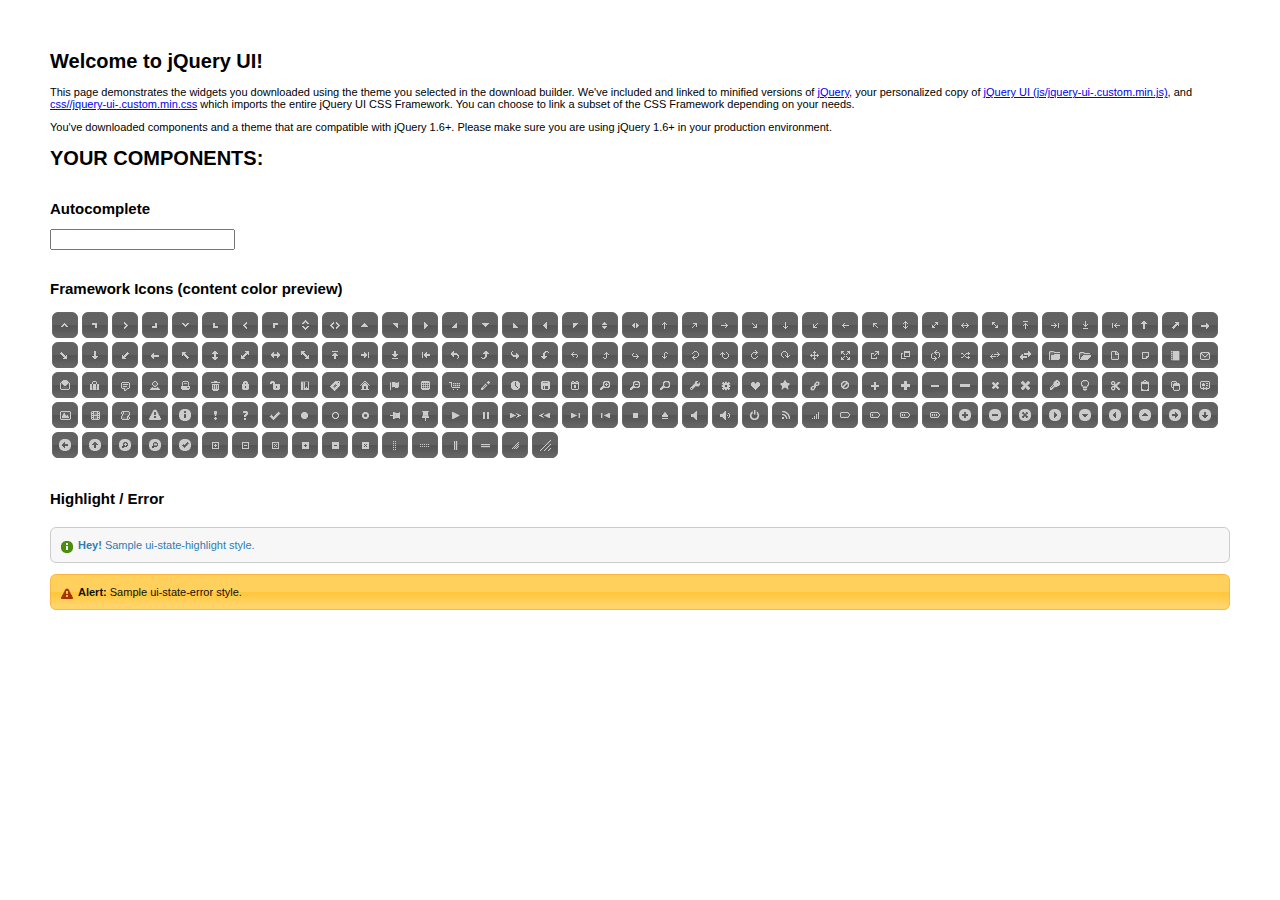
<file: jquery-ui/index.html>
<!doctype html>
<html lang="us">
<head>
	<meta charset="utf-8">
	<title>jQuery UI Example Page</title>
	<link href="css/ui-darkness/jquery-ui-1.10.4.custom.css" rel="stylesheet">
	<script src="js/jquery-1.10.2.js"></script>
	<script src="js/jquery-ui-1.10.4.custom.js"></script>
	<script>
	$(function() {
		

		
		var availableTags = [
			"ActionScript",
			"AppleScript",
			"Asp",
			"BASIC",
			"C",
			"C++",
			"Clojure",
			"COBOL",
			"ColdFusion",
			"Erlang",
			"Fortran",
			"Groovy",
			"Haskell",
			"Java",
			"JavaScript",
			"Lisp",
			"Perl",
			"PHP",
			"Python",
			"Ruby",
			"Scala",
			"Scheme"
		];
		$( "#autocomplete" ).autocomplete({
			source: availableTags
		});
		

		

		

		

		

		

		

		// Hover states on the static widgets
		$( "#dialog-link, #icons li" ).hover(
			function() {
				$( this ).addClass( "ui-state-hover" );
			},
			function() {
				$( this ).removeClass( "ui-state-hover" );
			}
		);
	});
	</script>
	<style>
	body{
		font: 62.5% "Trebuchet MS", sans-serif;
		margin: 50px;
	}
	.demoHeaders {
		margin-top: 2em;
	}
	#dialog-link {
		padding: .4em 1em .4em 20px;
		text-decoration: none;
		position: relative;
	}
	#dialog-link span.ui-icon {
		margin: 0 5px 0 0;
		position: absolute;
		left: .2em;
		top: 50%;
		margin-top: -8px;
	}
	#icons {
		margin: 0;
		padding: 0;
	}
	#icons li {
		margin: 2px;
		position: relative;
		padding: 4px 0;
		cursor: pointer;
		float: left;
		list-style: none;
	}
	#icons span.ui-icon {
		float: left;
		margin: 0 4px;
	}
	.fakewindowcontain .ui-widget-overlay {
		position: absolute;
	}
	</style>
</head>
<body>

<h1>Welcome to jQuery UI!</h1>

<div class="ui-widget">
	<p>This page demonstrates the widgets you downloaded using the theme you selected in the download builder. We've included and linked to minified versions of <a href="js/jquery-1.10.2.js">jQuery</a>, your personalized copy of <a href="js/jquery-ui-.custom.min.js">jQuery UI (js/jquery-ui-.custom.min.js)</a>, and <a href="css//jquery-ui-.custom.min.css">css//jquery-ui-.custom.min.css</a> which imports the entire jQuery UI CSS Framework. You can choose to link a subset of the CSS Framework depending on your needs. </p>
	<p>You've downloaded components and a theme that are compatible with jQuery 1.6+. Please make sure you are using jQuery 1.6+ in your production environment.</p>
</div>

<h1>YOUR COMPONENTS:</h1>




<!-- Autocomplete -->
<h2 class="demoHeaders">Autocomplete</h2>
<div>
	<input id="autocomplete" title="type &quot;a&quot;">
</div>









<h2 class="demoHeaders">Framework Icons (content color preview)</h2>
<ul id="icons" class="ui-widget ui-helper-clearfix">
	<li class="ui-state-default ui-corner-all" title=".ui-icon-carat-1-n"><span class="ui-icon ui-icon-carat-1-n"></span></li>
	<li class="ui-state-default ui-corner-all" title=".ui-icon-carat-1-ne"><span class="ui-icon ui-icon-carat-1-ne"></span></li>
	<li class="ui-state-default ui-corner-all" title=".ui-icon-carat-1-e"><span class="ui-icon ui-icon-carat-1-e"></span></li>
	<li class="ui-state-default ui-corner-all" title=".ui-icon-carat-1-se"><span class="ui-icon ui-icon-carat-1-se"></span></li>
	<li class="ui-state-default ui-corner-all" title=".ui-icon-carat-1-s"><span class="ui-icon ui-icon-carat-1-s"></span></li>
	<li class="ui-state-default ui-corner-all" title=".ui-icon-carat-1-sw"><span class="ui-icon ui-icon-carat-1-sw"></span></li>
	<li class="ui-state-default ui-corner-all" title=".ui-icon-carat-1-w"><span class="ui-icon ui-icon-carat-1-w"></span></li>
	<li class="ui-state-default ui-corner-all" title=".ui-icon-carat-1-nw"><span class="ui-icon ui-icon-carat-1-nw"></span></li>
	<li class="ui-state-default ui-corner-all" title=".ui-icon-carat-2-n-s"><span class="ui-icon ui-icon-carat-2-n-s"></span></li>
	<li class="ui-state-default ui-corner-all" title=".ui-icon-carat-2-e-w"><span class="ui-icon ui-icon-carat-2-e-w"></span></li>
	<li class="ui-state-default ui-corner-all" title=".ui-icon-triangle-1-n"><span class="ui-icon ui-icon-triangle-1-n"></span></li>
	<li class="ui-state-default ui-corner-all" title=".ui-icon-triangle-1-ne"><span class="ui-icon ui-icon-triangle-1-ne"></span></li>
	<li class="ui-state-default ui-corner-all" title=".ui-icon-triangle-1-e"><span class="ui-icon ui-icon-triangle-1-e"></span></li>
	<li class="ui-state-default ui-corner-all" title=".ui-icon-triangle-1-se"><span class="ui-icon ui-icon-triangle-1-se"></span></li>
	<li class="ui-state-default ui-corner-all" title=".ui-icon-triangle-1-s"><span class="ui-icon ui-icon-triangle-1-s"></span></li>
	<li class="ui-state-default ui-corner-all" title=".ui-icon-triangle-1-sw"><span class="ui-icon ui-icon-triangle-1-sw"></span></li>
	<li class="ui-state-default ui-corner-all" title=".ui-icon-triangle-1-w"><span class="ui-icon ui-icon-triangle-1-w"></span></li>
	<li class="ui-state-default ui-corner-all" title=".ui-icon-triangle-1-nw"><span class="ui-icon ui-icon-triangle-1-nw"></span></li>
	<li class="ui-state-default ui-corner-all" title=".ui-icon-triangle-2-n-s"><span class="ui-icon ui-icon-triangle-2-n-s"></span></li>
	<li class="ui-state-default ui-corner-all" title=".ui-icon-triangle-2-e-w"><span class="ui-icon ui-icon-triangle-2-e-w"></span></li>
	<li class="ui-state-default ui-corner-all" title=".ui-icon-arrow-1-n"><span class="ui-icon ui-icon-arrow-1-n"></span></li>
	<li class="ui-state-default ui-corner-all" title=".ui-icon-arrow-1-ne"><span class="ui-icon ui-icon-arrow-1-ne"></span></li>
	<li class="ui-state-default ui-corner-all" title=".ui-icon-arrow-1-e"><span class="ui-icon ui-icon-arrow-1-e"></span></li>
	<li class="ui-state-default ui-corner-all" title=".ui-icon-arrow-1-se"><span class="ui-icon ui-icon-arrow-1-se"></span></li>
	<li class="ui-state-default ui-corner-all" title=".ui-icon-arrow-1-s"><span class="ui-icon ui-icon-arrow-1-s"></span></li>
	<li class="ui-state-default ui-corner-all" title=".ui-icon-arrow-1-sw"><span class="ui-icon ui-icon-arrow-1-sw"></span></li>
	<li class="ui-state-default ui-corner-all" title=".ui-icon-arrow-1-w"><span class="ui-icon ui-icon-arrow-1-w"></span></li>
	<li class="ui-state-default ui-corner-all" title=".ui-icon-arrow-1-nw"><span class="ui-icon ui-icon-arrow-1-nw"></span></li>
	<li class="ui-state-default ui-corner-all" title=".ui-icon-arrow-2-n-s"><span class="ui-icon ui-icon-arrow-2-n-s"></span></li>
	<li class="ui-state-default ui-corner-all" title=".ui-icon-arrow-2-ne-sw"><span class="ui-icon ui-icon-arrow-2-ne-sw"></span></li>
	<li class="ui-state-default ui-corner-all" title=".ui-icon-arrow-2-e-w"><span class="ui-icon ui-icon-arrow-2-e-w"></span></li>
	<li class="ui-state-default ui-corner-all" title=".ui-icon-arrow-2-se-nw"><span class="ui-icon ui-icon-arrow-2-se-nw"></span></li>
	<li class="ui-state-default ui-corner-all" title=".ui-icon-arrowstop-1-n"><span class="ui-icon ui-icon-arrowstop-1-n"></span></li>
	<li class="ui-state-default ui-corner-all" title=".ui-icon-arrowstop-1-e"><span class="ui-icon ui-icon-arrowstop-1-e"></span></li>
	<li class="ui-state-default ui-corner-all" title=".ui-icon-arrowstop-1-s"><span class="ui-icon ui-icon-arrowstop-1-s"></span></li>
	<li class="ui-state-default ui-corner-all" title=".ui-icon-arrowstop-1-w"><span class="ui-icon ui-icon-arrowstop-1-w"></span></li>
	<li class="ui-state-default ui-corner-all" title=".ui-icon-arrowthick-1-n"><span class="ui-icon ui-icon-arrowthick-1-n"></span></li>
	<li class="ui-state-default ui-corner-all" title=".ui-icon-arrowthick-1-ne"><span class="ui-icon ui-icon-arrowthick-1-ne"></span></li>
	<li class="ui-state-default ui-corner-all" title=".ui-icon-arrowthick-1-e"><span class="ui-icon ui-icon-arrowthick-1-e"></span></li>
	<li class="ui-state-default ui-corner-all" title=".ui-icon-arrowthick-1-se"><span class="ui-icon ui-icon-arrowthick-1-se"></span></li>
	<li class="ui-state-default ui-corner-all" title=".ui-icon-arrowthick-1-s"><span class="ui-icon ui-icon-arrowthick-1-s"></span></li>
	<li class="ui-state-default ui-corner-all" title=".ui-icon-arrowthick-1-sw"><span class="ui-icon ui-icon-arrowthick-1-sw"></span></li>
	<li class="ui-state-default ui-corner-all" title=".ui-icon-arrowthick-1-w"><span class="ui-icon ui-icon-arrowthick-1-w"></span></li>
	<li class="ui-state-default ui-corner-all" title=".ui-icon-arrowthick-1-nw"><span class="ui-icon ui-icon-arrowthick-1-nw"></span></li>
	<li class="ui-state-default ui-corner-all" title=".ui-icon-arrowthick-2-n-s"><span class="ui-icon ui-icon-arrowthick-2-n-s"></span></li>
	<li class="ui-state-default ui-corner-all" title=".ui-icon-arrowthick-2-ne-sw"><span class="ui-icon ui-icon-arrowthick-2-ne-sw"></span></li>
	<li class="ui-state-default ui-corner-all" title=".ui-icon-arrowthick-2-e-w"><span class="ui-icon ui-icon-arrowthick-2-e-w"></span></li>
	<li class="ui-state-default ui-corner-all" title=".ui-icon-arrowthick-2-se-nw"><span class="ui-icon ui-icon-arrowthick-2-se-nw"></span></li>
	<li class="ui-state-default ui-corner-all" title=".ui-icon-arrowthickstop-1-n"><span class="ui-icon ui-icon-arrowthickstop-1-n"></span></li>
	<li class="ui-state-default ui-corner-all" title=".ui-icon-arrowthickstop-1-e"><span class="ui-icon ui-icon-arrowthickstop-1-e"></span></li>
	<li class="ui-state-default ui-corner-all" title=".ui-icon-arrowthickstop-1-s"><span class="ui-icon ui-icon-arrowthickstop-1-s"></span></li>
	<li class="ui-state-default ui-corner-all" title=".ui-icon-arrowthickstop-1-w"><span class="ui-icon ui-icon-arrowthickstop-1-w"></span></li>
	<li class="ui-state-default ui-corner-all" title=".ui-icon-arrowreturnthick-1-w"><span class="ui-icon ui-icon-arrowreturnthick-1-w"></span></li>
	<li class="ui-state-default ui-corner-all" title=".ui-icon-arrowreturnthick-1-n"><span class="ui-icon ui-icon-arrowreturnthick-1-n"></span></li>
	<li class="ui-state-default ui-corner-all" title=".ui-icon-arrowreturnthick-1-e"><span class="ui-icon ui-icon-arrowreturnthick-1-e"></span></li>
	<li class="ui-state-default ui-corner-all" title=".ui-icon-arrowreturnthick-1-s"><span class="ui-icon ui-icon-arrowreturnthick-1-s"></span></li>
	<li class="ui-state-default ui-corner-all" title=".ui-icon-arrowreturn-1-w"><span class="ui-icon ui-icon-arrowreturn-1-w"></span></li>
	<li class="ui-state-default ui-corner-all" title=".ui-icon-arrowreturn-1-n"><span class="ui-icon ui-icon-arrowreturn-1-n"></span></li>
	<li class="ui-state-default ui-corner-all" title=".ui-icon-arrowreturn-1-e"><span class="ui-icon ui-icon-arrowreturn-1-e"></span></li>
	<li class="ui-state-default ui-corner-all" title=".ui-icon-arrowreturn-1-s"><span class="ui-icon ui-icon-arrowreturn-1-s"></span></li>
	<li class="ui-state-default ui-corner-all" title=".ui-icon-arrowrefresh-1-w"><span class="ui-icon ui-icon-arrowrefresh-1-w"></span></li>
	<li class="ui-state-default ui-corner-all" title=".ui-icon-arrowrefresh-1-n"><span class="ui-icon ui-icon-arrowrefresh-1-n"></span></li>
	<li class="ui-state-default ui-corner-all" title=".ui-icon-arrowrefresh-1-e"><span class="ui-icon ui-icon-arrowrefresh-1-e"></span></li>
	<li class="ui-state-default ui-corner-all" title=".ui-icon-arrowrefresh-1-s"><span class="ui-icon ui-icon-arrowrefresh-1-s"></span></li>
	<li class="ui-state-default ui-corner-all" title=".ui-icon-arrow-4"><span class="ui-icon ui-icon-arrow-4"></span></li>
	<li class="ui-state-default ui-corner-all" title=".ui-icon-arrow-4-diag"><span class="ui-icon ui-icon-arrow-4-diag"></span></li>
	<li class="ui-state-default ui-corner-all" title=".ui-icon-extlink"><span class="ui-icon ui-icon-extlink"></span></li>
	<li class="ui-state-default ui-corner-all" title=".ui-icon-newwin"><span class="ui-icon ui-icon-newwin"></span></li>
	<li class="ui-state-default ui-corner-all" title=".ui-icon-refresh"><span class="ui-icon ui-icon-refresh"></span></li>
	<li class="ui-state-default ui-corner-all" title=".ui-icon-shuffle"><span class="ui-icon ui-icon-shuffle"></span></li>
	<li class="ui-state-default ui-corner-all" title=".ui-icon-transfer-e-w"><span class="ui-icon ui-icon-transfer-e-w"></span></li>
	<li class="ui-state-default ui-corner-all" title=".ui-icon-transferthick-e-w"><span class="ui-icon ui-icon-transferthick-e-w"></span></li>
	<li class="ui-state-default ui-corner-all" title=".ui-icon-folder-collapsed"><span class="ui-icon ui-icon-folder-collapsed"></span></li>
	<li class="ui-state-default ui-corner-all" title=".ui-icon-folder-open"><span class="ui-icon ui-icon-folder-open"></span></li>
	<li class="ui-state-default ui-corner-all" title=".ui-icon-document"><span class="ui-icon ui-icon-document"></span></li>
	<li class="ui-state-default ui-corner-all" title=".ui-icon-document-b"><span class="ui-icon ui-icon-document-b"></span></li>
	<li class="ui-state-default ui-corner-all" title=".ui-icon-note"><span class="ui-icon ui-icon-note"></span></li>
	<li class="ui-state-default ui-corner-all" title=".ui-icon-mail-closed"><span class="ui-icon ui-icon-mail-closed"></span></li>
	<li class="ui-state-default ui-corner-all" title=".ui-icon-mail-open"><span class="ui-icon ui-icon-mail-open"></span></li>
	<li class="ui-state-default ui-corner-all" title=".ui-icon-suitcase"><span class="ui-icon ui-icon-suitcase"></span></li>
	<li class="ui-state-default ui-corner-all" title=".ui-icon-comment"><span class="ui-icon ui-icon-comment"></span></li>
	<li class="ui-state-default ui-corner-all" title=".ui-icon-person"><span class="ui-icon ui-icon-person"></span></li>
	<li class="ui-state-default ui-corner-all" title=".ui-icon-print"><span class="ui-icon ui-icon-print"></span></li>
	<li class="ui-state-default ui-corner-all" title=".ui-icon-trash"><span class="ui-icon ui-icon-trash"></span></li>
	<li class="ui-state-default ui-corner-all" title=".ui-icon-locked"><span class="ui-icon ui-icon-locked"></span></li>
	<li class="ui-state-default ui-corner-all" title=".ui-icon-unlocked"><span class="ui-icon ui-icon-unlocked"></span></li>
	<li class="ui-state-default ui-corner-all" title=".ui-icon-bookmark"><span class="ui-icon ui-icon-bookmark"></span></li>
	<li class="ui-state-default ui-corner-all" title=".ui-icon-tag"><span class="ui-icon ui-icon-tag"></span></li>
	<li class="ui-state-default ui-corner-all" title=".ui-icon-home"><span class="ui-icon ui-icon-home"></span></li>
	<li class="ui-state-default ui-corner-all" title=".ui-icon-flag"><span class="ui-icon ui-icon-flag"></span></li>
	<li class="ui-state-default ui-corner-all" title=".ui-icon-calculator"><span class="ui-icon ui-icon-calculator"></span></li>
	<li class="ui-state-default ui-corner-all" title=".ui-icon-cart"><span class="ui-icon ui-icon-cart"></span></li>
	<li class="ui-state-default ui-corner-all" title=".ui-icon-pencil"><span class="ui-icon ui-icon-pencil"></span></li>
	<li class="ui-state-default ui-corner-all" title=".ui-icon-clock"><span class="ui-icon ui-icon-clock"></span></li>
	<li class="ui-state-default ui-corner-all" title=".ui-icon-disk"><span class="ui-icon ui-icon-disk"></span></li>
	<li class="ui-state-default ui-corner-all" title=".ui-icon-calendar"><span class="ui-icon ui-icon-calendar"></span></li>
	<li class="ui-state-default ui-corner-all" title=".ui-icon-zoomin"><span class="ui-icon ui-icon-zoomin"></span></li>
	<li class="ui-state-default ui-corner-all" title=".ui-icon-zoomout"><span class="ui-icon ui-icon-zoomout"></span></li>
	<li class="ui-state-default ui-corner-all" title=".ui-icon-search"><span class="ui-icon ui-icon-search"></span></li>
	<li class="ui-state-default ui-corner-all" title=".ui-icon-wrench"><span class="ui-icon ui-icon-wrench"></span></li>
	<li class="ui-state-default ui-corner-all" title=".ui-icon-gear"><span class="ui-icon ui-icon-gear"></span></li>
	<li class="ui-state-default ui-corner-all" title=".ui-icon-heart"><span class="ui-icon ui-icon-heart"></span></li>
	<li class="ui-state-default ui-corner-all" title=".ui-icon-star"><span class="ui-icon ui-icon-star"></span></li>
	<li class="ui-state-default ui-corner-all" title=".ui-icon-link"><span class="ui-icon ui-icon-link"></span></li>
	<li class="ui-state-default ui-corner-all" title=".ui-icon-cancel"><span class="ui-icon ui-icon-cancel"></span></li>
	<li class="ui-state-default ui-corner-all" title=".ui-icon-plus"><span class="ui-icon ui-icon-plus"></span></li>
	<li class="ui-state-default ui-corner-all" title=".ui-icon-plusthick"><span class="ui-icon ui-icon-plusthick"></span></li>
	<li class="ui-state-default ui-corner-all" title=".ui-icon-minus"><span class="ui-icon ui-icon-minus"></span></li>
	<li class="ui-state-default ui-corner-all" title=".ui-icon-minusthick"><span class="ui-icon ui-icon-minusthick"></span></li>
	<li class="ui-state-default ui-corner-all" title=".ui-icon-close"><span class="ui-icon ui-icon-close"></span></li>
	<li class="ui-state-default ui-corner-all" title=".ui-icon-closethick"><span class="ui-icon ui-icon-closethick"></span></li>
	<li class="ui-state-default ui-corner-all" title=".ui-icon-key"><span class="ui-icon ui-icon-key"></span></li>
	<li class="ui-state-default ui-corner-all" title=".ui-icon-lightbulb"><span class="ui-icon ui-icon-lightbulb"></span></li>
	<li class="ui-state-default ui-corner-all" title=".ui-icon-scissors"><span class="ui-icon ui-icon-scissors"></span></li>
	<li class="ui-state-default ui-corner-all" title=".ui-icon-clipboard"><span class="ui-icon ui-icon-clipboard"></span></li>
	<li class="ui-state-default ui-corner-all" title=".ui-icon-copy"><span class="ui-icon ui-icon-copy"></span></li>
	<li class="ui-state-default ui-corner-all" title=".ui-icon-contact"><span class="ui-icon ui-icon-contact"></span></li>
	<li class="ui-state-default ui-corner-all" title=".ui-icon-image"><span class="ui-icon ui-icon-image"></span></li>
	<li class="ui-state-default ui-corner-all" title=".ui-icon-video"><span class="ui-icon ui-icon-video"></span></li>
	<li class="ui-state-default ui-corner-all" title=".ui-icon-script"><span class="ui-icon ui-icon-script"></span></li>
	<li class="ui-state-default ui-corner-all" title=".ui-icon-alert"><span class="ui-icon ui-icon-alert"></span></li>
	<li class="ui-state-default ui-corner-all" title=".ui-icon-info"><span class="ui-icon ui-icon-info"></span></li>
	<li class="ui-state-default ui-corner-all" title=".ui-icon-notice"><span class="ui-icon ui-icon-notice"></span></li>
	<li class="ui-state-default ui-corner-all" title=".ui-icon-help"><span class="ui-icon ui-icon-help"></span></li>
	<li class="ui-state-default ui-corner-all" title=".ui-icon-check"><span class="ui-icon ui-icon-check"></span></li>
	<li class="ui-state-default ui-corner-all" title=".ui-icon-bullet"><span class="ui-icon ui-icon-bullet"></span></li>
	<li class="ui-state-default ui-corner-all" title=".ui-icon-radio-off"><span class="ui-icon ui-icon-radio-off"></span></li>
	<li class="ui-state-default ui-corner-all" title=".ui-icon-radio-on"><span class="ui-icon ui-icon-radio-on"></span></li>
	<li class="ui-state-default ui-corner-all" title=".ui-icon-pin-w"><span class="ui-icon ui-icon-pin-w"></span></li>
	<li class="ui-state-default ui-corner-all" title=".ui-icon-pin-s"><span class="ui-icon ui-icon-pin-s"></span></li>
	<li class="ui-state-default ui-corner-all" title=".ui-icon-play"><span class="ui-icon ui-icon-play"></span></li>
	<li class="ui-state-default ui-corner-all" title=".ui-icon-pause"><span class="ui-icon ui-icon-pause"></span></li>
	<li class="ui-state-default ui-corner-all" title=".ui-icon-seek-next"><span class="ui-icon ui-icon-seek-next"></span></li>
	<li class="ui-state-default ui-corner-all" title=".ui-icon-seek-prev"><span class="ui-icon ui-icon-seek-prev"></span></li>
	<li class="ui-state-default ui-corner-all" title=".ui-icon-seek-end"><span class="ui-icon ui-icon-seek-end"></span></li>
	<li class="ui-state-default ui-corner-all" title=".ui-icon-seek-first"><span class="ui-icon ui-icon-seek-first"></span></li>
	<li class="ui-state-default ui-corner-all" title=".ui-icon-stop"><span class="ui-icon ui-icon-stop"></span></li>
	<li class="ui-state-default ui-corner-all" title=".ui-icon-eject"><span class="ui-icon ui-icon-eject"></span></li>
	<li class="ui-state-default ui-corner-all" title=".ui-icon-volume-off"><span class="ui-icon ui-icon-volume-off"></span></li>
	<li class="ui-state-default ui-corner-all" title=".ui-icon-volume-on"><span class="ui-icon ui-icon-volume-on"></span></li>
	<li class="ui-state-default ui-corner-all" title=".ui-icon-power"><span class="ui-icon ui-icon-power"></span></li>
	<li class="ui-state-default ui-corner-all" title=".ui-icon-signal-diag"><span class="ui-icon ui-icon-signal-diag"></span></li>
	<li class="ui-state-default ui-corner-all" title=".ui-icon-signal"><span class="ui-icon ui-icon-signal"></span></li>
	<li class="ui-state-default ui-corner-all" title=".ui-icon-battery-0"><span class="ui-icon ui-icon-battery-0"></span></li>
	<li class="ui-state-default ui-corner-all" title=".ui-icon-battery-1"><span class="ui-icon ui-icon-battery-1"></span></li>
	<li class="ui-state-default ui-corner-all" title=".ui-icon-battery-2"><span class="ui-icon ui-icon-battery-2"></span></li>
	<li class="ui-state-default ui-corner-all" title=".ui-icon-battery-3"><span class="ui-icon ui-icon-battery-3"></span></li>
	<li class="ui-state-default ui-corner-all" title=".ui-icon-circle-plus"><span class="ui-icon ui-icon-circle-plus"></span></li>
	<li class="ui-state-default ui-corner-all" title=".ui-icon-circle-minus"><span class="ui-icon ui-icon-circle-minus"></span></li>
	<li class="ui-state-default ui-corner-all" title=".ui-icon-circle-close"><span class="ui-icon ui-icon-circle-close"></span></li>
	<li class="ui-state-default ui-corner-all" title=".ui-icon-circle-triangle-e"><span class="ui-icon ui-icon-circle-triangle-e"></span></li>
	<li class="ui-state-default ui-corner-all" title=".ui-icon-circle-triangle-s"><span class="ui-icon ui-icon-circle-triangle-s"></span></li>
	<li class="ui-state-default ui-corner-all" title=".ui-icon-circle-triangle-w"><span class="ui-icon ui-icon-circle-triangle-w"></span></li>
	<li class="ui-state-default ui-corner-all" title=".ui-icon-circle-triangle-n"><span class="ui-icon ui-icon-circle-triangle-n"></span></li>
	<li class="ui-state-default ui-corner-all" title=".ui-icon-circle-arrow-e"><span class="ui-icon ui-icon-circle-arrow-e"></span></li>
	<li class="ui-state-default ui-corner-all" title=".ui-icon-circle-arrow-s"><span class="ui-icon ui-icon-circle-arrow-s"></span></li>
	<li class="ui-state-default ui-corner-all" title=".ui-icon-circle-arrow-w"><span class="ui-icon ui-icon-circle-arrow-w"></span></li>
	<li class="ui-state-default ui-corner-all" title=".ui-icon-circle-arrow-n"><span class="ui-icon ui-icon-circle-arrow-n"></span></li>
	<li class="ui-state-default ui-corner-all" title=".ui-icon-circle-zoomin"><span class="ui-icon ui-icon-circle-zoomin"></span></li>
	<li class="ui-state-default ui-corner-all" title=".ui-icon-circle-zoomout"><span class="ui-icon ui-icon-circle-zoomout"></span></li>
	<li class="ui-state-default ui-corner-all" title=".ui-icon-circle-check"><span class="ui-icon ui-icon-circle-check"></span></li>
	<li class="ui-state-default ui-corner-all" title=".ui-icon-circlesmall-plus"><span class="ui-icon ui-icon-circlesmall-plus"></span></li>
	<li class="ui-state-default ui-corner-all" title=".ui-icon-circlesmall-minus"><span class="ui-icon ui-icon-circlesmall-minus"></span></li>
	<li class="ui-state-default ui-corner-all" title=".ui-icon-circlesmall-close"><span class="ui-icon ui-icon-circlesmall-close"></span></li>
	<li class="ui-state-default ui-corner-all" title=".ui-icon-squaresmall-plus"><span class="ui-icon ui-icon-squaresmall-plus"></span></li>
	<li class="ui-state-default ui-corner-all" title=".ui-icon-squaresmall-minus"><span class="ui-icon ui-icon-squaresmall-minus"></span></li>
	<li class="ui-state-default ui-corner-all" title=".ui-icon-squaresmall-close"><span class="ui-icon ui-icon-squaresmall-close"></span></li>
	<li class="ui-state-default ui-corner-all" title=".ui-icon-grip-dotted-vertical"><span class="ui-icon ui-icon-grip-dotted-vertical"></span></li>
	<li class="ui-state-default ui-corner-all" title=".ui-icon-grip-dotted-horizontal"><span class="ui-icon ui-icon-grip-dotted-horizontal"></span></li>
	<li class="ui-state-default ui-corner-all" title=".ui-icon-grip-solid-vertical"><span class="ui-icon ui-icon-grip-solid-vertical"></span></li>
	<li class="ui-state-default ui-corner-all" title=".ui-icon-grip-solid-horizontal"><span class="ui-icon ui-icon-grip-solid-horizontal"></span></li>
	<li class="ui-state-default ui-corner-all" title=".ui-icon-gripsmall-diagonal-se"><span class="ui-icon ui-icon-gripsmall-diagonal-se"></span></li>
	<li class="ui-state-default ui-corner-all" title=".ui-icon-grip-diagonal-se"><span class="ui-icon ui-icon-grip-diagonal-se"></span></li>
</ul>







<!-- Highlight / Error -->
<h2 class="demoHeaders">Highlight / Error</h2>
<div class="ui-widget">
	<div class="ui-state-highlight ui-corner-all" style="margin-top: 20px; padding: 0 .7em;">
		<p><span class="ui-icon ui-icon-info" style="float: left; margin-right: .3em;"></span>
		<strong>Hey!</strong> Sample ui-state-highlight style.</p>
	</div>
</div>
<br>
<div class="ui-widget">
	<div class="ui-state-error ui-corner-all" style="padding: 0 .7em;">
		<p><span class="ui-icon ui-icon-alert" style="float: left; margin-right: .3em;"></span>
		<strong>Alert:</strong> Sample ui-state-error style.</p>
	</div>
</div>

</body>
</html>
</file>
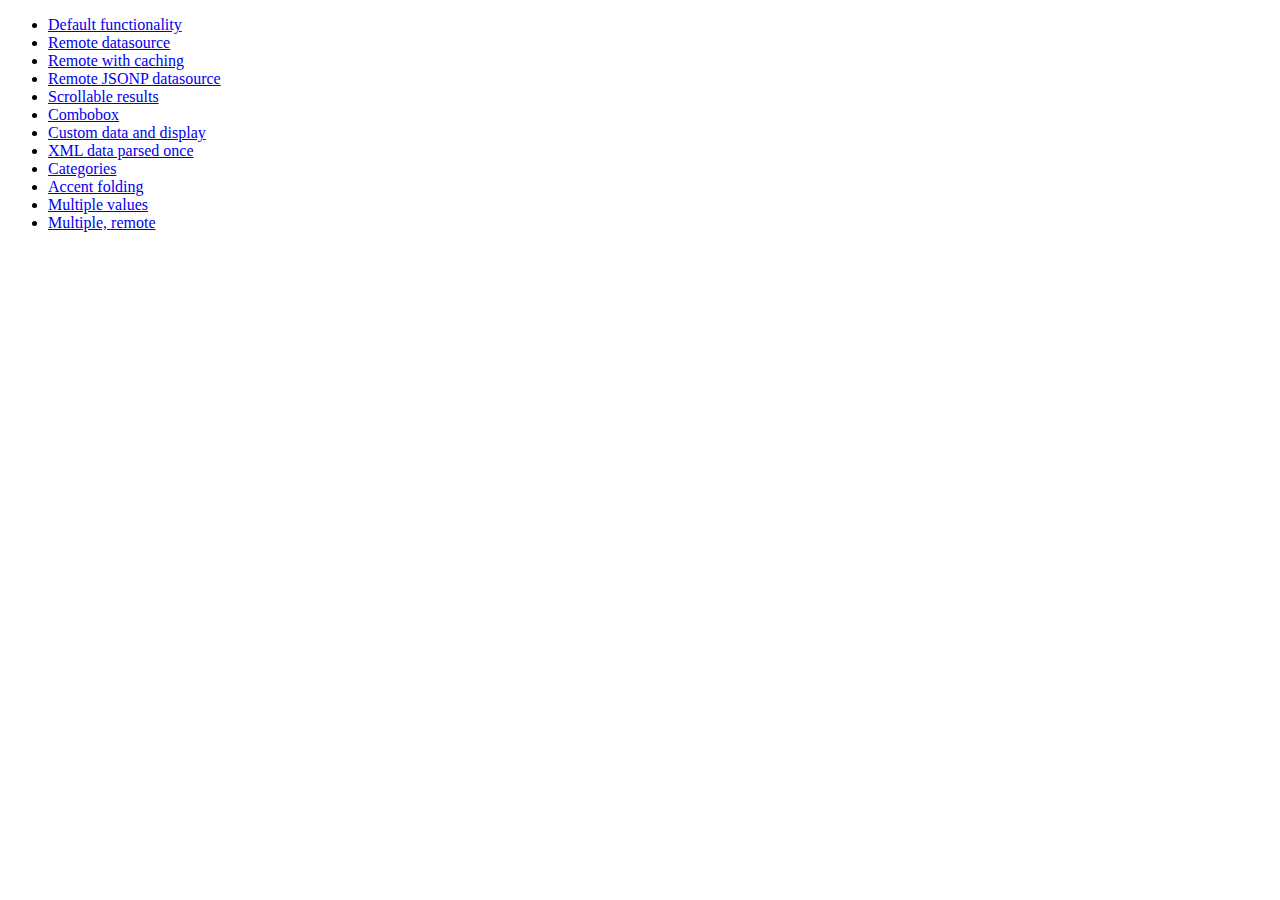
<file: jquery-ui/development-bundle/demos/autocomplete/index.html>
<!doctype html>
<html lang="en">
<head>
	<meta charset="utf-8">
	<title>jQuery UI Autocomplete Demos</title>
</head>
<body>

<ul>
	<li><a href="default.html">Default functionality</a></li>
	<li><a href="remote.html">Remote datasource</a></li>
	<li><a href="remote-with-cache.html">Remote with caching</a></li>
	<li><a href="remote-jsonp.html">Remote JSONP datasource</a></li>
	<li><a href="maxheight.html">Scrollable results</a></li>
	<li><a href="combobox.html">Combobox</a></li>
	<li><a href="custom-data.html">Custom data and display</a></li>
	<li><a href="xml.html">XML data parsed once</a></li>
	<li><a href="categories.html">Categories</a></li>
	<li><a href="folding.html">Accent folding</a></li>
	<li><a href="multiple.html">Multiple values</a></li>
	<li><a href="multiple-remote.html">Multiple, remote</a></li>
</ul>

</body>
</html>
</file>
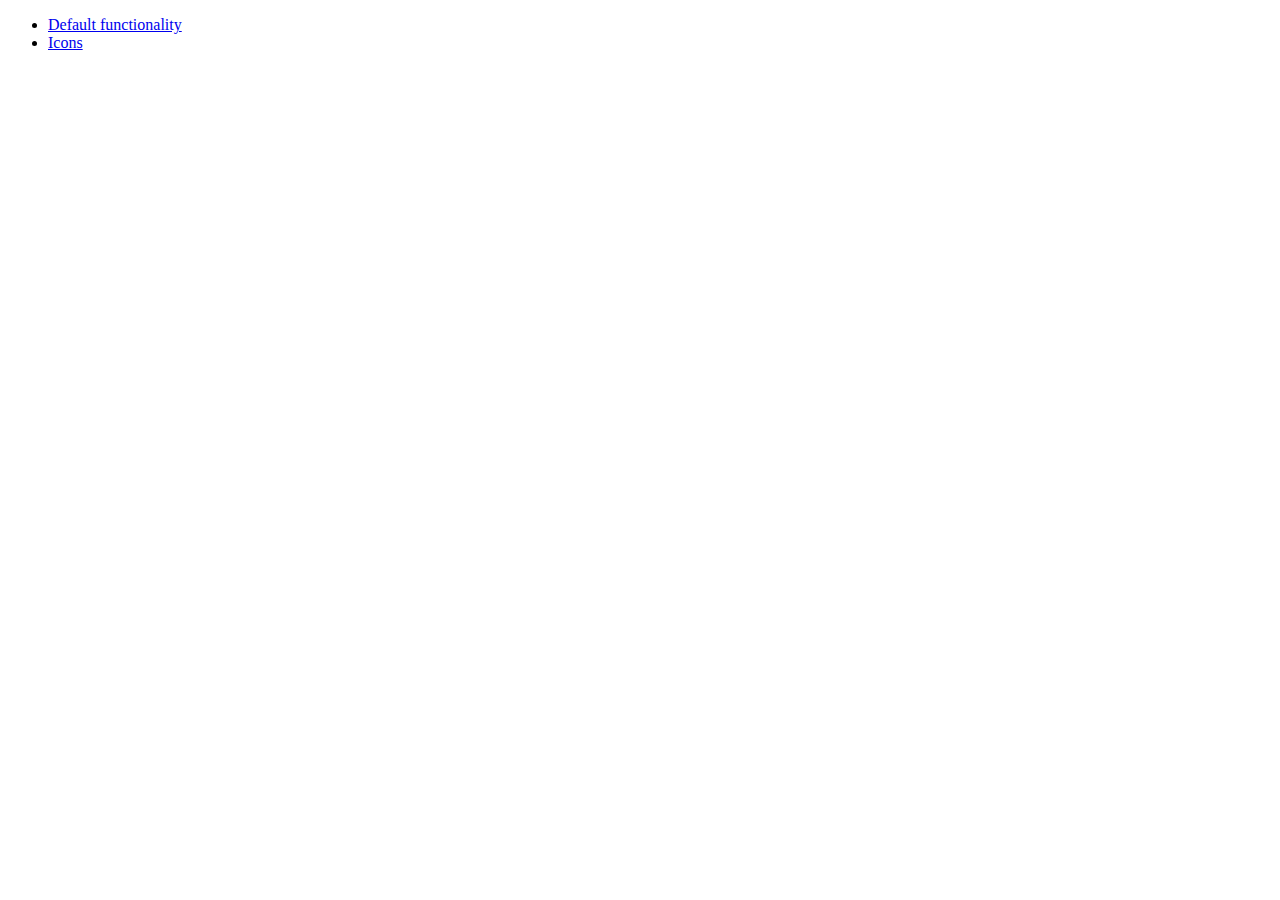
<file: jquery-ui/development-bundle/demos/menu/index.html>
<!doctype html>
<html lang="en">
<head>
	<meta charset="utf-8">
	<title>jQuery UI Menu Demos</title>
</head>
<body>

<ul>
	<li><a href="default.html">Default functionality</a></li>
	<li><a href="icons.html">Icons</a></li>
</ul>

</body>
</html>
</file>
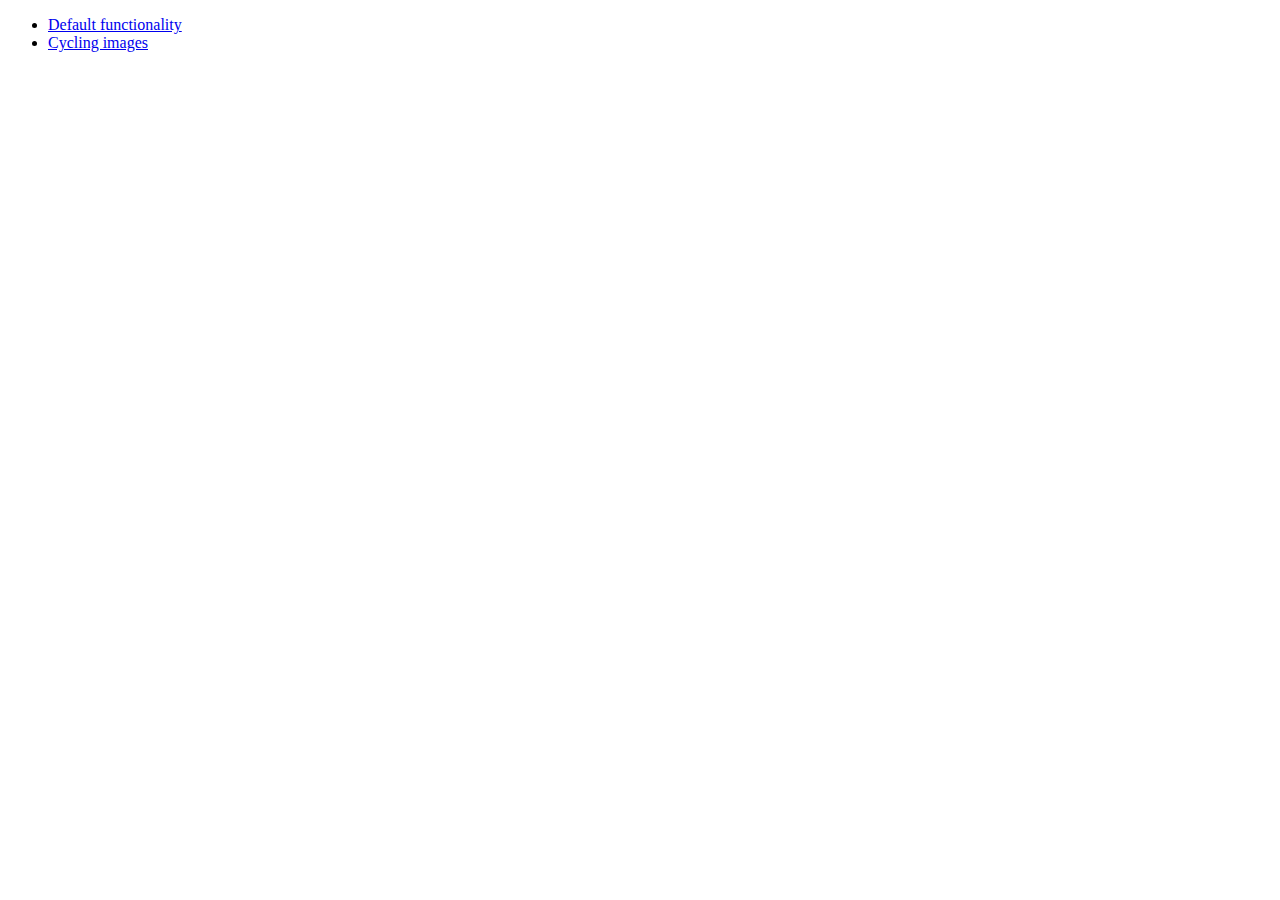
<file: jquery-ui/development-bundle/demos/position/index.html>
<!doctype html>
<html lang="en">
<head>
	<meta charset="utf-8">
	<title>jQuery UI Position Demo</title>
</head>
<body>

<ul>
	<li><a href="default.html">Default functionality</a></li>
	<li><a href="cycler.html">Cycling images</a></li>
</ul>

</body>
</html>
</file>
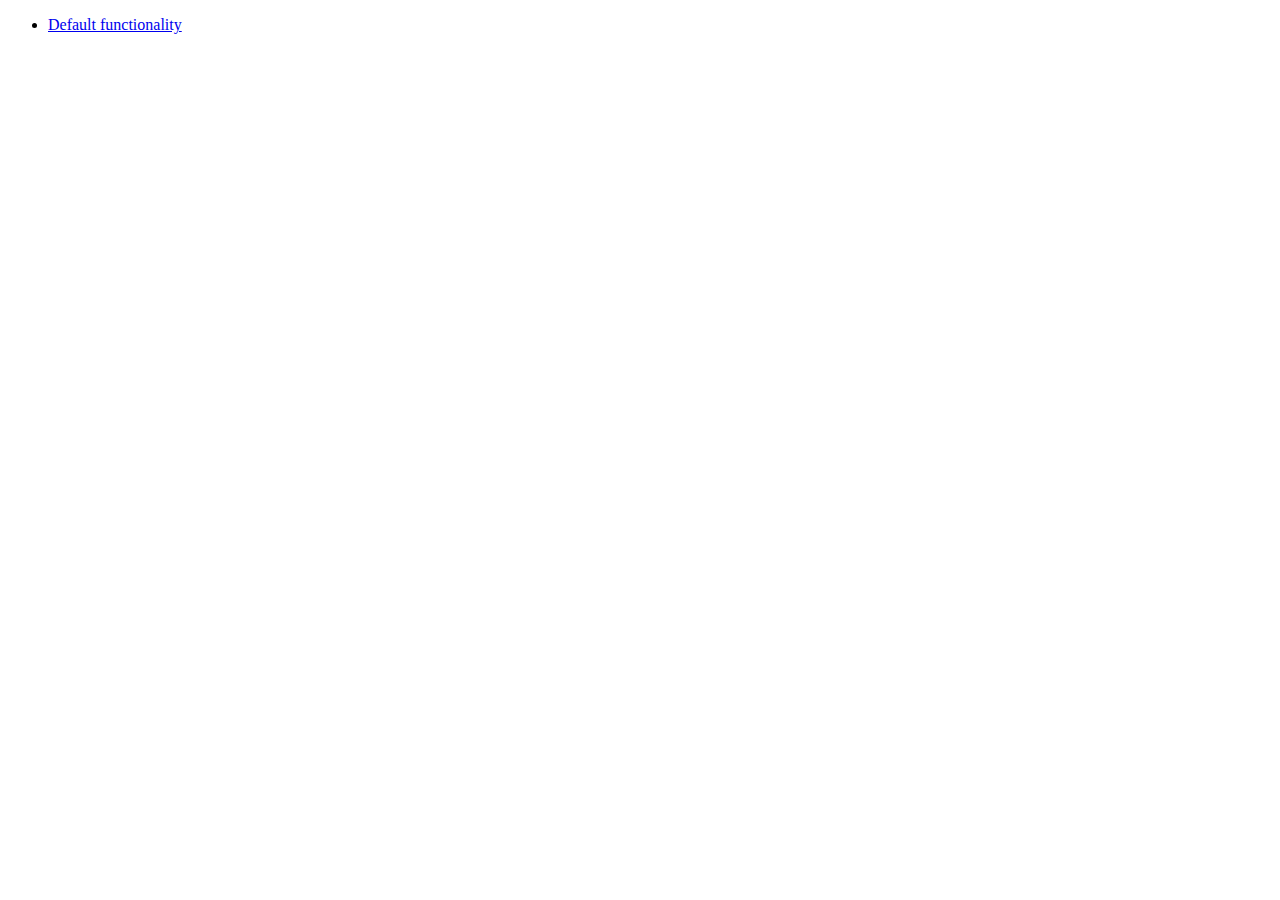
<file: jquery-ui/development-bundle/demos/widget/index.html>
<!doctype html>
<html lang="en">
<head>
	<meta charset="utf-8">
	<title>jQuery UI Widget Demo</title>
</head>
<body>

<ul>
	<li><a href="default.html">Default functionality</a></li>
</ul>

</body>
</html>
</file>
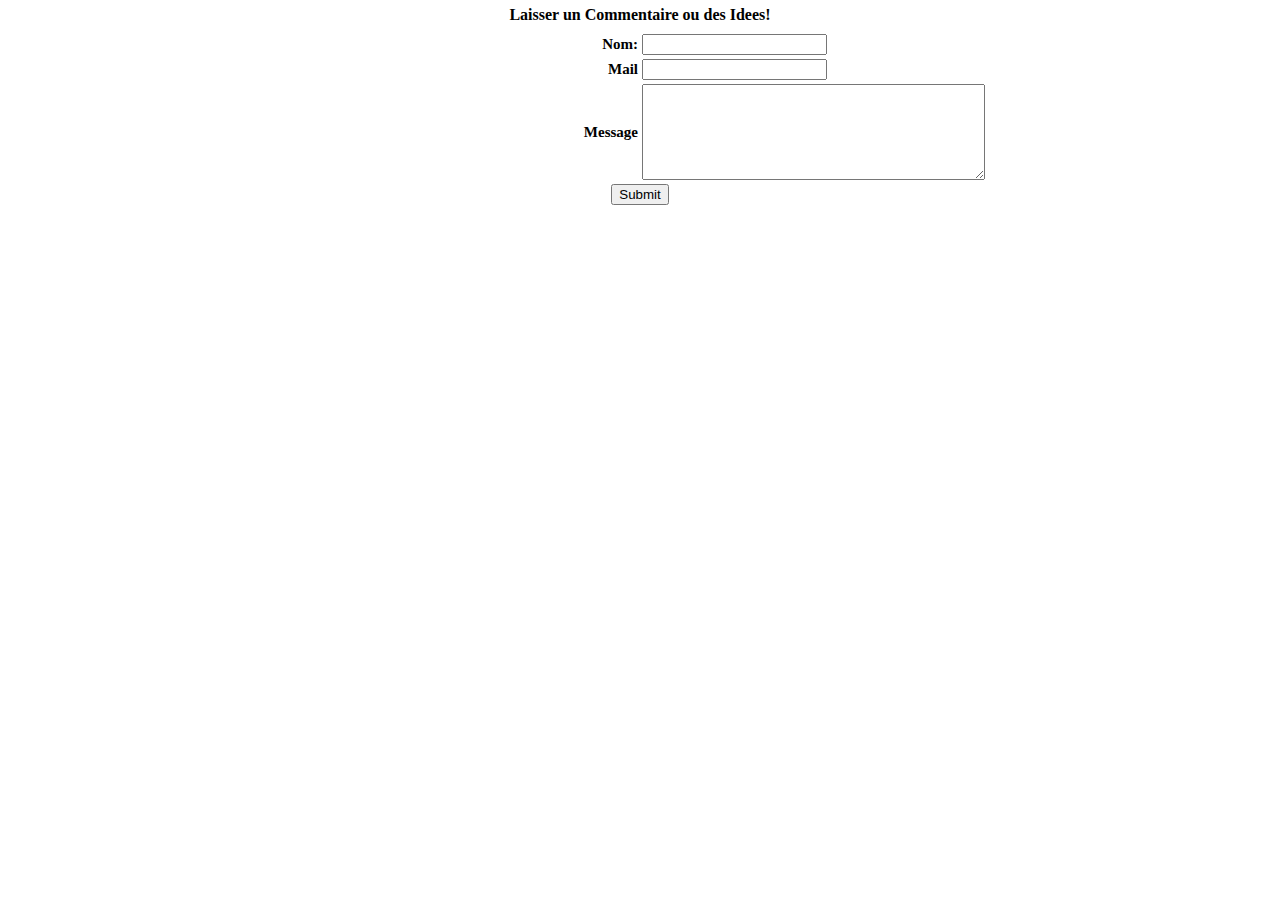
<file: comm.html>
<!DOCTYPE html PUBLIC "-//W3C//DTD XHTML 1.0 Transitional//EN" "http://www.w3.org/TR/xhtml1/DTD/xhtml1-transitional.dtd">
<HTML>
<HEAD>

	<TITLE>Laisser un Commentaire</TITLE>
	
	<style>
	@import url('comm.css');
	</style>
	
</HEAD>

<BODY>
<div id="all">

<form id="form1" action="http://wwwetu.utc.fr/~colinajo/ent/mail.php" method="POST">

<table id="content">
<tr>
<td valign=center>

<table id="tableC">
<tr>
<td colspan=2 class="titre">Laisser un Commentaire ou des Idees! </td>
</tr>
<tr></tr>
<tr></tr>
<tr></tr>
<tr>
<td class="tdGen">Nom: </td>

<td class="tdInput"><input type="text" name="name" maxlength=25></td>
</tr>

<tr>

<td class="tdGen">Mail</td>

<td class="tdInput"><input type="text" name="fromMail" maxlength=25></td>
</tr>

<tr>
<td class="tdGen">Message</td>

<td class="tdInput"><textarea type="text" name="message" rows=6 cols=40 maxlength=5000></textarea></td>
</tr>

<tr>


<td align=center colspan=2><input type="submit"></td>
</tr>

</table>



</td>
</tr>
</table>

</form>
</div>
</BODY>
</HTML>
</file>
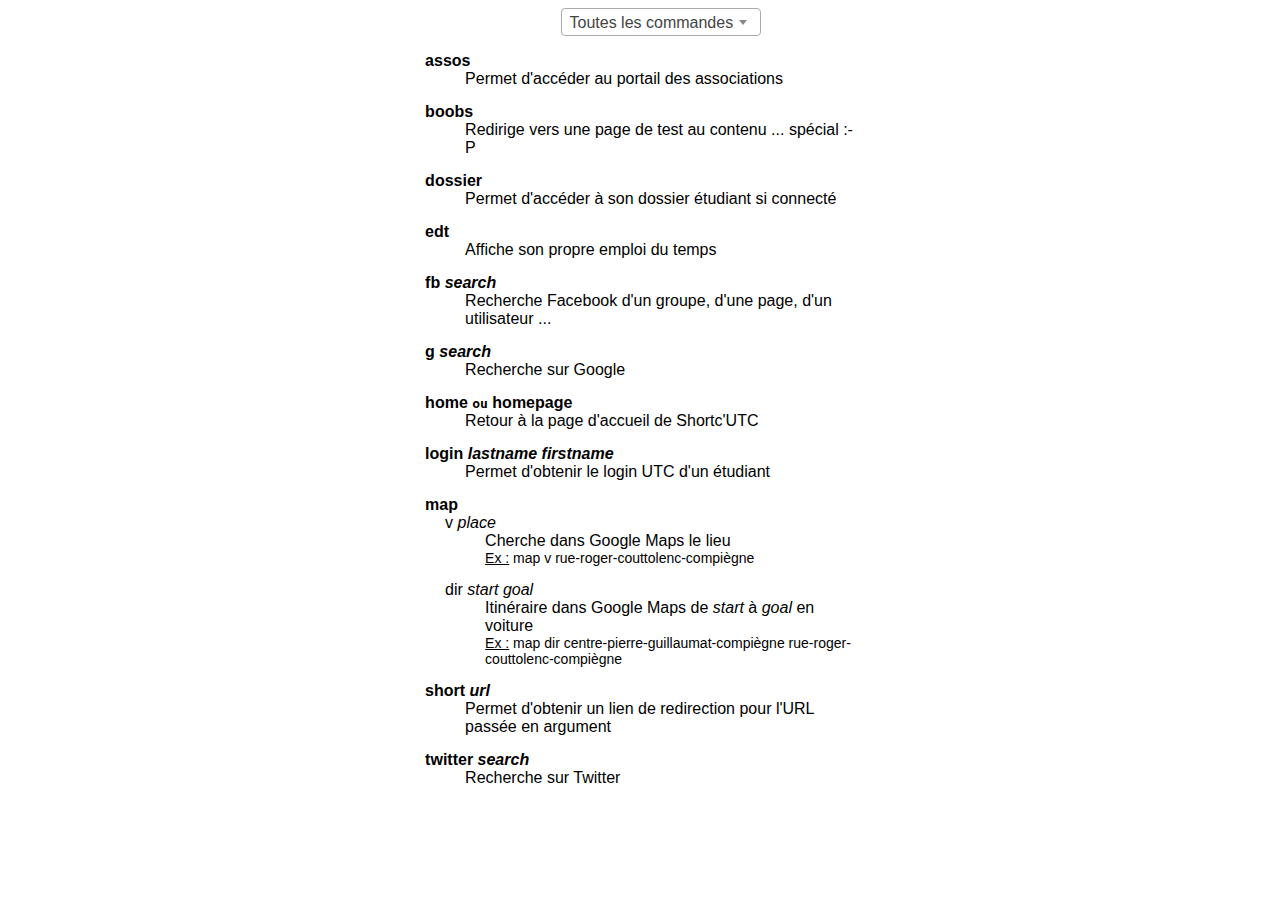
<file: pages/help.html>
<html>
	<head>
		<meta http-equiv="content" type="text/html"; charset="UTF-8"/>
		<title>Shortcut'UTC - Page d'aide</title>
		<script type="text/javascript" src="http://ajax.googleapis.com/ajax/libs/jquery/1.11.2/jquery.min.js"></script>
		<script type="text/javascript" src="../js/help.js"></script>
		<script type="text/javascript" src="../js/loginUTC.js"></script>
		<script type="text/javascript">
		</script>
		<link href="help.css" rel="stylesheet" media="all" type="text/css">
	</head>
	<body>
		<div id="helpContent">
			<div>
				<div id="commandDiv">
					<select id="commandSelect">
						<option value="">Toutes les commandes</option>
						<option value="assos">assos</option>
						<option value="boobs">boobs</option>
						<option value="dossier">dossier</option>
						<option value="edt">edt</option>
						<option value="fb">fb</option>
						<option value="g">g</option>
						<option value="home">home, homepage</option>
						<option value="login">login</option>
						<option value="map">map</option>
						<option value="short">short</option>
						<option value="twitter">twitter</option>
					</select>
				</div>

				<dl id="commandsList">
					<dt class="keyword commandHelp assos" id="assos">assos</dt>
					<dd class="commandHelp assos" id="assosHelp">Permet d'accéder au portail des associations</dd>
					<dt class="keyword commandHelp boobs" id="boobs">boobs</dt>
					<dd class="commandHelp boobs" id="boobsHelp">Redirige vers une page de test au contenu ... spécial :-P</dd>
					<dt class="keyword commandHelp dossier" id="dossier">dossier</dt>
					<dd class="commandHelp dossier" id="dossierHelp">Permet d'accéder à son dossier étudiant si connecté</dd>
					<dt class="keyword commandHelp edt" id="edt">edt</dt>
					<dd class="commandHelp edt" id="edtHelp">Affiche son propre emploi du temps</dd>
					<dt class="keyword commandHelp fb" id="fb">fb <span class="italic">search</span></dt>
					<dd class="commandHelp fb" id="fbHelp">Recherche Facebook d'un groupe, d'une page, d'un utilisateur ...</dd>
					<dt class="keyword commandHelp g" id="g">g <span class="italic">search</span></dt>
					<dd class="commandHelp g" id="gHelp">Recherche sur Google</dd>
					<dt class="keyword commandHelp home homepage" id="home">home <code>ou</code> homepage</dt>
					<dd class="commandHelp home homepage" id="homeHelp">Retour à la page d'accueil de Shortc'UTC</dd>
					<dt class="keyword commandHelp login" id="login">login <span class="italic">lastname firstname</span></dt>
					<dd class="commandHelp login" id="loginHelp">Permet d'obtenir le login UTC d'un étudiant</dd>
					<dt class="keyword commandHelp map" id="map">map</dt>
					<dt class="commandHelp map mapV" id="mapV">v <span class="italic">place</span></dt>
					<dd class="commandHelp map mapV" id="mapVHelp">
						Cherche dans Google Maps le lieu<br/>
						<span class="example"><span class="underline">Ex :</span> map v rue-roger-couttolenc-compiègne</span>
					</dd>
					<dt class="commandHelp map mapDir" id="mapDir">dir <span class="italic">start goal</span></dt>
					<dd class="commandHelp map mapDir" id="mapDirHelp">
						Itinéraire dans Google Maps de <span class="italic">start</span> à <span class="italic">goal</span> en voiture<br/>
						<span class="example"><span class="underline">Ex :</span> map dir centre-pierre-guillaumat-compiègne rue-roger-couttolenc-compiègne</span>
					</dd>
					<dt class="keyword commandHelp short" id="short">short <span class="italic">url</span></dt>
					<dd class="commandHelp short" id="shortHelp">Permet d'obtenir un lien de redirection pour l'URL passée en argument</dd>
					<dt class="keyword commandHelp twitter" id="twitter">twitter <span class="italic">search</span></dt>
					<dd class="commandHelp twitter" id="twitterHelp">Recherche sur Twitter</dd>
				</dl>
			</div>
		</div>
	</body>
</html>
</file>
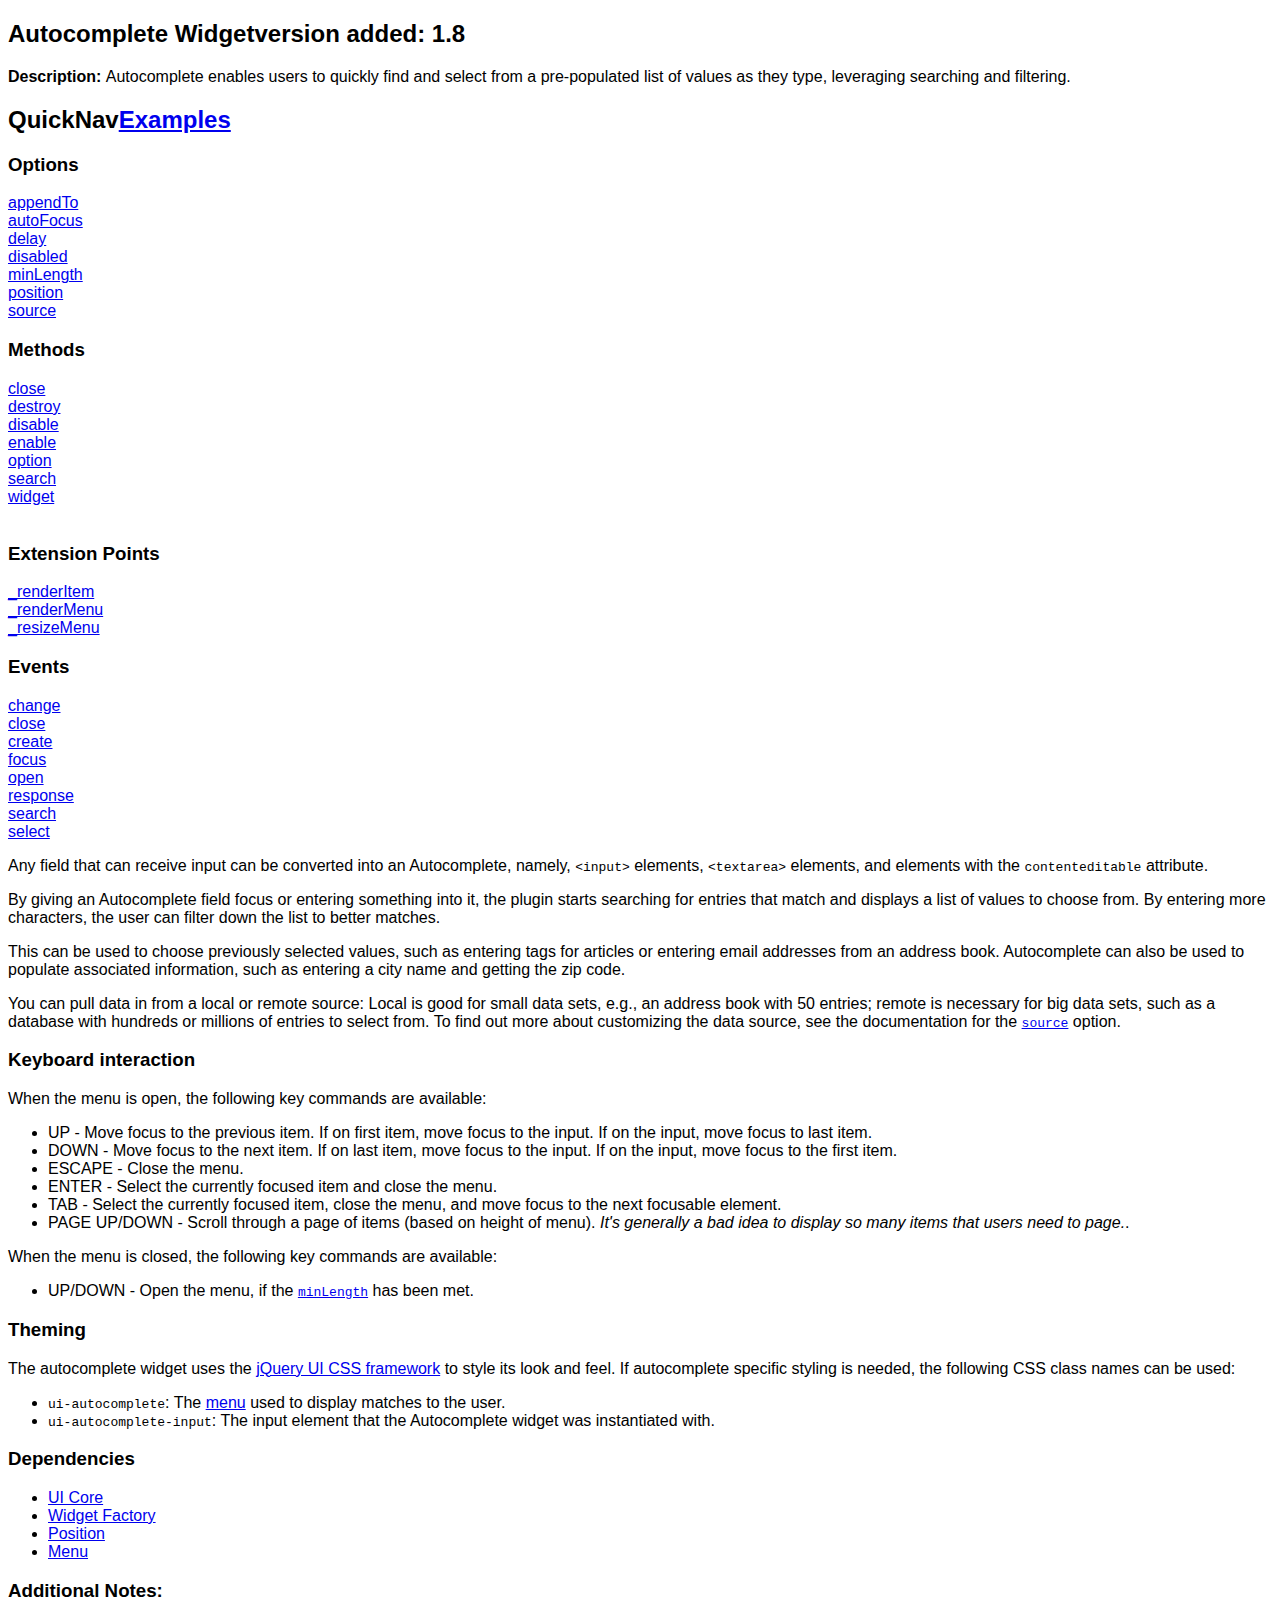
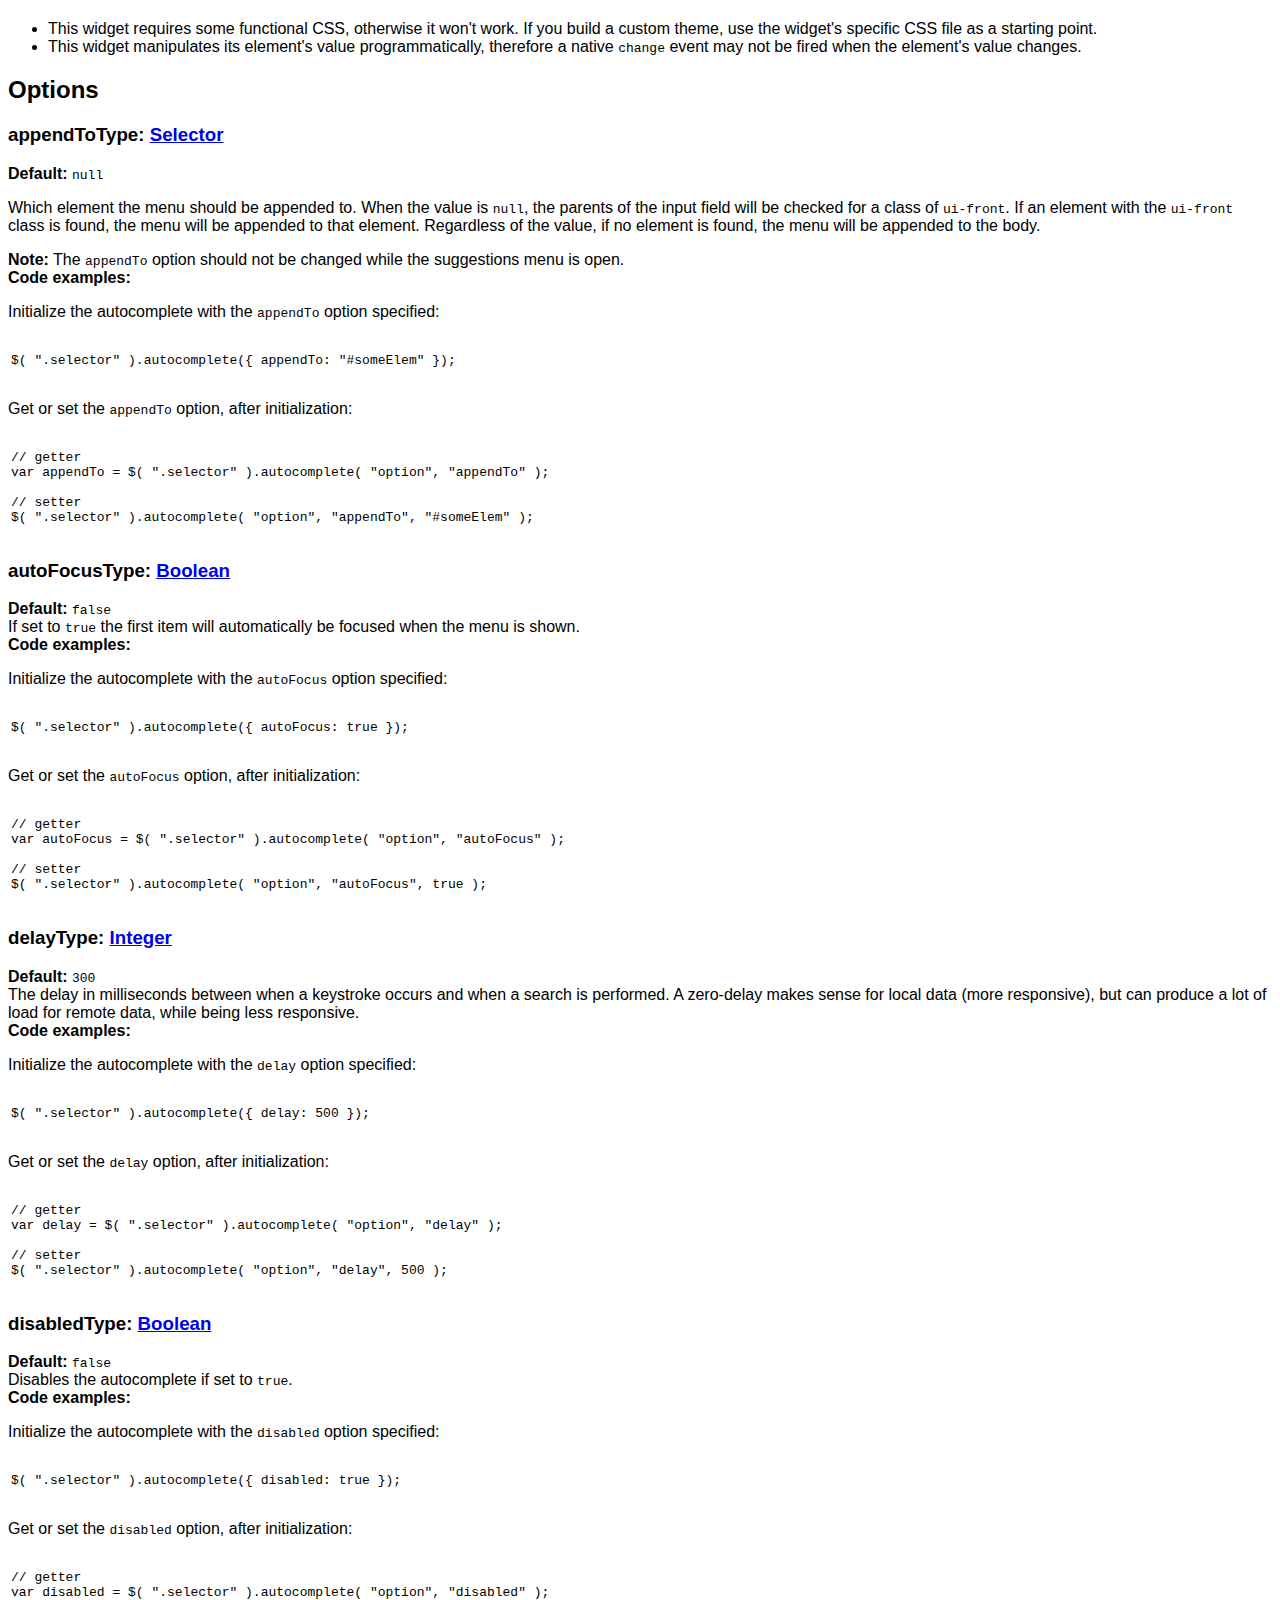
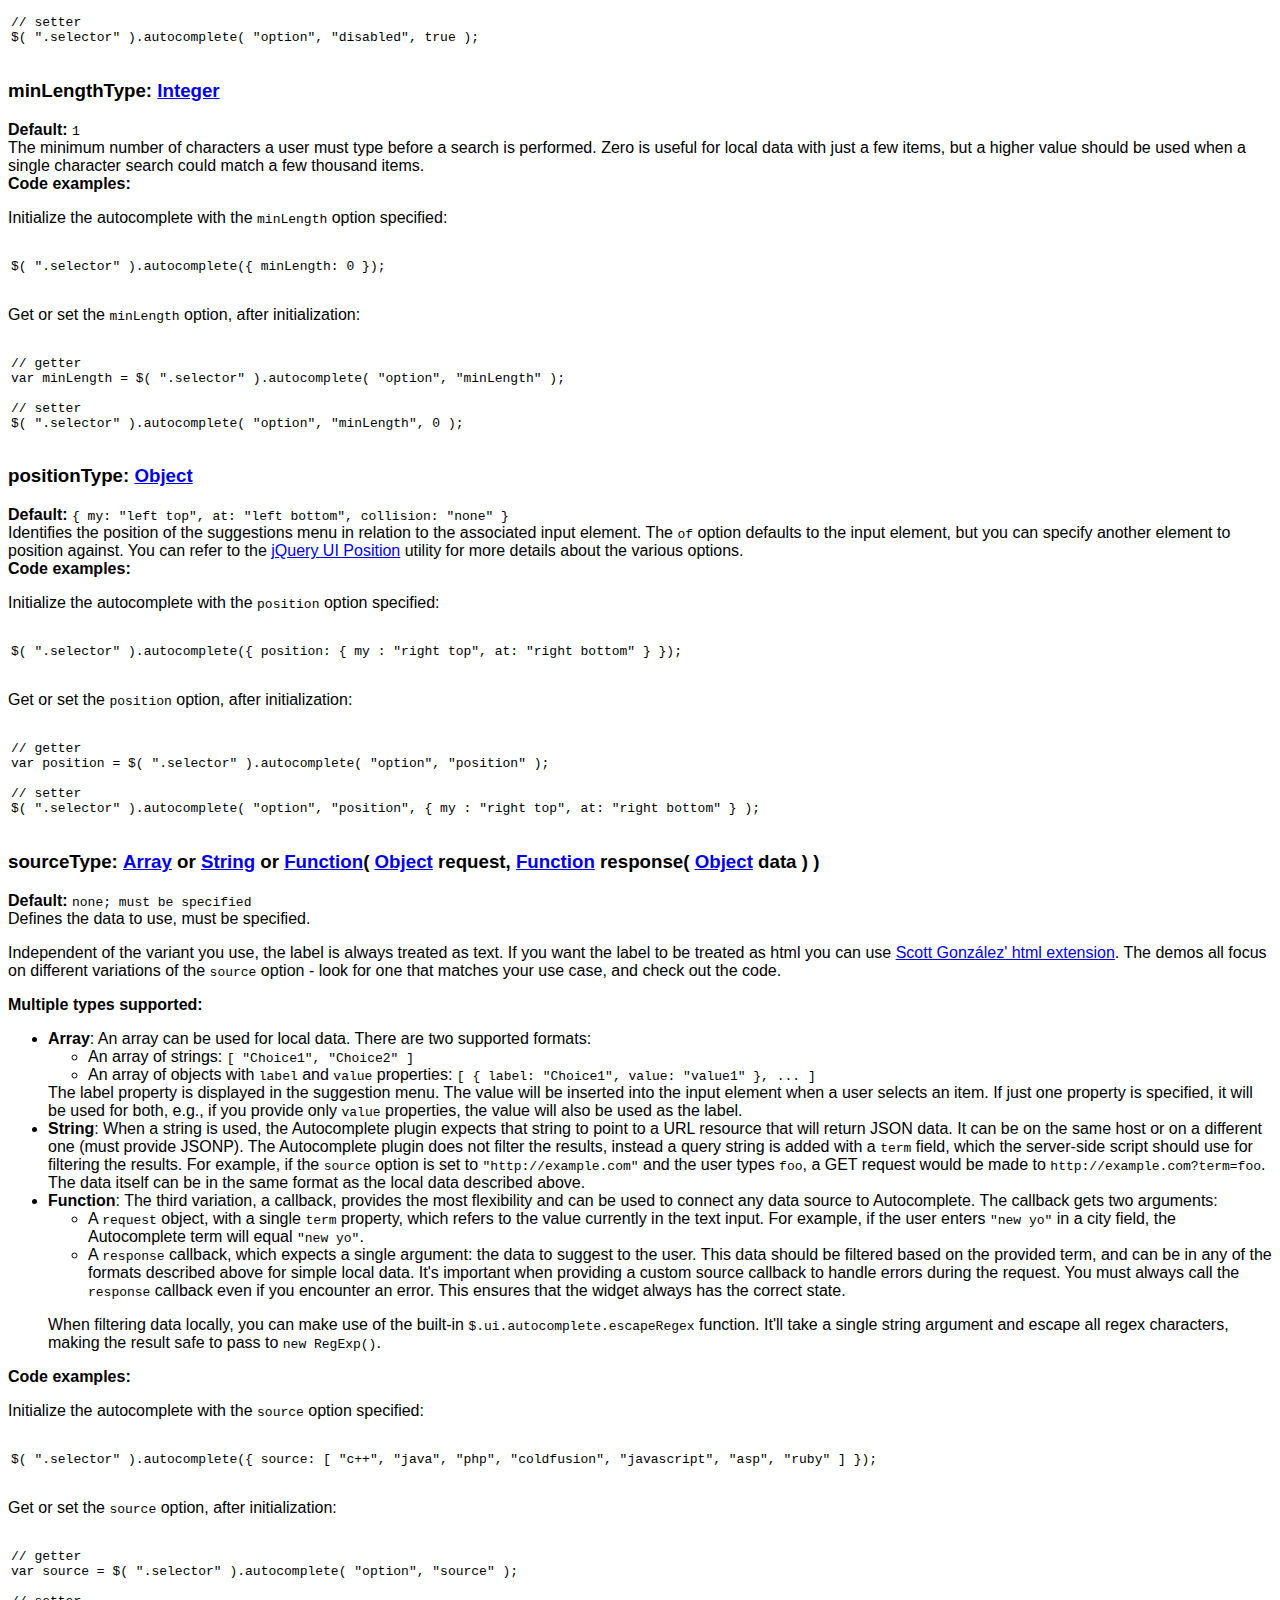
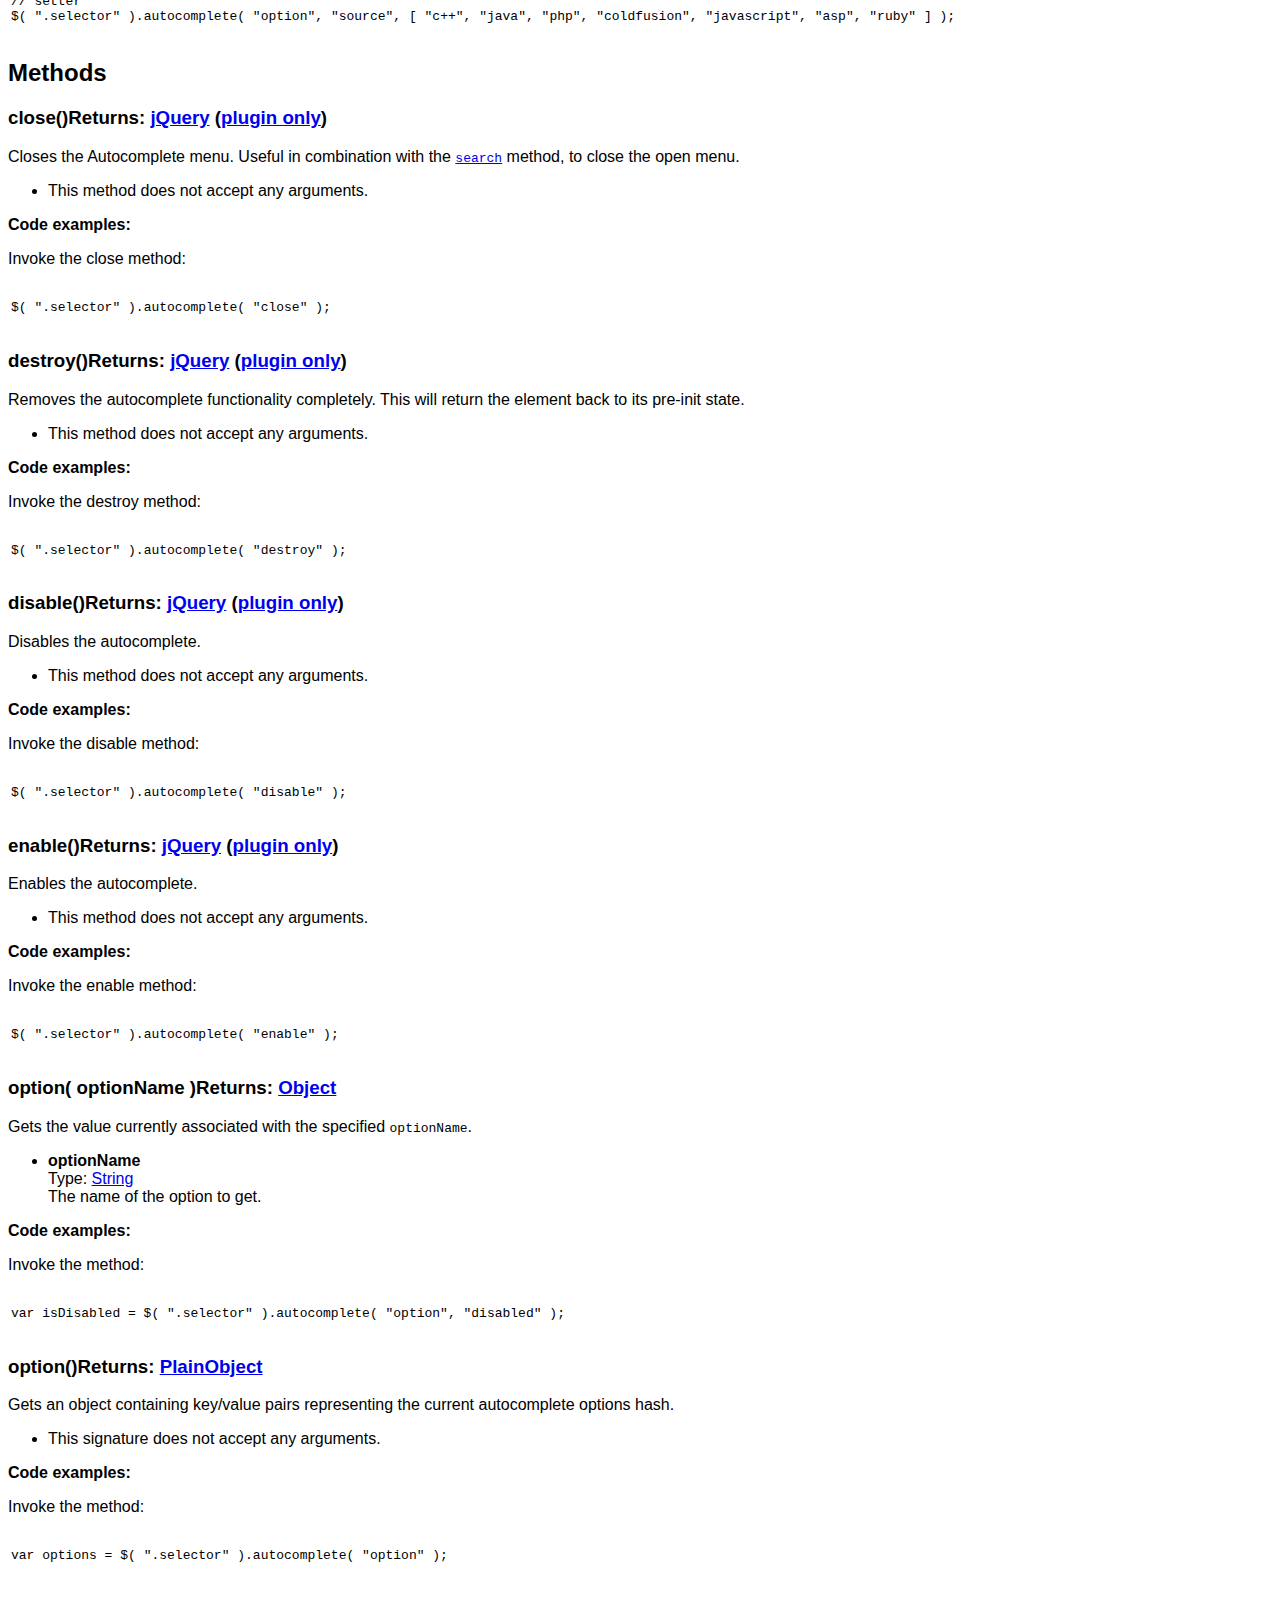
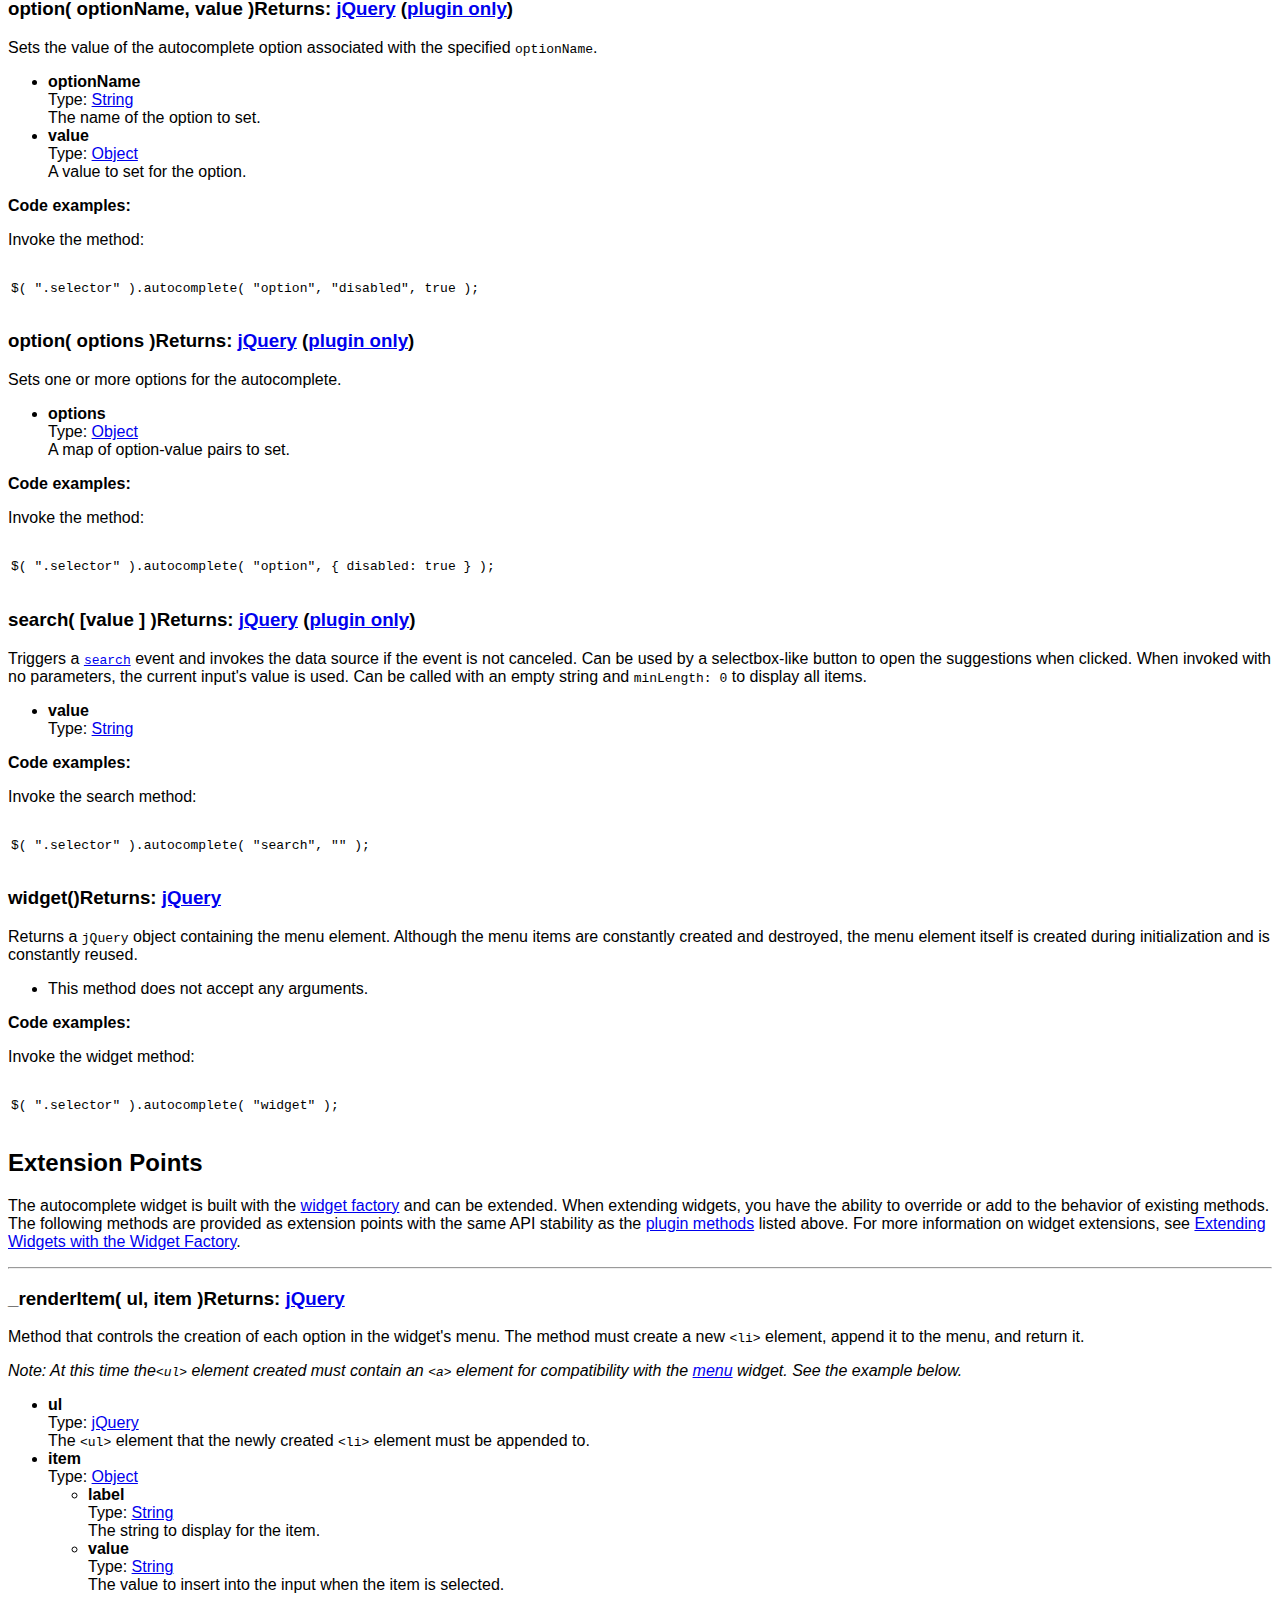
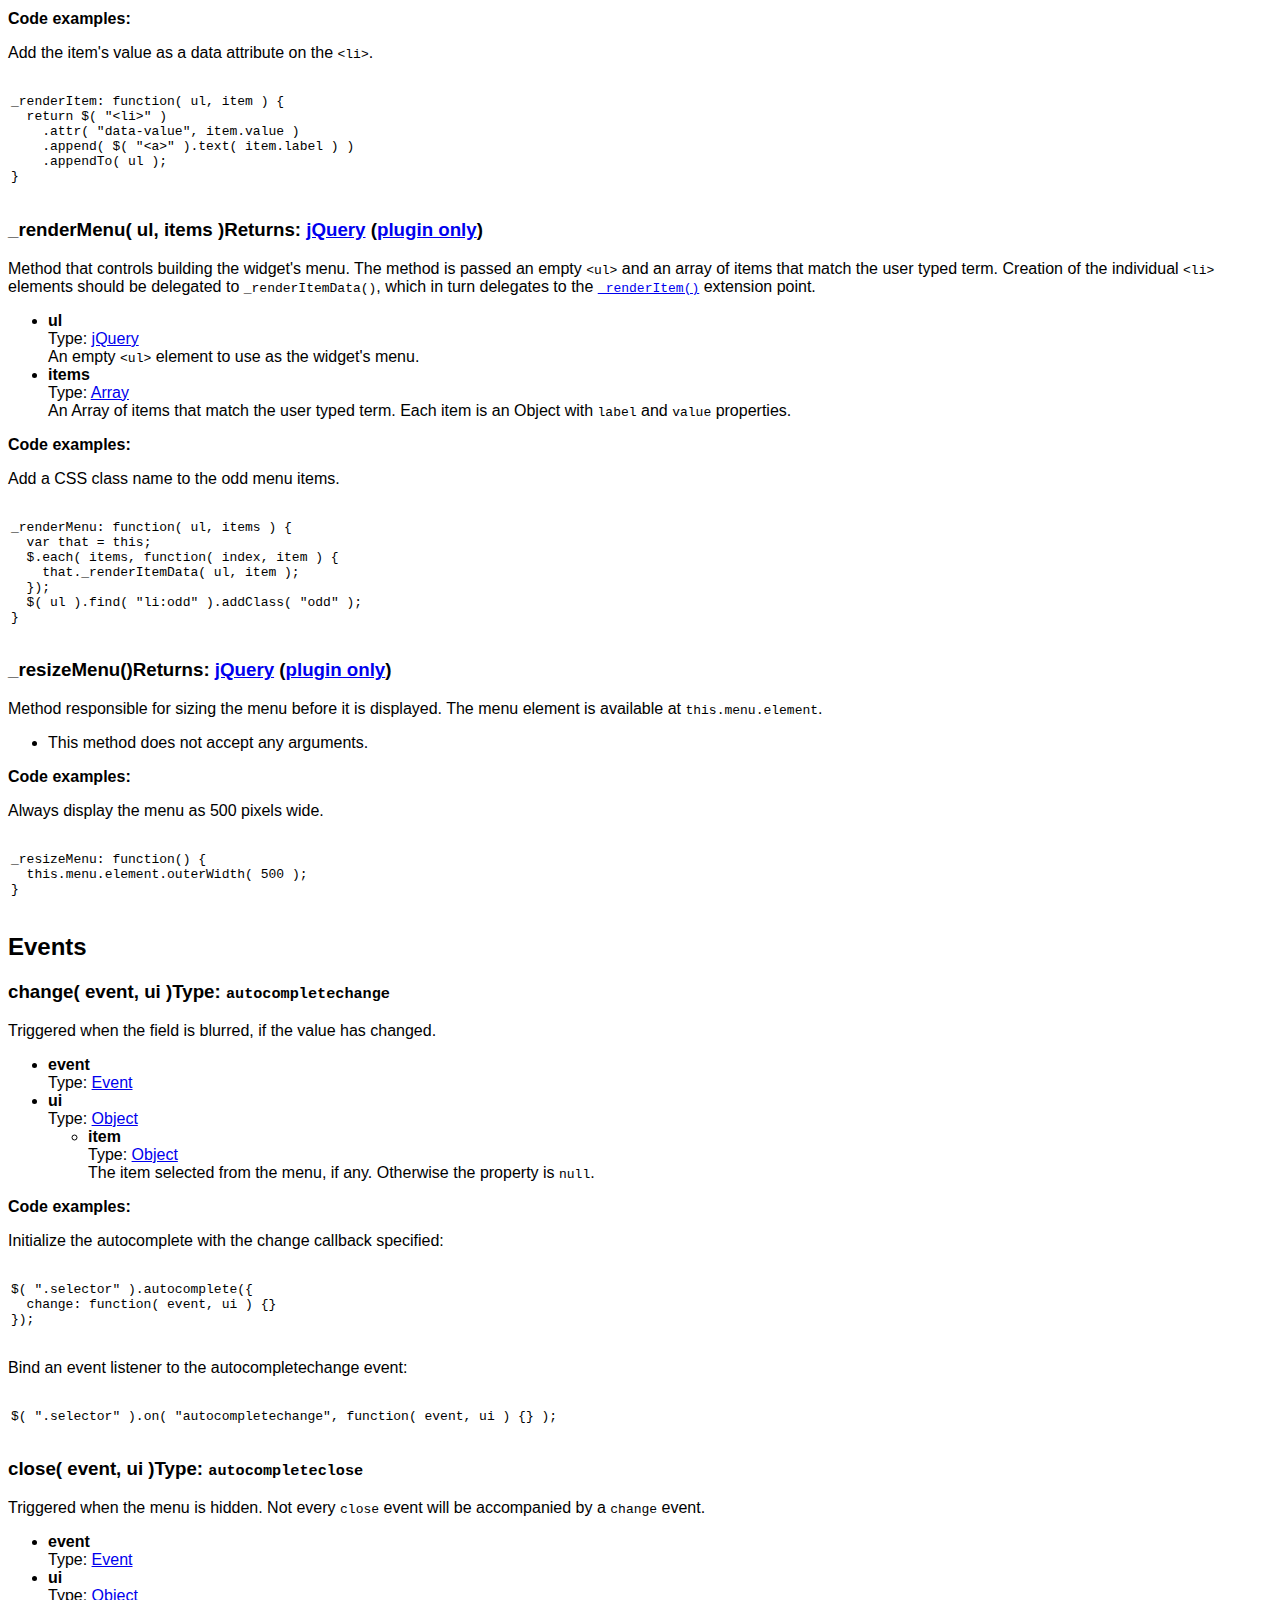
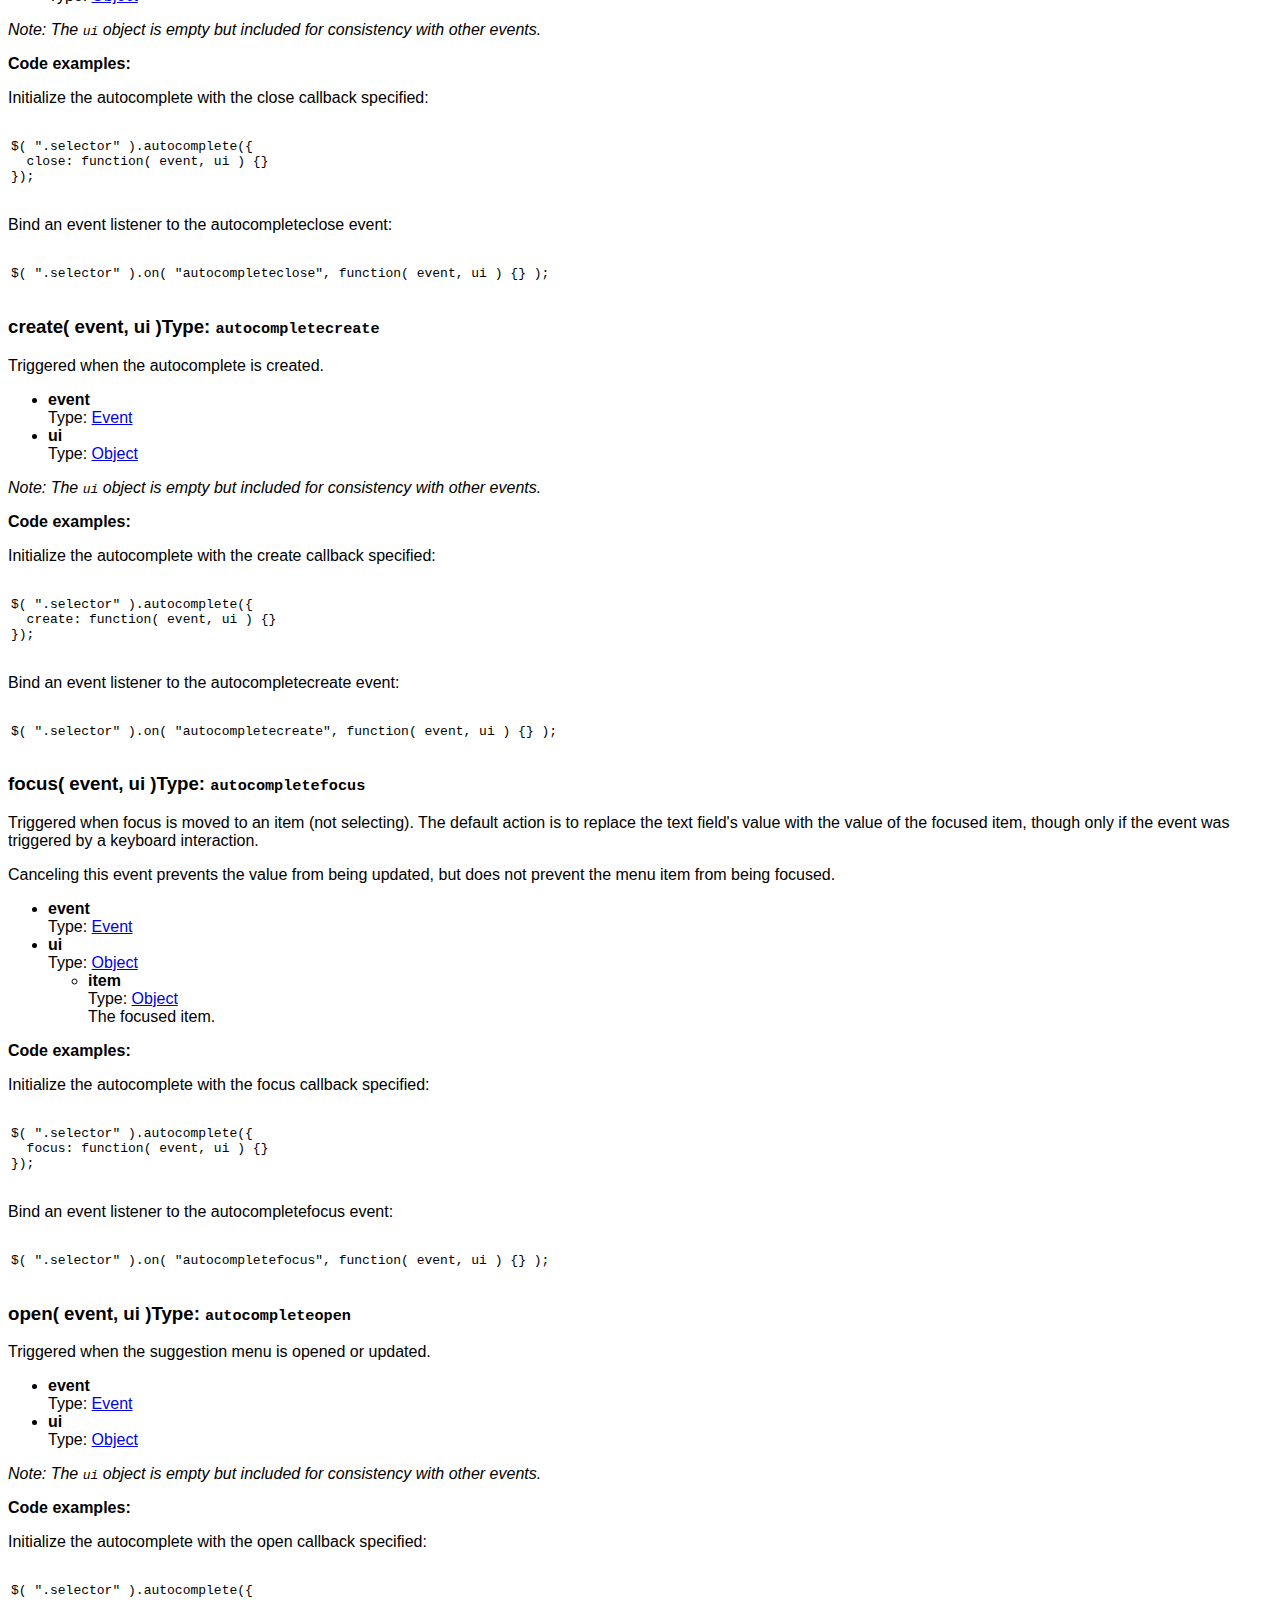
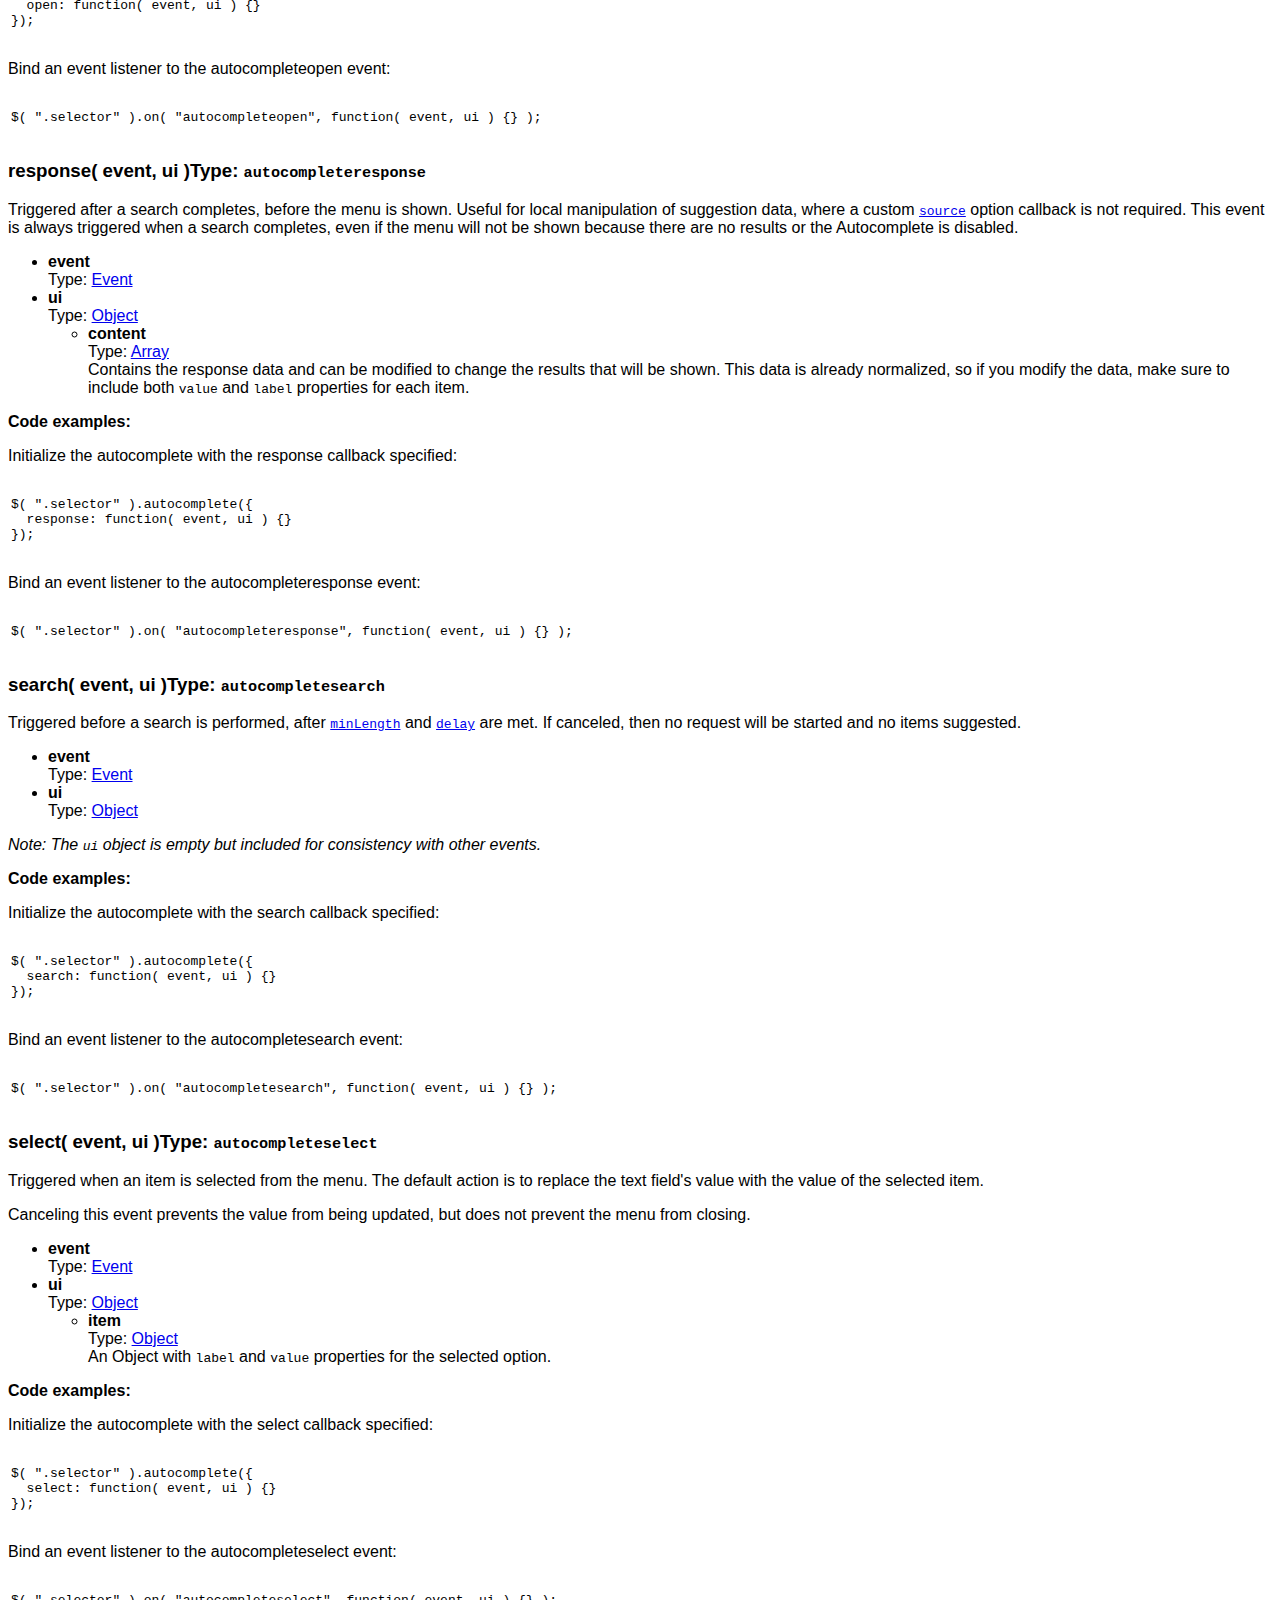
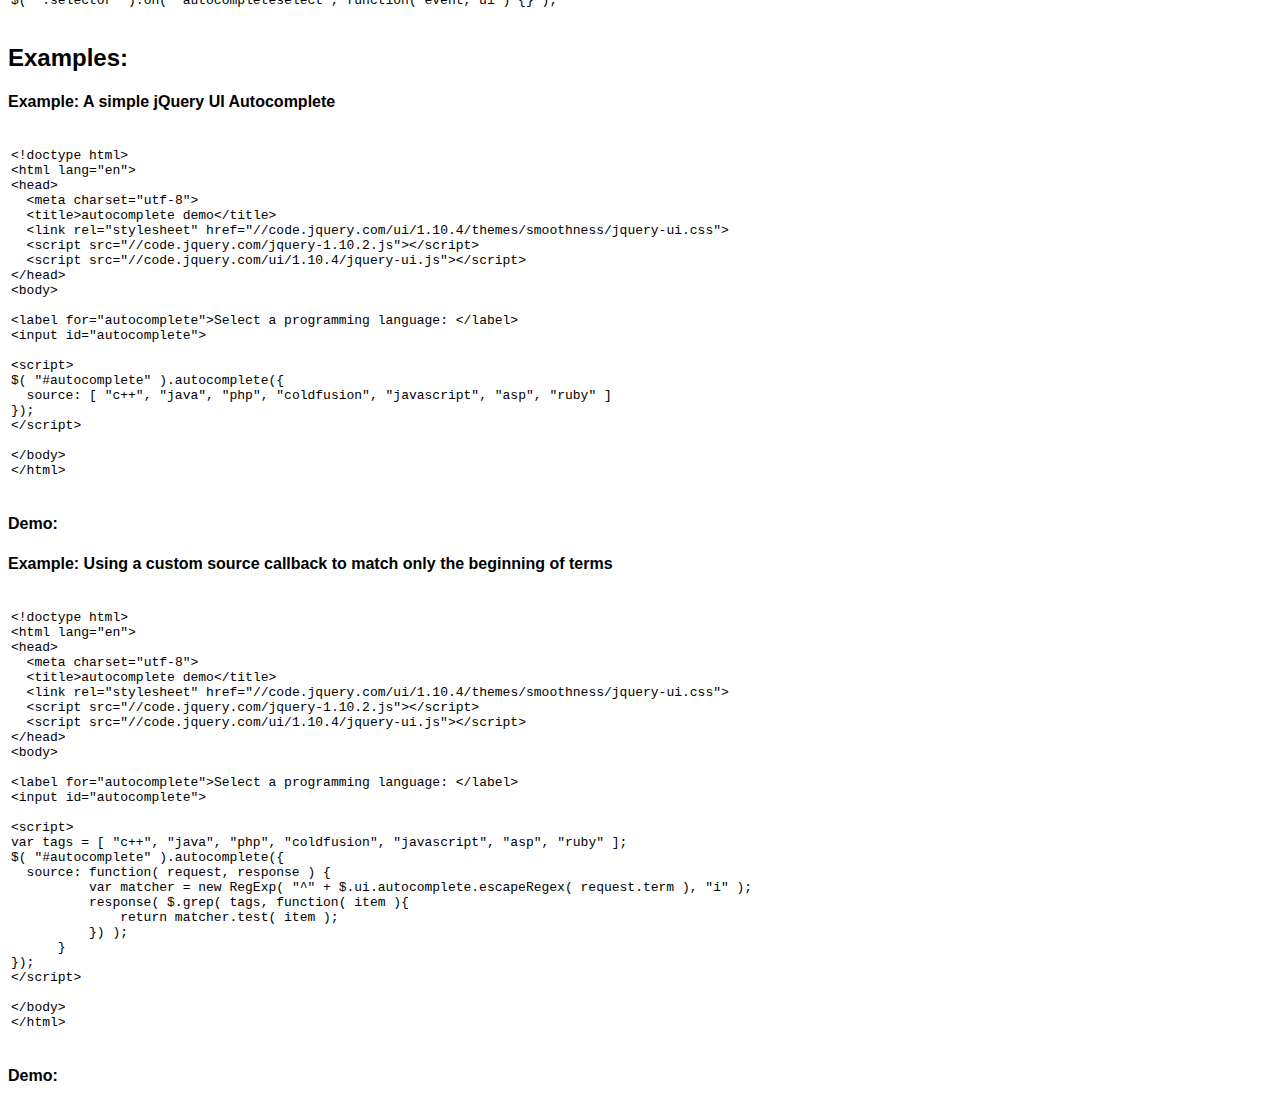
<file: jquery-ui/development-bundle/docs/autocomplete.html>
<!doctype html>
<html lang="en">
<head>
	<meta charset="utf-8">
	<title>jQuery UI autocomplete documentation</title>

	<style>
	body {
		font-family: "Trebuchet MS", "Arial", "Helvetica", "Verdana", "sans-serif"
	}
	.gutter {
		display: none;
	}
	</style>
</head>
<body>

<script>{
		"title":
			"Autocomplete Widget",
		"excerpt":
			"Autocomplete enables users to quickly find and select from a pre-populated list of values as they type, leveraging searching and filtering.",
		"termSlugs": {
			"category": [
				"widgets"
			]
		}
	}</script><article id="autocomplete1" class="entry widget"><h2 class="section-title">
<span>Autocomplete Widget</span><span class="version-details">version added: 1.8</span>
</h2>
<div class="entry-wrapper">
<p class="desc"><strong>Description: </strong>Autocomplete enables users to quickly find and select from a pre-populated list of values as they type, leveraging searching and filtering.</p>
<section id="quick-nav"><header><h2>QuickNav<a href="#entry-examples">Examples</a>
</h2></header><div class="quick-nav-section">
<h3>Options</h3>
<div><a href="#option-appendTo">appendTo</a></div>
<div><a href="#option-autoFocus">autoFocus</a></div>
<div><a href="#option-delay">delay</a></div>
<div><a href="#option-disabled">disabled</a></div>
<div><a href="#option-minLength">minLength</a></div>
<div><a href="#option-position">position</a></div>
<div><a href="#option-source">source</a></div>
</div>
<div class="quick-nav-section">
<h3>Methods</h3>
<div><a href="#method-close">close</a></div>
<div><a href="#method-destroy">destroy</a></div>
<div><a href="#method-disable">disable</a></div>
<div><a href="#method-enable">enable</a></div>
<div><a href="#method-option">option</a></div>
<div><a href="#method-search">search</a></div>
<div><a href="#method-widget">widget</a></div>
<br/><h3>Extension Points</h3>
<div><a href="#method-_renderItem">_renderItem</a></div>
<div><a href="#method-_renderMenu">_renderMenu</a></div>
<div><a href="#method-_resizeMenu">_resizeMenu</a></div>
</div>
<div class="quick-nav-section">
<h3>Events</h3>
<div><a href="#event-change">change</a></div>
<div><a href="#event-close">close</a></div>
<div><a href="#event-create">create</a></div>
<div><a href="#event-focus">focus</a></div>
<div><a href="#event-open">open</a></div>
<div><a href="#event-response">response</a></div>
<div><a href="#event-search">search</a></div>
<div><a href="#event-select">select</a></div>
</div></section><div class="longdesc" id="entry-longdesc">
		<p>Any field that can receive input can be converted into an Autocomplete, namely, <code>&lt;input&gt;</code> elements, <code>&lt;textarea&gt;</code> elements, and elements with the <code>contenteditable</code> attribute.</p>

		<p>By giving an Autocomplete field focus or entering something into it, the plugin starts searching for entries that match and displays a list of values to choose from. By entering more characters, the user can filter down the list to better matches.</p>

		<p>This can be used to choose previously selected values, such as entering tags for articles or entering email addresses from an address book. Autocomplete can also be used to populate associated information, such as entering a city name and getting the zip code.</p>

		<p>You can pull data in from a local or remote source: Local is good for small data sets, e.g., an address book with 50 entries; remote is necessary for big data sets, such as a database with hundreds or millions of entries to select from. To find out more about customizing the data source, see the documentation for the <a href="#option-source"><code>source</code></a> option.</p>

		<h3>Keyboard interaction</h3>

		<p>When the menu is open, the following key commands are available:</p>
		<ul>
			<li>UP - Move focus to the previous item. If on first item, move focus to the input. If on the input, move focus to last item.</li>
			<li>DOWN - Move focus to the next item. If on last item, move focus to the input. If on the input, move focus to the first item.</li>
			<li>ESCAPE - Close the menu.</li>
			<li>ENTER - Select the currently focused item and close the menu.</li>
			<li>TAB - Select the currently focused item, close the menu, and move focus to the next focusable element.</li>
			<li>PAGE UP/DOWN - Scroll through a page of items (based on height of menu). <em>It's generally a bad idea to display so many items that users need to page.</em>.</li>
		</ul>

		<p>When the menu is closed, the following key commands are available:</p>
		<ul>
			<li>UP/DOWN - Open the menu, if the <a href="#option-minLength"><code>minLength</code></a> has been met.</li>
		</ul>

		<div>
	<h3 id="theming">Theming</h3>

	<p>The autocomplete widget uses the <a href="/theming/css-framework/">jQuery UI CSS framework</a> to style its look and feel. If autocomplete specific styling is needed, the following CSS class names can be used:</p>
</div>

		<ul>
			<li>
<code>ui-autocomplete</code>: The <a href="/menu/#theming">menu</a> used to display matches to the user.</li>
			<li>
<code>ui-autocomplete-input</code>: The input element that the Autocomplete widget was instantiated with.</li>
		</ul>

		<h3>Dependencies</h3>
		<ul>
			<li><a href="/category/ui-core/">UI Core</a></li>
			<li><a href="/jQuery.widget/">Widget Factory</a></li>
			<li><a href="/position/">Position</a></li>
			<li><a href="/menu/">Menu</a></li>
		</ul>
	</div>
<h3>Additional Notes:</h3>
<div class="longdesc"><ul>
<li>
			This widget requires some functional CSS, otherwise it won't work. If you build a custom theme, use the widget's specific CSS file as a starting point.
		</li>
<li>
			This widget manipulates its element's value programmatically, therefore a native <code>change</code> event may not be fired when the element's value changes.
		</li>
</ul></div>
<section id="options"><header><h2>Options</h2></header><div id="option-appendTo" class="api-item first-item">
<h3>appendTo<span class="option-type"><strong>Type: </strong><a href="http://api.jquery.com/Types/#Selector">Selector</a></span>
</h3>
<div class="default">
<strong>Default: </strong><code>null</code>
</div>
<div>
				<p>Which element the menu should be appended to. When the value is <code>null</code>, the parents of the input field will be checked for a class of <code>ui-front</code>. If an element with the <code>ui-front</code> class is found, the menu will be appended to that element. Regardless of the value, if no element is found, the menu will be appended to the body.</p>
				<div class="warning">
<strong>Note:</strong> The <code>appendTo</code> option should not be changed while the suggestions menu is open.</div>
</div>
<strong>Code examples:</strong><p>Initialize the autocomplete with the <code>appendTo</code> option specified:</p>
<div class="syntaxhighlighter javascript nogutter">
	<table>
		<tbody>
			<tr>
				<td class="gutter">
					
						<div class="line n1">1</div>
					
				</td>
				<td class="code">
					<pre><div class="container"><div class="line"><code>$( <span class="string">".selector"</span> ).autocomplete({ appendTo: <span class="string">"#someElem"</span> });</code></div></div></pre>
				</td>
			</tr>
		</tbody>
	</table>
</div>

<p>Get or set the <code>appendTo</code> option, after initialization:</p>
<div class="syntaxhighlighter javascript nogutter">
	<table>
		<tbody>
			<tr>
				<td class="gutter">
					
						<div class="line n1">1</div>
					
						<div class="line n2">2</div>
					
						<div class="line n3">3</div>
					
						<div class="line n4">4</div>
					
						<div class="line n5">5</div>
					
				</td>
				<td class="code">
					<pre><div class="container"><div class="line"><code><span class="comment">// getter</span></code></div></div><div class="container"><div class="line"><code><span class="keyword">var</span> appendTo = $( <span class="string">".selector"</span> ).autocomplete( <span class="string">"option"</span>, <span class="string">"appendTo"</span> );</code></div></div><div class="container"><div class="line"><code> </code></div></div><div class="container"><div class="line"><code><span class="comment">// setter</span></code></div></div><div class="container"><div class="line"><code>$( <span class="string">".selector"</span> ).autocomplete( <span class="string">"option"</span>, <span class="string">"appendTo"</span>, <span class="string">"#someElem"</span> );</code></div></div></pre>
				</td>
			</tr>
		</tbody>
	</table>
</div>

</div>
<div id="option-autoFocus" class="api-item">
<h3>autoFocus<span class="option-type"><strong>Type: </strong><a href="http://api.jquery.com/Types/#Boolean">Boolean</a></span>
</h3>
<div class="default">
<strong>Default: </strong><code>false</code>
</div>
<div>If set to <code>true</code> the first item will automatically be focused when the menu is shown.</div>
<strong>Code examples:</strong><p>Initialize the autocomplete with the <code>autoFocus</code> option specified:</p>
<div class="syntaxhighlighter javascript nogutter">
	<table>
		<tbody>
			<tr>
				<td class="gutter">
					
						<div class="line n1">1</div>
					
				</td>
				<td class="code">
					<pre><div class="container"><div class="line"><code>$( <span class="string">".selector"</span> ).autocomplete({ autoFocus: <span class="literal">true</span> });</code></div></div></pre>
				</td>
			</tr>
		</tbody>
	</table>
</div>

<p>Get or set the <code>autoFocus</code> option, after initialization:</p>
<div class="syntaxhighlighter javascript nogutter">
	<table>
		<tbody>
			<tr>
				<td class="gutter">
					
						<div class="line n1">1</div>
					
						<div class="line n2">2</div>
					
						<div class="line n3">3</div>
					
						<div class="line n4">4</div>
					
						<div class="line n5">5</div>
					
				</td>
				<td class="code">
					<pre><div class="container"><div class="line"><code><span class="comment">// getter</span></code></div></div><div class="container"><div class="line"><code><span class="keyword">var</span> autoFocus = $( <span class="string">".selector"</span> ).autocomplete( <span class="string">"option"</span>, <span class="string">"autoFocus"</span> );</code></div></div><div class="container"><div class="line"><code> </code></div></div><div class="container"><div class="line"><code><span class="comment">// setter</span></code></div></div><div class="container"><div class="line"><code>$( <span class="string">".selector"</span> ).autocomplete( <span class="string">"option"</span>, <span class="string">"autoFocus"</span>, <span class="literal">true</span> );</code></div></div></pre>
				</td>
			</tr>
		</tbody>
	</table>
</div>

</div>
<div id="option-delay" class="api-item">
<h3>delay<span class="option-type"><strong>Type: </strong><a href="http://api.jquery.com/Types/#Integer">Integer</a></span>
</h3>
<div class="default">
<strong>Default: </strong><code>300</code>
</div>
<div>The delay in milliseconds between when a keystroke occurs and when a search is performed. A zero-delay makes sense for local data (more responsive), but can produce a lot of load for remote data, while being less responsive.</div>
<strong>Code examples:</strong><p>Initialize the autocomplete with the <code>delay</code> option specified:</p>
<div class="syntaxhighlighter javascript nogutter">
	<table>
		<tbody>
			<tr>
				<td class="gutter">
					
						<div class="line n1">1</div>
					
				</td>
				<td class="code">
					<pre><div class="container"><div class="line"><code>$( <span class="string">".selector"</span> ).autocomplete({ delay: <span class="number">500</span> });</code></div></div></pre>
				</td>
			</tr>
		</tbody>
	</table>
</div>

<p>Get or set the <code>delay</code> option, after initialization:</p>
<div class="syntaxhighlighter javascript nogutter">
	<table>
		<tbody>
			<tr>
				<td class="gutter">
					
						<div class="line n1">1</div>
					
						<div class="line n2">2</div>
					
						<div class="line n3">3</div>
					
						<div class="line n4">4</div>
					
						<div class="line n5">5</div>
					
				</td>
				<td class="code">
					<pre><div class="container"><div class="line"><code><span class="comment">// getter</span></code></div></div><div class="container"><div class="line"><code><span class="keyword">var</span> delay = $( <span class="string">".selector"</span> ).autocomplete( <span class="string">"option"</span>, <span class="string">"delay"</span> );</code></div></div><div class="container"><div class="line"><code> </code></div></div><div class="container"><div class="line"><code><span class="comment">// setter</span></code></div></div><div class="container"><div class="line"><code>$( <span class="string">".selector"</span> ).autocomplete( <span class="string">"option"</span>, <span class="string">"delay"</span>, <span class="number">500</span> );</code></div></div></pre>
				</td>
			</tr>
		</tbody>
	</table>
</div>

</div>
<div id="option-disabled" class="api-item">
<h3>disabled<span class="option-type"><strong>Type: </strong><a href="http://api.jquery.com/Types/#Boolean">Boolean</a></span>
</h3>
<div class="default">
<strong>Default: </strong><code>false</code>
</div>
<div>Disables the autocomplete if set to <code>true</code>.</div>
<strong>Code examples:</strong><p>Initialize the autocomplete with the <code>disabled</code> option specified:</p>
<div class="syntaxhighlighter javascript nogutter">
	<table>
		<tbody>
			<tr>
				<td class="gutter">
					
						<div class="line n1">1</div>
					
				</td>
				<td class="code">
					<pre><div class="container"><div class="line"><code>$( <span class="string">".selector"</span> ).autocomplete({ disabled: <span class="literal">true</span> });</code></div></div></pre>
				</td>
			</tr>
		</tbody>
	</table>
</div>

<p>Get or set the <code>disabled</code> option, after initialization:</p>
<div class="syntaxhighlighter javascript nogutter">
	<table>
		<tbody>
			<tr>
				<td class="gutter">
					
						<div class="line n1">1</div>
					
						<div class="line n2">2</div>
					
						<div class="line n3">3</div>
					
						<div class="line n4">4</div>
					
						<div class="line n5">5</div>
					
				</td>
				<td class="code">
					<pre><div class="container"><div class="line"><code><span class="comment">// getter</span></code></div></div><div class="container"><div class="line"><code><span class="keyword">var</span> disabled = $( <span class="string">".selector"</span> ).autocomplete( <span class="string">"option"</span>, <span class="string">"disabled"</span> );</code></div></div><div class="container"><div class="line"><code> </code></div></div><div class="container"><div class="line"><code><span class="comment">// setter</span></code></div></div><div class="container"><div class="line"><code>$( <span class="string">".selector"</span> ).autocomplete( <span class="string">"option"</span>, <span class="string">"disabled"</span>, <span class="literal">true</span> );</code></div></div></pre>
				</td>
			</tr>
		</tbody>
	</table>
</div>

</div>
<div id="option-minLength" class="api-item">
<h3>minLength<span class="option-type"><strong>Type: </strong><a href="http://api.jquery.com/Types/#Integer">Integer</a></span>
</h3>
<div class="default">
<strong>Default: </strong><code>1</code>
</div>
<div>The minimum number of characters a user must type before a search is performed. Zero is useful for local data with just a few items, but a higher value should be used when a single character search could match a few thousand items.</div>
<strong>Code examples:</strong><p>Initialize the autocomplete with the <code>minLength</code> option specified:</p>
<div class="syntaxhighlighter javascript nogutter">
	<table>
		<tbody>
			<tr>
				<td class="gutter">
					
						<div class="line n1">1</div>
					
				</td>
				<td class="code">
					<pre><div class="container"><div class="line"><code>$( <span class="string">".selector"</span> ).autocomplete({ minLength: <span class="number">0</span> });</code></div></div></pre>
				</td>
			</tr>
		</tbody>
	</table>
</div>

<p>Get or set the <code>minLength</code> option, after initialization:</p>
<div class="syntaxhighlighter javascript nogutter">
	<table>
		<tbody>
			<tr>
				<td class="gutter">
					
						<div class="line n1">1</div>
					
						<div class="line n2">2</div>
					
						<div class="line n3">3</div>
					
						<div class="line n4">4</div>
					
						<div class="line n5">5</div>
					
				</td>
				<td class="code">
					<pre><div class="container"><div class="line"><code><span class="comment">// getter</span></code></div></div><div class="container"><div class="line"><code><span class="keyword">var</span> minLength = $( <span class="string">".selector"</span> ).autocomplete( <span class="string">"option"</span>, <span class="string">"minLength"</span> );</code></div></div><div class="container"><div class="line"><code> </code></div></div><div class="container"><div class="line"><code><span class="comment">// setter</span></code></div></div><div class="container"><div class="line"><code>$( <span class="string">".selector"</span> ).autocomplete( <span class="string">"option"</span>, <span class="string">"minLength"</span>, <span class="number">0</span> );</code></div></div></pre>
				</td>
			</tr>
		</tbody>
	</table>
</div>

</div>
<div id="option-position" class="api-item">
<h3>position<span class="option-type"><strong>Type: </strong><a href="http://api.jquery.com/Types/#Object">Object</a></span>
</h3>
<div class="default">
<strong>Default: </strong><code>{ my: "left top", at: "left bottom", collision: "none" }</code>
</div>
<div>Identifies the position of the suggestions menu in relation to the associated input element. The <code>of</code> option defaults to the input element, but you can specify another element to position against. You can refer to the <a href="/position/">jQuery UI Position</a> utility for more details about the various options.</div>
<strong>Code examples:</strong><p>Initialize the autocomplete with the <code>position</code> option specified:</p>
<div class="syntaxhighlighter javascript nogutter">
	<table>
		<tbody>
			<tr>
				<td class="gutter">
					
						<div class="line n1">1</div>
					
				</td>
				<td class="code">
					<pre><div class="container"><div class="line"><code>$( <span class="string">".selector"</span> ).autocomplete({ position: { my : <span class="string">"right top"</span>, at: <span class="string">"right bottom"</span> } });</code></div></div></pre>
				</td>
			</tr>
		</tbody>
	</table>
</div>

<p>Get or set the <code>position</code> option, after initialization:</p>
<div class="syntaxhighlighter javascript nogutter">
	<table>
		<tbody>
			<tr>
				<td class="gutter">
					
						<div class="line n1">1</div>
					
						<div class="line n2">2</div>
					
						<div class="line n3">3</div>
					
						<div class="line n4">4</div>
					
						<div class="line n5">5</div>
					
				</td>
				<td class="code">
					<pre><div class="container"><div class="line"><code><span class="comment">// getter</span></code></div></div><div class="container"><div class="line"><code><span class="keyword">var</span> position = $( <span class="string">".selector"</span> ).autocomplete( <span class="string">"option"</span>, <span class="string">"position"</span> );</code></div></div><div class="container"><div class="line"><code> </code></div></div><div class="container"><div class="line"><code><span class="comment">// setter</span></code></div></div><div class="container"><div class="line"><code>$( <span class="string">".selector"</span> ).autocomplete( <span class="string">"option"</span>, <span class="string">"position"</span>, { my : <span class="string">"right top"</span>, at: <span class="string">"right bottom"</span> } );</code></div></div></pre>
				</td>
			</tr>
		</tbody>
	</table>
</div>

</div>
<div id="option-source" class="api-item">
<h3>source<span class="option-type"><strong>Type: </strong><a href="http://api.jquery.com/Types/#Array">Array</a> or <a href="http://api.jquery.com/Types/#String">String</a> or <a href="http://api.jquery.com/Types/#Function">Function</a>( <a href="http://api.jquery.com/Types/#Object">Object</a> request, <a href="http://api.jquery.com/Types/#Function">Function</a> response( <a href="http://api.jquery.com/Types/#Object">Object</a> data ) )</span>
</h3>
<div class="default">
<strong>Default: </strong><code>none; must be specified</code>
</div>
<div>
				Defines the data to use, must be specified.
				<p>Independent of the variant you use, the label is always treated as text. If you want the label to be treated as html you can use <a href="https://github.com/scottgonzalez/jquery-ui-extensions/blob/master/src/autocomplete/jquery.ui.autocomplete.html.js">Scott González' html extension</a>. The demos all focus on different variations of the <code>source</code> option - look for one that matches your use case, and check out the code.</p>
			</div>
<strong>Multiple types supported:</strong><ul>
<li>
<strong>Array</strong>: 
					An array can be used for local data. There are two supported formats:
					<ul>
						<li>An array of strings: <code>[ "Choice1", "Choice2" ]</code>
</li>
						<li>An array of objects with <code>label</code> and <code>value</code> properties: <code>[ { label: "Choice1", value: "value1" }, ... ]</code>
</li>
					</ul>
					The label property is displayed in the suggestion menu. The value will be inserted into the input element when a user selects an item. If just one property is specified, it will be used for both, e.g., if you provide only <code>value</code> properties, the value will also be used as the label.
				</li>
<li>
<strong>String</strong>: When a string is used, the Autocomplete plugin expects that string to point to a URL resource that will return JSON data. It can be on the same host or on a different one (must provide JSONP). The Autocomplete plugin does not filter the results, instead a query string is added with a <code>term</code> field, which the server-side script should use for filtering the results. For example, if the <code>source</code> option is set to <code>"http://example.com"</code> and the user types <code>foo</code>, a GET request would be made to <code>http://example.com?term=foo</code>. The data itself can be in the same format as the local data described above.</li>
<li>
<strong>Function</strong>: 
					The third variation, a callback, provides the most flexibility and can be used to connect any data source to Autocomplete. The callback gets two arguments:
					<ul>
						<li>A <code>request</code> object, with a single <code>term</code> property, which refers to the value currently in the text input. For example, if the user enters <code>"new yo"</code> in a city field, the Autocomplete term will equal <code>"new yo"</code>.</li>
						<li>A <code>response</code> callback, which expects a single argument: the data to suggest to the user. This data should be filtered based on the provided term, and can be in any of the formats described above for simple local data. It's important when providing a custom source callback to handle errors during the request. You must always call the <code>response</code> callback even if you encounter an error. This ensures that the widget always has the correct state.</li>
					</ul>
					<p>When filtering data locally, you can make use of the built-in <code>$.ui.autocomplete.escapeRegex</code> function. It'll take a single string argument and escape all regex characters, making the result safe to pass to <code>new RegExp()</code>.</p>
				</li>
</ul>
<strong>Code examples:</strong><p>Initialize the autocomplete with the <code>source</code> option specified:</p>
<div class="syntaxhighlighter javascript nogutter">
	<table>
		<tbody>
			<tr>
				<td class="gutter">
					
						<div class="line n1">1</div>
					
				</td>
				<td class="code">
					<pre><div class="container"><div class="line"><code>$( <span class="string">".selector"</span> ).autocomplete({ source: [ <span class="string">"c++"</span>, <span class="string">"java"</span>, <span class="string">"php"</span>, <span class="string">"coldfusion"</span>, <span class="string">"javascript"</span>, <span class="string">"asp"</span>, <span class="string">"ruby"</span> ] });</code></div></div></pre>
				</td>
			</tr>
		</tbody>
	</table>
</div>

<p>Get or set the <code>source</code> option, after initialization:</p>
<div class="syntaxhighlighter javascript nogutter">
	<table>
		<tbody>
			<tr>
				<td class="gutter">
					
						<div class="line n1">1</div>
					
						<div class="line n2">2</div>
					
						<div class="line n3">3</div>
					
						<div class="line n4">4</div>
					
						<div class="line n5">5</div>
					
				</td>
				<td class="code">
					<pre><div class="container"><div class="line"><code><span class="comment">// getter</span></code></div></div><div class="container"><div class="line"><code><span class="keyword">var</span> source = $( <span class="string">".selector"</span> ).autocomplete( <span class="string">"option"</span>, <span class="string">"source"</span> );</code></div></div><div class="container"><div class="line"><code> </code></div></div><div class="container"><div class="line"><code><span class="comment">// setter</span></code></div></div><div class="container"><div class="line"><code>$( <span class="string">".selector"</span> ).autocomplete( <span class="string">"option"</span>, <span class="string">"source"</span>, [ <span class="string">"c++"</span>, <span class="string">"java"</span>, <span class="string">"php"</span>, <span class="string">"coldfusion"</span>, <span class="string">"javascript"</span>, <span class="string">"asp"</span>, <span class="string">"ruby"</span> ] );</code></div></div></pre>
				</td>
			</tr>
		</tbody>
	</table>
</div>

</div></section><section id="methods"><header><h2>Methods</h2></header><div id="method-close"><div class="api-item first-item">
<h3>close()<span class="returns">Returns: <a href="http://api.jquery.com/Types/#jQuery">jQuery</a> (<a href="http://learn.jquery.com/jquery-ui/widget-factory/widget-method-invocation/">plugin only</a>)</span>
</h3>
<div>Closes the Autocomplete menu. Useful in combination with the <a href="#method-search"><code>search</code></a> method, to close the open menu.</div>
<ul><li><div class="null-signature">This method does not accept any arguments.</div></li></ul>
<div>
<strong>Code examples:</strong><p>Invoke the close method:</p>
<div class="syntaxhighlighter javascript nogutter">
	<table>
		<tbody>
			<tr>
				<td class="gutter">
					
						<div class="line n1">1</div>
					
				</td>
				<td class="code">
					<pre><div class="container"><div class="line"><code>$( <span class="string">".selector"</span> ).autocomplete( <span class="string">"close"</span> );</code></div></div></pre>
				</td>
			</tr>
		</tbody>
	</table>
</div>

</div>
</div></div>
<div id="method-destroy"><div class="api-item">
<h3>destroy()<span class="returns">Returns: <a href="http://api.jquery.com/Types/#jQuery">jQuery</a> (<a href="http://learn.jquery.com/jquery-ui/widget-factory/widget-method-invocation/">plugin only</a>)</span>
</h3>
<div>
		Removes the autocomplete functionality completely. This will return the element back to its pre-init state.
	</div>
<ul><li><div class="null-signature">This method does not accept any arguments.</div></li></ul>
<div>
<strong>Code examples:</strong><p>Invoke the destroy method:</p>
<div class="syntaxhighlighter javascript nogutter">
	<table>
		<tbody>
			<tr>
				<td class="gutter">
					
						<div class="line n1">1</div>
					
				</td>
				<td class="code">
					<pre><div class="container"><div class="line"><code>$( <span class="string">".selector"</span> ).autocomplete( <span class="string">"destroy"</span> );</code></div></div></pre>
				</td>
			</tr>
		</tbody>
	</table>
</div>

</div>
</div></div>
<div id="method-disable"><div class="api-item">
<h3>disable()<span class="returns">Returns: <a href="http://api.jquery.com/Types/#jQuery">jQuery</a> (<a href="http://learn.jquery.com/jquery-ui/widget-factory/widget-method-invocation/">plugin only</a>)</span>
</h3>
<div>
		Disables the autocomplete.
	</div>
<ul><li><div class="null-signature">This method does not accept any arguments.</div></li></ul>
<div>
<strong>Code examples:</strong><p>Invoke the disable method:</p>
<div class="syntaxhighlighter javascript nogutter">
	<table>
		<tbody>
			<tr>
				<td class="gutter">
					
						<div class="line n1">1</div>
					
				</td>
				<td class="code">
					<pre><div class="container"><div class="line"><code>$( <span class="string">".selector"</span> ).autocomplete( <span class="string">"disable"</span> );</code></div></div></pre>
				</td>
			</tr>
		</tbody>
	</table>
</div>

</div>
</div></div>
<div id="method-enable"><div class="api-item">
<h3>enable()<span class="returns">Returns: <a href="http://api.jquery.com/Types/#jQuery">jQuery</a> (<a href="http://learn.jquery.com/jquery-ui/widget-factory/widget-method-invocation/">plugin only</a>)</span>
</h3>
<div>
		Enables the autocomplete.
	</div>
<ul><li><div class="null-signature">This method does not accept any arguments.</div></li></ul>
<div>
<strong>Code examples:</strong><p>Invoke the enable method:</p>
<div class="syntaxhighlighter javascript nogutter">
	<table>
		<tbody>
			<tr>
				<td class="gutter">
					
						<div class="line n1">1</div>
					
				</td>
				<td class="code">
					<pre><div class="container"><div class="line"><code>$( <span class="string">".selector"</span> ).autocomplete( <span class="string">"enable"</span> );</code></div></div></pre>
				</td>
			</tr>
		</tbody>
	</table>
</div>

</div>
</div></div>
<div id="method-option">
<div class="api-item">
<h3>option( optionName )<span class="returns">Returns: <a href="http://api.jquery.com/Types/#Object">Object</a></span>
</h3>
<div>Gets the value currently associated with the specified <code>optionName</code>.</div>
<ul><li>
<div><strong>optionName</strong></div>
<div>Type: <a href="http://api.jquery.com/Types/#String">String</a>
</div>
<div>The name of the option to get.</div>
</li></ul>
<div>
<strong>Code examples:</strong><p>Invoke the  method:</p>
<div class="syntaxhighlighter javascript nogutter">
	<table>
		<tbody>
			<tr>
				<td class="gutter">
					
						<div class="line n1">1</div>
					
				</td>
				<td class="code">
					<pre><div class="container"><div class="line"><code><span class="keyword">var</span> isDisabled = $( <span class="string">".selector"</span> ).autocomplete( <span class="string">"option"</span>, <span class="string">"disabled"</span> );</code></div></div></pre>
				</td>
			</tr>
		</tbody>
	</table>
</div>

</div>
</div>
<div class="api-item">
<h3>option()<span class="returns">Returns: <a href="http://api.jquery.com/Types/#PlainObject">PlainObject</a></span>
</h3>
<div>Gets an object containing key/value pairs representing the current autocomplete options hash.</div>
<ul><li><div class="null-signature">This signature does not accept any arguments.</div></li></ul>
<div>
<strong>Code examples:</strong><p>Invoke the  method:</p>
<div class="syntaxhighlighter javascript nogutter">
	<table>
		<tbody>
			<tr>
				<td class="gutter">
					
						<div class="line n1">1</div>
					
				</td>
				<td class="code">
					<pre><div class="container"><div class="line"><code><span class="keyword">var</span> options = $( <span class="string">".selector"</span> ).autocomplete( <span class="string">"option"</span> );</code></div></div></pre>
				</td>
			</tr>
		</tbody>
	</table>
</div>

</div>
</div>
<div class="api-item">
<h3>option( optionName, value )<span class="returns">Returns: <a href="http://api.jquery.com/Types/#jQuery">jQuery</a> (<a href="http://learn.jquery.com/jquery-ui/widget-factory/widget-method-invocation/">plugin only</a>)</span>
</h3>
<div>Sets the value of the autocomplete option associated with the specified <code>optionName</code>.</div>
<ul>
<li>
<div><strong>optionName</strong></div>
<div>Type: <a href="http://api.jquery.com/Types/#String">String</a>
</div>
<div>The name of the option to set.</div>
</li>
<li>
<div><strong>value</strong></div>
<div>Type: <a href="http://api.jquery.com/Types/#Object">Object</a>
</div>
<div>A value to set for the option.</div>
</li>
</ul>
<div>
<strong>Code examples:</strong><p>Invoke the  method:</p>
<div class="syntaxhighlighter javascript nogutter">
	<table>
		<tbody>
			<tr>
				<td class="gutter">
					
						<div class="line n1">1</div>
					
				</td>
				<td class="code">
					<pre><div class="container"><div class="line"><code>$( <span class="string">".selector"</span> ).autocomplete( <span class="string">"option"</span>, <span class="string">"disabled"</span>, <span class="literal">true</span> );</code></div></div></pre>
				</td>
			</tr>
		</tbody>
	</table>
</div>

</div>
</div>
<div class="api-item">
<h3>option( options )<span class="returns">Returns: <a href="http://api.jquery.com/Types/#jQuery">jQuery</a> (<a href="http://learn.jquery.com/jquery-ui/widget-factory/widget-method-invocation/">plugin only</a>)</span>
</h3>
<div>Sets one or more options for the autocomplete.</div>
<ul><li>
<div><strong>options</strong></div>
<div>Type: <a href="http://api.jquery.com/Types/#Object">Object</a>
</div>
<div>A map of option-value pairs to set.</div>
</li></ul>
<div>
<strong>Code examples:</strong><p>Invoke the  method:</p>
<div class="syntaxhighlighter javascript nogutter">
	<table>
		<tbody>
			<tr>
				<td class="gutter">
					
						<div class="line n1">1</div>
					
				</td>
				<td class="code">
					<pre><div class="container"><div class="line"><code>$( <span class="string">".selector"</span> ).autocomplete( <span class="string">"option"</span>, { disabled: <span class="literal">true</span> } );</code></div></div></pre>
				</td>
			</tr>
		</tbody>
	</table>
</div>

</div>
</div>
</div>
<div id="method-search"><div class="api-item">
<h3>search(  [value ] )<span class="returns">Returns: <a href="http://api.jquery.com/Types/#jQuery">jQuery</a> (<a href="http://learn.jquery.com/jquery-ui/widget-factory/widget-method-invocation/">plugin only</a>)</span>
</h3>
<div>Triggers a <a href="#event-search"><code>search</code></a> event and invokes the data source if the event is not canceled. Can be used by a selectbox-like button to open the suggestions when clicked. When invoked with no parameters, the current input's value is used. Can be called with an empty string and <code>minLength: 0</code> to display all items.</div>
<ul><li>
<div><strong>value</strong></div>
<div>Type: <a href="http://api.jquery.com/Types/#String">String</a>
</div>
<div></div>
</li></ul>
<div>
<strong>Code examples:</strong><p>Invoke the search method:</p>
<div class="syntaxhighlighter javascript nogutter">
	<table>
		<tbody>
			<tr>
				<td class="gutter">
					
						<div class="line n1">1</div>
					
				</td>
				<td class="code">
					<pre><div class="container"><div class="line"><code>$( <span class="string">".selector"</span> ).autocomplete( <span class="string">"search"</span>, <span class="string">""</span> );</code></div></div></pre>
				</td>
			</tr>
		</tbody>
	</table>
</div>

</div>
</div></div>
<div id="method-widget"><div class="api-item">
<h3>widget()<span class="returns">Returns: <a href="http://api.jquery.com/Types/#jQuery">jQuery</a></span>
</h3>
<div>Returns a <code>jQuery</code> object containing the menu element. Although the menu items are constantly created and destroyed, the menu element itself is created during initialization and is constantly reused.</div>
<ul><li><div class="null-signature">This method does not accept any arguments.</div></li></ul>
<div>
<strong>Code examples:</strong><p>Invoke the widget method:</p>
<div class="syntaxhighlighter javascript nogutter">
	<table>
		<tbody>
			<tr>
				<td class="gutter">
					
						<div class="line n1">1</div>
					
				</td>
				<td class="code">
					<pre><div class="container"><div class="line"><code>$( <span class="string">".selector"</span> ).autocomplete( <span class="string">"widget"</span> );</code></div></div></pre>
				</td>
			</tr>
		</tbody>
	</table>
</div>

</div>
</div></div></section><section id="extension-points"><header><h2>Extension Points</h2></header><p>
				The autocomplete widget is built with the
				<a href="http://api.jqueryui.com/jQuery.widget/">widget factory</a> and can be
				extended. When extending widgets, you have the ability to override or add to the
				behavior of existing methods. The following methods are provided as extension points
				with the same API stability as the <a href="#methods">plugin methods</a> listed
				above. For more information on widget extensions, see
				<a href="http://learn.jquery.com/jquery-ui/widget-factory/extending-widgets/">Extending
				Widgets with the Widget Factory</a>.
			</p>
<hr/>
<div id="method-_renderItem"><div class="api-item first-item">
<h3>_renderItem( ul, item )<span class="returns">Returns: <a href="http://api.jquery.com/Types/#jQuery">jQuery</a></span>
</h3>
<div>
				<p>Method that controls the creation of each option in the widget's menu. The method must create a new <code>&lt;li&gt;</code> element, append it to the menu, and return it.</p>
				<p><em>Note: At this time the<code>&lt;ul&gt;</code> element created must contain an <code>&lt;a&gt;</code> element for compatibility with the <a href="/menu/">menu</a> widget. See the example below.</em></p>
			</div>
<ul>
<li>
<div><strong>ul</strong></div>
<div>Type: <a href="http://api.jquery.com/Types/#jQuery">jQuery</a>
</div>
<div>The <code>&lt;ul&gt;</code> element that the newly created <code>&lt;li&gt;</code> element must be appended to.</div>
</li>
<li>
<div><strong>item</strong></div>
<div>Type: <a href="http://api.jquery.com/Types/#Object">Object</a>
</div>
<div></div>
<ul>
<li>
<div><strong>label</strong></div>
<div>Type: <a href="http://api.jquery.com/Types/#String">String</a>
</div>
<div>The string to display for the item.</div>
</li>
<li>
<div><strong>value</strong></div>
<div>Type: <a href="http://api.jquery.com/Types/#String">String</a>
</div>
<div>The value to insert into the input when the item is selected.</div>
</li>
</ul>
</li>
</ul>
<div>
<strong>Code examples:</strong><p>Add the item's value as a data attribute on the <code>&lt;li&gt;</code>.</p>
<div class="syntaxhighlighter javascript nogutter">
	<table>
		<tbody>
			<tr>
				<td class="gutter">
					
						<div class="line n1">1</div>
					
						<div class="line n2">2</div>
					
						<div class="line n3">3</div>
					
						<div class="line n4">4</div>
					
						<div class="line n5">5</div>
					
						<div class="line n6">6</div>
					
				</td>
				<td class="code">
					<pre><div class="container"><div class="line"><code>_renderItem: <span class="keyword">function</span>( ul, item ) {</code></div></div><div class="container"><div class="line"><code>  <span class="keyword">return</span> $( <span class="string">"&lt;li&gt;"</span> )</code></div></div><div class="container"><div class="line"><code>    .attr( <span class="string">"data-value"</span>, item.value )</code></div></div><div class="container"><div class="line"><code>    .append( $( <span class="string">"&lt;a&gt;"</span> ).text( item.label ) )</code></div></div><div class="container"><div class="line"><code>    .appendTo( ul );</code></div></div><div class="container"><div class="line"><code>}</code></div></div></pre>
				</td>
			</tr>
		</tbody>
	</table>
</div>

</div>
</div></div>
<div id="method-_renderMenu"><div class="api-item">
<h3>_renderMenu( ul, items )<span class="returns">Returns: <a href="http://api.jquery.com/Types/#jQuery">jQuery</a> (<a href="http://learn.jquery.com/jquery-ui/widget-factory/widget-method-invocation/">plugin only</a>)</span>
</h3>
<div>
				Method that controls building the widget's menu. The method is passed an empty <code>&lt;ul&gt;</code> and an array of items that match the user typed term. Creation of the individual <code>&lt;li&gt;</code> elements should be delegated to <code>_renderItemData()</code>, which in turn delegates to the <a href="#method-_renderItem"><code>_renderItem()</code></a> extension point.
			</div>
<ul>
<li>
<div><strong>ul</strong></div>
<div>Type: <a href="http://api.jquery.com/Types/#jQuery">jQuery</a>
</div>
<div>An empty <code>&lt;ul&gt;</code> element to use as the widget's menu.</div>
</li>
<li>
<div><strong>items</strong></div>
<div>Type: <a href="http://api.jquery.com/Types/#Array">Array</a>
</div>
<div>An Array of items that match the user typed term. Each item is an Object with <code>label</code> and <code>value</code> properties.</div>
</li>
</ul>
<div>
<strong>Code examples:</strong><p>Add a CSS class name to the odd menu items.</p>
<div class="syntaxhighlighter javascript nogutter">
	<table>
		<tbody>
			<tr>
				<td class="gutter">
					
						<div class="line n1">1</div>
					
						<div class="line n2">2</div>
					
						<div class="line n3">3</div>
					
						<div class="line n4">4</div>
					
						<div class="line n5">5</div>
					
						<div class="line n6">6</div>
					
						<div class="line n7">7</div>
					
				</td>
				<td class="code">
					<pre><div class="container"><div class="line"><code>_renderMenu: <span class="keyword">function</span>( ul, items ) {</code></div></div><div class="container"><div class="line"><code>  <span class="keyword">var</span> that = <span class="keyword">this</span>;</code></div></div><div class="container"><div class="line"><code>  $.each( items, <span class="keyword">function</span>( index, item ) {</code></div></div><div class="container"><div class="line"><code>    that._renderItemData( ul, item );</code></div></div><div class="container"><div class="line"><code>  });</code></div></div><div class="container"><div class="line"><code>  $( ul ).find( <span class="string">"li:odd"</span> ).addClass( <span class="string">"odd"</span> );</code></div></div><div class="container"><div class="line"><code>}</code></div></div></pre>
				</td>
			</tr>
		</tbody>
	</table>
</div>

</div>
</div></div>
<div id="method-_resizeMenu"><div class="api-item">
<h3>_resizeMenu()<span class="returns">Returns: <a href="http://api.jquery.com/Types/#jQuery">jQuery</a> (<a href="http://learn.jquery.com/jquery-ui/widget-factory/widget-method-invocation/">plugin only</a>)</span>
</h3>
<div>Method responsible for sizing the menu before it is displayed. The menu element is available at <code>this.menu.element</code>.</div>
<ul><li><div class="null-signature">This method does not accept any arguments.</div></li></ul>
<div>
<strong>Code examples:</strong><p>Always display the menu as 500 pixels wide.</p>
<div class="syntaxhighlighter javascript nogutter">
	<table>
		<tbody>
			<tr>
				<td class="gutter">
					
						<div class="line n1">1</div>
					
						<div class="line n2">2</div>
					
						<div class="line n3">3</div>
					
				</td>
				<td class="code">
					<pre><div class="container"><div class="line"><code>_resizeMenu: <span class="keyword">function</span>() {</code></div></div><div class="container"><div class="line"><code>  <span class="keyword">this</span>.menu.element.outerWidth( <span class="number">500</span> );</code></div></div><div class="container"><div class="line"><code>}</code></div></div></pre>
				</td>
			</tr>
		</tbody>
	</table>
</div>

</div>
</div></div></section><section id="events"><header><h2>Events</h2></header><div id="event-change" class="api-item first-item">
<h3>change( event, ui )<span class="returns">Type: <code>autocompletechange</code></span>
</h3>
<div>Triggered when the field is blurred, if the value has changed.</div>
<ul>
<li>
<div><strong>event</strong></div>
<div>Type: <a href="http://api.jquery.com/Types/#Event">Event</a>
</div>
<div></div>
</li>
<li>
<div><strong>ui</strong></div>
<div>Type: <a href="http://api.jquery.com/Types/#Object">Object</a>
</div>
<div></div>
<ul><li>
<div><strong>item</strong></div>
<div>Type: <a href="http://api.jquery.com/Types/#Object">Object</a>
</div>
<div>The item selected from the menu, if any. Otherwise the property is <code>null</code>.</div>
</li></ul>
</li>
</ul>
<div>
<strong>Code examples:</strong><p>Initialize the autocomplete with the change callback specified:</p>
<div class="syntaxhighlighter javascript nogutter">
	<table>
		<tbody>
			<tr>
				<td class="gutter">
					
						<div class="line n1">1</div>
					
						<div class="line n2">2</div>
					
						<div class="line n3">3</div>
					
				</td>
				<td class="code">
					<pre><div class="container"><div class="line"><code>$( <span class="string">".selector"</span> ).autocomplete({</code></div></div><div class="container"><div class="line"><code>  change: <span class="keyword">function</span>( event, ui ) {}</code></div></div><div class="container"><div class="line"><code>});</code></div></div></pre>
				</td>
			</tr>
		</tbody>
	</table>
</div>

<p>Bind an event listener to the autocompletechange event:</p>
<div class="syntaxhighlighter javascript nogutter">
	<table>
		<tbody>
			<tr>
				<td class="gutter">
					
						<div class="line n1">1</div>
					
				</td>
				<td class="code">
					<pre><div class="container"><div class="line"><code>$( <span class="string">".selector"</span> ).on( <span class="string">"autocompletechange"</span>, <span class="keyword">function</span>( event, ui ) {} );</code></div></div></pre>
				</td>
			</tr>
		</tbody>
	</table>
</div>

</div>
</div>
<div id="event-close" class="api-item">
<h3>close( event, ui )<span class="returns">Type: <code>autocompleteclose</code></span>
</h3>
<div>Triggered when the menu is hidden. Not every <code>close</code> event will be accompanied by a <code>change</code> event.</div>
<ul>
<li>
<div><strong>event</strong></div>
<div>Type: <a href="http://api.jquery.com/Types/#Event">Event</a>
</div>
<div></div>
</li>
<li>
<div><strong>ui</strong></div>
<div>Type: <a href="http://api.jquery.com/Types/#Object">Object</a>
</div>
<div></div>
</li>
</ul>
<p><em>Note: The <code>ui</code> object is empty but included for consistency with other events.</em></p>
<div>
<strong>Code examples:</strong><p>Initialize the autocomplete with the close callback specified:</p>
<div class="syntaxhighlighter javascript nogutter">
	<table>
		<tbody>
			<tr>
				<td class="gutter">
					
						<div class="line n1">1</div>
					
						<div class="line n2">2</div>
					
						<div class="line n3">3</div>
					
				</td>
				<td class="code">
					<pre><div class="container"><div class="line"><code>$( <span class="string">".selector"</span> ).autocomplete({</code></div></div><div class="container"><div class="line"><code>  close: <span class="keyword">function</span>( event, ui ) {}</code></div></div><div class="container"><div class="line"><code>});</code></div></div></pre>
				</td>
			</tr>
		</tbody>
	</table>
</div>

<p>Bind an event listener to the autocompleteclose event:</p>
<div class="syntaxhighlighter javascript nogutter">
	<table>
		<tbody>
			<tr>
				<td class="gutter">
					
						<div class="line n1">1</div>
					
				</td>
				<td class="code">
					<pre><div class="container"><div class="line"><code>$( <span class="string">".selector"</span> ).on( <span class="string">"autocompleteclose"</span>, <span class="keyword">function</span>( event, ui ) {} );</code></div></div></pre>
				</td>
			</tr>
		</tbody>
	</table>
</div>

</div>
</div>
<div id="event-create" class="api-item">
<h3>create( event, ui )<span class="returns">Type: <code>autocompletecreate</code></span>
</h3>
<div>
		Triggered when the autocomplete is created.
	</div>
<ul>
<li>
<div><strong>event</strong></div>
<div>Type: <a href="http://api.jquery.com/Types/#Event">Event</a>
</div>
<div></div>
</li>
<li>
<div><strong>ui</strong></div>
<div>Type: <a href="http://api.jquery.com/Types/#Object">Object</a>
</div>
<div></div>
</li>
</ul>
<p><em>Note: The <code>ui</code> object is empty but included for consistency with other events.</em></p>
<div>
<strong>Code examples:</strong><p>Initialize the autocomplete with the create callback specified:</p>
<div class="syntaxhighlighter javascript nogutter">
	<table>
		<tbody>
			<tr>
				<td class="gutter">
					
						<div class="line n1">1</div>
					
						<div class="line n2">2</div>
					
						<div class="line n3">3</div>
					
				</td>
				<td class="code">
					<pre><div class="container"><div class="line"><code>$( <span class="string">".selector"</span> ).autocomplete({</code></div></div><div class="container"><div class="line"><code>  create: <span class="keyword">function</span>( event, ui ) {}</code></div></div><div class="container"><div class="line"><code>});</code></div></div></pre>
				</td>
			</tr>
		</tbody>
	</table>
</div>

<p>Bind an event listener to the autocompletecreate event:</p>
<div class="syntaxhighlighter javascript nogutter">
	<table>
		<tbody>
			<tr>
				<td class="gutter">
					
						<div class="line n1">1</div>
					
				</td>
				<td class="code">
					<pre><div class="container"><div class="line"><code>$( <span class="string">".selector"</span> ).on( <span class="string">"autocompletecreate"</span>, <span class="keyword">function</span>( event, ui ) {} );</code></div></div></pre>
				</td>
			</tr>
		</tbody>
	</table>
</div>

</div>
</div>
<div id="event-focus" class="api-item">
<h3>focus( event, ui )<span class="returns">Type: <code>autocompletefocus</code></span>
</h3>
<div>
				Triggered when focus is moved to an item (not selecting). The default action is to replace the text field's value with the value of the focused item, though only if the event was triggered by a keyboard interaction.
				<p>Canceling this event prevents the value from being updated, but does not prevent the menu item from being focused.</p>
			</div>
<ul>
<li>
<div><strong>event</strong></div>
<div>Type: <a href="http://api.jquery.com/Types/#Event">Event</a>
</div>
<div></div>
</li>
<li>
<div><strong>ui</strong></div>
<div>Type: <a href="http://api.jquery.com/Types/#Object">Object</a>
</div>
<div></div>
<ul><li>
<div><strong>item</strong></div>
<div>Type: <a href="http://api.jquery.com/Types/#Object">Object</a>
</div>
<div>The focused item.</div>
</li></ul>
</li>
</ul>
<div>
<strong>Code examples:</strong><p>Initialize the autocomplete with the focus callback specified:</p>
<div class="syntaxhighlighter javascript nogutter">
	<table>
		<tbody>
			<tr>
				<td class="gutter">
					
						<div class="line n1">1</div>
					
						<div class="line n2">2</div>
					
						<div class="line n3">3</div>
					
				</td>
				<td class="code">
					<pre><div class="container"><div class="line"><code>$( <span class="string">".selector"</span> ).autocomplete({</code></div></div><div class="container"><div class="line"><code>  focus: <span class="keyword">function</span>( event, ui ) {}</code></div></div><div class="container"><div class="line"><code>});</code></div></div></pre>
				</td>
			</tr>
		</tbody>
	</table>
</div>

<p>Bind an event listener to the autocompletefocus event:</p>
<div class="syntaxhighlighter javascript nogutter">
	<table>
		<tbody>
			<tr>
				<td class="gutter">
					
						<div class="line n1">1</div>
					
				</td>
				<td class="code">
					<pre><div class="container"><div class="line"><code>$( <span class="string">".selector"</span> ).on( <span class="string">"autocompletefocus"</span>, <span class="keyword">function</span>( event, ui ) {} );</code></div></div></pre>
				</td>
			</tr>
		</tbody>
	</table>
</div>

</div>
</div>
<div id="event-open" class="api-item">
<h3>open( event, ui )<span class="returns">Type: <code>autocompleteopen</code></span>
</h3>
<div>Triggered when the suggestion menu is opened or updated.</div>
<ul>
<li>
<div><strong>event</strong></div>
<div>Type: <a href="http://api.jquery.com/Types/#Event">Event</a>
</div>
<div></div>
</li>
<li>
<div><strong>ui</strong></div>
<div>Type: <a href="http://api.jquery.com/Types/#Object">Object</a>
</div>
<div></div>
</li>
</ul>
<p><em>Note: The <code>ui</code> object is empty but included for consistency with other events.</em></p>
<div>
<strong>Code examples:</strong><p>Initialize the autocomplete with the open callback specified:</p>
<div class="syntaxhighlighter javascript nogutter">
	<table>
		<tbody>
			<tr>
				<td class="gutter">
					
						<div class="line n1">1</div>
					
						<div class="line n2">2</div>
					
						<div class="line n3">3</div>
					
				</td>
				<td class="code">
					<pre><div class="container"><div class="line"><code>$( <span class="string">".selector"</span> ).autocomplete({</code></div></div><div class="container"><div class="line"><code>  open: <span class="keyword">function</span>( event, ui ) {}</code></div></div><div class="container"><div class="line"><code>});</code></div></div></pre>
				</td>
			</tr>
		</tbody>
	</table>
</div>

<p>Bind an event listener to the autocompleteopen event:</p>
<div class="syntaxhighlighter javascript nogutter">
	<table>
		<tbody>
			<tr>
				<td class="gutter">
					
						<div class="line n1">1</div>
					
				</td>
				<td class="code">
					<pre><div class="container"><div class="line"><code>$( <span class="string">".selector"</span> ).on( <span class="string">"autocompleteopen"</span>, <span class="keyword">function</span>( event, ui ) {} );</code></div></div></pre>
				</td>
			</tr>
		</tbody>
	</table>
</div>

</div>
</div>
<div id="event-response" class="api-item">
<h3>response( event, ui )<span class="returns">Type: <code>autocompleteresponse</code></span>
</h3>
<div>Triggered after a search completes, before the menu is shown. Useful for local manipulation of suggestion data, where a custom <a href="#option-source"><code>source</code></a> option callback is not required. This event is always triggered when a search completes, even if the menu will not be shown because there are no results or the Autocomplete is disabled.</div>
<ul>
<li>
<div><strong>event</strong></div>
<div>Type: <a href="http://api.jquery.com/Types/#Event">Event</a>
</div>
<div></div>
</li>
<li>
<div><strong>ui</strong></div>
<div>Type: <a href="http://api.jquery.com/Types/#Object">Object</a>
</div>
<div></div>
<ul><li>
<div><strong>content</strong></div>
<div>Type: <a href="http://api.jquery.com/Types/#Array">Array</a>
</div>
<div>Contains the response data and can be modified to change the results that will be shown. This data is already normalized, so if you modify the data, make sure to include both <code>value</code> and <code>label</code> properties for each item.</div>
</li></ul>
</li>
</ul>
<div>
<strong>Code examples:</strong><p>Initialize the autocomplete with the response callback specified:</p>
<div class="syntaxhighlighter javascript nogutter">
	<table>
		<tbody>
			<tr>
				<td class="gutter">
					
						<div class="line n1">1</div>
					
						<div class="line n2">2</div>
					
						<div class="line n3">3</div>
					
				</td>
				<td class="code">
					<pre><div class="container"><div class="line"><code>$( <span class="string">".selector"</span> ).autocomplete({</code></div></div><div class="container"><div class="line"><code>  response: <span class="keyword">function</span>( event, ui ) {}</code></div></div><div class="container"><div class="line"><code>});</code></div></div></pre>
				</td>
			</tr>
		</tbody>
	</table>
</div>

<p>Bind an event listener to the autocompleteresponse event:</p>
<div class="syntaxhighlighter javascript nogutter">
	<table>
		<tbody>
			<tr>
				<td class="gutter">
					
						<div class="line n1">1</div>
					
				</td>
				<td class="code">
					<pre><div class="container"><div class="line"><code>$( <span class="string">".selector"</span> ).on( <span class="string">"autocompleteresponse"</span>, <span class="keyword">function</span>( event, ui ) {} );</code></div></div></pre>
				</td>
			</tr>
		</tbody>
	</table>
</div>

</div>
</div>
<div id="event-search" class="api-item">
<h3>search( event, ui )<span class="returns">Type: <code>autocompletesearch</code></span>
</h3>
<div>Triggered before a search is performed, after <a href="#option-minLength"><code>minLength</code></a> and <a href="#option-delay"><code>delay</code></a> are met. If canceled, then no request will be started and no items suggested.</div>
<ul>
<li>
<div><strong>event</strong></div>
<div>Type: <a href="http://api.jquery.com/Types/#Event">Event</a>
</div>
<div></div>
</li>
<li>
<div><strong>ui</strong></div>
<div>Type: <a href="http://api.jquery.com/Types/#Object">Object</a>
</div>
<div></div>
</li>
</ul>
<p><em>Note: The <code>ui</code> object is empty but included for consistency with other events.</em></p>
<div>
<strong>Code examples:</strong><p>Initialize the autocomplete with the search callback specified:</p>
<div class="syntaxhighlighter javascript nogutter">
	<table>
		<tbody>
			<tr>
				<td class="gutter">
					
						<div class="line n1">1</div>
					
						<div class="line n2">2</div>
					
						<div class="line n3">3</div>
					
				</td>
				<td class="code">
					<pre><div class="container"><div class="line"><code>$( <span class="string">".selector"</span> ).autocomplete({</code></div></div><div class="container"><div class="line"><code>  search: <span class="keyword">function</span>( event, ui ) {}</code></div></div><div class="container"><div class="line"><code>});</code></div></div></pre>
				</td>
			</tr>
		</tbody>
	</table>
</div>

<p>Bind an event listener to the autocompletesearch event:</p>
<div class="syntaxhighlighter javascript nogutter">
	<table>
		<tbody>
			<tr>
				<td class="gutter">
					
						<div class="line n1">1</div>
					
				</td>
				<td class="code">
					<pre><div class="container"><div class="line"><code>$( <span class="string">".selector"</span> ).on( <span class="string">"autocompletesearch"</span>, <span class="keyword">function</span>( event, ui ) {} );</code></div></div></pre>
				</td>
			</tr>
		</tbody>
	</table>
</div>

</div>
</div>
<div id="event-select" class="api-item">
<h3>select( event, ui )<span class="returns">Type: <code>autocompleteselect</code></span>
</h3>
<div>
				Triggered when an item is selected from the menu. The default action is to replace the text field's value with the value of the selected item.
				<p>Canceling this event prevents the value from being updated, but does not prevent the menu from closing.</p>
			</div>
<ul>
<li>
<div><strong>event</strong></div>
<div>Type: <a href="http://api.jquery.com/Types/#Event">Event</a>
</div>
<div></div>
</li>
<li>
<div><strong>ui</strong></div>
<div>Type: <a href="http://api.jquery.com/Types/#Object">Object</a>
</div>
<div></div>
<ul><li>
<div><strong>item</strong></div>
<div>Type: <a href="http://api.jquery.com/Types/#Object">Object</a>
</div>
<div>An Object with <code>label</code> and <code>value</code> properties for the selected option.</div>
</li></ul>
</li>
</ul>
<div>
<strong>Code examples:</strong><p>Initialize the autocomplete with the select callback specified:</p>
<div class="syntaxhighlighter javascript nogutter">
	<table>
		<tbody>
			<tr>
				<td class="gutter">
					
						<div class="line n1">1</div>
					
						<div class="line n2">2</div>
					
						<div class="line n3">3</div>
					
				</td>
				<td class="code">
					<pre><div class="container"><div class="line"><code>$( <span class="string">".selector"</span> ).autocomplete({</code></div></div><div class="container"><div class="line"><code>  select: <span class="keyword">function</span>( event, ui ) {}</code></div></div><div class="container"><div class="line"><code>});</code></div></div></pre>
				</td>
			</tr>
		</tbody>
	</table>
</div>

<p>Bind an event listener to the autocompleteselect event:</p>
<div class="syntaxhighlighter javascript nogutter">
	<table>
		<tbody>
			<tr>
				<td class="gutter">
					
						<div class="line n1">1</div>
					
				</td>
				<td class="code">
					<pre><div class="container"><div class="line"><code>$( <span class="string">".selector"</span> ).on( <span class="string">"autocompleteselect"</span>, <span class="keyword">function</span>( event, ui ) {} );</code></div></div></pre>
				</td>
			</tr>
		</tbody>
	</table>
</div>

</div>
</div></section><section class="entry-examples" id="entry-examples"><header><h2>Examples:</h2></header><div class="entry-example" id="example-0">
<h4>Example: <span class="desc">A simple jQuery UI Autocomplete</span>
</h4>
<div class="syntaxhighlighter xml ">
	<table>
		<tbody>
			<tr>
				<td class="gutter">
					
						<div class="line n1">1</div>
					
						<div class="line n2">2</div>
					
						<div class="line n3">3</div>
					
						<div class="line n4">4</div>
					
						<div class="line n5">5</div>
					
						<div class="line n6">6</div>
					
						<div class="line n7">7</div>
					
						<div class="line n8">8</div>
					
						<div class="line n9">9</div>
					
						<div class="line n10">10</div>
					
						<div class="line n11">11</div>
					
						<div class="line n12">12</div>
					
						<div class="line n13">13</div>
					
						<div class="line n14">14</div>
					
						<div class="line n15">15</div>
					
						<div class="line n16">16</div>
					
						<div class="line n17">17</div>
					
						<div class="line n18">18</div>
					
						<div class="line n19">19</div>
					
						<div class="line n20">20</div>
					
						<div class="line n21">21</div>
					
						<div class="line n22">22</div>
					
				</td>
				<td class="code">
					<pre><div class="container"><div class="line"><code><span class="doctype">&lt;!doctype html&gt;</span></code></div></div><div class="container"><div class="line"><code><span class="tag">&lt;<span class="title">html</span> <span class="attribute">lang</span>=<span class="value">"en"</span>&gt;</span></code></div></div><div class="container"><div class="line"><code><span class="tag">&lt;<span class="title">head</span>&gt;</span></code></div></div><div class="container"><div class="line"><code>  <span class="tag">&lt;<span class="title">meta</span> <span class="attribute">charset</span>=<span class="value">"utf-8"</span>&gt;</span></code></div></div><div class="container"><div class="line"><code>  <span class="tag">&lt;<span class="title">title</span>&gt;</span>autocomplete demo<span class="tag">&lt;/<span class="title">title</span>&gt;</span></code></div></div><div class="container"><div class="line"><code>  <span class="tag">&lt;<span class="title">link</span> <span class="attribute">rel</span>=<span class="value">"stylesheet"</span> <span class="attribute">href</span>=<span class="value">"//code.jquery.com/ui/1.10.4/themes/smoothness/jquery-ui.css"</span>&gt;</span></code></div></div><div class="container"><div class="line"><code>  <span class="tag">&lt;<span class="title">script</span> <span class="attribute">src</span>=<span class="value">"//code.jquery.com/jquery-1.10.2.js"</span>&gt;</span><span class="javascript"></span><span class="tag">&lt;/<span class="title">script</span>&gt;</span></code></div></div><div class="container"><div class="line"><code>  <span class="tag">&lt;<span class="title">script</span> <span class="attribute">src</span>=<span class="value">"//code.jquery.com/ui/1.10.4/jquery-ui.js"</span>&gt;</span><span class="javascript"></span><span class="tag">&lt;/<span class="title">script</span>&gt;</span></code></div></div><div class="container"><div class="line"><code><span class="tag">&lt;/<span class="title">head</span>&gt;</span></code></div></div><div class="container"><div class="line"><code><span class="tag">&lt;<span class="title">body</span>&gt;</span></code></div></div><div class="container"><div class="line"><code> </code></div></div><div class="container"><div class="line"><code><span class="tag">&lt;<span class="title">label</span> <span class="attribute">for</span>=<span class="value">"autocomplete"</span>&gt;</span>Select a programming language: <span class="tag">&lt;/<span class="title">label</span>&gt;</span></code></div></div><div class="container"><div class="line"><code><span class="tag">&lt;<span class="title">input</span> <span class="attribute">id</span>=<span class="value">"autocomplete"</span>&gt;</span></code></div></div><div class="container"><div class="line"><code> </code></div></div><div class="container"><div class="line"><code><span class="tag">&lt;<span class="title">script</span>&gt;</span><span class="javascript"></span></code></div></div><div class="container"><div class="line"><code>$( <span class="string">"#autocomplete"</span> ).autocomplete({</code></div></div><div class="container"><div class="line"><code>  source: [ <span class="string">"c++"</span>, <span class="string">"java"</span>, <span class="string">"php"</span>, <span class="string">"coldfusion"</span>, <span class="string">"javascript"</span>, <span class="string">"asp"</span>, <span class="string">"ruby"</span> ]</code></div></div><div class="container"><div class="line"><code>});</code></div></div><div class="container"><div class="line"><code><span class="tag">&lt;/<span class="title">script</span>&gt;</span></code></div></div><div class="container"><div class="line"><code> </code></div></div><div class="container"><div class="line"><code><span class="tag">&lt;/<span class="title">body</span>&gt;</span></code></div></div><div class="container"><div class="line"><code><span class="tag">&lt;/<span class="title">html</span>&gt;</span></code></div></div></pre>
				</td>
			</tr>
		</tbody>
	</table>
</div>

<h4>Demo:</h4>
<div class="demo code-demo"></div>
</div>
<div class="entry-example" id="example-1">
<h4>Example: <span class="desc">Using a custom source callback to match only the beginning of terms</span>
</h4>
<div class="syntaxhighlighter xml ">
	<table>
		<tbody>
			<tr>
				<td class="gutter">
					
						<div class="line n1">1</div>
					
						<div class="line n2">2</div>
					
						<div class="line n3">3</div>
					
						<div class="line n4">4</div>
					
						<div class="line n5">5</div>
					
						<div class="line n6">6</div>
					
						<div class="line n7">7</div>
					
						<div class="line n8">8</div>
					
						<div class="line n9">9</div>
					
						<div class="line n10">10</div>
					
						<div class="line n11">11</div>
					
						<div class="line n12">12</div>
					
						<div class="line n13">13</div>
					
						<div class="line n14">14</div>
					
						<div class="line n15">15</div>
					
						<div class="line n16">16</div>
					
						<div class="line n17">17</div>
					
						<div class="line n18">18</div>
					
						<div class="line n19">19</div>
					
						<div class="line n20">20</div>
					
						<div class="line n21">21</div>
					
						<div class="line n22">22</div>
					
						<div class="line n23">23</div>
					
						<div class="line n24">24</div>
					
						<div class="line n25">25</div>
					
						<div class="line n26">26</div>
					
						<div class="line n27">27</div>
					
						<div class="line n28">28</div>
					
				</td>
				<td class="code">
					<pre><div class="container"><div class="line"><code><span class="doctype">&lt;!doctype html&gt;</span></code></div></div><div class="container"><div class="line"><code><span class="tag">&lt;<span class="title">html</span> <span class="attribute">lang</span>=<span class="value">"en"</span>&gt;</span></code></div></div><div class="container"><div class="line"><code><span class="tag">&lt;<span class="title">head</span>&gt;</span></code></div></div><div class="container"><div class="line"><code>  <span class="tag">&lt;<span class="title">meta</span> <span class="attribute">charset</span>=<span class="value">"utf-8"</span>&gt;</span></code></div></div><div class="container"><div class="line"><code>  <span class="tag">&lt;<span class="title">title</span>&gt;</span>autocomplete demo<span class="tag">&lt;/<span class="title">title</span>&gt;</span></code></div></div><div class="container"><div class="line"><code>  <span class="tag">&lt;<span class="title">link</span> <span class="attribute">rel</span>=<span class="value">"stylesheet"</span> <span class="attribute">href</span>=<span class="value">"//code.jquery.com/ui/1.10.4/themes/smoothness/jquery-ui.css"</span>&gt;</span></code></div></div><div class="container"><div class="line"><code>  <span class="tag">&lt;<span class="title">script</span> <span class="attribute">src</span>=<span class="value">"//code.jquery.com/jquery-1.10.2.js"</span>&gt;</span><span class="javascript"></span><span class="tag">&lt;/<span class="title">script</span>&gt;</span></code></div></div><div class="container"><div class="line"><code>  <span class="tag">&lt;<span class="title">script</span> <span class="attribute">src</span>=<span class="value">"//code.jquery.com/ui/1.10.4/jquery-ui.js"</span>&gt;</span><span class="javascript"></span><span class="tag">&lt;/<span class="title">script</span>&gt;</span></code></div></div><div class="container"><div class="line"><code><span class="tag">&lt;/<span class="title">head</span>&gt;</span></code></div></div><div class="container"><div class="line"><code><span class="tag">&lt;<span class="title">body</span>&gt;</span></code></div></div><div class="container"><div class="line"><code> </code></div></div><div class="container"><div class="line"><code><span class="tag">&lt;<span class="title">label</span> <span class="attribute">for</span>=<span class="value">"autocomplete"</span>&gt;</span>Select a programming language: <span class="tag">&lt;/<span class="title">label</span>&gt;</span></code></div></div><div class="container"><div class="line"><code><span class="tag">&lt;<span class="title">input</span> <span class="attribute">id</span>=<span class="value">"autocomplete"</span>&gt;</span></code></div></div><div class="container"><div class="line"><code> </code></div></div><div class="container"><div class="line"><code><span class="tag">&lt;<span class="title">script</span>&gt;</span><span class="javascript"></span></code></div></div><div class="container"><div class="line"><code><span class="keyword">var</span> tags = [ <span class="string">"c++"</span>, <span class="string">"java"</span>, <span class="string">"php"</span>, <span class="string">"coldfusion"</span>, <span class="string">"javascript"</span>, <span class="string">"asp"</span>, <span class="string">"ruby"</span> ];</code></div></div><div class="container"><div class="line"><code>$( <span class="string">"#autocomplete"</span> ).autocomplete({</code></div></div><div class="container"><div class="line"><code>  source: <span class="keyword">function</span>( request, response ) {</code></div></div><div class="container"><div class="line"><code>          <span class="keyword">var</span> matcher = <span class="keyword">new</span> RegExp( <span class="string">"^"</span> + $.ui.autocomplete.escapeRegex( request.term ), <span class="string">"i"</span> );</code></div></div><div class="container"><div class="line"><code>          response( $.grep( tags, <span class="keyword">function</span>( item ){</code></div></div><div class="container"><div class="line"><code>              <span class="keyword">return</span> matcher.test( item );</code></div></div><div class="container"><div class="line"><code>          }) );</code></div></div><div class="container"><div class="line"><code>      }</code></div></div><div class="container"><div class="line"><code>});</code></div></div><div class="container"><div class="line"><code><span class="tag">&lt;/<span class="title">script</span>&gt;</span></code></div></div><div class="container"><div class="line"><code> </code></div></div><div class="container"><div class="line"><code><span class="tag">&lt;/<span class="title">body</span>&gt;</span></code></div></div><div class="container"><div class="line"><code><span class="tag">&lt;/<span class="title">html</span>&gt;</span></code></div></div></pre>
				</td>
			</tr>
		</tbody>
	</table>
</div>

<h4>Demo:</h4>
<div class="demo code-demo"></div>
</div></section>
</div></article>

</body>
</html>
</file>
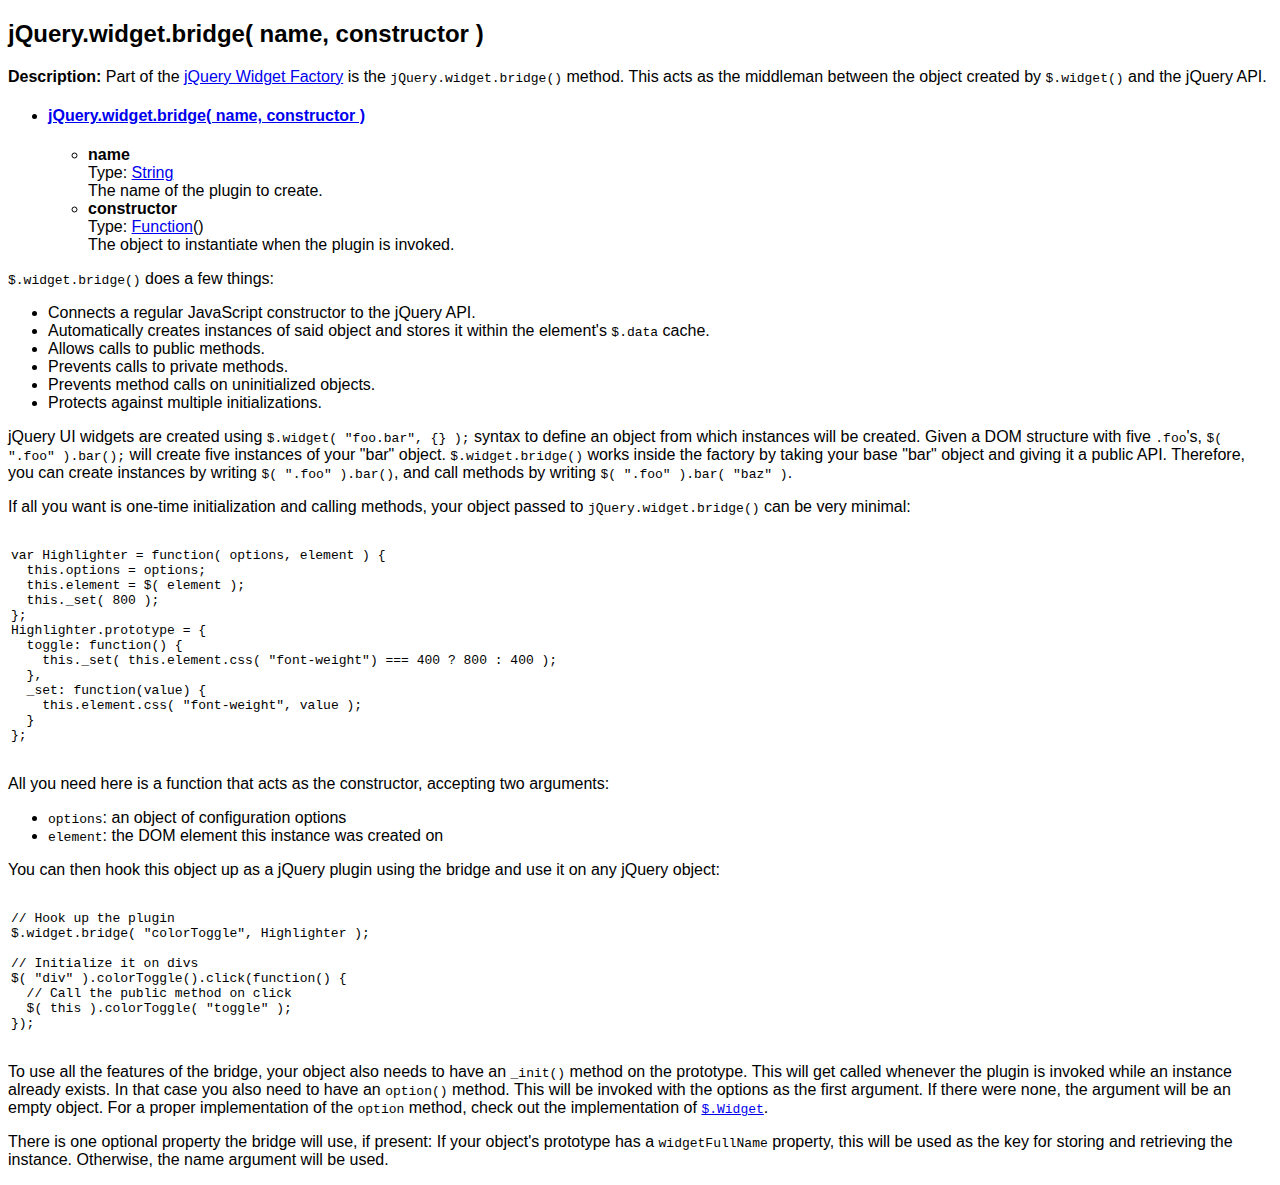
<file: jquery-ui/development-bundle/docs/jQuery.widget.bridge.html>
<!doctype html>
<html lang="en">
<head>
	<meta charset="utf-8">
	<title>jQuery UI jQuery documentation</title>

	<style>
	body {
		font-family: "Trebuchet MS", "Arial", "Helvetica", "Verdana", "sans-serif"
	}
	.gutter {
		display: none;
	}
	</style>
</head>
<body>

<script>{
		"title":
			"Widget Plugin Bridge",
		"excerpt":
			"Part of the jQuery Widget Factory is the jQuery.widget.bridge() method. This acts as the middleman between the object created by $.widget() and the jQuery API.",
		"termSlugs": {
			"category": [
				"utilities","widgets"
			]
		}
	}</script><article id="jQuery-widget-bridge1" class="entry method"><h2 class="section-title"><span class="name">jQuery.widget.bridge( name, constructor )</span></h2>
<div class="entry-wrapper">
<p class="desc"><strong>Description: </strong>Part of the <a href="/jQuery.widget/">jQuery Widget Factory</a> is the <code>jQuery.widget.bridge()</code> method. This acts as the middleman between the object created by <code>$.widget()</code> and the jQuery API.</p>
<ul class="signatures"><li class="signature">
<h4 class="name"><a id="jQuery-widget-bridge-name-constructor" href="#jQuery-widget-bridge-name-constructor"><span class="icon-link"></span>jQuery.widget.bridge( name, constructor )</a></h4>
<ul>
<li>
<div><strong>name</strong></div>
<div>Type: <a href="http://api.jquery.com/Types/#String">String</a>
</div>
<div>The name of the plugin to create.</div>
</li>
<li>
<div><strong>constructor</strong></div>
<div>Type: <a href="http://api.jquery.com/Types/#Function">Function</a>()</div>
<div>The object to instantiate when the plugin is invoked.</div>
</li>
</ul>
</li></ul>
<div class="longdesc" id="entry-longdesc">
			<p><code>$.widget.bridge()</code> does a few things:</p>
			<ul>
				<li>Connects a regular JavaScript constructor to the jQuery API.</li>
				<li>Automatically creates instances of said object and stores it within the element's <code>$.data</code> cache.</li>
				<li>Allows calls to public methods.</li>
				<li>Prevents calls to private methods.</li>
				<li>Prevents method calls on uninitialized objects.</li>
				<li>Protects against multiple initializations.</li>
			</ul>
			<p>jQuery UI widgets are created using <code>$.widget( "foo.bar", {} );</code> syntax to define an object from which instances will be created.  Given a DOM structure with five <code>.foo</code>'s, <code>$( ".foo" ).bar();</code> will create five instances of your "bar" object. <code>$.widget.bridge()</code> works inside the factory by taking your base "bar" object and giving it a public API. Therefore, you can create instances by writing <code>$( ".foo" ).bar()</code>, and call methods by writing <code>$( ".foo" ).bar( "baz" )</code>.</p>
			<p>If all you want is one-time initialization and calling methods, your object passed to <code>jQuery.widget.bridge()</code> can be very minimal:</p>
			<div class="syntaxhighlighter javascript nogutter">
	<table>
		<tbody>
			<tr>
				<td class="gutter">
					
						<div class="line n1">1</div>
					
						<div class="line n2">2</div>
					
						<div class="line n3">3</div>
					
						<div class="line n4">4</div>
					
						<div class="line n5">5</div>
					
						<div class="line n6">6</div>
					
						<div class="line n7">7</div>
					
						<div class="line n8">8</div>
					
						<div class="line n9">9</div>
					
						<div class="line n10">10</div>
					
						<div class="line n11">11</div>
					
						<div class="line n12">12</div>
					
						<div class="line n13">13</div>
					
				</td>
				<td class="code">
					<pre><div class="container"><div class="line"><code><span class="keyword">var</span> Highlighter = <span class="keyword">function</span>( options, element ) {</code></div></div><div class="container"><div class="line"><code>  <span class="keyword">this</span>.options = options;</code></div></div><div class="container"><div class="line"><code>  <span class="keyword">this</span>.element = $( element );</code></div></div><div class="container"><div class="line"><code>  <span class="keyword">this</span>._set( <span class="number">800</span> );</code></div></div><div class="container"><div class="line"><code>};</code></div></div><div class="container"><div class="line"><code>Highlighter.prototype = {</code></div></div><div class="container"><div class="line"><code>  toggle: <span class="keyword">function</span>() {</code></div></div><div class="container"><div class="line"><code>    <span class="keyword">this</span>._set( <span class="keyword">this</span>.element.css( <span class="string">"font-weight"</span>) === <span class="number">400</span> ? <span class="number">800</span> : <span class="number">400</span> );</code></div></div><div class="container"><div class="line"><code>  },</code></div></div><div class="container"><div class="line"><code>  _set: <span class="keyword">function</span>(value) {</code></div></div><div class="container"><div class="line"><code>    <span class="keyword">this</span>.element.css( <span class="string">"font-weight"</span>, value );</code></div></div><div class="container"><div class="line"><code>  }</code></div></div><div class="container"><div class="line"><code>};</code></div></div></pre>
				</td>
			</tr>
		</tbody>
	</table>
</div>

			<p>All you need here is a function that acts as the constructor, accepting two arguments:</p>
			<ul>
				<li>
<code>options</code>: an object of configuration options</li>
				<li>
<code>element</code>: the DOM element this instance was created on</li>
			</ul>
			<p>You can then hook this object up as a jQuery plugin using the bridge and use it on any jQuery object:</p>
			<div class="syntaxhighlighter javascript nogutter">
	<table>
		<tbody>
			<tr>
				<td class="gutter">
					
						<div class="line n1">1</div>
					
						<div class="line n2">2</div>
					
						<div class="line n3">3</div>
					
						<div class="line n4">4</div>
					
						<div class="line n5">5</div>
					
						<div class="line n6">6</div>
					
						<div class="line n7">7</div>
					
						<div class="line n8">8</div>
					
				</td>
				<td class="code">
					<pre><div class="container"><div class="line"><code><span class="comment">// Hook up the plugin</span></code></div></div><div class="container"><div class="line"><code>$.widget.bridge( <span class="string">"colorToggle"</span>, Highlighter );</code></div></div><div class="container"><div class="line"><code> </code></div></div><div class="container"><div class="line"><code><span class="comment">// Initialize it on divs</span></code></div></div><div class="container"><div class="line"><code>$( <span class="string">"div"</span> ).colorToggle().click(<span class="keyword">function</span>() {</code></div></div><div class="container"><div class="line"><code>  <span class="comment">// Call the public method on click</span></code></div></div><div class="container"><div class="line"><code>  $( <span class="keyword">this</span> ).colorToggle( <span class="string">"toggle"</span> );</code></div></div><div class="container"><div class="line"><code>});</code></div></div></pre>
				</td>
			</tr>
		</tbody>
	</table>
</div>

			<p>To use all the features of the bridge, your object also needs to have an <code>_init()</code> method on the prototype. This will get called whenever the plugin is invoked while an instance already exists. In that case you also need to have an <code>option()</code> method. This will be invoked with the options as the first argument. If there were none, the argument will be an empty object. For a proper implementation of the <code>option</code> method, check out the implementation of <a href="/jQuery.widget/#jQuery-Widget2"><code>$.Widget</code></a>.</p>
			<p>There is one optional property the bridge will use, if present: If your object's prototype has a <code>widgetFullName</code> property, this will be used as the key for storing and retrieving the instance. Otherwise, the name argument will be used.</p>
		</div>
</div></article>

</body>
</html>
</file>
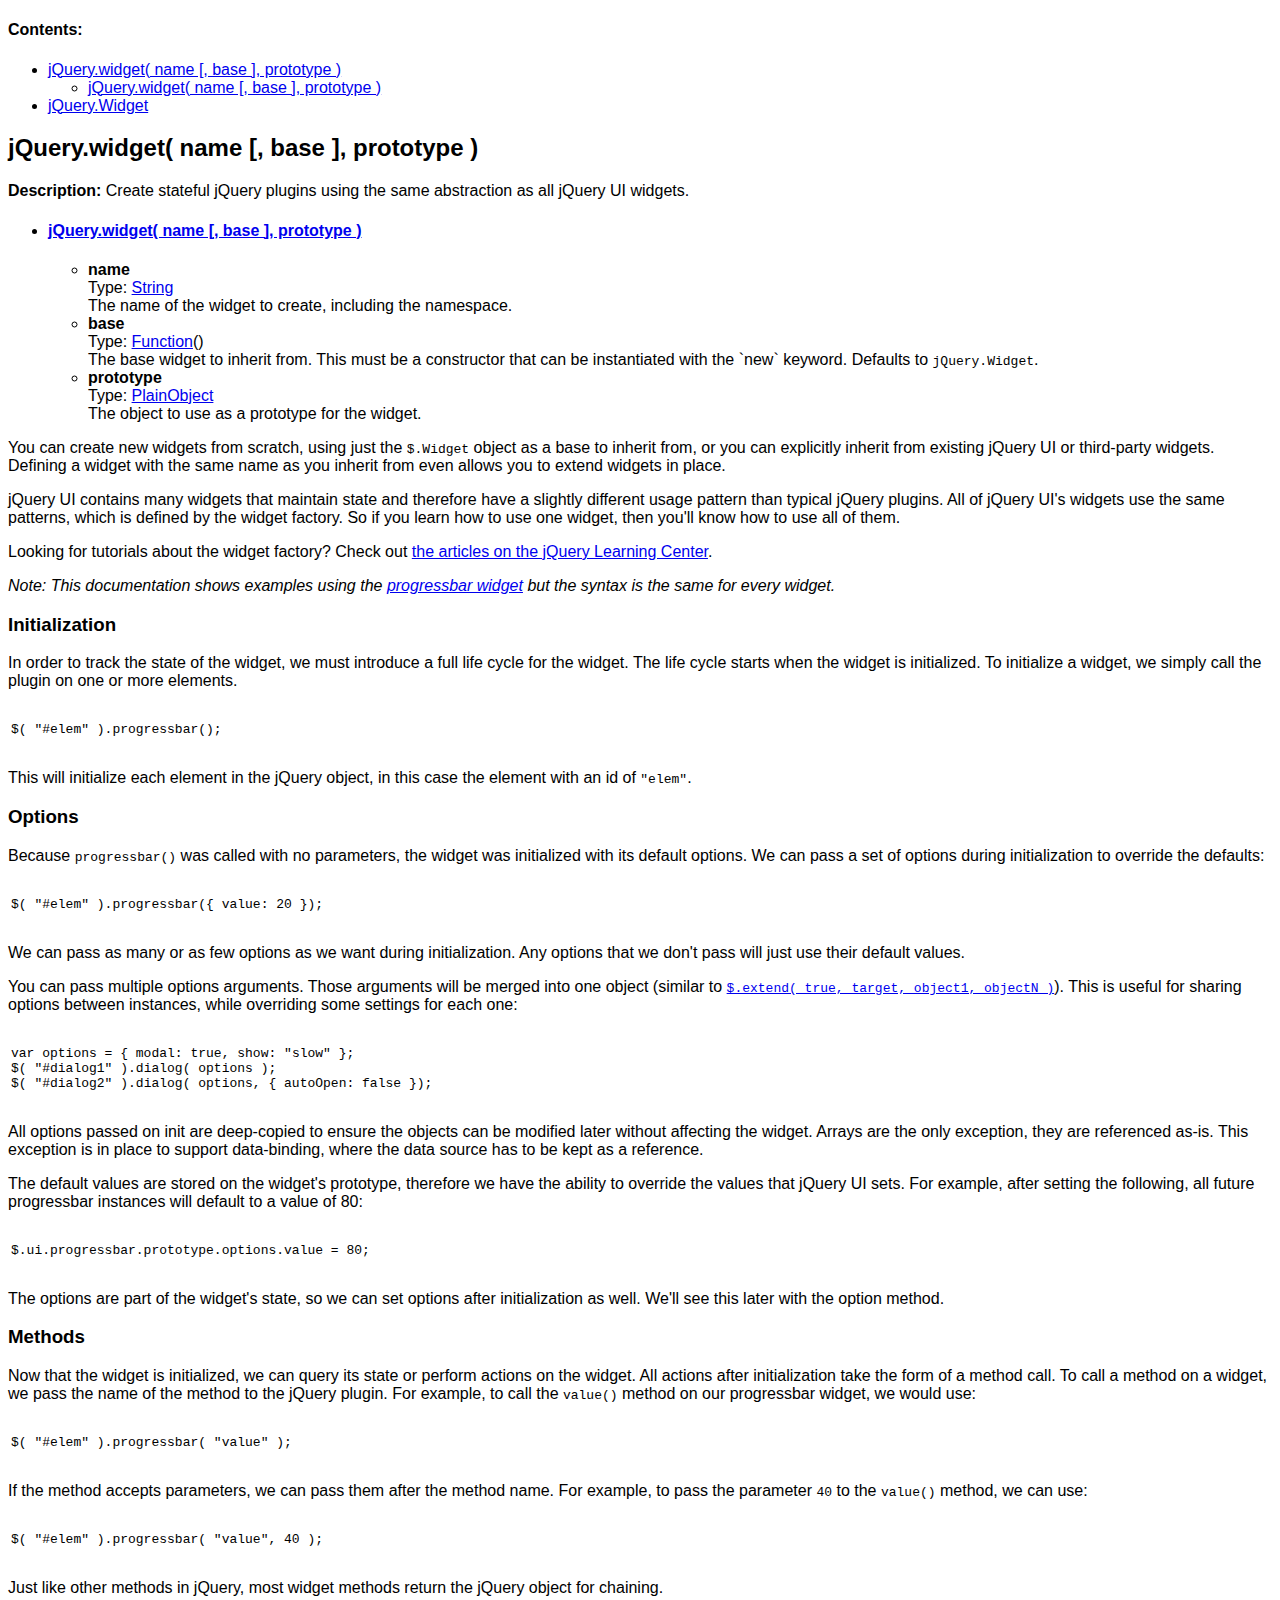
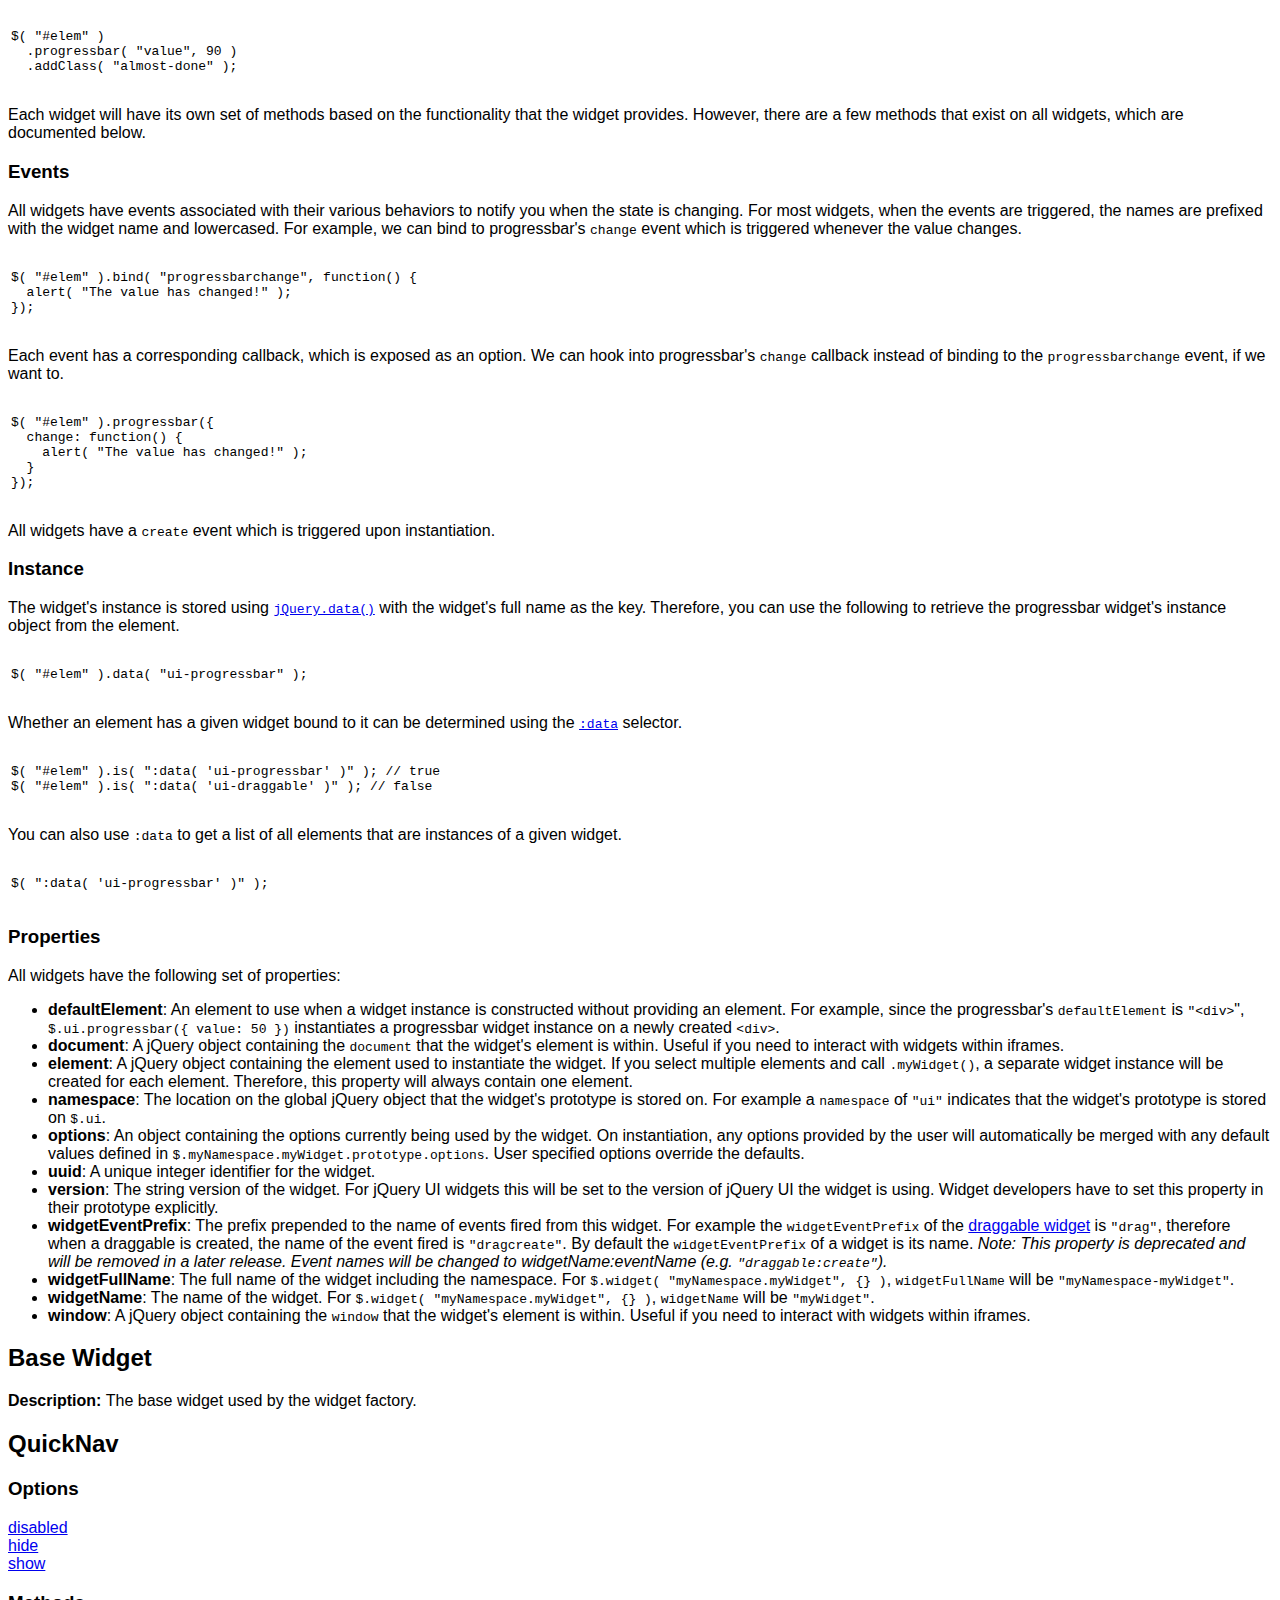
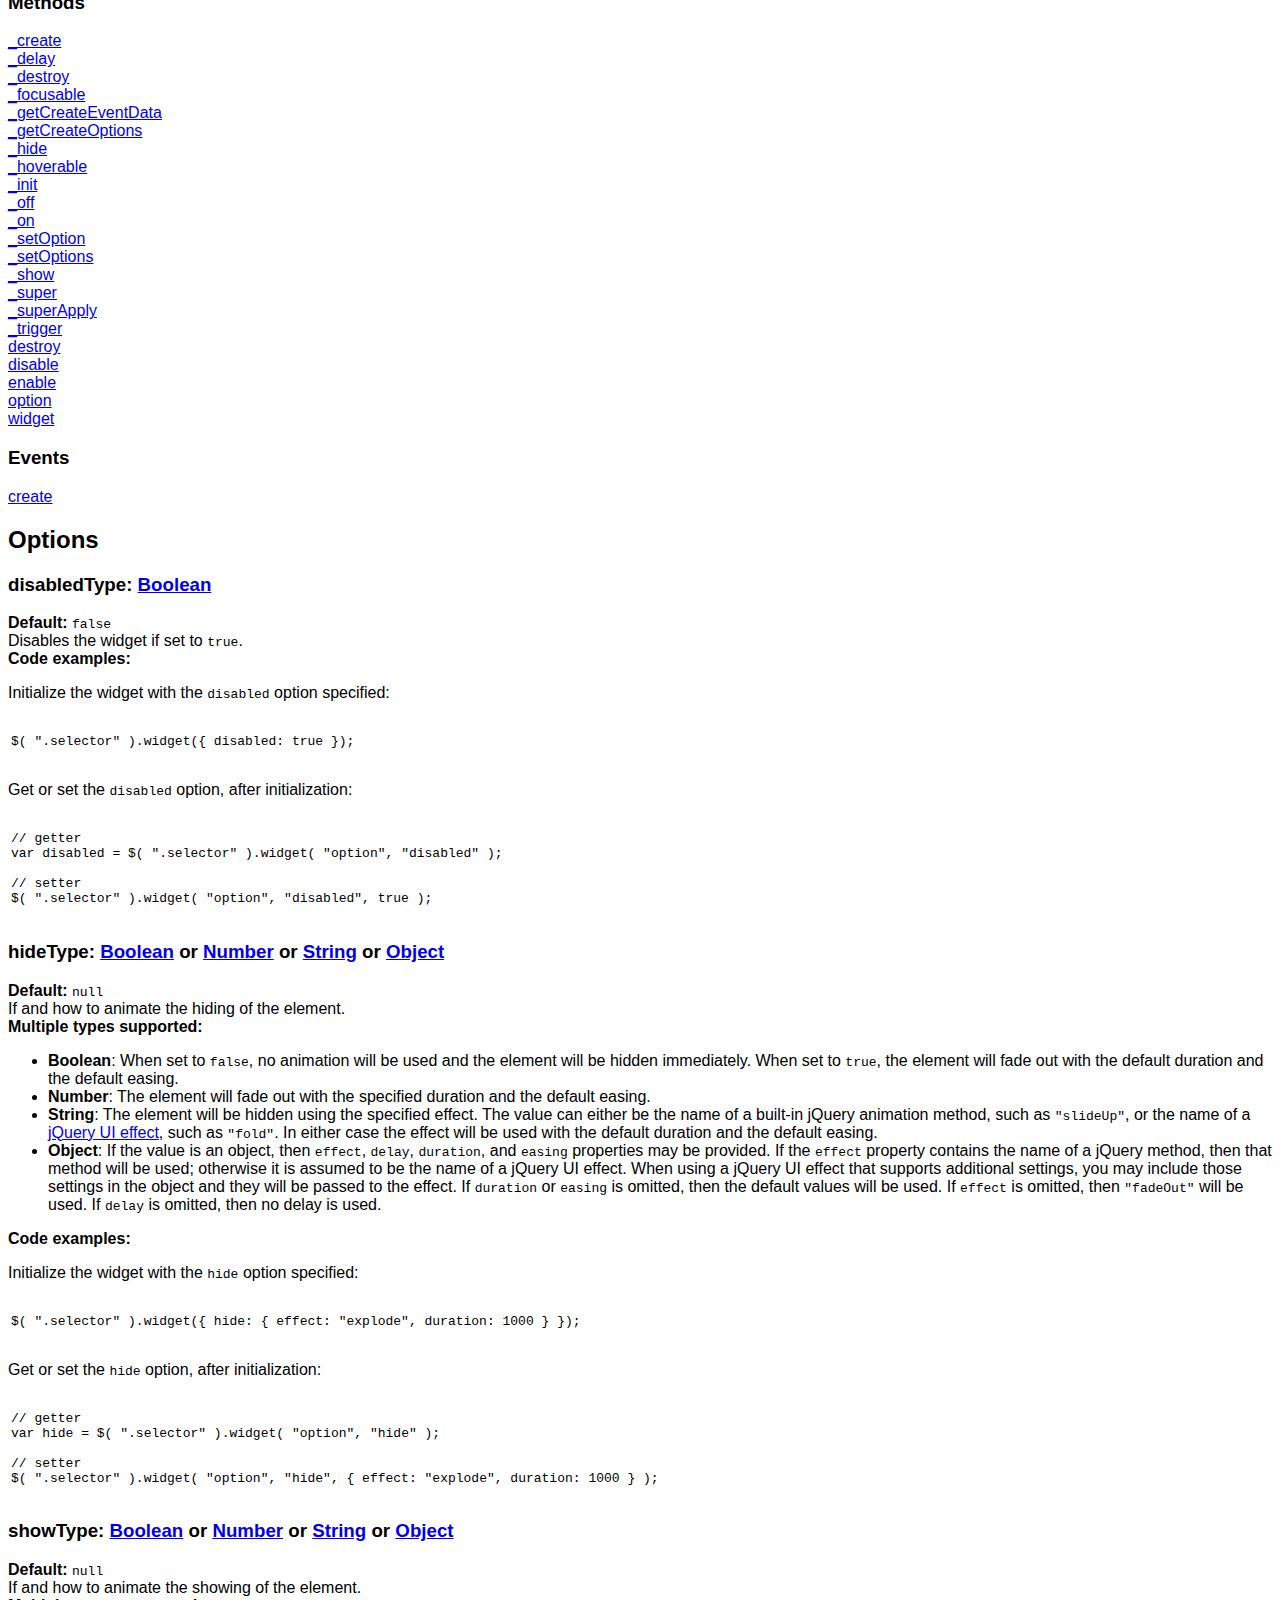
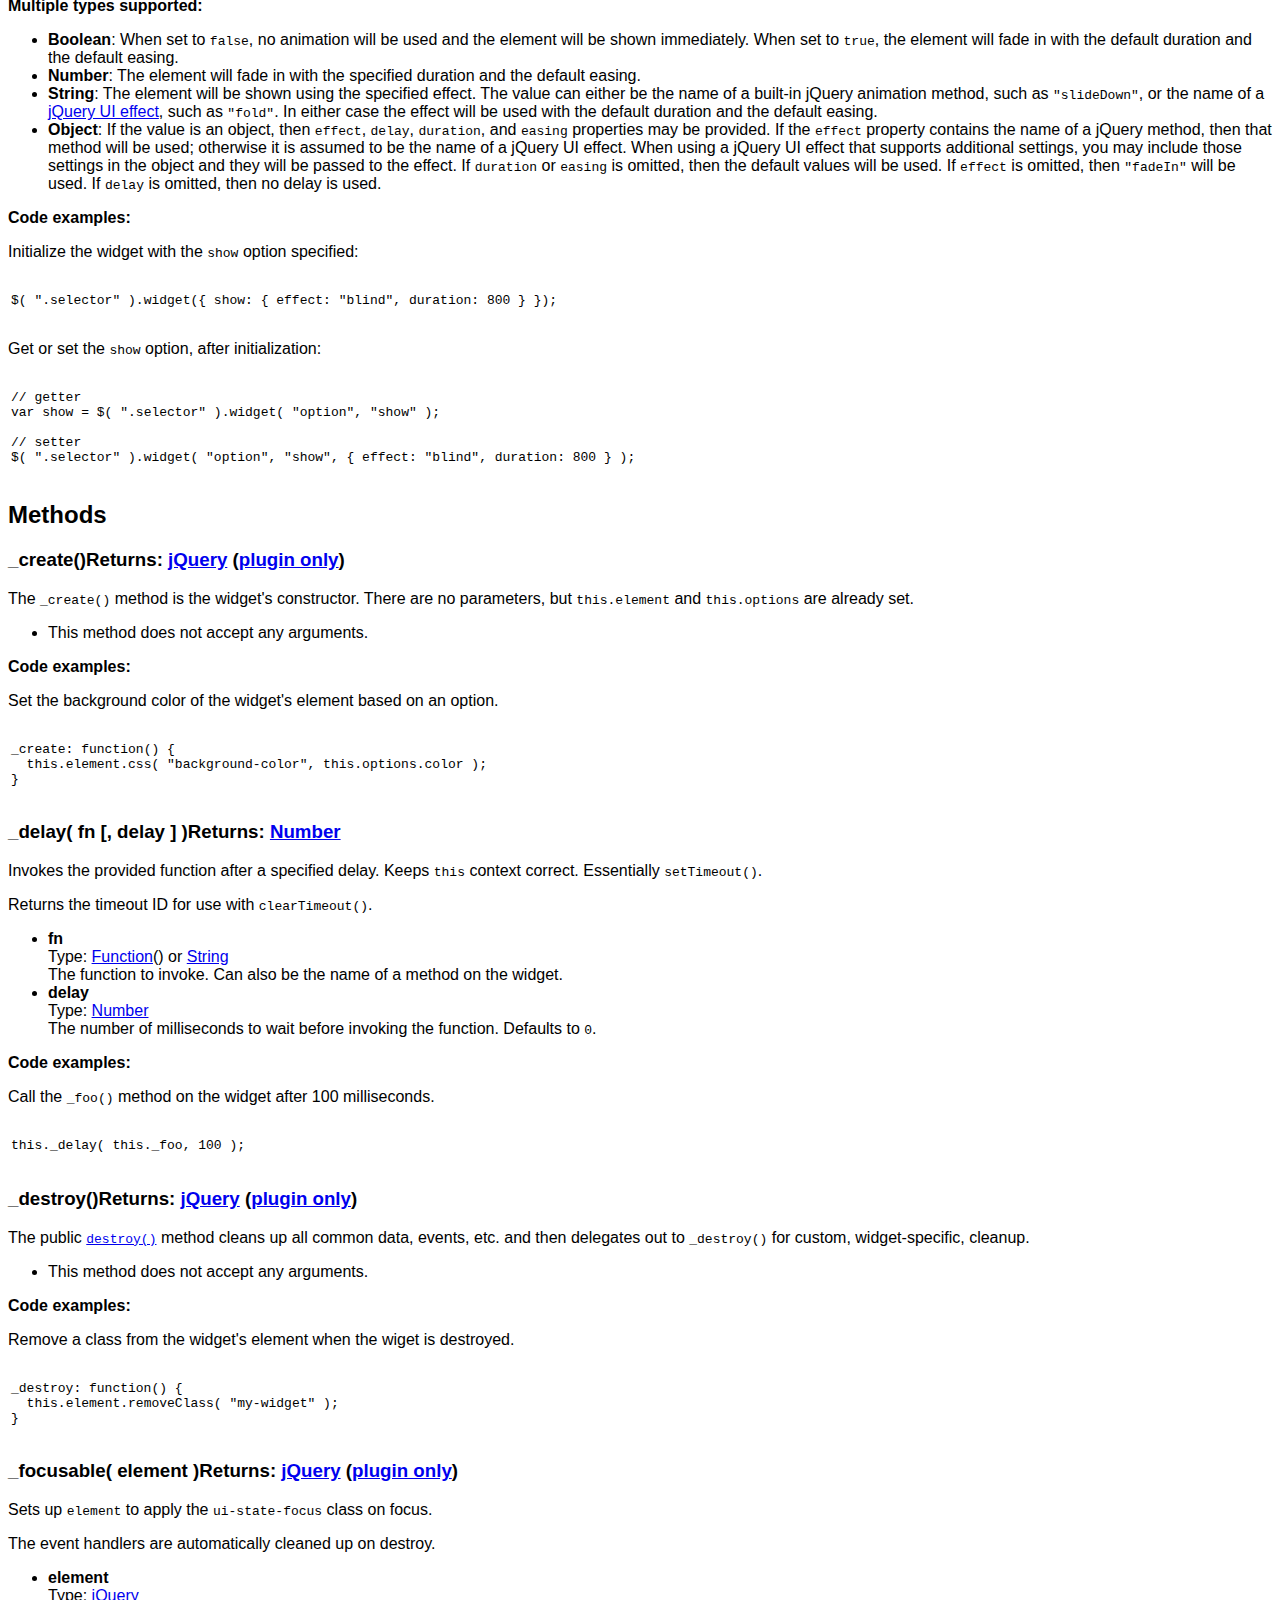
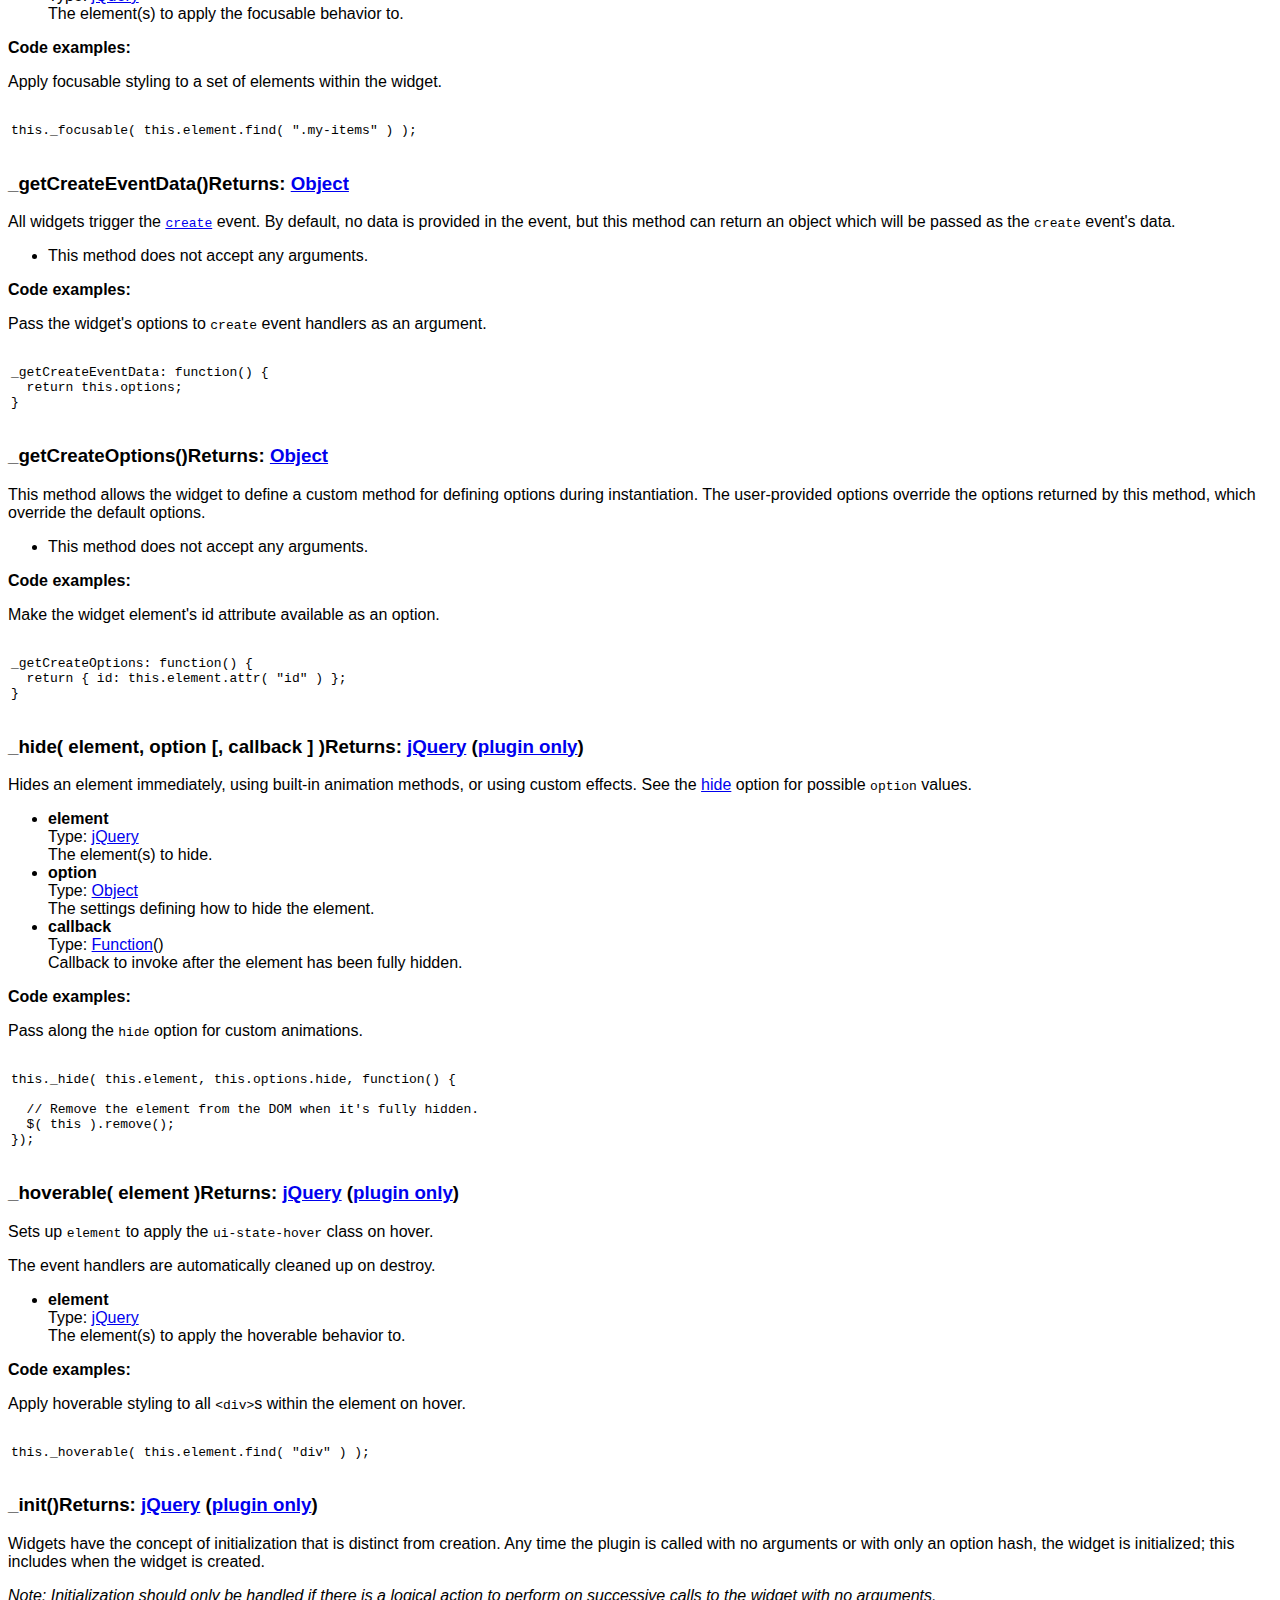
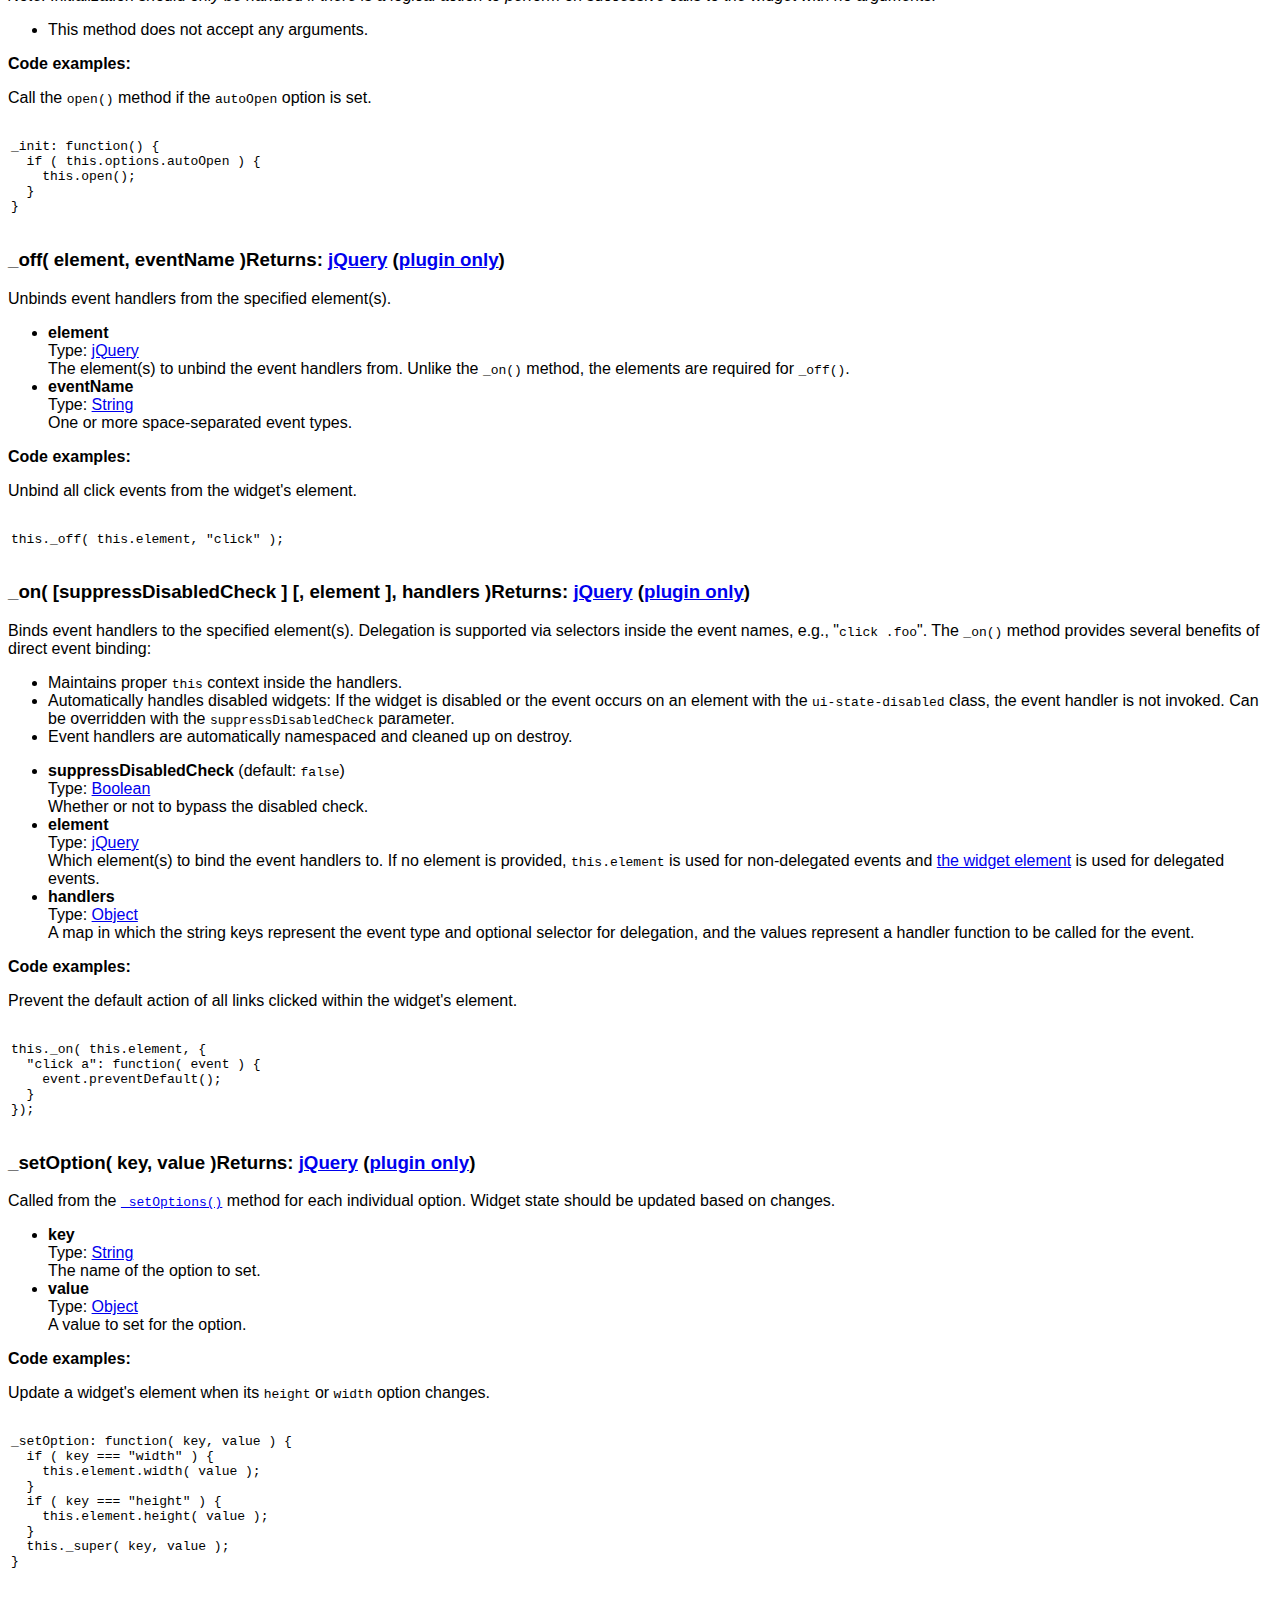
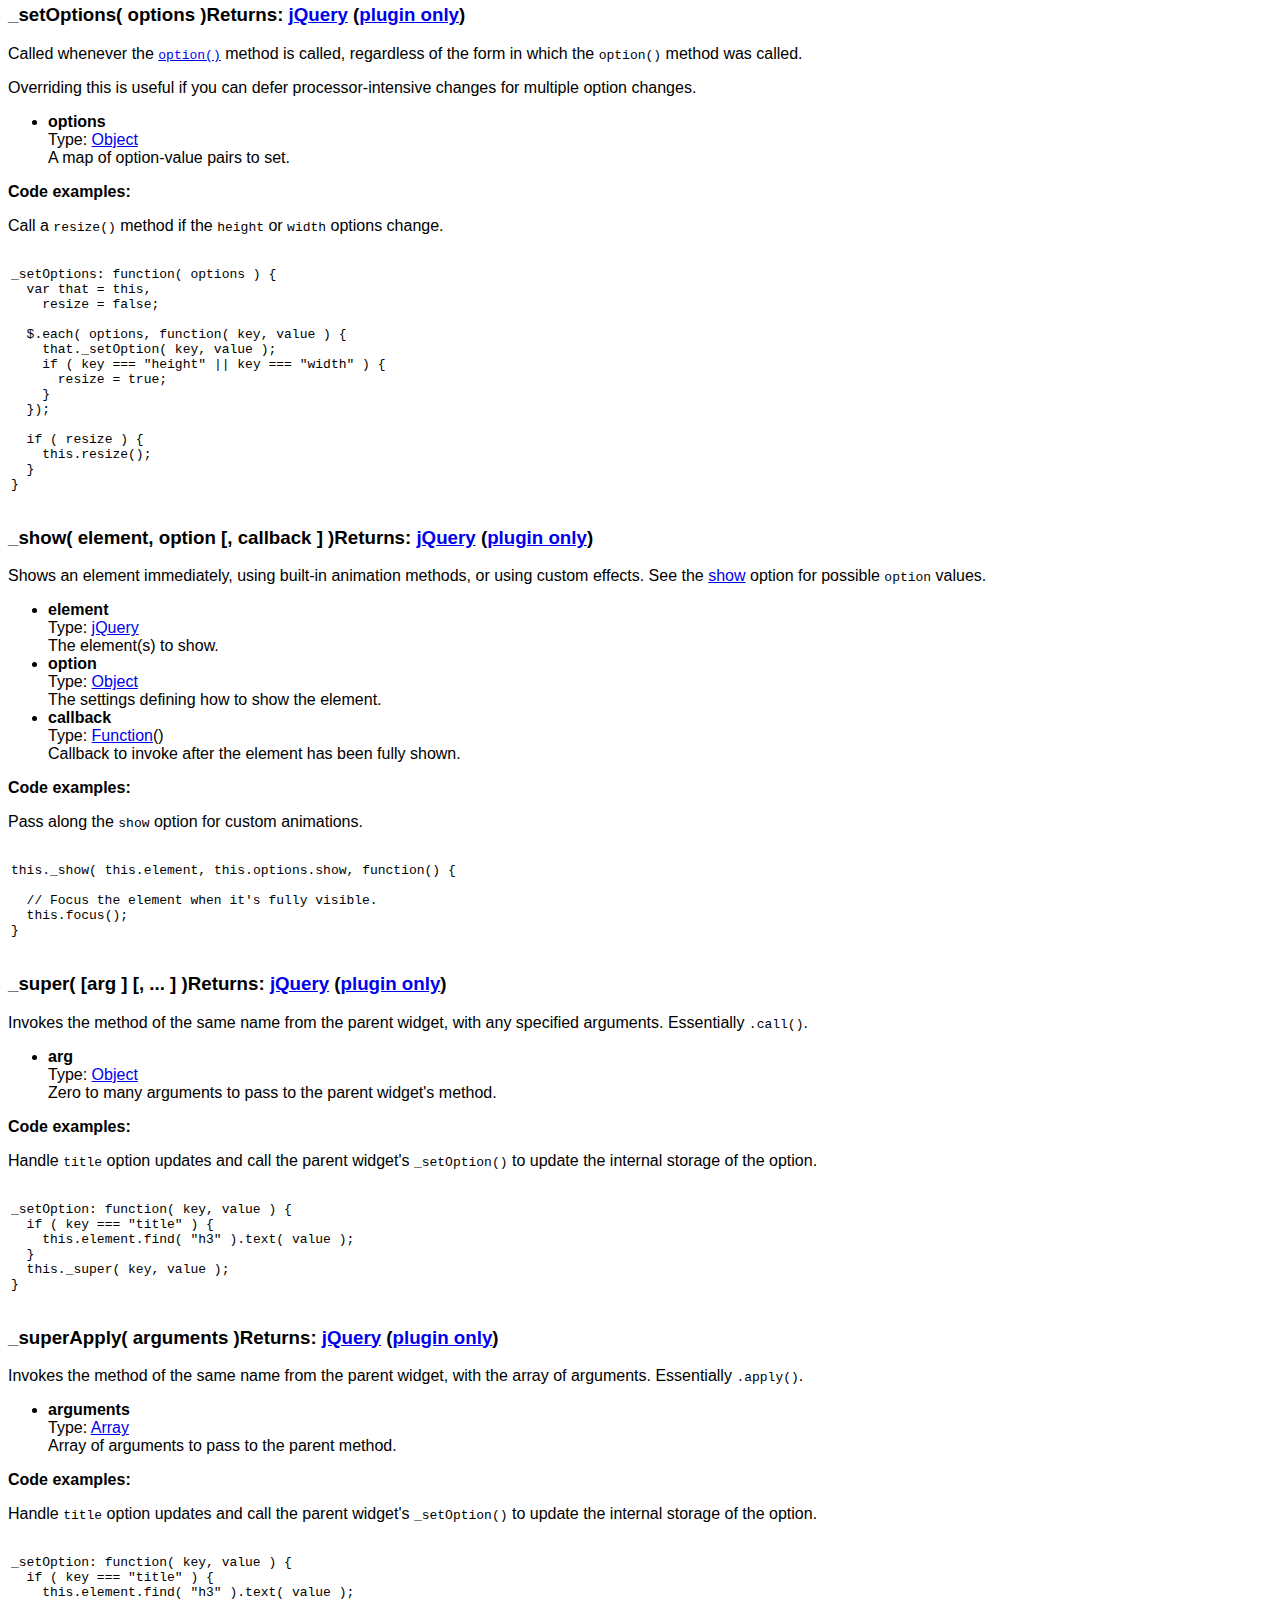
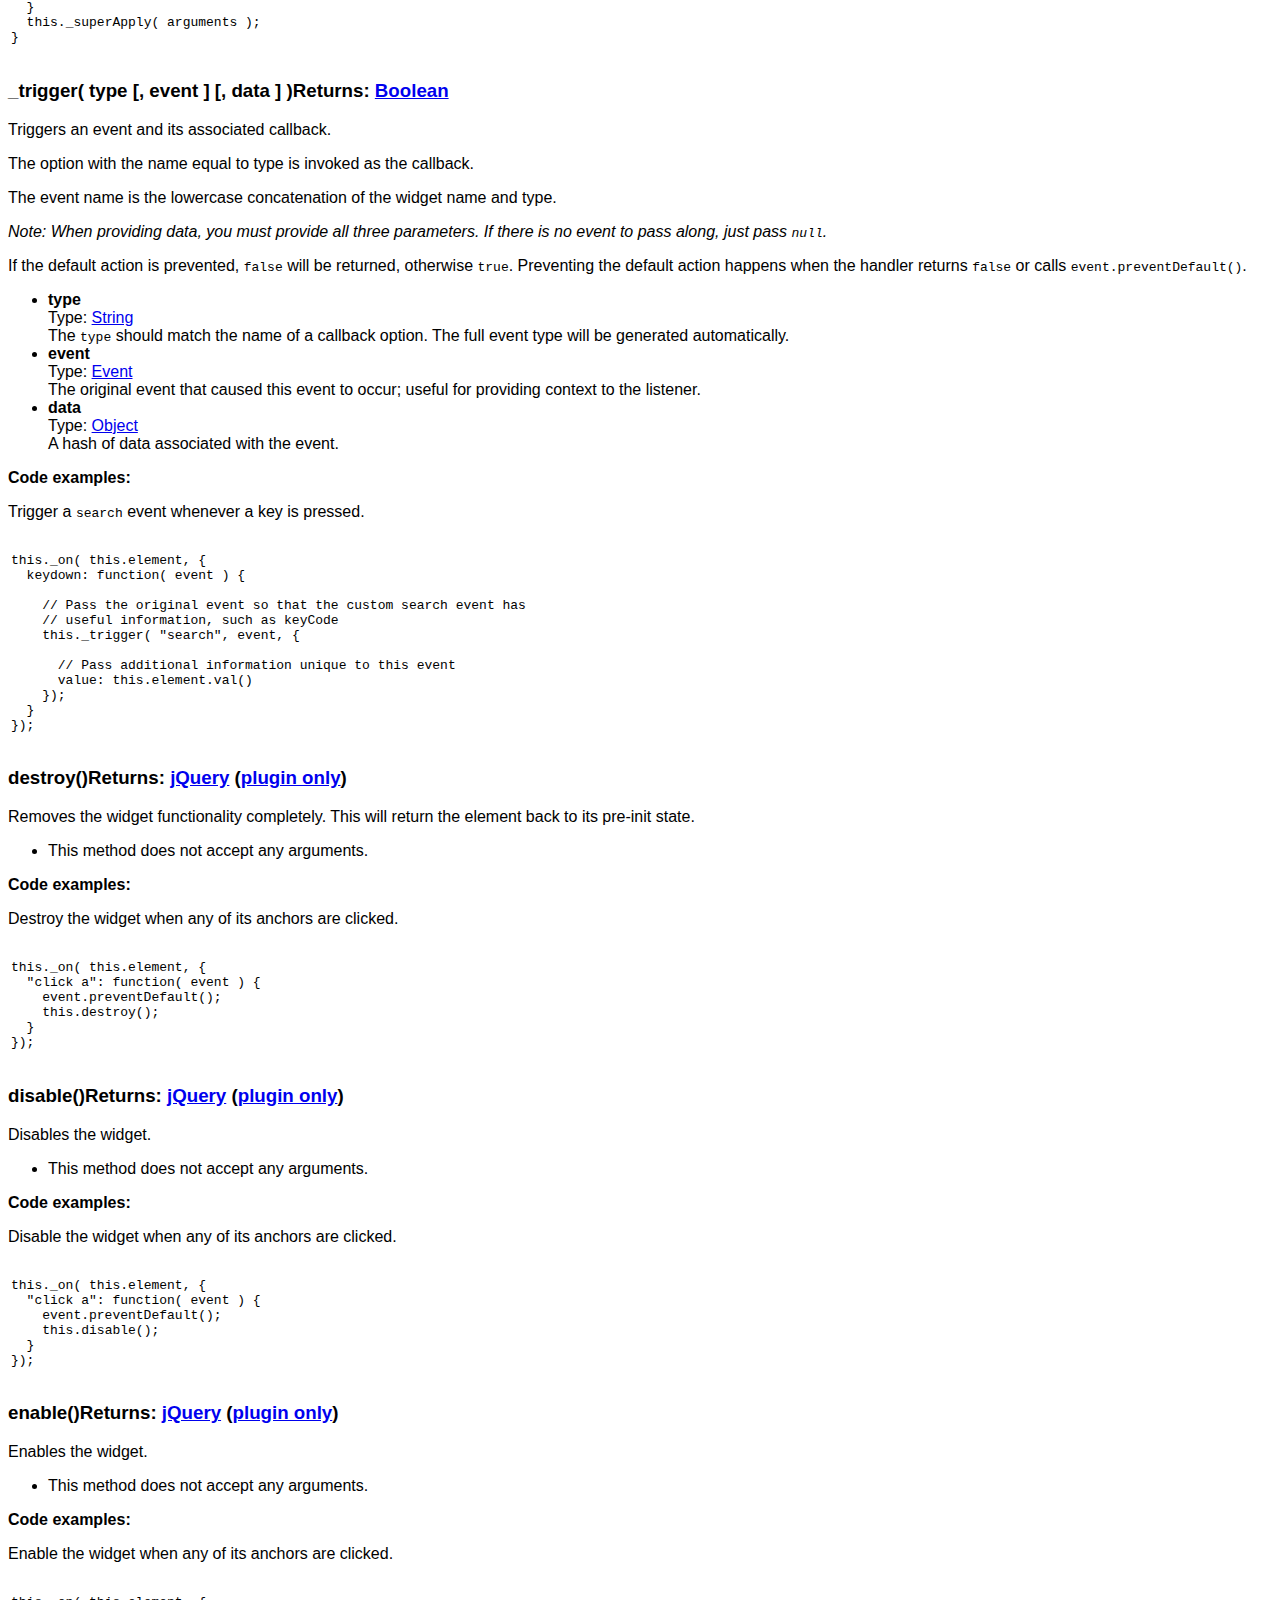
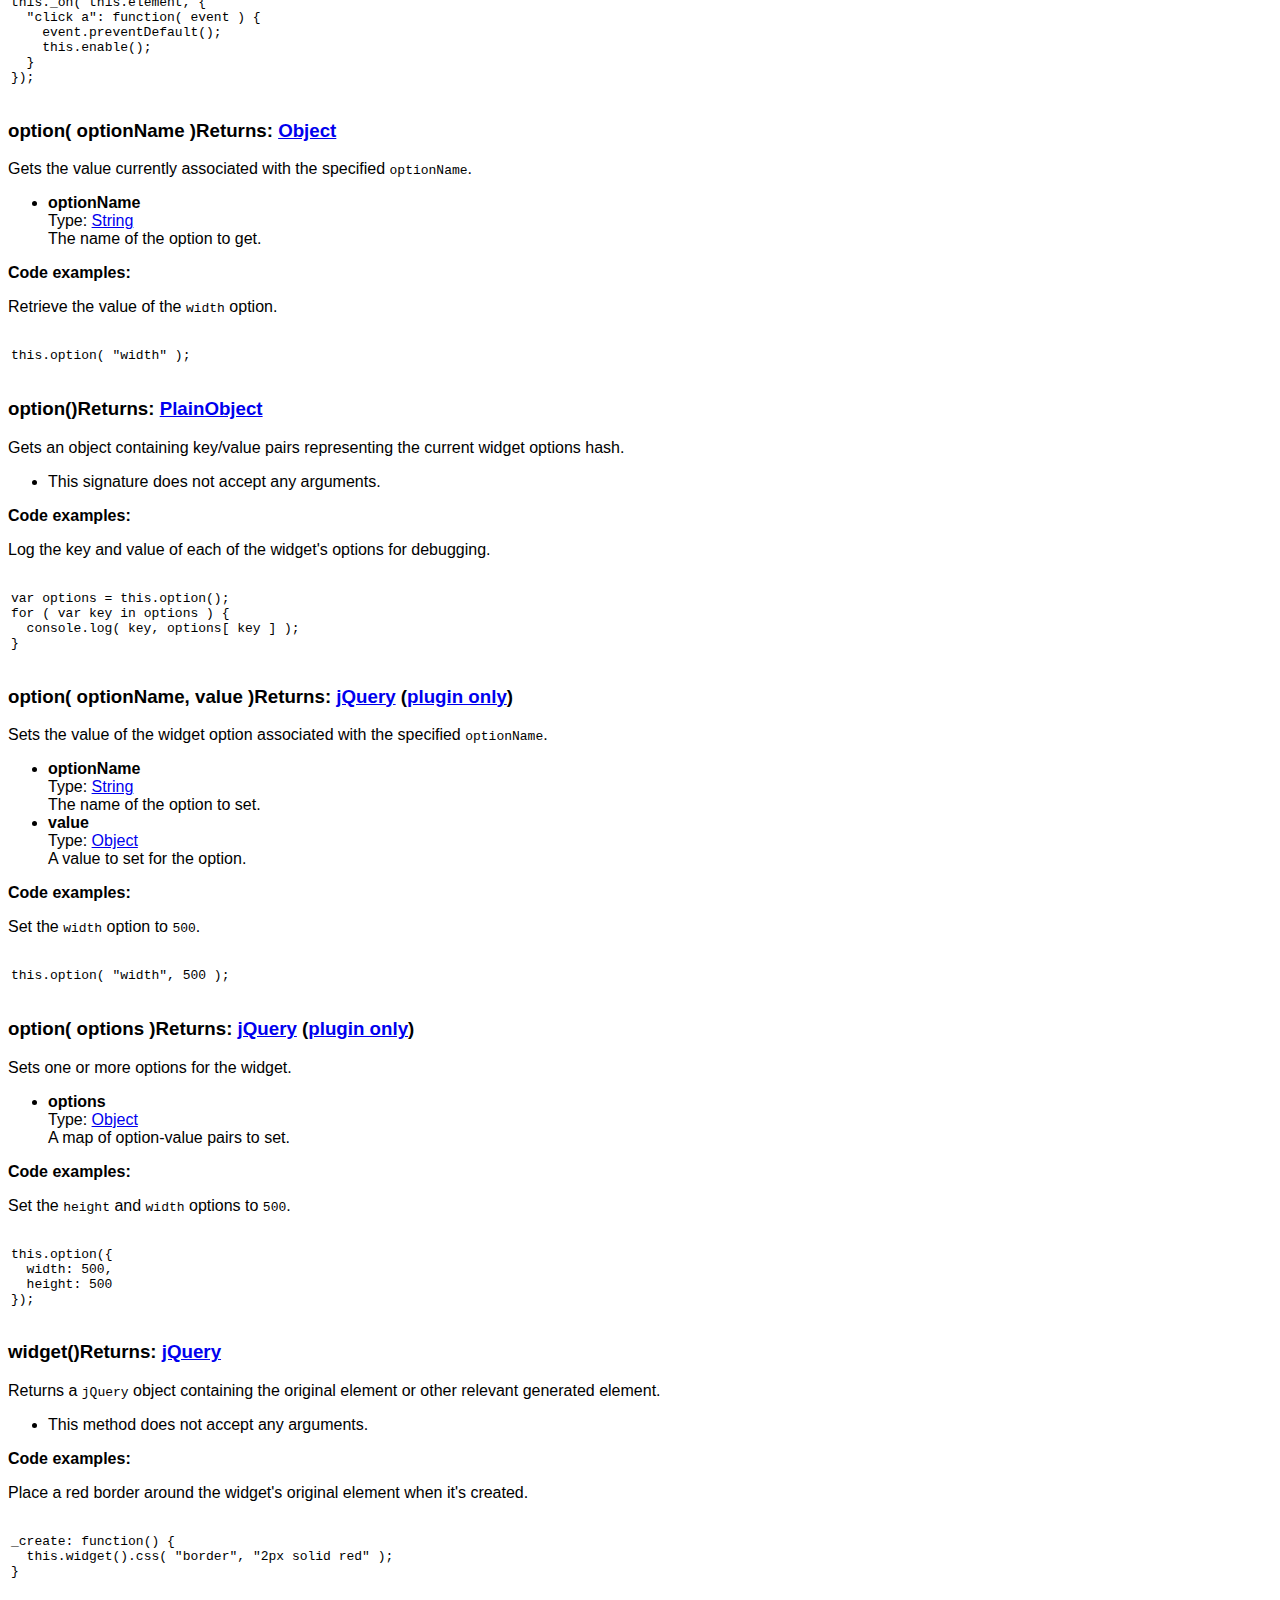
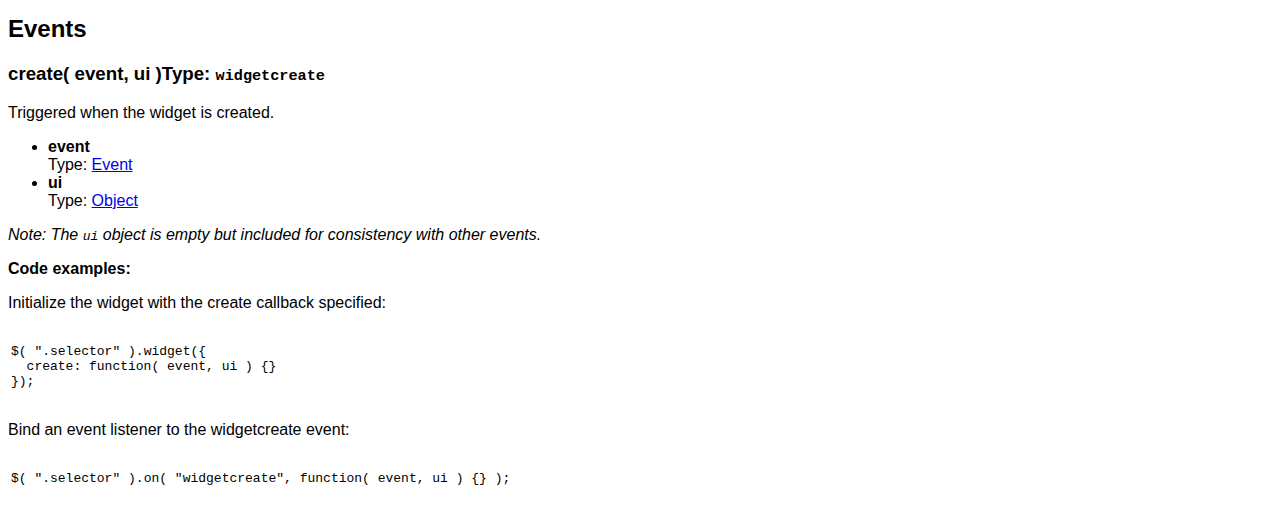
<file: jquery-ui/development-bundle/docs/jQuery.widget.html>
<!doctype html>
<html lang="en">
<head>
	<meta charset="utf-8">
	<title>jQuery UI jQuery documentation</title>

	<style>
	body {
		font-family: "Trebuchet MS", "Arial", "Helvetica", "Verdana", "sans-serif"
	}
	.gutter {
		display: none;
	}
	</style>
</head>
<body>

<script>{
		"title":
			"Widget Factory",
		"excerpt":
			"Create stateful jQuery plugins using the same abstraction as all jQuery UI widgets.",
		"termSlugs": {
			"category": [
				"utilities","widgets"
			]
		}
	}</script><div class="toc">
<h4><span>Contents:</span></h4>
<ul class="toc-list">
<li>
<a href="#jQuery-widget1">jQuery.widget( name [, base ], prototype )</a><ul><li><a href="#jQuery-widget-name-base-prototype">jQuery.widget( name [, base ], prototype )</a></li></ul>
</li>
<li><a href="#jQuery-Widget2">jQuery.Widget</a></li>
</ul>
</div><article id="jQuery-widget1" class="entry method"><h2 class="section-title"><span class="name">jQuery.widget( name [, base ], prototype )</span></h2>
<div class="entry-wrapper">
<p class="desc"><strong>Description: </strong>Create stateful jQuery plugins using the same abstraction as all jQuery UI widgets.</p>
<ul class="signatures"><li class="signature">
<h4 class="name"><a id="jQuery-widget-name-base-prototype" href="#jQuery-widget-name-base-prototype"><span class="icon-link"></span>jQuery.widget( name [, base ], prototype )</a></h4>
<ul>
<li>
<div><strong>name</strong></div>
<div>Type: <a href="http://api.jquery.com/Types/#String">String</a>
</div>
<div>The name of the widget to create, including the namespace.</div>
</li>
<li>
<div><strong>base</strong></div>
<div>Type: <a href="http://api.jquery.com/Types/#Function">Function</a>()</div>
<div>The base widget to inherit from. This must be a constructor that can be instantiated with the `new` keyword. Defaults to <code>jQuery.Widget</code>.</div>
</li>
<li>
<div><strong>prototype</strong></div>
<div>Type: <a href="http://api.jquery.com/Types/#PlainObject">PlainObject</a>
</div>
<div>The object to use as a prototype for the widget.</div>
</li>
</ul>
</li></ul>
<div class="longdesc" id="entry-longdesc">
			<p>You can create new widgets from scratch, using just the <code>$.Widget</code> object as a base to inherit from, or you can explicitly inherit from existing jQuery UI or third-party widgets. Defining a widget with the same name as you inherit from even allows you to extend widgets in place.</p>

			<p>jQuery UI contains many widgets that maintain state and therefore have a slightly different usage pattern than typical jQuery plugins. All of jQuery UI's widgets use the same patterns, which is defined by the widget factory. So if you learn how to use one widget, then you'll know how to use all of them.</p>

			<p class="note">Looking for tutorials about the widget factory? Check out <a href="http://learn.jquery.com/jquery-ui/widget-factory/">the articles on the jQuery Learning Center</a>.</p>

			<p><em>Note: This documentation shows examples using the <a href="/progressbar/">progressbar widget</a> but the syntax is the same for every widget.</em></p>

			<h3>Initialization</h3>

			<p>In order to track the state of the widget, we must introduce a full life cycle for the widget. The life cycle starts when the widget is initialized. To initialize a widget, we simply call the plugin on one or more elements.</p>

			<div class="syntaxhighlighter javascript nogutter">
	<table>
		<tbody>
			<tr>
				<td class="gutter">
					
						<div class="line n1">1</div>
					
				</td>
				<td class="code">
					<pre><div class="container"><div class="line"><code>$( <span class="string">"#elem"</span> ).progressbar();</code></div></div></pre>
				</td>
			</tr>
		</tbody>
	</table>
</div>


			<p>This will initialize each element in the jQuery object, in this case the element with an id of <code>"elem"</code>.</p>

			<h3>Options</h3>

			<p>Because <code>progressbar()</code> was called with no parameters, the widget was initialized with its default options. We can pass a set of options during initialization to override the defaults:</p>

			<div class="syntaxhighlighter javascript nogutter">
	<table>
		<tbody>
			<tr>
				<td class="gutter">
					
						<div class="line n1">1</div>
					
				</td>
				<td class="code">
					<pre><div class="container"><div class="line"><code>$( <span class="string">"#elem"</span> ).progressbar({ value: <span class="number">20</span> });</code></div></div></pre>
				</td>
			</tr>
		</tbody>
	</table>
</div>


			<p>We can pass as many or as few options as we want during initialization. Any options that we don't pass will just use their default values.</p>

			<p>You can pass multiple options arguments. Those arguments will be merged into one object (similar to <a href="//api.jquery.com/jQuery.extend/"><code>$.extend( true, target, object1, objectN )</code></a>). This is useful for sharing options between instances, while overriding some settings for each one:</p>

			<div class="syntaxhighlighter javascript nogutter">
	<table>
		<tbody>
			<tr>
				<td class="gutter">
					
						<div class="line n1">1</div>
					
						<div class="line n2">2</div>
					
						<div class="line n3">3</div>
					
				</td>
				<td class="code">
					<pre><div class="container"><div class="line"><code><span class="keyword">var</span> options = { modal: <span class="literal">true</span>, show: <span class="string">"slow"</span> };</code></div></div><div class="container"><div class="line"><code>$( <span class="string">"#dialog1"</span> ).dialog( options );</code></div></div><div class="container"><div class="line"><code>$( <span class="string">"#dialog2"</span> ).dialog( options, { autoOpen: <span class="literal">false</span> });</code></div></div></pre>
				</td>
			</tr>
		</tbody>
	</table>
</div>


			<p>All options passed on init are deep-copied to ensure the objects can be modified later without affecting the widget. Arrays are the only exception, they are referenced as-is. This exception is in place to support data-binding, where the data source has to be kept as a reference.</p>

			<p>The default values are stored on the widget's prototype, therefore we have the ability to override the values that jQuery UI sets. For example, after setting the following, all future progressbar instances will default to a value of 80:</p>

			<div class="syntaxhighlighter javascript nogutter">
	<table>
		<tbody>
			<tr>
				<td class="gutter">
					
						<div class="line n1">1</div>
					
				</td>
				<td class="code">
					<pre><div class="container"><div class="line"><code>$.ui.progressbar.prototype.options.value = <span class="number">80</span>;</code></div></div></pre>
				</td>
			</tr>
		</tbody>
	</table>
</div>


			<p>The options are part of the widget's state, so we can set options after initialization as well. We'll see this later with the option method.</p>

			<h3>Methods</h3>

			<p>Now that the widget is initialized, we can query its state or perform actions on the widget. All actions after initialization take the form of a method call. To call a method on a widget, we pass the name of the method to the jQuery plugin. For example, to call the <code>value()</code> method on our progressbar widget, we would use:</p>

			<div class="syntaxhighlighter javascript nogutter">
	<table>
		<tbody>
			<tr>
				<td class="gutter">
					
						<div class="line n1">1</div>
					
				</td>
				<td class="code">
					<pre><div class="container"><div class="line"><code>$( <span class="string">"#elem"</span> ).progressbar( <span class="string">"value"</span> );</code></div></div></pre>
				</td>
			</tr>
		</tbody>
	</table>
</div>


			<p>If the method accepts parameters, we can pass them after the method name. For example, to pass the parameter <code>40</code> to the <code>value()</code> method, we can use:</p>

			<div class="syntaxhighlighter javascript nogutter">
	<table>
		<tbody>
			<tr>
				<td class="gutter">
					
						<div class="line n1">1</div>
					
				</td>
				<td class="code">
					<pre><div class="container"><div class="line"><code>$( <span class="string">"#elem"</span> ).progressbar( <span class="string">"value"</span>, <span class="number">40</span> );</code></div></div></pre>
				</td>
			</tr>
		</tbody>
	</table>
</div>


			<p>Just like other methods in jQuery, most widget methods return the jQuery object for chaining.</p>

			<div class="syntaxhighlighter javascript nogutter">
	<table>
		<tbody>
			<tr>
				<td class="gutter">
					
						<div class="line n1">1</div>
					
						<div class="line n2">2</div>
					
						<div class="line n3">3</div>
					
				</td>
				<td class="code">
					<pre><div class="container"><div class="line"><code>$( <span class="string">"#elem"</span> )</code></div></div><div class="container"><div class="line"><code>  .progressbar( <span class="string">"value"</span>, <span class="number">90</span> )</code></div></div><div class="container"><div class="line"><code>  .addClass( <span class="string">"almost-done"</span> );</code></div></div></pre>
				</td>
			</tr>
		</tbody>
	</table>
</div>


			<p>Each widget will have its own set of methods based on the functionality that the widget provides. However, there are a few methods that exist on all widgets, which are documented below.</p>

			<h3>Events</h3>

			<p>All widgets have events associated with their various behaviors to notify you when the state is changing. For most widgets, when the events are triggered, the names are prefixed with the widget name and lowercased. For example, we can bind to progressbar's <code>change</code> event which is triggered whenever the value changes.</p>

			<div class="syntaxhighlighter javascript nogutter">
	<table>
		<tbody>
			<tr>
				<td class="gutter">
					
						<div class="line n1">1</div>
					
						<div class="line n2">2</div>
					
						<div class="line n3">3</div>
					
				</td>
				<td class="code">
					<pre><div class="container"><div class="line"><code>$( <span class="string">"#elem"</span> ).bind( <span class="string">"progressbarchange"</span>, <span class="keyword">function</span>() {</code></div></div><div class="container"><div class="line"><code>  alert( <span class="string">"The value has changed!"</span> );</code></div></div><div class="container"><div class="line"><code>});</code></div></div></pre>
				</td>
			</tr>
		</tbody>
	</table>
</div>


			<p>Each event has a corresponding callback, which is exposed as an option. We can hook into progressbar's <code>change</code> callback instead of binding to the <code>progressbarchange</code> event, if we want to.</p>

			<div class="syntaxhighlighter javascript nogutter">
	<table>
		<tbody>
			<tr>
				<td class="gutter">
					
						<div class="line n1">1</div>
					
						<div class="line n2">2</div>
					
						<div class="line n3">3</div>
					
						<div class="line n4">4</div>
					
						<div class="line n5">5</div>
					
				</td>
				<td class="code">
					<pre><div class="container"><div class="line"><code>$( <span class="string">"#elem"</span> ).progressbar({</code></div></div><div class="container"><div class="line"><code>  change: <span class="keyword">function</span>() {</code></div></div><div class="container"><div class="line"><code>    alert( <span class="string">"The value has changed!"</span> );</code></div></div><div class="container"><div class="line"><code>  }</code></div></div><div class="container"><div class="line"><code>});</code></div></div></pre>
				</td>
			</tr>
		</tbody>
	</table>
</div>


			<p>All widgets have a <code>create</code> event which is triggered upon instantiation.</p>

			<h3>Instance</h3>

			<p>The widget's instance is stored using <a href="//api.jquery.com/jQuery.data/"><code>jQuery.data()</code></a> with the widget's full name as the key. Therefore, you can use the following to retrieve the progressbar widget's instance object from the element.</p>

			<div class="syntaxhighlighter javascript nogutter">
	<table>
		<tbody>
			<tr>
				<td class="gutter">
					
						<div class="line n1">1</div>
					
				</td>
				<td class="code">
					<pre><div class="container"><div class="line"><code>$( <span class="string">"#elem"</span> ).data( <span class="string">"ui-progressbar"</span> );</code></div></div></pre>
				</td>
			</tr>
		</tbody>
	</table>
</div>


			<p>Whether an element has a given widget bound to it can be determined using the <a href="/data-selector/"><code>:data</code></a> selector.</p>

			<div class="syntaxhighlighter javascript nogutter">
	<table>
		<tbody>
			<tr>
				<td class="gutter">
					
						<div class="line n1">1</div>
					
						<div class="line n2">2</div>
					
				</td>
				<td class="code">
					<pre><div class="container"><div class="line"><code>$( <span class="string">"#elem"</span> ).is( <span class="string">":data( 'ui-progressbar' )"</span> ); <span class="comment">// true</span></code></div></div><div class="container"><div class="line"><code>$( <span class="string">"#elem"</span> ).is( <span class="string">":data( 'ui-draggable' )"</span> ); <span class="comment">// false</span></code></div></div></pre>
				</td>
			</tr>
		</tbody>
	</table>
</div>


			<p>You can also use <code>:data</code> to get a list of all elements that are instances of a given widget.</p>

			<div class="syntaxhighlighter javascript nogutter">
	<table>
		<tbody>
			<tr>
				<td class="gutter">
					
						<div class="line n1">1</div>
					
				</td>
				<td class="code">
					<pre><div class="container"><div class="line"><code>$( <span class="string">":data( 'ui-progressbar' )"</span> );</code></div></div></pre>
				</td>
			</tr>
		</tbody>
	</table>
</div>


			<h3>Properties</h3>

			<p>All widgets have the following set of properties:</p>

			<ul>
				<li>
					<strong>defaultElement</strong>: An element to use when a widget instance is constructed without providing an element. For example, since the progressbar's <code>defaultElement</code> is <code>"&lt;div&gt;</code>", <code>$.ui.progressbar({ value: 50 })</code> instantiates a progressbar widget instance on a newly created <code>&lt;div&gt;</code>.
				</li>
				<li>
					<strong>document</strong>: A jQuery object containing the <code>document</code> that the widget's element is within.  Useful if you need to interact with widgets within iframes.
				</li>
				<li>
					<strong>element</strong>: A jQuery object containing the element used to instantiate the widget.  If you select multiple elements and call <code>.myWidget()</code>, a separate widget instance will be created for each element.  Therefore, this property will always contain one element.
				</li>
				<li>
					<strong>namespace</strong>: The location on the global jQuery object that the widget's prototype is stored on.  For example a <code>namespace</code> of <code>"ui"</code> indicates that the widget's prototype is stored on <code>$.ui</code>.
				</li>
				<li>
					<strong>options</strong>: An object containing the options currently being used by the widget.  On instantiation, any options provided by the user will automatically be merged with any default values defined in <code>$.myNamespace.myWidget.prototype.options</code>.  User specified options override the defaults.
				</li>
				<li>
					<strong>uuid</strong>: A unique integer identifier for the widget.
				</li>
				<li>
					<strong>version</strong>: The string version of the widget.  For jQuery UI widgets this will be set to the version of jQuery UI the widget is using.  Widget developers have to set this property in their prototype explicitly.
				</li>
				<li>
					<strong>widgetEventPrefix</strong>: The prefix prepended to the name of events fired from this widget.  For example the <code>widgetEventPrefix</code> of the <a href="/draggable/">draggable widget</a> is <code>"drag"</code>, therefore when a draggable is created, the name of the event fired is <code>"dragcreate"</code>.  By default the <code>widgetEventPrefix</code> of a widget is its name.  <em>Note: This property is deprecated and will be removed in a later release.  Event names will be changed to widgetName:eventName (e.g. <code>"draggable:create"</code>).</em>
				</li>
				<li>
					<strong>widgetFullName</strong>: The full name of the widget including the namespace.  For <code>$.widget( "myNamespace.myWidget", {} )</code>, <code>widgetFullName</code> will be <code>"myNamespace-myWidget"</code>.
				</li>
				<li>
					<strong>widgetName</strong>: The name of the widget.  For  <code>$.widget( "myNamespace.myWidget", {} )</code>, <code>widgetName</code> will be <code>"myWidget"</code>.
				</li>
				<li>
					<strong>window</strong>: A jQuery object containing the <code>window</code> that the widget's element is within.  Useful if you need to interact with widgets within iframes.
				</li>
			</ul>
		</div>
</div></article><article id="jQuery-Widget2" class="entry widget"><h2 class="section-title"><span>Base Widget</span></h2>
<div class="entry-wrapper">
<p class="desc"><strong>Description: </strong>The base widget used by the widget factory.</p>
<section id="quick-nav"><header><h2>QuickNav</h2></header><div class="quick-nav-section">
<h3>Options</h3>
<div><a href="#option-disabled">disabled</a></div>
<div><a href="#option-hide">hide</a></div>
<div><a href="#option-show">show</a></div>
</div>
<div class="quick-nav-section">
<h3>Methods</h3>
<div><a href="#method-_create">_create</a></div>
<div><a href="#method-_delay">_delay</a></div>
<div><a href="#method-_destroy">_destroy</a></div>
<div><a href="#method-_focusable">_focusable</a></div>
<div><a href="#method-_getCreateEventData">_getCreateEventData</a></div>
<div><a href="#method-_getCreateOptions">_getCreateOptions</a></div>
<div><a href="#method-_hide">_hide</a></div>
<div><a href="#method-_hoverable">_hoverable</a></div>
<div><a href="#method-_init">_init</a></div>
<div><a href="#method-_off">_off</a></div>
<div><a href="#method-_on">_on</a></div>
<div><a href="#method-_setOption">_setOption</a></div>
<div><a href="#method-_setOptions">_setOptions</a></div>
<div><a href="#method-_show">_show</a></div>
<div><a href="#method-_super">_super</a></div>
<div><a href="#method-_superApply">_superApply</a></div>
<div><a href="#method-_trigger">_trigger</a></div>
<div><a href="#method-destroy">destroy</a></div>
<div><a href="#method-disable">disable</a></div>
<div><a href="#method-enable">enable</a></div>
<div><a href="#method-option">option</a></div>
<div><a href="#method-widget">widget</a></div>
</div>
<div class="quick-nav-section">
<h3>Events</h3>
<div><a href="#event-create">create</a></div>
</div></section><section id="options"><header><h2>Options</h2></header><div id="option-disabled" class="api-item first-item">
<h3>disabled<span class="option-type"><strong>Type: </strong><a href="http://api.jquery.com/Types/#Boolean">Boolean</a></span>
</h3>
<div class="default">
<strong>Default: </strong><code>false</code>
</div>
<div>Disables the widget if set to <code>true</code>.</div>
<strong>Code examples:</strong><p>Initialize the widget with the <code>disabled</code> option specified:</p>
<div class="syntaxhighlighter javascript nogutter">
	<table>
		<tbody>
			<tr>
				<td class="gutter">
					
						<div class="line n1">1</div>
					
				</td>
				<td class="code">
					<pre><div class="container"><div class="line"><code>$( <span class="string">".selector"</span> ).widget({ disabled: <span class="literal">true</span> });</code></div></div></pre>
				</td>
			</tr>
		</tbody>
	</table>
</div>

<p>Get or set the <code>disabled</code> option, after initialization:</p>
<div class="syntaxhighlighter javascript nogutter">
	<table>
		<tbody>
			<tr>
				<td class="gutter">
					
						<div class="line n1">1</div>
					
						<div class="line n2">2</div>
					
						<div class="line n3">3</div>
					
						<div class="line n4">4</div>
					
						<div class="line n5">5</div>
					
				</td>
				<td class="code">
					<pre><div class="container"><div class="line"><code><span class="comment">// getter</span></code></div></div><div class="container"><div class="line"><code><span class="keyword">var</span> disabled = $( <span class="string">".selector"</span> ).widget( <span class="string">"option"</span>, <span class="string">"disabled"</span> );</code></div></div><div class="container"><div class="line"><code> </code></div></div><div class="container"><div class="line"><code><span class="comment">// setter</span></code></div></div><div class="container"><div class="line"><code>$( <span class="string">".selector"</span> ).widget( <span class="string">"option"</span>, <span class="string">"disabled"</span>, <span class="literal">true</span> );</code></div></div></pre>
				</td>
			</tr>
		</tbody>
	</table>
</div>

</div>
<div id="option-hide" class="api-item">
<h3>hide<span class="option-type"><strong>Type: </strong><a href="http://api.jquery.com/Types/#Boolean">Boolean</a> or <a href="http://api.jquery.com/Types/#Number">Number</a> or <a href="http://api.jquery.com/Types/#String">String</a> or <a href="http://api.jquery.com/Types/#Object">Object</a></span>
</h3>
<div class="default">
<strong>Default: </strong><code>null</code>
</div>
<div>If and how to animate the hiding of the element.</div>
<strong>Multiple types supported:</strong><ul>
<li>
<strong>Boolean</strong>: 
			When set to <code>false</code>, no animation will be used and the element will be hidden immediately.
			When set to <code>true</code>, the element will fade out with the default duration and the default easing.
		</li>
<li>
<strong>Number</strong>: 
			The element will fade out with the specified duration and the default easing.
		</li>
<li>
<strong>String</strong>: 
			The element will be hidden using the specified effect.
			The value can either be the name of a built-in jQuery animation method, such as <code>"slideUp"</code>, or the name of a <a href="/category/effects/">jQuery UI effect</a>, such as <code>"fold"</code>.
			In either case the effect will be used with the default duration and the default easing.
		</li>
<li>
<strong>Object</strong>: If the value is an object, then <code>effect</code>, <code>delay</code>, <code>duration</code>, and <code>easing</code> properties may be provided. If the <code>effect</code> property contains the name of a jQuery method, then that method will be used; otherwise it is assumed to be the name of a jQuery UI effect. When using a jQuery UI effect that supports additional settings, you may include those settings in the object and they will be passed to the effect. If <code>duration</code> or <code>easing</code> is omitted, then the default values will be used. If <code>effect</code> is omitted, then <code>"fadeOut"</code> will be used. If <code>delay</code> is omitted, then no delay is used.</li>
</ul>
<strong>Code examples:</strong><p>Initialize the widget with the <code>hide</code> option specified:</p>
<div class="syntaxhighlighter javascript nogutter">
	<table>
		<tbody>
			<tr>
				<td class="gutter">
					
						<div class="line n1">1</div>
					
				</td>
				<td class="code">
					<pre><div class="container"><div class="line"><code>$( <span class="string">".selector"</span> ).widget({ hide: { effect: <span class="string">"explode"</span>, duration: <span class="number">1000</span> } });</code></div></div></pre>
				</td>
			</tr>
		</tbody>
	</table>
</div>

<p>Get or set the <code>hide</code> option, after initialization:</p>
<div class="syntaxhighlighter javascript nogutter">
	<table>
		<tbody>
			<tr>
				<td class="gutter">
					
						<div class="line n1">1</div>
					
						<div class="line n2">2</div>
					
						<div class="line n3">3</div>
					
						<div class="line n4">4</div>
					
						<div class="line n5">5</div>
					
				</td>
				<td class="code">
					<pre><div class="container"><div class="line"><code><span class="comment">// getter</span></code></div></div><div class="container"><div class="line"><code><span class="keyword">var</span> hide = $( <span class="string">".selector"</span> ).widget( <span class="string">"option"</span>, <span class="string">"hide"</span> );</code></div></div><div class="container"><div class="line"><code> </code></div></div><div class="container"><div class="line"><code><span class="comment">// setter</span></code></div></div><div class="container"><div class="line"><code>$( <span class="string">".selector"</span> ).widget( <span class="string">"option"</span>, <span class="string">"hide"</span>, { effect: <span class="string">"explode"</span>, duration: <span class="number">1000</span> } );</code></div></div></pre>
				</td>
			</tr>
		</tbody>
	</table>
</div>

</div>
<div id="option-show" class="api-item">
<h3>show<span class="option-type"><strong>Type: </strong><a href="http://api.jquery.com/Types/#Boolean">Boolean</a> or <a href="http://api.jquery.com/Types/#Number">Number</a> or <a href="http://api.jquery.com/Types/#String">String</a> or <a href="http://api.jquery.com/Types/#Object">Object</a></span>
</h3>
<div class="default">
<strong>Default: </strong><code>null</code>
</div>
<div>If and how to animate the showing of the element.</div>
<strong>Multiple types supported:</strong><ul>
<li>
<strong>Boolean</strong>: 
			When set to <code>false</code>, no animation will be used and the element will be shown immediately.
			When set to <code>true</code>, the element will fade in with the default duration and the default easing.
		</li>
<li>
<strong>Number</strong>: 
			The element will fade in with the specified duration and the default easing.
		</li>
<li>
<strong>String</strong>: 
			The element will be shown using the specified effect.
			The value can either be the name of a built-in jQuery animation method, such as <code>"slideDown"</code>, or the name of a <a href="/category/effects/">jQuery UI effect</a>, such as <code>"fold"</code>.
			In either case the effect will be used with the default duration and the default easing.
		</li>
<li>
<strong>Object</strong>: If the value is an object, then <code>effect</code>, <code>delay</code>, <code>duration</code>, and <code>easing</code> properties may be provided. If the <code>effect</code> property contains the name of a jQuery method, then that method will be used; otherwise it is assumed to be the name of a jQuery UI effect. When using a jQuery UI effect that supports additional settings, you may include those settings in the object and they will be passed to the effect. If <code>duration</code> or <code>easing</code> is omitted, then the default values will be used. If <code>effect</code> is omitted, then <code>"fadeIn"</code> will be used.  If <code>delay</code> is omitted, then no delay is used.</li>
</ul>
<strong>Code examples:</strong><p>Initialize the widget with the <code>show</code> option specified:</p>
<div class="syntaxhighlighter javascript nogutter">
	<table>
		<tbody>
			<tr>
				<td class="gutter">
					
						<div class="line n1">1</div>
					
				</td>
				<td class="code">
					<pre><div class="container"><div class="line"><code>$( <span class="string">".selector"</span> ).widget({ show: { effect: <span class="string">"blind"</span>, duration: <span class="number">800</span> } });</code></div></div></pre>
				</td>
			</tr>
		</tbody>
	</table>
</div>

<p>Get or set the <code>show</code> option, after initialization:</p>
<div class="syntaxhighlighter javascript nogutter">
	<table>
		<tbody>
			<tr>
				<td class="gutter">
					
						<div class="line n1">1</div>
					
						<div class="line n2">2</div>
					
						<div class="line n3">3</div>
					
						<div class="line n4">4</div>
					
						<div class="line n5">5</div>
					
				</td>
				<td class="code">
					<pre><div class="container"><div class="line"><code><span class="comment">// getter</span></code></div></div><div class="container"><div class="line"><code><span class="keyword">var</span> show = $( <span class="string">".selector"</span> ).widget( <span class="string">"option"</span>, <span class="string">"show"</span> );</code></div></div><div class="container"><div class="line"><code> </code></div></div><div class="container"><div class="line"><code><span class="comment">// setter</span></code></div></div><div class="container"><div class="line"><code>$( <span class="string">".selector"</span> ).widget( <span class="string">"option"</span>, <span class="string">"show"</span>, { effect: <span class="string">"blind"</span>, duration: <span class="number">800</span> } );</code></div></div></pre>
				</td>
			</tr>
		</tbody>
	</table>
</div>

</div></section><section id="methods"><header><h2>Methods</h2></header><div id="method-_create"><div class="api-item first-item">
<h3>_create()<span class="returns">Returns: <a href="http://api.jquery.com/Types/#jQuery">jQuery</a> (<a href="http://learn.jquery.com/jquery-ui/widget-factory/widget-method-invocation/">plugin only</a>)</span>
</h3>
<div>
					The <code>_create()</code> method is the widget's constructor.
					There are no parameters, but <code>this.element</code> and <code>this.options</code> are already set.
				</div>
<ul><li><div class="null-signature">This method does not accept any arguments.</div></li></ul>
<div>
<strong>Code examples:</strong><p>Set the background color of the widget's element based on an option.</p>
<div class="syntaxhighlighter javascript nogutter">
	<table>
		<tbody>
			<tr>
				<td class="gutter">
					
						<div class="line n1">1</div>
					
						<div class="line n2">2</div>
					
						<div class="line n3">3</div>
					
				</td>
				<td class="code">
					<pre><div class="container"><div class="line"><code>_create: <span class="keyword">function</span>() {</code></div></div><div class="container"><div class="line"><code>  <span class="keyword">this</span>.element.css( <span class="string">"background-color"</span>, <span class="keyword">this</span>.options.color );</code></div></div><div class="container"><div class="line"><code>}</code></div></div></pre>
				</td>
			</tr>
		</tbody>
	</table>
</div>

</div>
</div></div>
<div id="method-_delay"><div class="api-item">
<h3>_delay( fn [, delay ] )<span class="returns">Returns: <a href="http://api.jquery.com/Types/#Number">Number</a></span>
</h3>
<div>
					Invokes the provided function after a specified delay. Keeps <code>this</code> context correct. Essentially <code>setTimeout()</code>.
					<p>Returns the timeout ID for use with <code>clearTimeout()</code>.</p>
				</div>
<ul>
<li>
<div><strong>fn</strong></div>
<div>Type: <a href="http://api.jquery.com/Types/#Function">Function</a>() or <a href="http://api.jquery.com/Types/#String">String</a>
</div>
<div>The function to invoke. Can also be the name of a method on the widget.</div>
</li>
<li>
<div><strong>delay</strong></div>
<div>Type: <a href="http://api.jquery.com/Types/#Number">Number</a>
</div>
<div>The number of milliseconds to wait before invoking the function. Defaults to <code>0</code>.</div>
</li>
</ul>
<div>
<strong>Code examples:</strong><p>Call the <code>_foo()</code> method on the widget after 100 milliseconds.</p>
<div class="syntaxhighlighter javascript nogutter">
	<table>
		<tbody>
			<tr>
				<td class="gutter">
					
						<div class="line n1">1</div>
					
				</td>
				<td class="code">
					<pre><div class="container"><div class="line"><code><span class="keyword">this</span>._delay( <span class="keyword">this</span>._foo, <span class="number">100</span> );</code></div></div></pre>
				</td>
			</tr>
		</tbody>
	</table>
</div>

</div>
</div></div>
<div id="method-_destroy"><div class="api-item">
<h3>_destroy()<span class="returns">Returns: <a href="http://api.jquery.com/Types/#jQuery">jQuery</a> (<a href="http://learn.jquery.com/jquery-ui/widget-factory/widget-method-invocation/">plugin only</a>)</span>
</h3>
<div>
					The public <a href="#method-destroy"><code>destroy()</code></a> method cleans up all common data, events, etc. and then delegates out to <code>_destroy()</code> for custom, widget-specific, cleanup.
				</div>
<ul><li><div class="null-signature">This method does not accept any arguments.</div></li></ul>
<div>
<strong>Code examples:</strong><p>Remove a class from the widget's element when the wiget is destroyed.</p>
<div class="syntaxhighlighter javascript nogutter">
	<table>
		<tbody>
			<tr>
				<td class="gutter">
					
						<div class="line n1">1</div>
					
						<div class="line n2">2</div>
					
						<div class="line n3">3</div>
					
				</td>
				<td class="code">
					<pre><div class="container"><div class="line"><code>_destroy: <span class="keyword">function</span>() {</code></div></div><div class="container"><div class="line"><code>  <span class="keyword">this</span>.element.removeClass( <span class="string">"my-widget"</span> );</code></div></div><div class="container"><div class="line"><code>}</code></div></div></pre>
				</td>
			</tr>
		</tbody>
	</table>
</div>

</div>
</div></div>
<div id="method-_focusable"><div class="api-item">
<h3>_focusable( element )<span class="returns">Returns: <a href="http://api.jquery.com/Types/#jQuery">jQuery</a> (<a href="http://learn.jquery.com/jquery-ui/widget-factory/widget-method-invocation/">plugin only</a>)</span>
</h3>
<div>
					Sets up <code>element</code> to apply the <code>ui-state-focus</code> class on focus.
					<p>The event handlers are automatically cleaned up on destroy.</p>
				</div>
<ul><li>
<div><strong>element</strong></div>
<div>Type: <a href="http://api.jquery.com/Types/#jQuery">jQuery</a>
</div>
<div>The element(s) to apply the focusable behavior to.</div>
</li></ul>
<div>
<strong>Code examples:</strong><p>Apply focusable styling to a set of elements within the widget.</p>
<div class="syntaxhighlighter javascript nogutter">
	<table>
		<tbody>
			<tr>
				<td class="gutter">
					
						<div class="line n1">1</div>
					
				</td>
				<td class="code">
					<pre><div class="container"><div class="line"><code><span class="keyword">this</span>._focusable( <span class="keyword">this</span>.element.find( <span class="string">".my-items"</span> ) );</code></div></div></pre>
				</td>
			</tr>
		</tbody>
	</table>
</div>

</div>
</div></div>
<div id="method-_getCreateEventData"><div class="api-item">
<h3>_getCreateEventData()<span class="returns">Returns: <a href="http://api.jquery.com/Types/#Object">Object</a></span>
</h3>
<div>
					All widgets trigger the <a href="#event-create"><code>create</code></a> event. By default, no data is provided in the event, but this method can return an object which will be passed as the <code>create</code> event's data.
				</div>
<ul><li><div class="null-signature">This method does not accept any arguments.</div></li></ul>
<div>
<strong>Code examples:</strong><p>Pass the widget's options to <code>create</code> event handlers as an argument.</p>
<div class="syntaxhighlighter javascript nogutter">
	<table>
		<tbody>
			<tr>
				<td class="gutter">
					
						<div class="line n1">1</div>
					
						<div class="line n2">2</div>
					
						<div class="line n3">3</div>
					
				</td>
				<td class="code">
					<pre><div class="container"><div class="line"><code>_getCreateEventData: <span class="keyword">function</span>() {</code></div></div><div class="container"><div class="line"><code>  <span class="keyword">return</span> <span class="keyword">this</span>.options;</code></div></div><div class="container"><div class="line"><code>}</code></div></div></pre>
				</td>
			</tr>
		</tbody>
	</table>
</div>

</div>
</div></div>
<div id="method-_getCreateOptions"><div class="api-item">
<h3>_getCreateOptions()<span class="returns">Returns: <a href="http://api.jquery.com/Types/#Object">Object</a></span>
</h3>
<div>
					This method allows the widget to define a custom method for defining options during instantiation. The user-provided options override the options returned by this method, which override the default options.
				</div>
<ul><li><div class="null-signature">This method does not accept any arguments.</div></li></ul>
<div>
<strong>Code examples:</strong><p>Make the widget element's id attribute available as an option.</p>
<div class="syntaxhighlighter javascript nogutter">
	<table>
		<tbody>
			<tr>
				<td class="gutter">
					
						<div class="line n1">1</div>
					
						<div class="line n2">2</div>
					
						<div class="line n3">3</div>
					
				</td>
				<td class="code">
					<pre><div class="container"><div class="line"><code>_getCreateOptions: <span class="keyword">function</span>() {</code></div></div><div class="container"><div class="line"><code>  <span class="keyword">return</span> { id: <span class="keyword">this</span>.element.attr( <span class="string">"id"</span> ) };</code></div></div><div class="container"><div class="line"><code>}</code></div></div></pre>
				</td>
			</tr>
		</tbody>
	</table>
</div>

</div>
</div></div>
<div id="method-_hide"><div class="api-item">
<h3>_hide( element, option [, callback ] )<span class="returns">Returns: <a href="http://api.jquery.com/Types/#jQuery">jQuery</a> (<a href="http://learn.jquery.com/jquery-ui/widget-factory/widget-method-invocation/">plugin only</a>)</span>
</h3>
<div>
					Hides an element immediately, using built-in animation methods, or using custom effects.
					See the <a href="#option-hide">hide</a> option for possible <code>option</code> values.
				</div>
<ul>
<li>
<div><strong>element</strong></div>
<div>Type: <a href="http://api.jquery.com/Types/#jQuery">jQuery</a>
</div>
<div>The element(s) to hide.</div>
</li>
<li>
<div><strong>option</strong></div>
<div>Type: <a href="http://api.jquery.com/Types/#Object">Object</a>
</div>
<div>The settings defining how to hide the element.</div>
</li>
<li>
<div><strong>callback</strong></div>
<div>Type: <a href="http://api.jquery.com/Types/#Function">Function</a>()</div>
<div>Callback to invoke after the element has been fully hidden.</div>
</li>
</ul>
<div>
<strong>Code examples:</strong><p>Pass along the <code>hide</code> option for custom animations.</p>
<div class="syntaxhighlighter javascript nogutter">
	<table>
		<tbody>
			<tr>
				<td class="gutter">
					
						<div class="line n1">1</div>
					
						<div class="line n2">2</div>
					
						<div class="line n3">3</div>
					
						<div class="line n4">4</div>
					
						<div class="line n5">5</div>
					
				</td>
				<td class="code">
					<pre><div class="container"><div class="line"><code><span class="keyword">this</span>._hide( <span class="keyword">this</span>.element, <span class="keyword">this</span>.options.hide, <span class="keyword">function</span>() {</code></div></div><div class="container"><div class="line"><code> </code></div></div><div class="container"><div class="line"><code>  <span class="comment">// Remove the element from the DOM when it's fully hidden.</span></code></div></div><div class="container"><div class="line"><code>  $( <span class="keyword">this</span> ).remove();</code></div></div><div class="container"><div class="line"><code>});</code></div></div></pre>
				</td>
			</tr>
		</tbody>
	</table>
</div>

</div>
</div></div>
<div id="method-_hoverable"><div class="api-item">
<h3>_hoverable( element )<span class="returns">Returns: <a href="http://api.jquery.com/Types/#jQuery">jQuery</a> (<a href="http://learn.jquery.com/jquery-ui/widget-factory/widget-method-invocation/">plugin only</a>)</span>
</h3>
<div>
					Sets up <code>element</code> to apply the <code>ui-state-hover</code> class on hover.
					<p>The event handlers are automatically cleaned up on destroy.</p>
				</div>
<ul><li>
<div><strong>element</strong></div>
<div>Type: <a href="http://api.jquery.com/Types/#jQuery">jQuery</a>
</div>
<div>The element(s) to apply the hoverable behavior to.</div>
</li></ul>
<div>
<strong>Code examples:</strong><p>Apply hoverable styling to all <code>&lt;div&gt;</code>s within the element on hover.</p>
<div class="syntaxhighlighter javascript nogutter">
	<table>
		<tbody>
			<tr>
				<td class="gutter">
					
						<div class="line n1">1</div>
					
				</td>
				<td class="code">
					<pre><div class="container"><div class="line"><code><span class="keyword">this</span>._hoverable( <span class="keyword">this</span>.element.find( <span class="string">"div"</span> ) );</code></div></div></pre>
				</td>
			</tr>
		</tbody>
	</table>
</div>

</div>
</div></div>
<div id="method-_init"><div class="api-item">
<h3>_init()<span class="returns">Returns: <a href="http://api.jquery.com/Types/#jQuery">jQuery</a> (<a href="http://learn.jquery.com/jquery-ui/widget-factory/widget-method-invocation/">plugin only</a>)</span>
</h3>
<div>
					Widgets have the concept of initialization that is distinct from creation. Any time the plugin is called with no arguments or with only an option hash, the widget is initialized; this includes when the widget is created.

					<p><em>Note: Initialization should only be handled if there is a logical action to perform on successive calls to the widget with no arguments.</em></p>
				</div>
<ul><li><div class="null-signature">This method does not accept any arguments.</div></li></ul>
<div>
<strong>Code examples:</strong><p>Call the <code>open()</code> method if the <code>autoOpen</code> option is set.</p>
<div class="syntaxhighlighter javascript nogutter">
	<table>
		<tbody>
			<tr>
				<td class="gutter">
					
						<div class="line n1">1</div>
					
						<div class="line n2">2</div>
					
						<div class="line n3">3</div>
					
						<div class="line n4">4</div>
					
						<div class="line n5">5</div>
					
				</td>
				<td class="code">
					<pre><div class="container"><div class="line"><code>_init: <span class="keyword">function</span>() {</code></div></div><div class="container"><div class="line"><code>  <span class="keyword">if</span> ( <span class="keyword">this</span>.options.autoOpen ) {</code></div></div><div class="container"><div class="line"><code>    <span class="keyword">this</span>.open();</code></div></div><div class="container"><div class="line"><code>  }</code></div></div><div class="container"><div class="line"><code>}</code></div></div></pre>
				</td>
			</tr>
		</tbody>
	</table>
</div>

</div>
</div></div>
<div id="method-_off"><div class="api-item">
<h3>_off( element, eventName )<span class="returns">Returns: <a href="http://api.jquery.com/Types/#jQuery">jQuery</a> (<a href="http://learn.jquery.com/jquery-ui/widget-factory/widget-method-invocation/">plugin only</a>)</span>
</h3>
<div>
					Unbinds event handlers from the specified element(s).
				</div>
<ul>
<li>
<div><strong>element</strong></div>
<div>Type: <a href="http://api.jquery.com/Types/#jQuery">jQuery</a>
</div>
<div>
						The element(s) to unbind the event handlers from. Unlike the <code>_on()</code> method, the elements are required for <code>_off()</code>.
					</div>
</li>
<li>
<div><strong>eventName</strong></div>
<div>Type: <a href="http://api.jquery.com/Types/#String">String</a>
</div>
<div>One or more space-separated event types.</div>
</li>
</ul>
<div>
<strong>Code examples:</strong><p>Unbind all click events from the widget's element.</p>
<div class="syntaxhighlighter javascript nogutter">
	<table>
		<tbody>
			<tr>
				<td class="gutter">
					
						<div class="line n1">1</div>
					
				</td>
				<td class="code">
					<pre><div class="container"><div class="line"><code><span class="keyword">this</span>._off( <span class="keyword">this</span>.element, <span class="string">"click"</span> );</code></div></div></pre>
				</td>
			</tr>
		</tbody>
	</table>
</div>

</div>
</div></div>
<div id="method-_on"><div class="api-item">
<h3>_on(  [suppressDisabledCheck ] [, element ], handlers )<span class="returns">Returns: <a href="http://api.jquery.com/Types/#jQuery">jQuery</a> (<a href="http://learn.jquery.com/jquery-ui/widget-factory/widget-method-invocation/">plugin only</a>)</span>
</h3>
<div>
					Binds event handlers to the specified element(s). Delegation is supported via selectors inside the event names, e.g., "<code>click .foo</code>". The <code>_on()</code> method provides several benefits of direct event binding:
					<ul>
						<li>Maintains proper <code>this</code> context inside the handlers.</li>
						<li>Automatically handles disabled widgets: If the widget is disabled or the event occurs on an element with the <code>ui-state-disabled</code> class, the event handler is not invoked. Can be overridden with the <code>suppressDisabledCheck</code> parameter.</li>
						<li>Event handlers are automatically namespaced and cleaned up on destroy.</li>
					</ul>
				</div>
<ul>
<li>
<div>
<strong>suppressDisabledCheck</strong> (default: <code>false</code>)</div>
<div>Type: <a href="http://api.jquery.com/Types/#Boolean">Boolean</a>
</div>
<div>Whether or not to bypass the disabled check.</div>
</li>
<li>
<div><strong>element</strong></div>
<div>Type: <a href="http://api.jquery.com/Types/#jQuery">jQuery</a>
</div>
<div>Which element(s) to bind the event handlers to. If no element is provided, <code>this.element</code> is used for non-delegated events and <a href="#method-widget">the widget element</a> is used for delegated events.</div>
</li>
<li>
<div><strong>handlers</strong></div>
<div>Type: <a href="http://api.jquery.com/Types/#Object">Object</a>
</div>
<div>
						A map in which the string keys represent the event type and optional selector for delegation, and the values represent a handler function to be called for the event.
					</div>
</li>
</ul>
<div>
<strong>Code examples:</strong><p>Prevent the default action of all links clicked within the widget's element.</p>
<div class="syntaxhighlighter javascript nogutter">
	<table>
		<tbody>
			<tr>
				<td class="gutter">
					
						<div class="line n1">1</div>
					
						<div class="line n2">2</div>
					
						<div class="line n3">3</div>
					
						<div class="line n4">4</div>
					
						<div class="line n5">5</div>
					
				</td>
				<td class="code">
					<pre><div class="container"><div class="line"><code><span class="keyword">this</span>._on( <span class="keyword">this</span>.element, {</code></div></div><div class="container"><div class="line"><code>  <span class="string">"click a"</span>: <span class="keyword">function</span>( event ) {</code></div></div><div class="container"><div class="line"><code>    event.preventDefault();</code></div></div><div class="container"><div class="line"><code>  }</code></div></div><div class="container"><div class="line"><code>});</code></div></div></pre>
				</td>
			</tr>
		</tbody>
	</table>
</div>

</div>
</div></div>
<div id="method-_setOption"><div class="api-item">
<h3>_setOption( key, value )<span class="returns">Returns: <a href="http://api.jquery.com/Types/#jQuery">jQuery</a> (<a href="http://learn.jquery.com/jquery-ui/widget-factory/widget-method-invocation/">plugin only</a>)</span>
</h3>
<div>
					Called from the <a href="#method-_setOptions"><code>_setOptions()</code></a> method for each individual option. Widget state should be updated based on changes.
				</div>
<ul>
<li>
<div><strong>key</strong></div>
<div>Type: <a href="http://api.jquery.com/Types/#String">String</a>
</div>
<div>The name of the option to set.</div>
</li>
<li>
<div><strong>value</strong></div>
<div>Type: <a href="http://api.jquery.com/Types/#Object">Object</a>
</div>
<div>A value to set for the option.</div>
</li>
</ul>
<div>
<strong>Code examples:</strong><p>Update a widget's element when its <code>height</code> or <code>width</code> option changes.</p>
<div class="syntaxhighlighter javascript nogutter">
	<table>
		<tbody>
			<tr>
				<td class="gutter">
					
						<div class="line n1">1</div>
					
						<div class="line n2">2</div>
					
						<div class="line n3">3</div>
					
						<div class="line n4">4</div>
					
						<div class="line n5">5</div>
					
						<div class="line n6">6</div>
					
						<div class="line n7">7</div>
					
						<div class="line n8">8</div>
					
						<div class="line n9">9</div>
					
				</td>
				<td class="code">
					<pre><div class="container"><div class="line"><code>_setOption: <span class="keyword">function</span>( key, value ) {</code></div></div><div class="container"><div class="line"><code>  <span class="keyword">if</span> ( key === <span class="string">"width"</span> ) {</code></div></div><div class="container"><div class="line"><code>    <span class="keyword">this</span>.element.width( value );</code></div></div><div class="container"><div class="line"><code>  }</code></div></div><div class="container"><div class="line"><code>  <span class="keyword">if</span> ( key === <span class="string">"height"</span> ) {</code></div></div><div class="container"><div class="line"><code>    <span class="keyword">this</span>.element.height( value );</code></div></div><div class="container"><div class="line"><code>  }</code></div></div><div class="container"><div class="line"><code>  <span class="keyword">this</span>._super( key, value );</code></div></div><div class="container"><div class="line"><code>}</code></div></div></pre>
				</td>
			</tr>
		</tbody>
	</table>
</div>

</div>
</div></div>
<div id="method-_setOptions"><div class="api-item">
<h3>_setOptions( options )<span class="returns">Returns: <a href="http://api.jquery.com/Types/#jQuery">jQuery</a> (<a href="http://learn.jquery.com/jquery-ui/widget-factory/widget-method-invocation/">plugin only</a>)</span>
</h3>
<div>
					Called whenever the <a href="#method-option"><code>option()</code></a> method is called, regardless of the form in which the <code>option()</code> method was called.
					<p>Overriding this is useful if you can defer processor-intensive changes for multiple option changes.</p>
				</div>
<ul><li>
<div><strong>options</strong></div>
<div>Type: <a href="http://api.jquery.com/Types/#Object">Object</a>
</div>
<div>A map of option-value pairs to set.</div>
</li></ul>
<div>
<strong>Code examples:</strong><p>Call a <code>resize()</code> method if the <code>height</code> or <code>width</code> options change.</p>
<div class="syntaxhighlighter javascript nogutter">
	<table>
		<tbody>
			<tr>
				<td class="gutter">
					
						<div class="line n1">1</div>
					
						<div class="line n2">2</div>
					
						<div class="line n3">3</div>
					
						<div class="line n4">4</div>
					
						<div class="line n5">5</div>
					
						<div class="line n6">6</div>
					
						<div class="line n7">7</div>
					
						<div class="line n8">8</div>
					
						<div class="line n9">9</div>
					
						<div class="line n10">10</div>
					
						<div class="line n11">11</div>
					
						<div class="line n12">12</div>
					
						<div class="line n13">13</div>
					
						<div class="line n14">14</div>
					
						<div class="line n15">15</div>
					
				</td>
				<td class="code">
					<pre><div class="container"><div class="line"><code>_setOptions: <span class="keyword">function</span>( options ) {</code></div></div><div class="container"><div class="line"><code>  <span class="keyword">var</span> that = <span class="keyword">this</span>,</code></div></div><div class="container"><div class="line"><code>    resize = <span class="literal">false</span>;</code></div></div><div class="container"><div class="line"><code> </code></div></div><div class="container"><div class="line"><code>  $.each( options, <span class="keyword">function</span>( key, value ) {</code></div></div><div class="container"><div class="line"><code>    that._setOption( key, value );</code></div></div><div class="container"><div class="line"><code>    <span class="keyword">if</span> ( key === <span class="string">"height"</span> || key === <span class="string">"width"</span> ) {</code></div></div><div class="container"><div class="line"><code>      resize = <span class="literal">true</span>;</code></div></div><div class="container"><div class="line"><code>    }</code></div></div><div class="container"><div class="line"><code>  });</code></div></div><div class="container"><div class="line"><code> </code></div></div><div class="container"><div class="line"><code>  <span class="keyword">if</span> ( resize ) {</code></div></div><div class="container"><div class="line"><code>    <span class="keyword">this</span>.resize();</code></div></div><div class="container"><div class="line"><code>  }</code></div></div><div class="container"><div class="line"><code>}</code></div></div></pre>
				</td>
			</tr>
		</tbody>
	</table>
</div>

</div>
</div></div>
<div id="method-_show"><div class="api-item">
<h3>_show( element, option [, callback ] )<span class="returns">Returns: <a href="http://api.jquery.com/Types/#jQuery">jQuery</a> (<a href="http://learn.jquery.com/jquery-ui/widget-factory/widget-method-invocation/">plugin only</a>)</span>
</h3>
<div>
					Shows an element immediately, using built-in animation methods, or using custom effects.
					See the <a href="#option-show">show</a> option for possible <code>option</code> values.
				</div>
<ul>
<li>
<div><strong>element</strong></div>
<div>Type: <a href="http://api.jquery.com/Types/#jQuery">jQuery</a>
</div>
<div>The element(s) to show.</div>
</li>
<li>
<div><strong>option</strong></div>
<div>Type: <a href="http://api.jquery.com/Types/#Object">Object</a>
</div>
<div>The settings defining how to show the element.</div>
</li>
<li>
<div><strong>callback</strong></div>
<div>Type: <a href="http://api.jquery.com/Types/#Function">Function</a>()</div>
<div>Callback to invoke after the element has been fully shown.</div>
</li>
</ul>
<div>
<strong>Code examples:</strong><p>Pass along the <code>show</code> option for custom animations.</p>
<div class="syntaxhighlighter javascript nogutter">
	<table>
		<tbody>
			<tr>
				<td class="gutter">
					
						<div class="line n1">1</div>
					
						<div class="line n2">2</div>
					
						<div class="line n3">3</div>
					
						<div class="line n4">4</div>
					
						<div class="line n5">5</div>
					
				</td>
				<td class="code">
					<pre><div class="container"><div class="line"><code><span class="keyword">this</span>._show( <span class="keyword">this</span>.element, <span class="keyword">this</span>.options.show, <span class="keyword">function</span>() {</code></div></div><div class="container"><div class="line"><code> </code></div></div><div class="container"><div class="line"><code>  <span class="comment">// Focus the element when it's fully visible.</span></code></div></div><div class="container"><div class="line"><code>  <span class="keyword">this</span>.focus();</code></div></div><div class="container"><div class="line"><code>}</code></div></div></pre>
				</td>
			</tr>
		</tbody>
	</table>
</div>

</div>
</div></div>
<div id="method-_super"><div class="api-item">
<h3>_super(  [arg ] [, ... ] )<span class="returns">Returns: <a href="http://api.jquery.com/Types/#jQuery">jQuery</a> (<a href="http://learn.jquery.com/jquery-ui/widget-factory/widget-method-invocation/">plugin only</a>)</span>
</h3>
<div>
					Invokes the method of the same name from the parent widget, with any specified arguments. Essentially <code>.call()</code>.
				</div>
<ul><li>
<div><strong>arg</strong></div>
<div>Type: <a href="http://api.jquery.com/Types/#Object">Object</a>
</div>
<div>
						Zero to many arguments to pass to the parent widget's method.
					</div>
</li></ul>
<div>
<strong>Code examples:</strong><p>Handle <code>title</code> option updates and call the parent widget's <code>_setOption()</code> to update the internal storage of the option.</p>
<div class="syntaxhighlighter javascript nogutter">
	<table>
		<tbody>
			<tr>
				<td class="gutter">
					
						<div class="line n1">1</div>
					
						<div class="line n2">2</div>
					
						<div class="line n3">3</div>
					
						<div class="line n4">4</div>
					
						<div class="line n5">5</div>
					
						<div class="line n6">6</div>
					
				</td>
				<td class="code">
					<pre><div class="container"><div class="line"><code>_setOption: <span class="keyword">function</span>( key, value ) {</code></div></div><div class="container"><div class="line"><code>  <span class="keyword">if</span> ( key === <span class="string">"title"</span> ) {</code></div></div><div class="container"><div class="line"><code>    <span class="keyword">this</span>.element.find( <span class="string">"h3"</span> ).text( value );</code></div></div><div class="container"><div class="line"><code>  }</code></div></div><div class="container"><div class="line"><code>  <span class="keyword">this</span>._super( key, value );</code></div></div><div class="container"><div class="line"><code>}</code></div></div></pre>
				</td>
			</tr>
		</tbody>
	</table>
</div>

</div>
</div></div>
<div id="method-_superApply"><div class="api-item">
<h3>_superApply( arguments )<span class="returns">Returns: <a href="http://api.jquery.com/Types/#jQuery">jQuery</a> (<a href="http://learn.jquery.com/jquery-ui/widget-factory/widget-method-invocation/">plugin only</a>)</span>
</h3>
<div>
					Invokes the method of the same name from the parent widget, with the array of arguments. Essentially <code>.apply()</code>.
				</div>
<ul><li>
<div><strong>arguments</strong></div>
<div>Type: <a href="http://api.jquery.com/Types/#Array">Array</a>
</div>
<div>Array of arguments to pass to the parent method.</div>
</li></ul>
<div>
<strong>Code examples:</strong><p>Handle <code>title</code> option updates and call the parent widget's <code>_setOption()</code> to update the internal storage of the option.</p>
<div class="syntaxhighlighter javascript nogutter">
	<table>
		<tbody>
			<tr>
				<td class="gutter">
					
						<div class="line n1">1</div>
					
						<div class="line n2">2</div>
					
						<div class="line n3">3</div>
					
						<div class="line n4">4</div>
					
						<div class="line n5">5</div>
					
						<div class="line n6">6</div>
					
				</td>
				<td class="code">
					<pre><div class="container"><div class="line"><code>_setOption: <span class="keyword">function</span>( key, value ) {</code></div></div><div class="container"><div class="line"><code>  <span class="keyword">if</span> ( key === <span class="string">"title"</span> ) {</code></div></div><div class="container"><div class="line"><code>    <span class="keyword">this</span>.element.find( <span class="string">"h3"</span> ).text( value );</code></div></div><div class="container"><div class="line"><code>  }</code></div></div><div class="container"><div class="line"><code>  <span class="keyword">this</span>._superApply( arguments );</code></div></div><div class="container"><div class="line"><code>}</code></div></div></pre>
				</td>
			</tr>
		</tbody>
	</table>
</div>

</div>
</div></div>
<div id="method-_trigger"><div class="api-item">
<h3>_trigger( type [, event ] [, data ] )<span class="returns">Returns: <a href="http://api.jquery.com/Types/#Boolean">Boolean</a></span>
</h3>
<div>
					Triggers an event and its associated callback.
					<p>The option with the name equal to type is invoked as the callback.</p>
					<p>The event name is the lowercase concatenation of the widget name and type.</p>
					<p><em>Note: When providing data, you must provide all three parameters. If there is no event to pass along, just pass <code>null</code>.</em></p>
					<p>If the default action is prevented, <code>false</code> will be returned, otherwise <code>true</code>. Preventing the default action happens when the handler returns <code>false</code> or calls <code>event.preventDefault()</code>.</p>
				</div>
<ul>
<li>
<div><strong>type</strong></div>
<div>Type: <a href="http://api.jquery.com/Types/#String">String</a>
</div>
<div>The <code>type</code> should match the name of a callback option. The full event type will be generated automatically.</div>
</li>
<li>
<div><strong>event</strong></div>
<div>Type: <a href="http://api.jquery.com/Types/#Event">Event</a>
</div>
<div>The original event that caused this event to occur; useful for providing context to the listener.</div>
</li>
<li>
<div><strong>data</strong></div>
<div>Type: <a href="http://api.jquery.com/Types/#Object">Object</a>
</div>
<div>A hash of data associated with the event.</div>
</li>
</ul>
<div>
<strong>Code examples:</strong><p>Trigger a <code>search</code> event whenever a key is pressed.</p>
<div class="syntaxhighlighter javascript nogutter">
	<table>
		<tbody>
			<tr>
				<td class="gutter">
					
						<div class="line n1">1</div>
					
						<div class="line n2">2</div>
					
						<div class="line n3">3</div>
					
						<div class="line n4">4</div>
					
						<div class="line n5">5</div>
					
						<div class="line n6">6</div>
					
						<div class="line n7">7</div>
					
						<div class="line n8">8</div>
					
						<div class="line n9">9</div>
					
						<div class="line n10">10</div>
					
						<div class="line n11">11</div>
					
						<div class="line n12">12</div>
					
				</td>
				<td class="code">
					<pre><div class="container"><div class="line"><code><span class="keyword">this</span>._on( <span class="keyword">this</span>.element, {</code></div></div><div class="container"><div class="line"><code>  keydown: <span class="keyword">function</span>( event ) {</code></div></div><div class="container"><div class="line"><code> </code></div></div><div class="container"><div class="line"><code>    <span class="comment">// Pass the original event so that the custom search event has</span></code></div></div><div class="container"><div class="line"><code>    <span class="comment">// useful information, such as keyCode</span></code></div></div><div class="container"><div class="line"><code>    <span class="keyword">this</span>._trigger( <span class="string">"search"</span>, event, {</code></div></div><div class="container"><div class="line"><code> </code></div></div><div class="container"><div class="line"><code>      <span class="comment">// Pass additional information unique to this event</span></code></div></div><div class="container"><div class="line"><code>      value: <span class="keyword">this</span>.element.val()</code></div></div><div class="container"><div class="line"><code>    });</code></div></div><div class="container"><div class="line"><code>  }</code></div></div><div class="container"><div class="line"><code>});</code></div></div></pre>
				</td>
			</tr>
		</tbody>
	</table>
</div>

</div>
</div></div>
<div id="method-destroy"><div class="api-item">
<h3>destroy()<span class="returns">Returns: <a href="http://api.jquery.com/Types/#jQuery">jQuery</a> (<a href="http://learn.jquery.com/jquery-ui/widget-factory/widget-method-invocation/">plugin only</a>)</span>
</h3>
<div>
					Removes the widget functionality completely. This will return the element back to its pre-init state.
				</div>
<ul><li><div class="null-signature">This method does not accept any arguments.</div></li></ul>
<div>
<strong>Code examples:</strong><p>Destroy the widget when any of its anchors are clicked.</p>
<div class="syntaxhighlighter javascript nogutter">
	<table>
		<tbody>
			<tr>
				<td class="gutter">
					
						<div class="line n1">1</div>
					
						<div class="line n2">2</div>
					
						<div class="line n3">3</div>
					
						<div class="line n4">4</div>
					
						<div class="line n5">5</div>
					
						<div class="line n6">6</div>
					
				</td>
				<td class="code">
					<pre><div class="container"><div class="line"><code><span class="keyword">this</span>._on( <span class="keyword">this</span>.element, {</code></div></div><div class="container"><div class="line"><code>  <span class="string">"click a"</span>: <span class="keyword">function</span>( event ) {</code></div></div><div class="container"><div class="line"><code>    event.preventDefault();</code></div></div><div class="container"><div class="line"><code>    <span class="keyword">this</span>.destroy();</code></div></div><div class="container"><div class="line"><code>  }</code></div></div><div class="container"><div class="line"><code>});</code></div></div></pre>
				</td>
			</tr>
		</tbody>
	</table>
</div>

</div>
</div></div>
<div id="method-disable"><div class="api-item">
<h3>disable()<span class="returns">Returns: <a href="http://api.jquery.com/Types/#jQuery">jQuery</a> (<a href="http://learn.jquery.com/jquery-ui/widget-factory/widget-method-invocation/">plugin only</a>)</span>
</h3>
<div>
					Disables the widget.
				</div>
<ul><li><div class="null-signature">This method does not accept any arguments.</div></li></ul>
<div>
<strong>Code examples:</strong><p>Disable the widget when any of its anchors are clicked.</p>
<div class="syntaxhighlighter javascript nogutter">
	<table>
		<tbody>
			<tr>
				<td class="gutter">
					
						<div class="line n1">1</div>
					
						<div class="line n2">2</div>
					
						<div class="line n3">3</div>
					
						<div class="line n4">4</div>
					
						<div class="line n5">5</div>
					
						<div class="line n6">6</div>
					
				</td>
				<td class="code">
					<pre><div class="container"><div class="line"><code><span class="keyword">this</span>._on( <span class="keyword">this</span>.element, {</code></div></div><div class="container"><div class="line"><code>  <span class="string">"click a"</span>: <span class="keyword">function</span>( event ) {</code></div></div><div class="container"><div class="line"><code>    event.preventDefault();</code></div></div><div class="container"><div class="line"><code>    <span class="keyword">this</span>.disable();</code></div></div><div class="container"><div class="line"><code>  }</code></div></div><div class="container"><div class="line"><code>});</code></div></div></pre>
				</td>
			</tr>
		</tbody>
	</table>
</div>

</div>
</div></div>
<div id="method-enable"><div class="api-item">
<h3>enable()<span class="returns">Returns: <a href="http://api.jquery.com/Types/#jQuery">jQuery</a> (<a href="http://learn.jquery.com/jquery-ui/widget-factory/widget-method-invocation/">plugin only</a>)</span>
</h3>
<div>
					Enables the widget.
				</div>
<ul><li><div class="null-signature">This method does not accept any arguments.</div></li></ul>
<div>
<strong>Code examples:</strong><p>Enable the widget when any of its anchors are clicked.</p>
<div class="syntaxhighlighter javascript nogutter">
	<table>
		<tbody>
			<tr>
				<td class="gutter">
					
						<div class="line n1">1</div>
					
						<div class="line n2">2</div>
					
						<div class="line n3">3</div>
					
						<div class="line n4">4</div>
					
						<div class="line n5">5</div>
					
						<div class="line n6">6</div>
					
				</td>
				<td class="code">
					<pre><div class="container"><div class="line"><code><span class="keyword">this</span>._on( <span class="keyword">this</span>.element, {</code></div></div><div class="container"><div class="line"><code>  <span class="string">"click a"</span>: <span class="keyword">function</span>( event ) {</code></div></div><div class="container"><div class="line"><code>    event.preventDefault();</code></div></div><div class="container"><div class="line"><code>    <span class="keyword">this</span>.enable();</code></div></div><div class="container"><div class="line"><code>  }</code></div></div><div class="container"><div class="line"><code>});</code></div></div></pre>
				</td>
			</tr>
		</tbody>
	</table>
</div>

</div>
</div></div>
<div id="method-option">
<div class="api-item">
<h3>option( optionName )<span class="returns">Returns: <a href="http://api.jquery.com/Types/#Object">Object</a></span>
</h3>
<div>Gets the value currently associated with the specified <code>optionName</code>.</div>
<ul><li>
<div><strong>optionName</strong></div>
<div>Type: <a href="http://api.jquery.com/Types/#String">String</a>
</div>
<div>The name of the option to get.</div>
</li></ul>
<div>
<strong>Code examples:</strong><p>Retrieve the value of the <code>width</code> option.</p>
<div class="syntaxhighlighter javascript nogutter">
	<table>
		<tbody>
			<tr>
				<td class="gutter">
					
						<div class="line n1">1</div>
					
				</td>
				<td class="code">
					<pre><div class="container"><div class="line"><code><span class="keyword">this</span>.option( <span class="string">"width"</span> );</code></div></div></pre>
				</td>
			</tr>
		</tbody>
	</table>
</div>

</div>
</div>
<div class="api-item">
<h3>option()<span class="returns">Returns: <a href="http://api.jquery.com/Types/#PlainObject">PlainObject</a></span>
</h3>
<div>Gets an object containing key/value pairs representing the current widget options hash.</div>
<ul><li><div class="null-signature">This signature does not accept any arguments.</div></li></ul>
<div>
<strong>Code examples:</strong><p>Log the key and value of each of the widget's options for debugging.</p>
<div class="syntaxhighlighter javascript nogutter">
	<table>
		<tbody>
			<tr>
				<td class="gutter">
					
						<div class="line n1">1</div>
					
						<div class="line n2">2</div>
					
						<div class="line n3">3</div>
					
						<div class="line n4">4</div>
					
				</td>
				<td class="code">
					<pre><div class="container"><div class="line"><code><span class="keyword">var</span> options = <span class="keyword">this</span>.option();</code></div></div><div class="container"><div class="line"><code><span class="keyword">for</span> ( <span class="keyword">var</span> key <span class="keyword">in</span> options ) {</code></div></div><div class="container"><div class="line"><code>  console.log( key, options[ key ] );</code></div></div><div class="container"><div class="line"><code>}</code></div></div></pre>
				</td>
			</tr>
		</tbody>
	</table>
</div>

</div>
</div>
<div class="api-item">
<h3>option( optionName, value )<span class="returns">Returns: <a href="http://api.jquery.com/Types/#jQuery">jQuery</a> (<a href="http://learn.jquery.com/jquery-ui/widget-factory/widget-method-invocation/">plugin only</a>)</span>
</h3>
<div>Sets the value of the widget option associated with the specified <code>optionName</code>.</div>
<ul>
<li>
<div><strong>optionName</strong></div>
<div>Type: <a href="http://api.jquery.com/Types/#String">String</a>
</div>
<div>The name of the option to set.</div>
</li>
<li>
<div><strong>value</strong></div>
<div>Type: <a href="http://api.jquery.com/Types/#Object">Object</a>
</div>
<div>A value to set for the option.</div>
</li>
</ul>
<div>
<strong>Code examples:</strong><p>Set the <code>width</code> option to <code>500</code>.</p>
<div class="syntaxhighlighter javascript nogutter">
	<table>
		<tbody>
			<tr>
				<td class="gutter">
					
						<div class="line n1">1</div>
					
				</td>
				<td class="code">
					<pre><div class="container"><div class="line"><code><span class="keyword">this</span>.option( <span class="string">"width"</span>, <span class="number">500</span> );</code></div></div></pre>
				</td>
			</tr>
		</tbody>
	</table>
</div>

</div>
</div>
<div class="api-item">
<h3>option( options )<span class="returns">Returns: <a href="http://api.jquery.com/Types/#jQuery">jQuery</a> (<a href="http://learn.jquery.com/jquery-ui/widget-factory/widget-method-invocation/">plugin only</a>)</span>
</h3>
<div>Sets one or more options for the widget.</div>
<ul><li>
<div><strong>options</strong></div>
<div>Type: <a href="http://api.jquery.com/Types/#Object">Object</a>
</div>
<div>A map of option-value pairs to set.</div>
</li></ul>
<div>
<strong>Code examples:</strong><p>Set the <code>height</code> and <code>width</code> options to <code>500</code>.</p>
<div class="syntaxhighlighter javascript nogutter">
	<table>
		<tbody>
			<tr>
				<td class="gutter">
					
						<div class="line n1">1</div>
					
						<div class="line n2">2</div>
					
						<div class="line n3">3</div>
					
						<div class="line n4">4</div>
					
				</td>
				<td class="code">
					<pre><div class="container"><div class="line"><code><span class="keyword">this</span>.option({</code></div></div><div class="container"><div class="line"><code>  width: <span class="number">500</span>,</code></div></div><div class="container"><div class="line"><code>  height: <span class="number">500</span></code></div></div><div class="container"><div class="line"><code>});</code></div></div></pre>
				</td>
			</tr>
		</tbody>
	</table>
</div>

</div>
</div>
</div>
<div id="method-widget"><div class="api-item">
<h3>widget()<span class="returns">Returns: <a href="http://api.jquery.com/Types/#jQuery">jQuery</a></span>
</h3>
<div>
					Returns a <code>jQuery</code> object containing the original element or other relevant generated element.
				</div>
<ul><li><div class="null-signature">This method does not accept any arguments.</div></li></ul>
<div>
<strong>Code examples:</strong><p>Place a red border around the widget's original element when it's created.</p>
<div class="syntaxhighlighter javascript nogutter">
	<table>
		<tbody>
			<tr>
				<td class="gutter">
					
						<div class="line n1">1</div>
					
						<div class="line n2">2</div>
					
						<div class="line n3">3</div>
					
				</td>
				<td class="code">
					<pre><div class="container"><div class="line"><code>_create: <span class="keyword">function</span>() {</code></div></div><div class="container"><div class="line"><code>  <span class="keyword">this</span>.widget().css( <span class="string">"border"</span>, <span class="string">"2px solid red"</span> );</code></div></div><div class="container"><div class="line"><code>}</code></div></div></pre>
				</td>
			</tr>
		</tbody>
	</table>
</div>

</div>
</div></div></section><section id="events"><header><h2>Events</h2></header><div id="event-create" class="api-item first-item">
<h3>create( event, ui )<span class="returns">Type: <code>widgetcreate</code></span>
</h3>
<div>
		Triggered when the widget is created.
	</div>
<ul>
<li>
<div><strong>event</strong></div>
<div>Type: <a href="http://api.jquery.com/Types/#Event">Event</a>
</div>
<div></div>
</li>
<li>
<div><strong>ui</strong></div>
<div>Type: <a href="http://api.jquery.com/Types/#Object">Object</a>
</div>
<div></div>
</li>
</ul>
<p><em>Note: The <code>ui</code> object is empty but included for consistency with other events.</em></p>
<div>
<strong>Code examples:</strong><p>Initialize the widget with the create callback specified:</p>
<div class="syntaxhighlighter javascript nogutter">
	<table>
		<tbody>
			<tr>
				<td class="gutter">
					
						<div class="line n1">1</div>
					
						<div class="line n2">2</div>
					
						<div class="line n3">3</div>
					
				</td>
				<td class="code">
					<pre><div class="container"><div class="line"><code>$( <span class="string">".selector"</span> ).widget({</code></div></div><div class="container"><div class="line"><code>  create: <span class="keyword">function</span>( event, ui ) {}</code></div></div><div class="container"><div class="line"><code>});</code></div></div></pre>
				</td>
			</tr>
		</tbody>
	</table>
</div>

<p>Bind an event listener to the widgetcreate event:</p>
<div class="syntaxhighlighter javascript nogutter">
	<table>
		<tbody>
			<tr>
				<td class="gutter">
					
						<div class="line n1">1</div>
					
				</td>
				<td class="code">
					<pre><div class="container"><div class="line"><code>$( <span class="string">".selector"</span> ).on( <span class="string">"widgetcreate"</span>, <span class="keyword">function</span>( event, ui ) {} );</code></div></div></pre>
				</td>
			</tr>
		</tbody>
	</table>
</div>

</div>
</div></section>
</div></article>

</body>
</html>
</file>
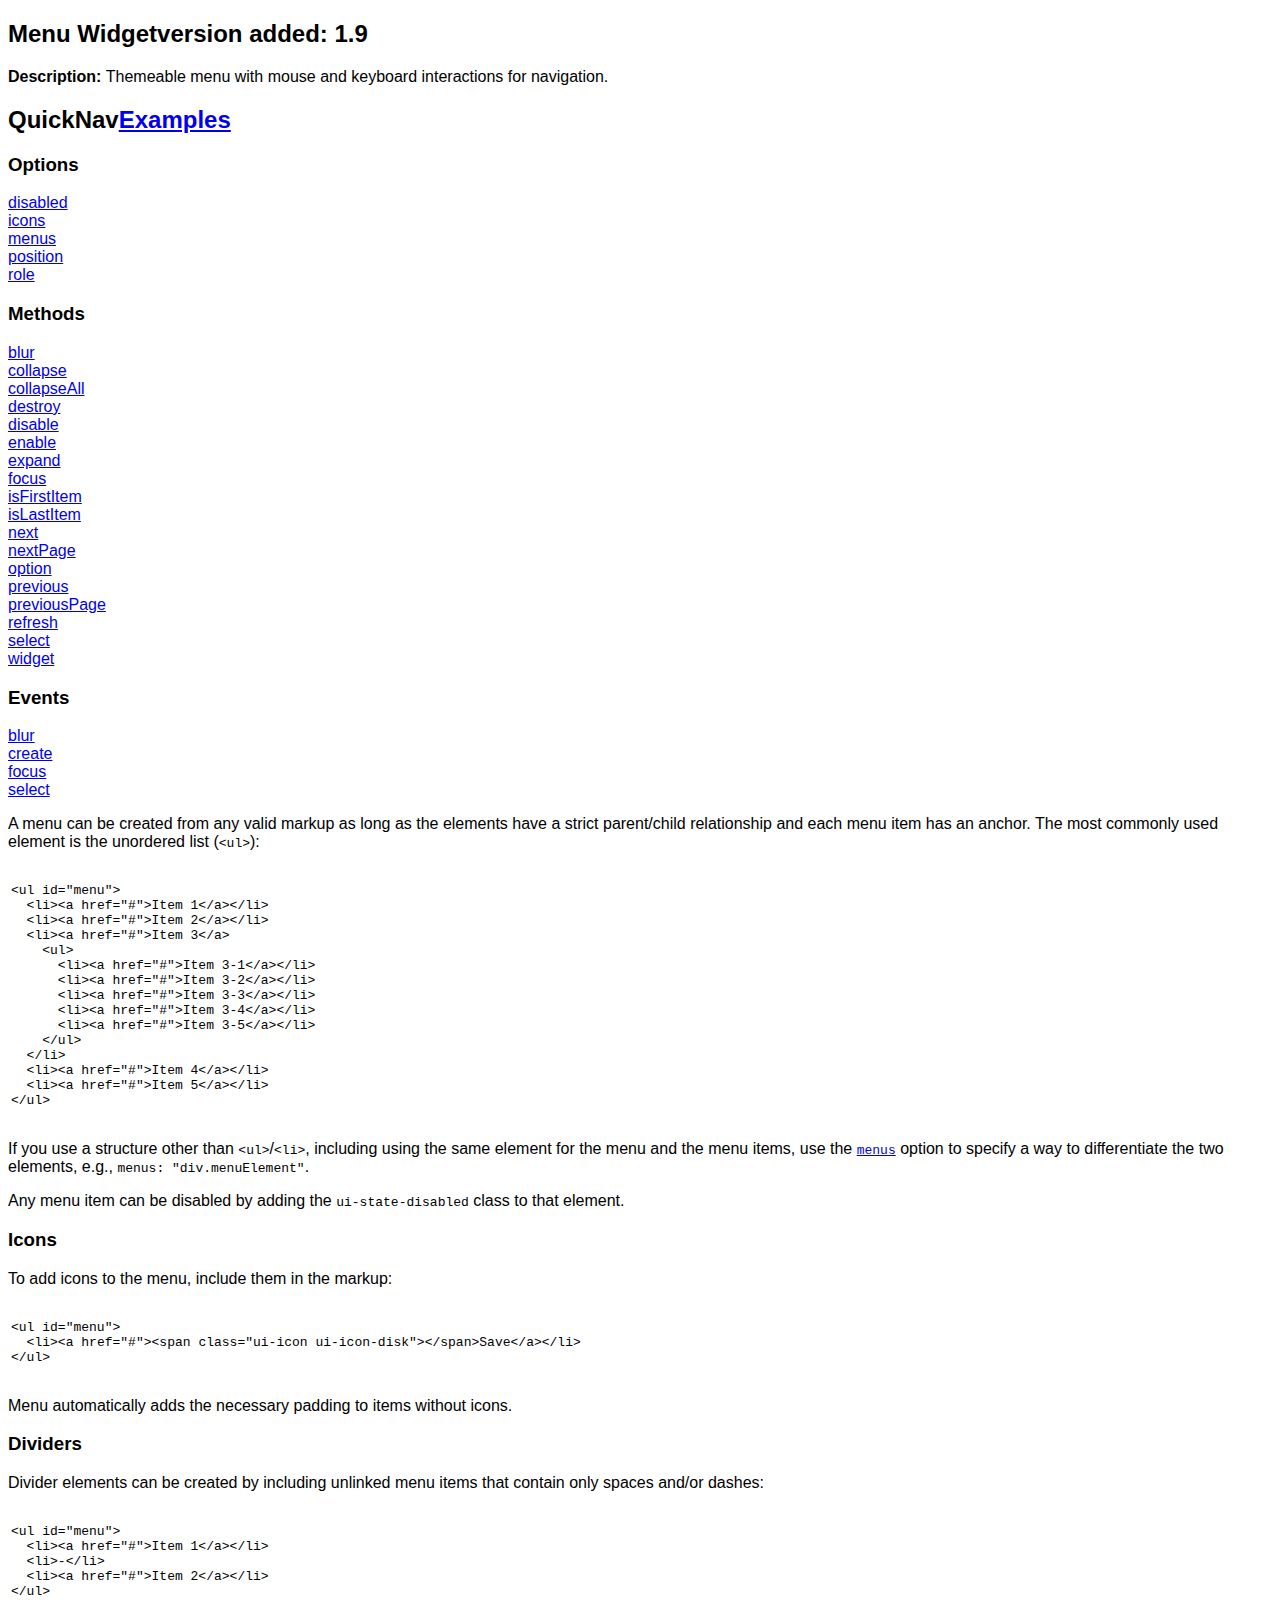
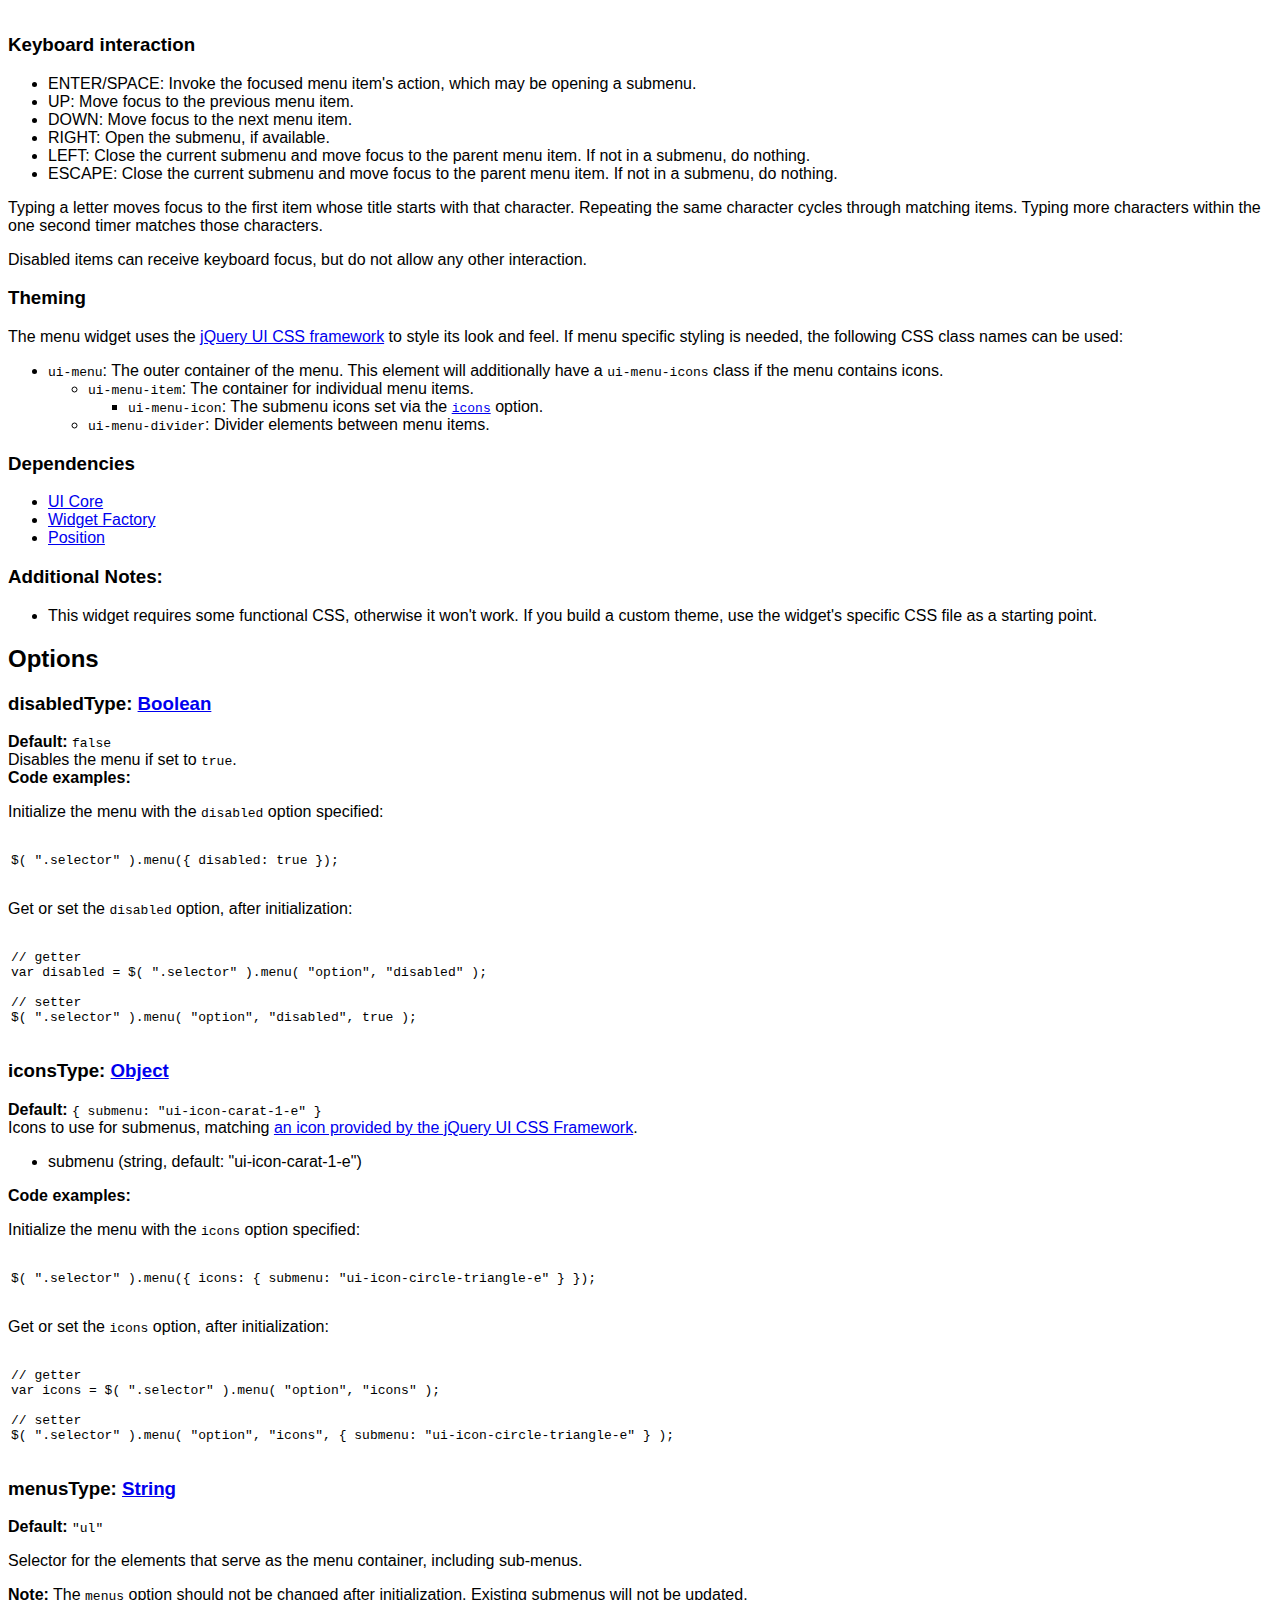
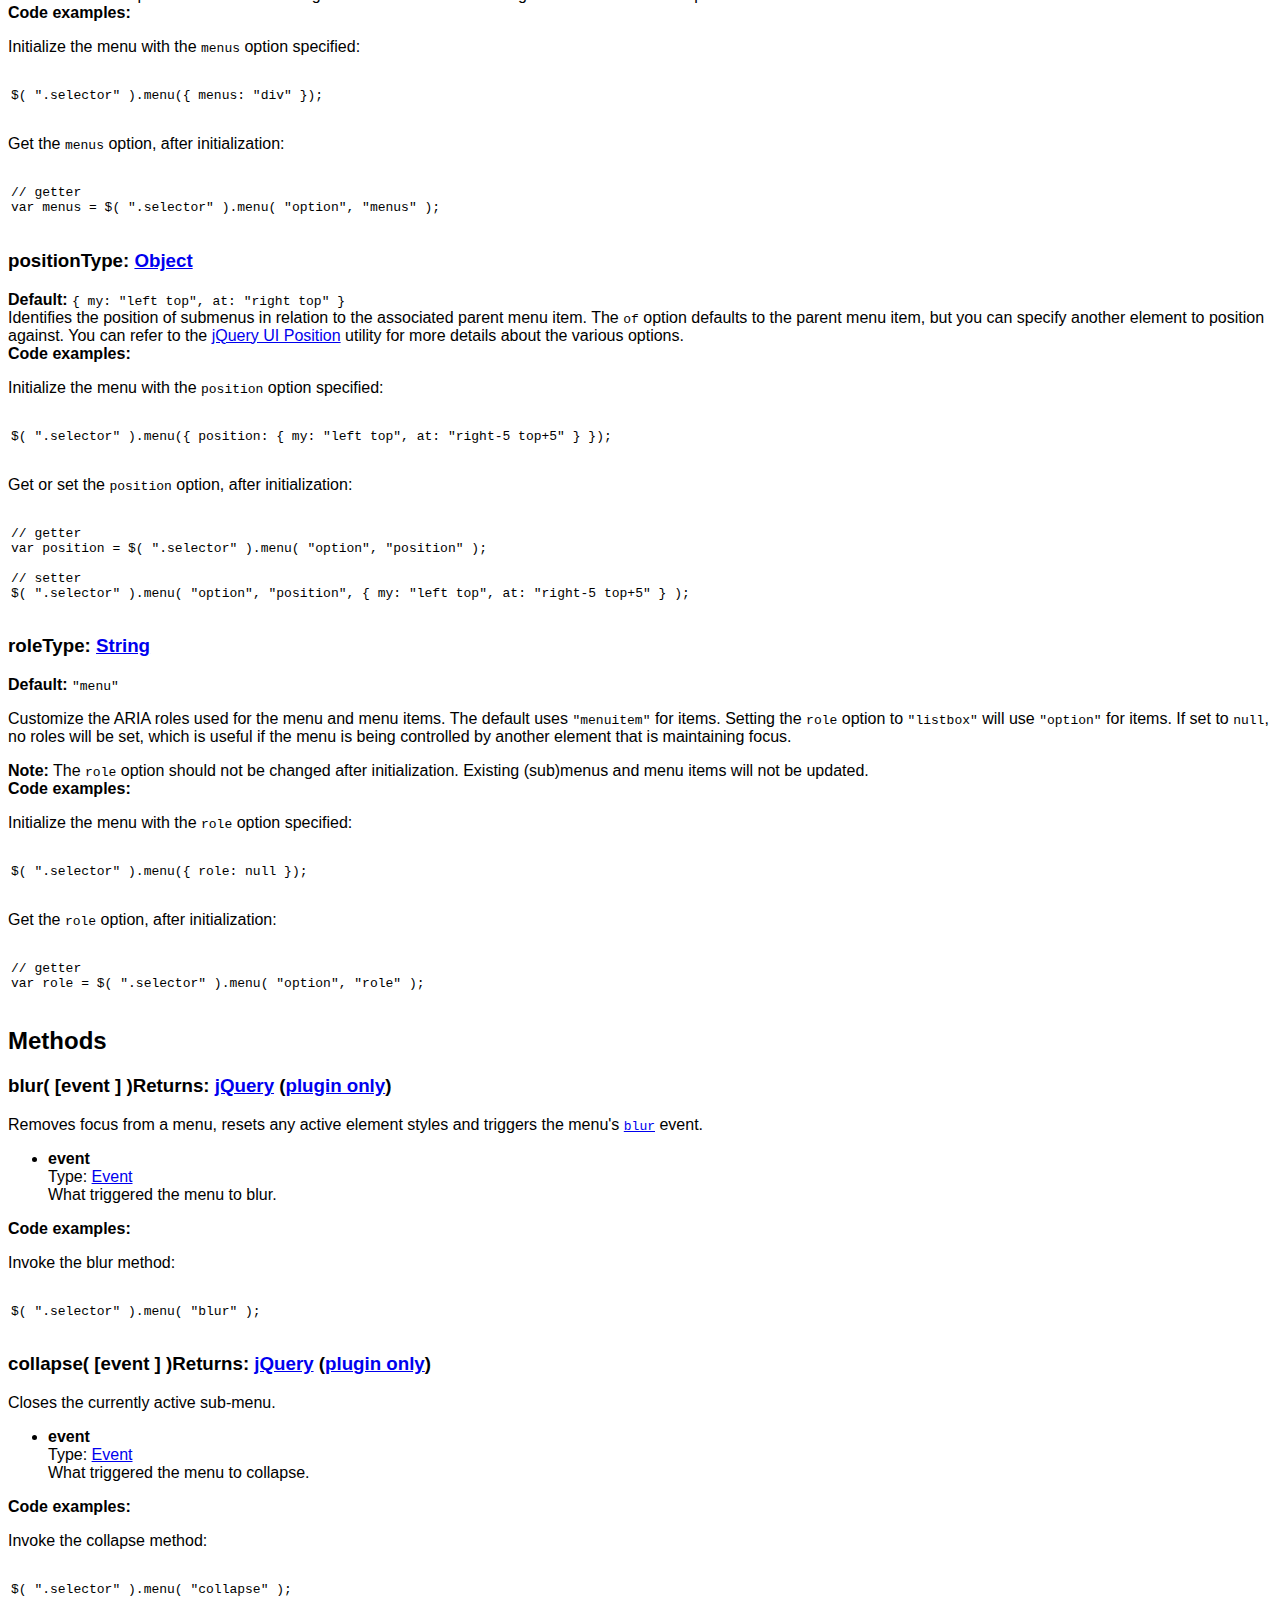
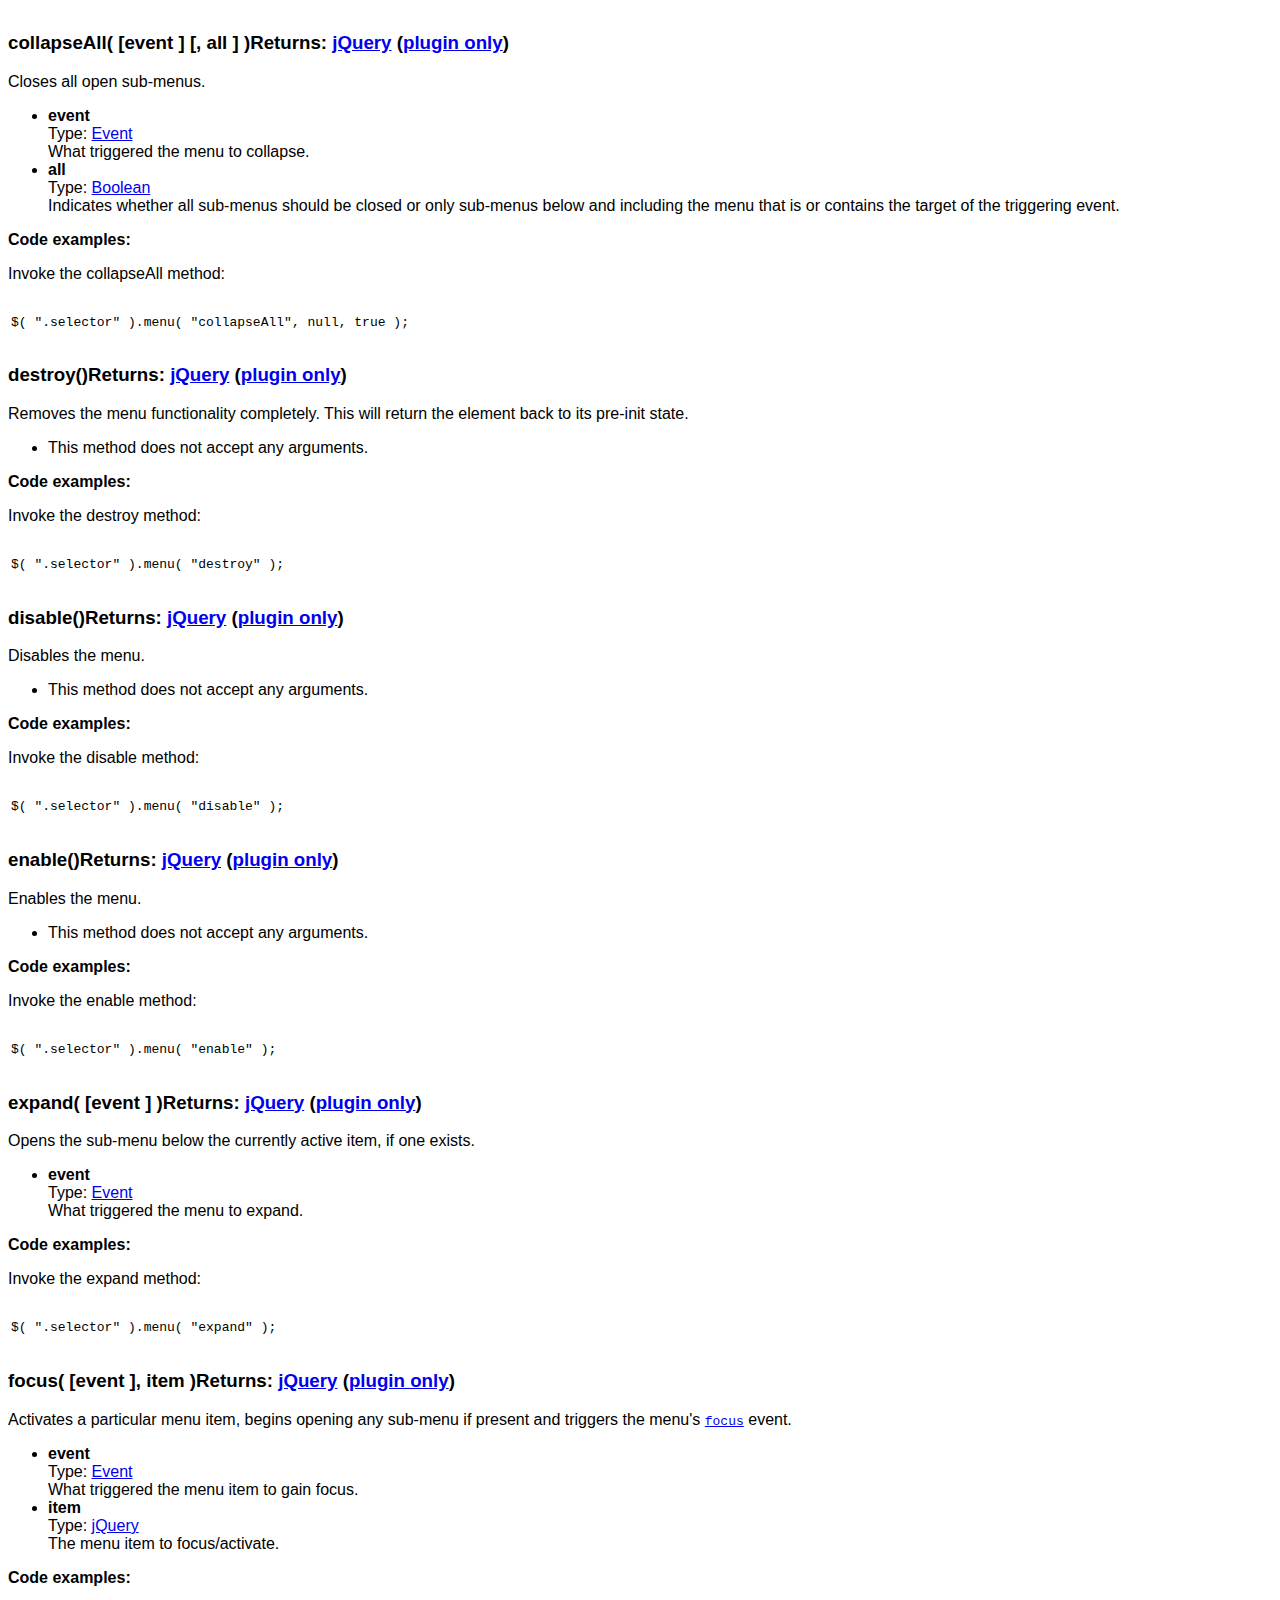
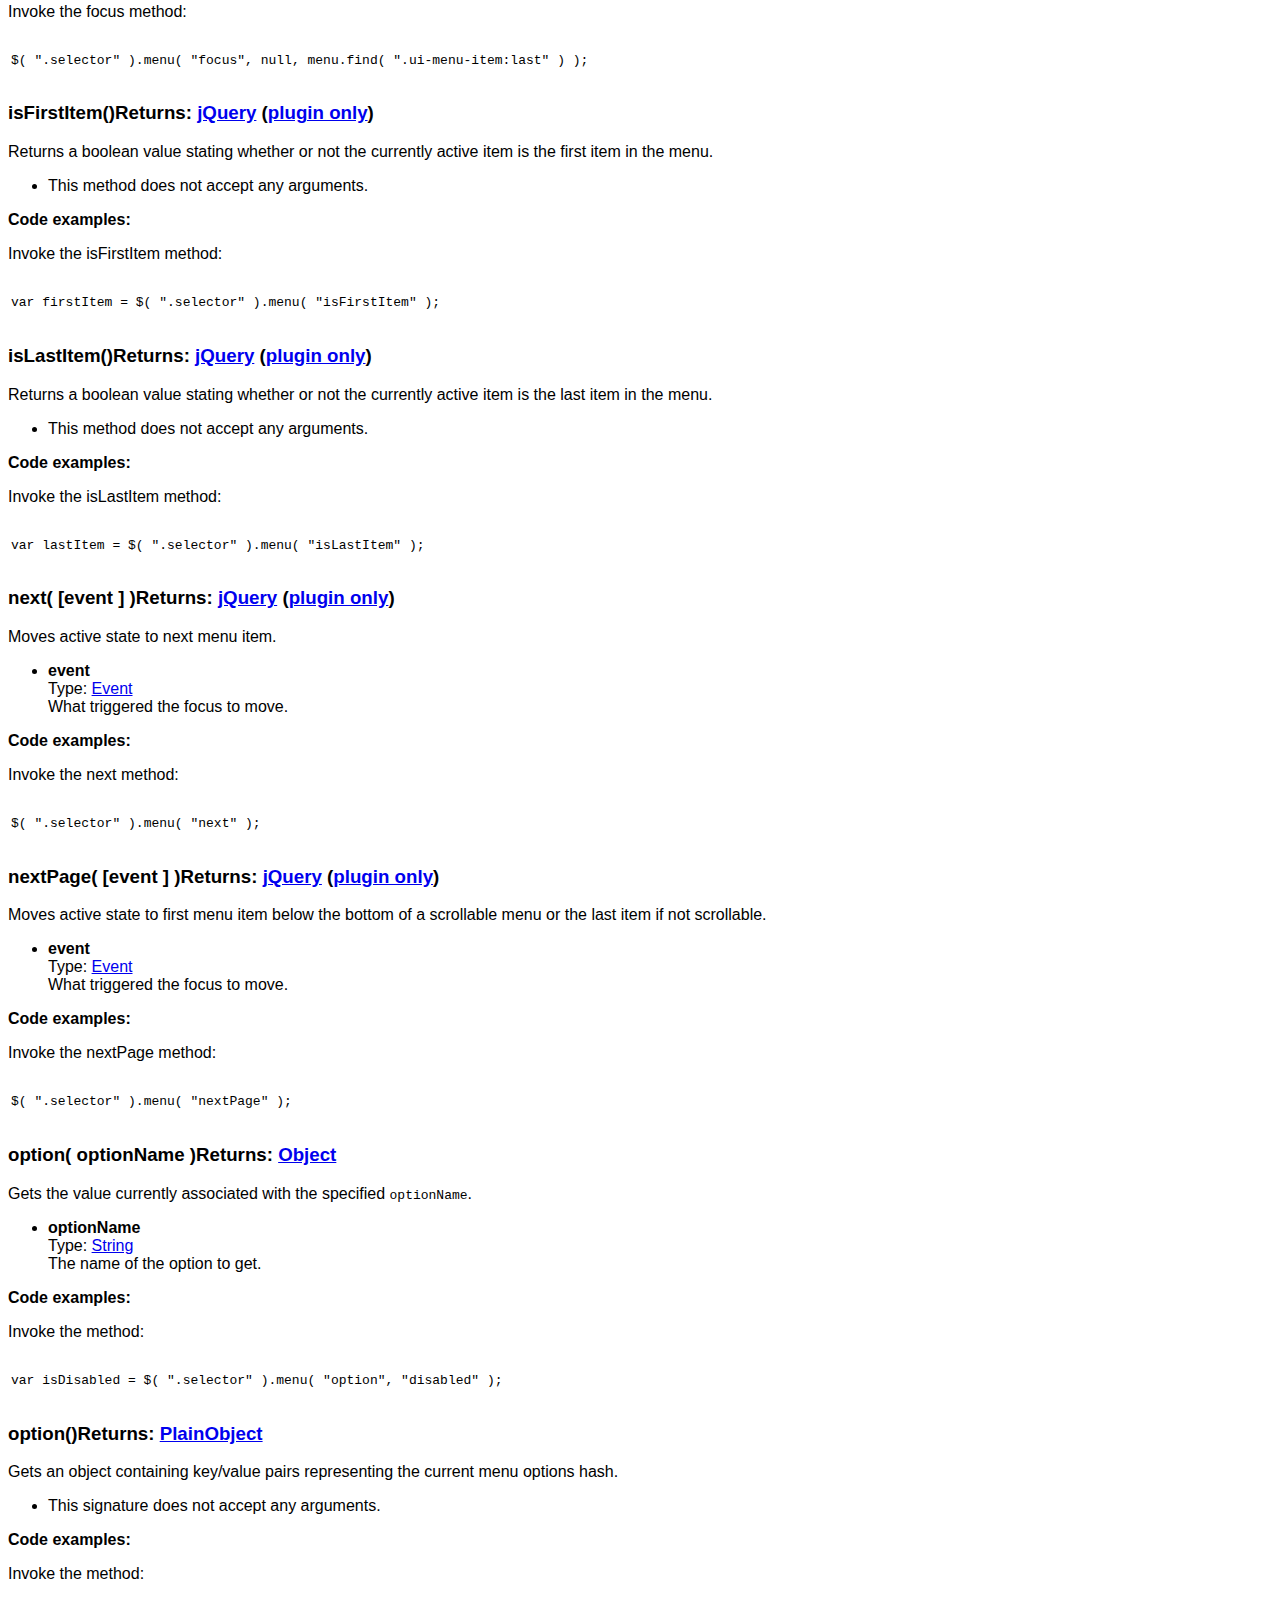
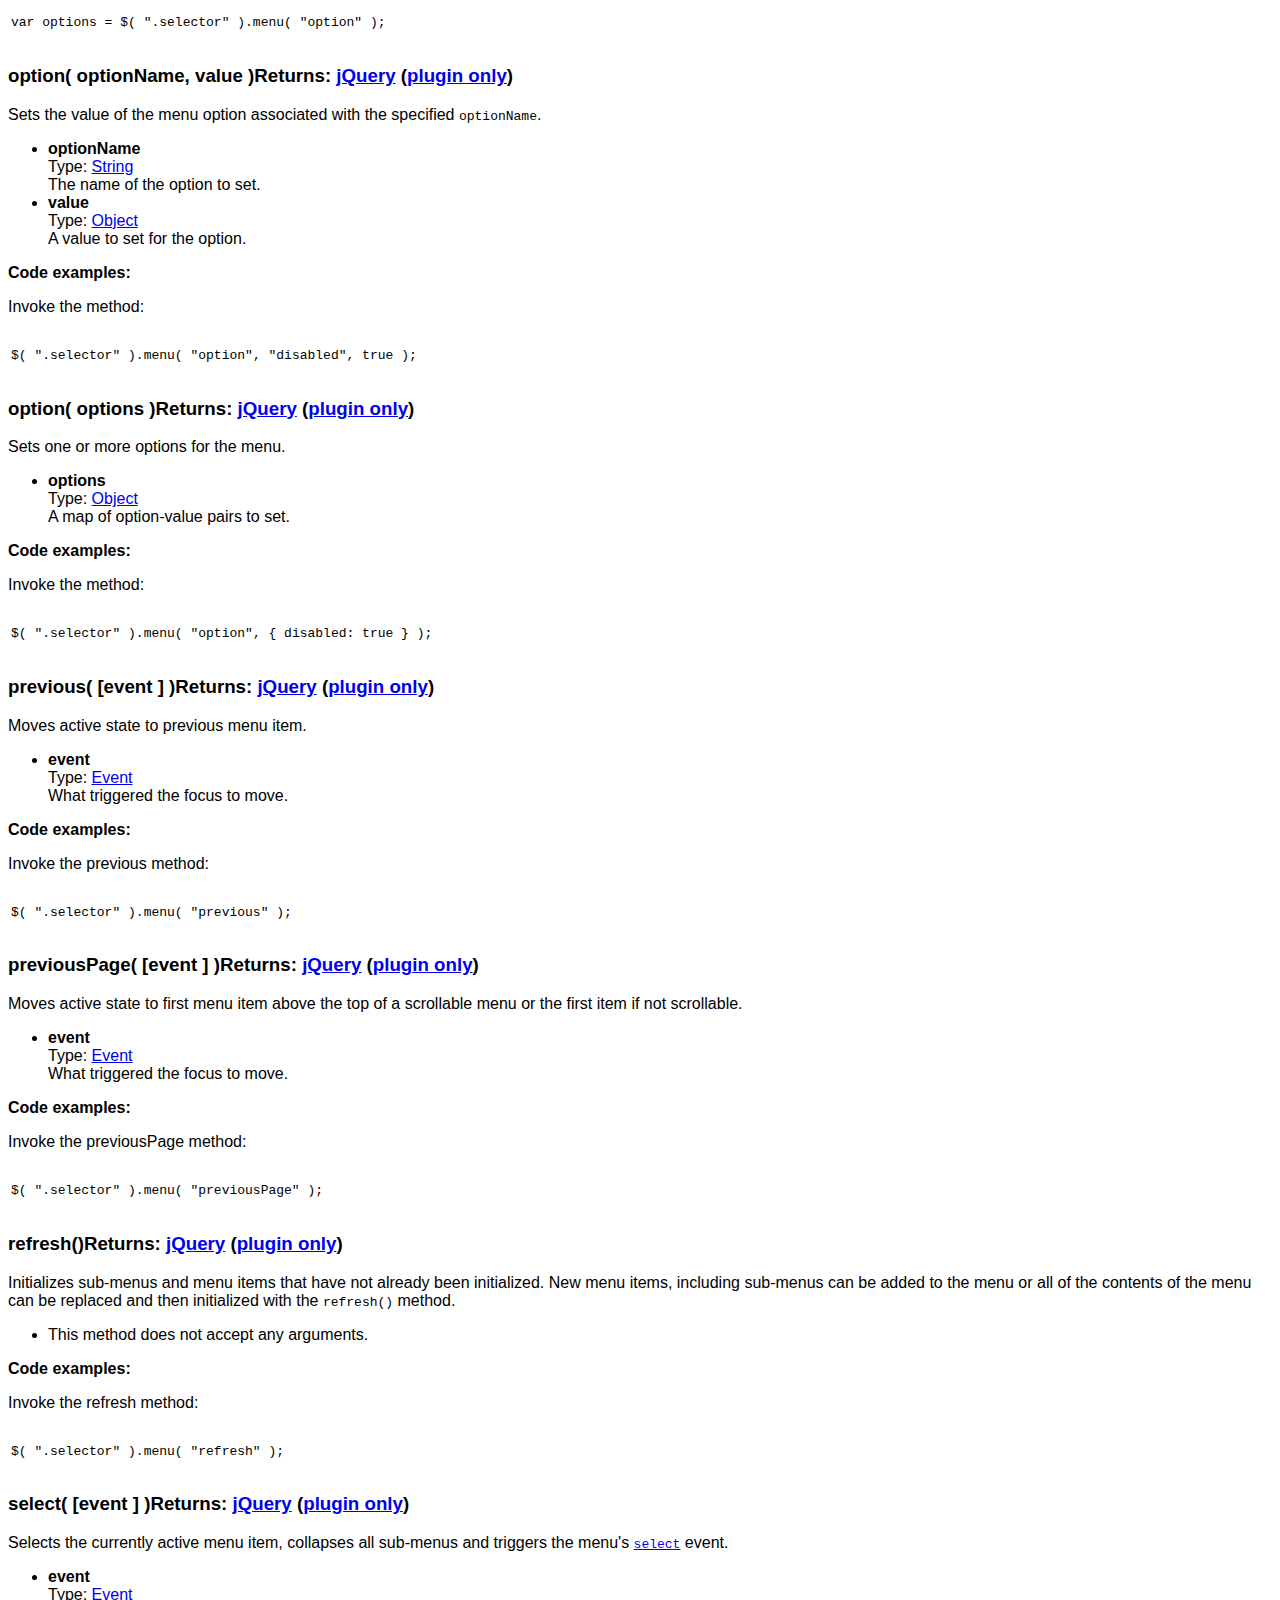
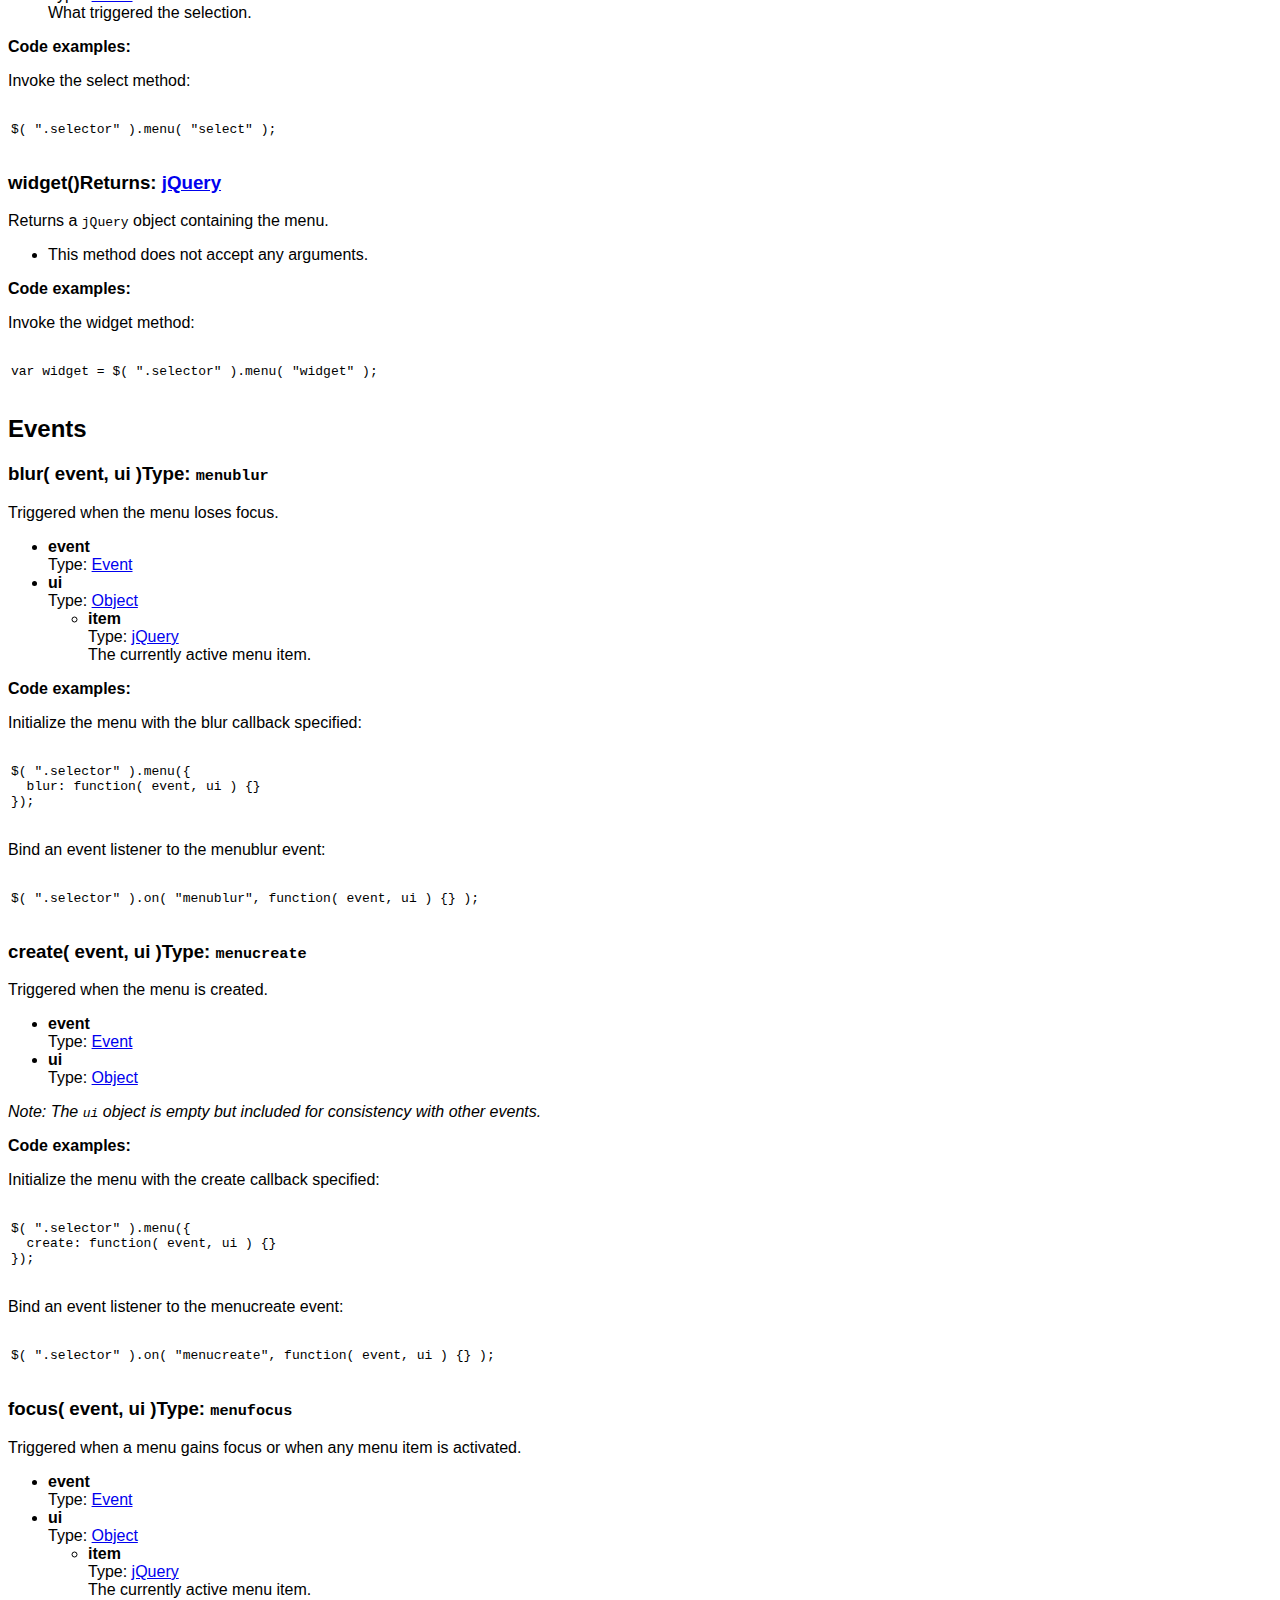
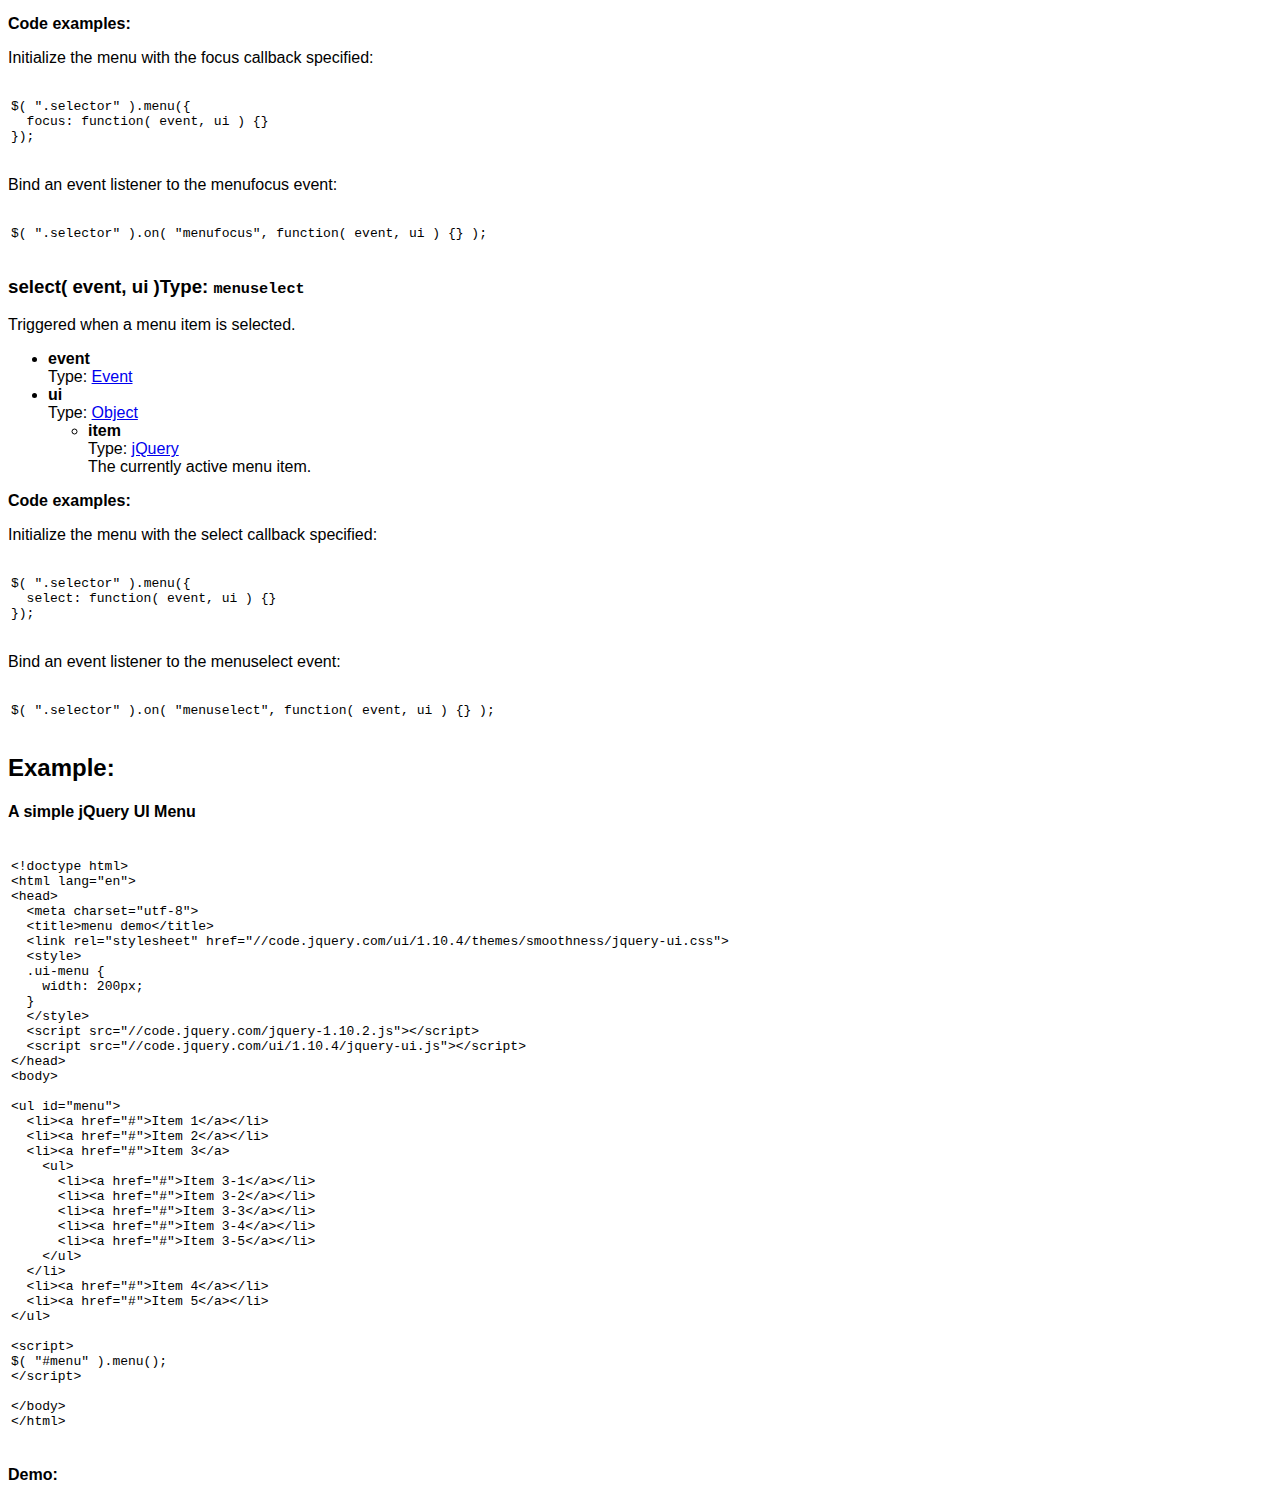
<file: jquery-ui/development-bundle/docs/menu.html>
<!doctype html>
<html lang="en">
<head>
	<meta charset="utf-8">
	<title>jQuery UI menu documentation</title>

	<style>
	body {
		font-family: "Trebuchet MS", "Arial", "Helvetica", "Verdana", "sans-serif"
	}
	.gutter {
		display: none;
	}
	</style>
</head>
<body>

<script>{
		"title":
			"Menu Widget",
		"excerpt":
			"\n\t\tThemeable menu with mouse and keyboard interactions for navigation.\n\t",
		"termSlugs": {
			"category": [
				"widgets"
			]
		}
	}</script><article id="menu1" class="entry widget"><h2 class="section-title">
<span>Menu Widget</span><span class="version-details">version added: 1.9</span>
</h2>
<div class="entry-wrapper">
<p class="desc"><strong>Description: </strong>
		Themeable menu with mouse and keyboard interactions for navigation.
	</p>
<section id="quick-nav"><header><h2>QuickNav<a href="#entry-examples">Examples</a>
</h2></header><div class="quick-nav-section">
<h3>Options</h3>
<div><a href="#option-disabled">disabled</a></div>
<div><a href="#option-icons">icons</a></div>
<div><a href="#option-menus">menus</a></div>
<div><a href="#option-position">position</a></div>
<div><a href="#option-role">role</a></div>
</div>
<div class="quick-nav-section">
<h3>Methods</h3>
<div><a href="#method-blur">blur</a></div>
<div><a href="#method-collapse">collapse</a></div>
<div><a href="#method-collapseAll">collapseAll</a></div>
<div><a href="#method-destroy">destroy</a></div>
<div><a href="#method-disable">disable</a></div>
<div><a href="#method-enable">enable</a></div>
<div><a href="#method-expand">expand</a></div>
<div><a href="#method-focus">focus</a></div>
<div><a href="#method-isFirstItem">isFirstItem</a></div>
<div><a href="#method-isLastItem">isLastItem</a></div>
<div><a href="#method-next">next</a></div>
<div><a href="#method-nextPage">nextPage</a></div>
<div><a href="#method-option">option</a></div>
<div><a href="#method-previous">previous</a></div>
<div><a href="#method-previousPage">previousPage</a></div>
<div><a href="#method-refresh">refresh</a></div>
<div><a href="#method-select">select</a></div>
<div><a href="#method-widget">widget</a></div>
</div>
<div class="quick-nav-section">
<h3>Events</h3>
<div><a href="#event-blur">blur</a></div>
<div><a href="#event-create">create</a></div>
<div><a href="#event-focus">focus</a></div>
<div><a href="#event-select">select</a></div>
</div></section><div class="longdesc" id="entry-longdesc">
		<p>A menu can be created from any valid markup as long as the elements have a strict parent/child relationship and each menu item has an anchor. The most commonly used element is the unordered list (<code>&lt;ul&gt;</code>):</p>

		<div class="syntaxhighlighter xml nogutter">
	<table>
		<tbody>
			<tr>
				<td class="gutter">
					
						<div class="line n1">1</div>
					
						<div class="line n2">2</div>
					
						<div class="line n3">3</div>
					
						<div class="line n4">4</div>
					
						<div class="line n5">5</div>
					
						<div class="line n6">6</div>
					
						<div class="line n7">7</div>
					
						<div class="line n8">8</div>
					
						<div class="line n9">9</div>
					
						<div class="line n10">10</div>
					
						<div class="line n11">11</div>
					
						<div class="line n12">12</div>
					
						<div class="line n13">13</div>
					
						<div class="line n14">14</div>
					
						<div class="line n15">15</div>
					
				</td>
				<td class="code">
					<pre><div class="container"><div class="line"><code><span class="tag">&lt;<span class="title">ul</span> <span class="attribute">id</span>=<span class="value">"menu"</span>&gt;</span></code></div></div><div class="container"><div class="line"><code>  <span class="tag">&lt;<span class="title">li</span>&gt;</span><span class="tag">&lt;<span class="title">a</span> <span class="attribute">href</span>=<span class="value">"#"</span>&gt;</span>Item 1<span class="tag">&lt;/<span class="title">a</span>&gt;</span><span class="tag">&lt;/<span class="title">li</span>&gt;</span></code></div></div><div class="container"><div class="line"><code>  <span class="tag">&lt;<span class="title">li</span>&gt;</span><span class="tag">&lt;<span class="title">a</span> <span class="attribute">href</span>=<span class="value">"#"</span>&gt;</span>Item 2<span class="tag">&lt;/<span class="title">a</span>&gt;</span><span class="tag">&lt;/<span class="title">li</span>&gt;</span></code></div></div><div class="container"><div class="line"><code>  <span class="tag">&lt;<span class="title">li</span>&gt;</span><span class="tag">&lt;<span class="title">a</span> <span class="attribute">href</span>=<span class="value">"#"</span>&gt;</span>Item 3<span class="tag">&lt;/<span class="title">a</span>&gt;</span></code></div></div><div class="container"><div class="line"><code>    <span class="tag">&lt;<span class="title">ul</span>&gt;</span></code></div></div><div class="container"><div class="line"><code>      <span class="tag">&lt;<span class="title">li</span>&gt;</span><span class="tag">&lt;<span class="title">a</span> <span class="attribute">href</span>=<span class="value">"#"</span>&gt;</span>Item 3-1<span class="tag">&lt;/<span class="title">a</span>&gt;</span><span class="tag">&lt;/<span class="title">li</span>&gt;</span></code></div></div><div class="container"><div class="line"><code>      <span class="tag">&lt;<span class="title">li</span>&gt;</span><span class="tag">&lt;<span class="title">a</span> <span class="attribute">href</span>=<span class="value">"#"</span>&gt;</span>Item 3-2<span class="tag">&lt;/<span class="title">a</span>&gt;</span><span class="tag">&lt;/<span class="title">li</span>&gt;</span></code></div></div><div class="container"><div class="line"><code>      <span class="tag">&lt;<span class="title">li</span>&gt;</span><span class="tag">&lt;<span class="title">a</span> <span class="attribute">href</span>=<span class="value">"#"</span>&gt;</span>Item 3-3<span class="tag">&lt;/<span class="title">a</span>&gt;</span><span class="tag">&lt;/<span class="title">li</span>&gt;</span></code></div></div><div class="container"><div class="line"><code>      <span class="tag">&lt;<span class="title">li</span>&gt;</span><span class="tag">&lt;<span class="title">a</span> <span class="attribute">href</span>=<span class="value">"#"</span>&gt;</span>Item 3-4<span class="tag">&lt;/<span class="title">a</span>&gt;</span><span class="tag">&lt;/<span class="title">li</span>&gt;</span></code></div></div><div class="container"><div class="line"><code>      <span class="tag">&lt;<span class="title">li</span>&gt;</span><span class="tag">&lt;<span class="title">a</span> <span class="attribute">href</span>=<span class="value">"#"</span>&gt;</span>Item 3-5<span class="tag">&lt;/<span class="title">a</span>&gt;</span><span class="tag">&lt;/<span class="title">li</span>&gt;</span></code></div></div><div class="container"><div class="line"><code>    <span class="tag">&lt;/<span class="title">ul</span>&gt;</span></code></div></div><div class="container"><div class="line"><code>  <span class="tag">&lt;/<span class="title">li</span>&gt;</span></code></div></div><div class="container"><div class="line"><code>  <span class="tag">&lt;<span class="title">li</span>&gt;</span><span class="tag">&lt;<span class="title">a</span> <span class="attribute">href</span>=<span class="value">"#"</span>&gt;</span>Item 4<span class="tag">&lt;/<span class="title">a</span>&gt;</span><span class="tag">&lt;/<span class="title">li</span>&gt;</span></code></div></div><div class="container"><div class="line"><code>  <span class="tag">&lt;<span class="title">li</span>&gt;</span><span class="tag">&lt;<span class="title">a</span> <span class="attribute">href</span>=<span class="value">"#"</span>&gt;</span>Item 5<span class="tag">&lt;/<span class="title">a</span>&gt;</span><span class="tag">&lt;/<span class="title">li</span>&gt;</span></code></div></div><div class="container"><div class="line"><code><span class="tag">&lt;/<span class="title">ul</span>&gt;</span></code></div></div></pre>
				</td>
			</tr>
		</tbody>
	</table>
</div>


		<p>If you use a structure other than <code>&lt;ul&gt;</code>/<code>&lt;li&gt;</code>, including using the same element for the menu and the menu items, use the <a href="#option-menus"><code>menus</code></a> option to specify a way to differentiate the two elements, e.g., <code>menus: "div.menuElement"</code>.</p>

		<p>Any menu item can be disabled by adding the <code>ui-state-disabled</code> class to that element.</p>

		<h3 id="icons">Icons</h3>

		<p>To add icons to the menu, include them in the markup:</p>

		<div class="syntaxhighlighter xml nogutter">
	<table>
		<tbody>
			<tr>
				<td class="gutter">
					
						<div class="line n1">1</div>
					
						<div class="line n2">2</div>
					
						<div class="line n3">3</div>
					
				</td>
				<td class="code">
					<pre><div class="container"><div class="line"><code><span class="tag">&lt;<span class="title">ul</span> <span class="attribute">id</span>=<span class="value">"menu"</span>&gt;</span></code></div></div><div class="container"><div class="line"><code>  <span class="tag">&lt;<span class="title">li</span>&gt;</span><span class="tag">&lt;<span class="title">a</span> <span class="attribute">href</span>=<span class="value">"#"</span>&gt;</span><span class="tag">&lt;<span class="title">span</span> <span class="attribute">class</span>=<span class="value">"ui-icon ui-icon-disk"</span>&gt;</span><span class="tag">&lt;/<span class="title">span</span>&gt;</span>Save<span class="tag">&lt;/<span class="title">a</span>&gt;</span><span class="tag">&lt;/<span class="title">li</span>&gt;</span></code></div></div><div class="container"><div class="line"><code><span class="tag">&lt;/<span class="title">ul</span>&gt;</span></code></div></div></pre>
				</td>
			</tr>
		</tbody>
	</table>
</div>

		<p>Menu automatically adds the necessary padding to items without icons.</p>

		<h3 id="dividers">Dividers</h3>

		<p>Divider elements can be created by including unlinked menu items that contain only spaces and/or dashes:</p>

		<div class="syntaxhighlighter xml nogutter">
	<table>
		<tbody>
			<tr>
				<td class="gutter">
					
						<div class="line n1">1</div>
					
						<div class="line n2">2</div>
					
						<div class="line n3">3</div>
					
						<div class="line n4">4</div>
					
						<div class="line n5">5</div>
					
				</td>
				<td class="code">
					<pre><div class="container"><div class="line"><code><span class="tag">&lt;<span class="title">ul</span> <span class="attribute">id</span>=<span class="value">"menu"</span>&gt;</span></code></div></div><div class="container"><div class="line"><code>  <span class="tag">&lt;<span class="title">li</span>&gt;</span><span class="tag">&lt;<span class="title">a</span> <span class="attribute">href</span>=<span class="value">"#"</span>&gt;</span>Item 1<span class="tag">&lt;/<span class="title">a</span>&gt;</span><span class="tag">&lt;/<span class="title">li</span>&gt;</span></code></div></div><div class="container"><div class="line"><code>  <span class="tag">&lt;<span class="title">li</span>&gt;</span>-<span class="tag">&lt;/<span class="title">li</span>&gt;</span></code></div></div><div class="container"><div class="line"><code>  <span class="tag">&lt;<span class="title">li</span>&gt;</span><span class="tag">&lt;<span class="title">a</span> <span class="attribute">href</span>=<span class="value">"#"</span>&gt;</span>Item 2<span class="tag">&lt;/<span class="title">a</span>&gt;</span><span class="tag">&lt;/<span class="title">li</span>&gt;</span></code></div></div><div class="container"><div class="line"><code><span class="tag">&lt;/<span class="title">ul</span>&gt;</span></code></div></div></pre>
				</td>
			</tr>
		</tbody>
	</table>
</div>


		<h3>Keyboard interaction</h3>

		<ul>
			<li>ENTER/SPACE: Invoke the focused menu item's action, which may be opening a submenu.</li>
			<li>UP: Move focus to the previous menu item.</li>
			<li>DOWN: Move focus to the next menu item.</li>
			<li>RIGHT: Open the submenu, if available.</li>
			<li>LEFT: Close the current submenu and move focus to the parent menu item. If not in a submenu, do nothing.</li>
			<li>ESCAPE: Close the current submenu and move focus to the parent menu item. If not in a submenu, do nothing.</li>
		</ul>

		<p>Typing a letter moves focus to the first item whose title starts with that character. Repeating the same character cycles through matching items. Typing more characters within the one second timer matches those characters.</p>

		<p>Disabled items can receive keyboard focus, but do not allow any other interaction.</p>

		<div>
	<h3 id="theming">Theming</h3>

	<p>The menu widget uses the <a href="/theming/css-framework/">jQuery UI CSS framework</a> to style its look and feel. If menu specific styling is needed, the following CSS class names can be used:</p>
</div>

		<ul>
			<li>
				<code>ui-menu</code>: The outer container of the menu. This element will additionally have a <code>ui-menu-icons</code> class if the menu contains icons.
				<ul>
					<li>
						<code>ui-menu-item</code>: The container for individual menu items.
						<ul>
							<li>
<code>ui-menu-icon</code>: The submenu icons set via the <a href="#option-icons"><code>icons</code></a> option.</li>
						</ul>
					</li>
					<li>
<code>ui-menu-divider</code>: Divider elements between menu items.</li>
				</ul>
			</li>
		</ul>

		<h3>Dependencies</h3>
		<ul>
			<li><a href="/category/ui-core/">UI Core</a></li>
			<li><a href="/jQuery.widget/">Widget Factory</a></li>
			<li><a href="/position/">Position</a></li>
		</ul>
	</div>
<h3>Additional Notes:</h3>
<div class="longdesc"><ul><li>
			This widget requires some functional CSS, otherwise it won't work. If you build a custom theme, use the widget's specific CSS file as a starting point.
		</li></ul></div>
<section id="options"><header><h2>Options</h2></header><div id="option-disabled" class="api-item first-item">
<h3>disabled<span class="option-type"><strong>Type: </strong><a href="http://api.jquery.com/Types/#Boolean">Boolean</a></span>
</h3>
<div class="default">
<strong>Default: </strong><code>false</code>
</div>
<div>Disables the menu if set to <code>true</code>.</div>
<strong>Code examples:</strong><p>Initialize the menu with the <code>disabled</code> option specified:</p>
<div class="syntaxhighlighter javascript nogutter">
	<table>
		<tbody>
			<tr>
				<td class="gutter">
					
						<div class="line n1">1</div>
					
				</td>
				<td class="code">
					<pre><div class="container"><div class="line"><code>$( <span class="string">".selector"</span> ).menu({ disabled: <span class="literal">true</span> });</code></div></div></pre>
				</td>
			</tr>
		</tbody>
	</table>
</div>

<p>Get or set the <code>disabled</code> option, after initialization:</p>
<div class="syntaxhighlighter javascript nogutter">
	<table>
		<tbody>
			<tr>
				<td class="gutter">
					
						<div class="line n1">1</div>
					
						<div class="line n2">2</div>
					
						<div class="line n3">3</div>
					
						<div class="line n4">4</div>
					
						<div class="line n5">5</div>
					
				</td>
				<td class="code">
					<pre><div class="container"><div class="line"><code><span class="comment">// getter</span></code></div></div><div class="container"><div class="line"><code><span class="keyword">var</span> disabled = $( <span class="string">".selector"</span> ).menu( <span class="string">"option"</span>, <span class="string">"disabled"</span> );</code></div></div><div class="container"><div class="line"><code> </code></div></div><div class="container"><div class="line"><code><span class="comment">// setter</span></code></div></div><div class="container"><div class="line"><code>$( <span class="string">".selector"</span> ).menu( <span class="string">"option"</span>, <span class="string">"disabled"</span>, <span class="literal">true</span> );</code></div></div></pre>
				</td>
			</tr>
		</tbody>
	</table>
</div>

</div>
<div id="option-icons" class="api-item">
<h3>icons<span class="option-type"><strong>Type: </strong><a href="http://api.jquery.com/Types/#Object">Object</a></span>
</h3>
<div class="default">
<strong>Default: </strong><code>{ submenu: "ui-icon-carat-1-e" }</code>
</div>
<div>
				Icons to use for submenus, matching <a href="/theming/icons/">an icon provided by the jQuery UI CSS Framework</a>.
				<ul>
					<li>submenu (string, default: "ui-icon-carat-1-e")</li>
				</ul>
			</div>
<strong>Code examples:</strong><p>Initialize the menu with the <code>icons</code> option specified:</p>
<div class="syntaxhighlighter javascript nogutter">
	<table>
		<tbody>
			<tr>
				<td class="gutter">
					
						<div class="line n1">1</div>
					
				</td>
				<td class="code">
					<pre><div class="container"><div class="line"><code>$( <span class="string">".selector"</span> ).menu({ icons: { submenu: <span class="string">"ui-icon-circle-triangle-e"</span> } });</code></div></div></pre>
				</td>
			</tr>
		</tbody>
	</table>
</div>

<p>Get or set the <code>icons</code> option, after initialization:</p>
<div class="syntaxhighlighter javascript nogutter">
	<table>
		<tbody>
			<tr>
				<td class="gutter">
					
						<div class="line n1">1</div>
					
						<div class="line n2">2</div>
					
						<div class="line n3">3</div>
					
						<div class="line n4">4</div>
					
						<div class="line n5">5</div>
					
				</td>
				<td class="code">
					<pre><div class="container"><div class="line"><code><span class="comment">// getter</span></code></div></div><div class="container"><div class="line"><code><span class="keyword">var</span> icons = $( <span class="string">".selector"</span> ).menu( <span class="string">"option"</span>, <span class="string">"icons"</span> );</code></div></div><div class="container"><div class="line"><code> </code></div></div><div class="container"><div class="line"><code><span class="comment">// setter</span></code></div></div><div class="container"><div class="line"><code>$( <span class="string">".selector"</span> ).menu( <span class="string">"option"</span>, <span class="string">"icons"</span>, { submenu: <span class="string">"ui-icon-circle-triangle-e"</span> } );</code></div></div></pre>
				</td>
			</tr>
		</tbody>
	</table>
</div>

</div>
<div id="option-menus" class="api-item">
<h3>menus<span class="option-type"><strong>Type: </strong><a href="http://api.jquery.com/Types/#String">String</a></span>
</h3>
<div class="default">
<strong>Default: </strong><code>"ul"</code>
</div>
<div>
				<p>Selector for the elements that serve as the menu container, including sub-menus.</p>
				<div class="warning">
<strong>Note:</strong> The <code>menus</code> option should not be changed after initialization. Existing submenus will not be updated.</div>
			</div>
<strong>Code examples:</strong><p>Initialize the menu with the <code>menus</code> option specified:</p>
<div class="syntaxhighlighter javascript nogutter">
	<table>
		<tbody>
			<tr>
				<td class="gutter">
					
						<div class="line n1">1</div>
					
				</td>
				<td class="code">
					<pre><div class="container"><div class="line"><code>$( <span class="string">".selector"</span> ).menu({ menus: <span class="string">"div"</span> });</code></div></div></pre>
				</td>
			</tr>
		</tbody>
	</table>
</div>

<p>Get the <code>menus</code> option, after initialization:</p>
<div class="syntaxhighlighter javascript nogutter">
	<table>
		<tbody>
			<tr>
				<td class="gutter">
					
						<div class="line n1">1</div>
					
						<div class="line n2">2</div>
					
				</td>
				<td class="code">
					<pre><div class="container"><div class="line"><code><span class="comment">// getter</span></code></div></div><div class="container"><div class="line"><code><span class="keyword">var</span> menus = $( <span class="string">".selector"</span> ).menu( <span class="string">"option"</span>, <span class="string">"menus"</span> );</code></div></div></pre>
				</td>
			</tr>
		</tbody>
	</table>
</div>

</div>
<div id="option-position" class="api-item">
<h3>position<span class="option-type"><strong>Type: </strong><a href="http://api.jquery.com/Types/#Object">Object</a></span>
</h3>
<div class="default">
<strong>Default: </strong><code>{ my: "left top", at: "right top" }</code>
</div>
<div>Identifies the position of submenus in relation to the associated parent menu item. The <code>of</code> option defaults to the parent menu item, but you can specify another element to position against. You can refer to the <a href="/position/">jQuery UI Position</a> utility for more details about the various options.</div>
<strong>Code examples:</strong><p>Initialize the menu with the <code>position</code> option specified:</p>
<div class="syntaxhighlighter javascript nogutter">
	<table>
		<tbody>
			<tr>
				<td class="gutter">
					
						<div class="line n1">1</div>
					
				</td>
				<td class="code">
					<pre><div class="container"><div class="line"><code>$( <span class="string">".selector"</span> ).menu({ position: { my: <span class="string">"left top"</span>, at: <span class="string">"right-5 top+5"</span> } });</code></div></div></pre>
				</td>
			</tr>
		</tbody>
	</table>
</div>

<p>Get or set the <code>position</code> option, after initialization:</p>
<div class="syntaxhighlighter javascript nogutter">
	<table>
		<tbody>
			<tr>
				<td class="gutter">
					
						<div class="line n1">1</div>
					
						<div class="line n2">2</div>
					
						<div class="line n3">3</div>
					
						<div class="line n4">4</div>
					
						<div class="line n5">5</div>
					
				</td>
				<td class="code">
					<pre><div class="container"><div class="line"><code><span class="comment">// getter</span></code></div></div><div class="container"><div class="line"><code><span class="keyword">var</span> position = $( <span class="string">".selector"</span> ).menu( <span class="string">"option"</span>, <span class="string">"position"</span> );</code></div></div><div class="container"><div class="line"><code> </code></div></div><div class="container"><div class="line"><code><span class="comment">// setter</span></code></div></div><div class="container"><div class="line"><code>$( <span class="string">".selector"</span> ).menu( <span class="string">"option"</span>, <span class="string">"position"</span>, { my: <span class="string">"left top"</span>, at: <span class="string">"right-5 top+5"</span> } );</code></div></div></pre>
				</td>
			</tr>
		</tbody>
	</table>
</div>

</div>
<div id="option-role" class="api-item">
<h3>role<span class="option-type"><strong>Type: </strong><a href="http://api.jquery.com/Types/#String">String</a></span>
</h3>
<div class="default">
<strong>Default: </strong><code>"menu"</code>
</div>
<div>
				<p>Customize the ARIA roles used for the menu and menu items. The default uses <code>"menuitem"</code> for items. Setting the <code>role</code> option to <code>"listbox"</code> will use <code>"option"</code> for items. If set to <code>null</code>, no roles will be set, which is useful if the menu is being controlled by another element that is maintaining focus.</p>
				<div class="warning">
<strong>Note:</strong> The <code>role</code> option should not be changed after initialization. Existing (sub)menus and menu items will not be updated.</div>
			</div>
<strong>Code examples:</strong><p>Initialize the menu with the <code>role</code> option specified:</p>
<div class="syntaxhighlighter javascript nogutter">
	<table>
		<tbody>
			<tr>
				<td class="gutter">
					
						<div class="line n1">1</div>
					
				</td>
				<td class="code">
					<pre><div class="container"><div class="line"><code>$( <span class="string">".selector"</span> ).menu({ role: <span class="literal">null</span> });</code></div></div></pre>
				</td>
			</tr>
		</tbody>
	</table>
</div>

<p>Get the <code>role</code> option, after initialization:</p>
<div class="syntaxhighlighter javascript nogutter">
	<table>
		<tbody>
			<tr>
				<td class="gutter">
					
						<div class="line n1">1</div>
					
						<div class="line n2">2</div>
					
				</td>
				<td class="code">
					<pre><div class="container"><div class="line"><code><span class="comment">// getter</span></code></div></div><div class="container"><div class="line"><code><span class="keyword">var</span> role = $( <span class="string">".selector"</span> ).menu( <span class="string">"option"</span>, <span class="string">"role"</span> );</code></div></div></pre>
				</td>
			</tr>
		</tbody>
	</table>
</div>

</div></section><section id="methods"><header><h2>Methods</h2></header><div id="method-blur"><div class="api-item first-item">
<h3>blur(  [event ] )<span class="returns">Returns: <a href="http://api.jquery.com/Types/#jQuery">jQuery</a> (<a href="http://learn.jquery.com/jquery-ui/widget-factory/widget-method-invocation/">plugin only</a>)</span>
</h3>
<div>
				Removes focus from a menu, resets any active element styles and triggers the menu's <a href="#event-blur"><code>blur</code></a> event.
			</div>
<ul><li>
<div><strong>event</strong></div>
<div>Type: <a href="http://api.jquery.com/Types/#Event">Event</a>
</div>
<div>What triggered the menu to blur.</div>
</li></ul>
<div>
<strong>Code examples:</strong><p>Invoke the blur method:</p>
<div class="syntaxhighlighter javascript nogutter">
	<table>
		<tbody>
			<tr>
				<td class="gutter">
					
						<div class="line n1">1</div>
					
				</td>
				<td class="code">
					<pre><div class="container"><div class="line"><code>$( <span class="string">".selector"</span> ).menu( <span class="string">"blur"</span> );</code></div></div></pre>
				</td>
			</tr>
		</tbody>
	</table>
</div>

</div>
</div></div>
<div id="method-collapse"><div class="api-item">
<h3>collapse(  [event ] )<span class="returns">Returns: <a href="http://api.jquery.com/Types/#jQuery">jQuery</a> (<a href="http://learn.jquery.com/jquery-ui/widget-factory/widget-method-invocation/">plugin only</a>)</span>
</h3>
<div>
				Closes the currently active sub-menu.
			</div>
<ul><li>
<div><strong>event</strong></div>
<div>Type: <a href="http://api.jquery.com/Types/#Event">Event</a>
</div>
<div>What triggered the menu to collapse.</div>
</li></ul>
<div>
<strong>Code examples:</strong><p>Invoke the collapse method:</p>
<div class="syntaxhighlighter javascript nogutter">
	<table>
		<tbody>
			<tr>
				<td class="gutter">
					
						<div class="line n1">1</div>
					
				</td>
				<td class="code">
					<pre><div class="container"><div class="line"><code>$( <span class="string">".selector"</span> ).menu( <span class="string">"collapse"</span> );</code></div></div></pre>
				</td>
			</tr>
		</tbody>
	</table>
</div>

</div>
</div></div>
<div id="method-collapseAll"><div class="api-item">
<h3>collapseAll(  [event ] [, all ] )<span class="returns">Returns: <a href="http://api.jquery.com/Types/#jQuery">jQuery</a> (<a href="http://learn.jquery.com/jquery-ui/widget-factory/widget-method-invocation/">plugin only</a>)</span>
</h3>
<div>
				Closes all open sub-menus.
			</div>
<ul>
<li>
<div><strong>event</strong></div>
<div>Type: <a href="http://api.jquery.com/Types/#Event">Event</a>
</div>
<div>What triggered the menu to collapse.</div>
</li>
<li>
<div><strong>all</strong></div>
<div>Type: <a href="http://api.jquery.com/Types/#Boolean">Boolean</a>
</div>
<div>Indicates whether all sub-menus should be closed or only sub-menus below and including the menu that is or contains the target of the triggering event.</div>
</li>
</ul>
<div>
<strong>Code examples:</strong><p>Invoke the collapseAll method:</p>
<div class="syntaxhighlighter javascript nogutter">
	<table>
		<tbody>
			<tr>
				<td class="gutter">
					
						<div class="line n1">1</div>
					
				</td>
				<td class="code">
					<pre><div class="container"><div class="line"><code>$( <span class="string">".selector"</span> ).menu( <span class="string">"collapseAll"</span>, <span class="literal">null</span>, <span class="literal">true</span> );</code></div></div></pre>
				</td>
			</tr>
		</tbody>
	</table>
</div>

</div>
</div></div>
<div id="method-destroy"><div class="api-item">
<h3>destroy()<span class="returns">Returns: <a href="http://api.jquery.com/Types/#jQuery">jQuery</a> (<a href="http://learn.jquery.com/jquery-ui/widget-factory/widget-method-invocation/">plugin only</a>)</span>
</h3>
<div>
		Removes the menu functionality completely. This will return the element back to its pre-init state.
	</div>
<ul><li><div class="null-signature">This method does not accept any arguments.</div></li></ul>
<div>
<strong>Code examples:</strong><p>Invoke the destroy method:</p>
<div class="syntaxhighlighter javascript nogutter">
	<table>
		<tbody>
			<tr>
				<td class="gutter">
					
						<div class="line n1">1</div>
					
				</td>
				<td class="code">
					<pre><div class="container"><div class="line"><code>$( <span class="string">".selector"</span> ).menu( <span class="string">"destroy"</span> );</code></div></div></pre>
				</td>
			</tr>
		</tbody>
	</table>
</div>

</div>
</div></div>
<div id="method-disable"><div class="api-item">
<h3>disable()<span class="returns">Returns: <a href="http://api.jquery.com/Types/#jQuery">jQuery</a> (<a href="http://learn.jquery.com/jquery-ui/widget-factory/widget-method-invocation/">plugin only</a>)</span>
</h3>
<div>
		Disables the menu.
	</div>
<ul><li><div class="null-signature">This method does not accept any arguments.</div></li></ul>
<div>
<strong>Code examples:</strong><p>Invoke the disable method:</p>
<div class="syntaxhighlighter javascript nogutter">
	<table>
		<tbody>
			<tr>
				<td class="gutter">
					
						<div class="line n1">1</div>
					
				</td>
				<td class="code">
					<pre><div class="container"><div class="line"><code>$( <span class="string">".selector"</span> ).menu( <span class="string">"disable"</span> );</code></div></div></pre>
				</td>
			</tr>
		</tbody>
	</table>
</div>

</div>
</div></div>
<div id="method-enable"><div class="api-item">
<h3>enable()<span class="returns">Returns: <a href="http://api.jquery.com/Types/#jQuery">jQuery</a> (<a href="http://learn.jquery.com/jquery-ui/widget-factory/widget-method-invocation/">plugin only</a>)</span>
</h3>
<div>
		Enables the menu.
	</div>
<ul><li><div class="null-signature">This method does not accept any arguments.</div></li></ul>
<div>
<strong>Code examples:</strong><p>Invoke the enable method:</p>
<div class="syntaxhighlighter javascript nogutter">
	<table>
		<tbody>
			<tr>
				<td class="gutter">
					
						<div class="line n1">1</div>
					
				</td>
				<td class="code">
					<pre><div class="container"><div class="line"><code>$( <span class="string">".selector"</span> ).menu( <span class="string">"enable"</span> );</code></div></div></pre>
				</td>
			</tr>
		</tbody>
	</table>
</div>

</div>
</div></div>
<div id="method-expand"><div class="api-item">
<h3>expand(  [event ] )<span class="returns">Returns: <a href="http://api.jquery.com/Types/#jQuery">jQuery</a> (<a href="http://learn.jquery.com/jquery-ui/widget-factory/widget-method-invocation/">plugin only</a>)</span>
</h3>
<div>
				Opens the sub-menu below the currently active item, if one exists.
			</div>
<ul><li>
<div><strong>event</strong></div>
<div>Type: <a href="http://api.jquery.com/Types/#Event">Event</a>
</div>
<div>What triggered the menu to expand.</div>
</li></ul>
<div>
<strong>Code examples:</strong><p>Invoke the expand method:</p>
<div class="syntaxhighlighter javascript nogutter">
	<table>
		<tbody>
			<tr>
				<td class="gutter">
					
						<div class="line n1">1</div>
					
				</td>
				<td class="code">
					<pre><div class="container"><div class="line"><code>$( <span class="string">".selector"</span> ).menu( <span class="string">"expand"</span> );</code></div></div></pre>
				</td>
			</tr>
		</tbody>
	</table>
</div>

</div>
</div></div>
<div id="method-focus"><div class="api-item">
<h3>focus(  [event ], item )<span class="returns">Returns: <a href="http://api.jquery.com/Types/#jQuery">jQuery</a> (<a href="http://learn.jquery.com/jquery-ui/widget-factory/widget-method-invocation/">plugin only</a>)</span>
</h3>
<div>
				Activates a particular menu item, begins opening any sub-menu if present and triggers the menu's <a href="#event-focus"><code>focus</code></a> event.
			</div>
<ul>
<li>
<div><strong>event</strong></div>
<div>Type: <a href="http://api.jquery.com/Types/#Event">Event</a>
</div>
<div>What triggered the menu item to gain focus.</div>
</li>
<li>
<div><strong>item</strong></div>
<div>Type: <a href="http://api.jquery.com/Types/#jQuery">jQuery</a>
</div>
<div>The menu item to focus/activate.</div>
</li>
</ul>
<div>
<strong>Code examples:</strong><p>Invoke the focus method:</p>
<div class="syntaxhighlighter javascript nogutter">
	<table>
		<tbody>
			<tr>
				<td class="gutter">
					
						<div class="line n1">1</div>
					
				</td>
				<td class="code">
					<pre><div class="container"><div class="line"><code>$( <span class="string">".selector"</span> ).menu( <span class="string">"focus"</span>, <span class="literal">null</span>, menu.find( <span class="string">".ui-menu-item:last"</span> ) );</code></div></div></pre>
				</td>
			</tr>
		</tbody>
	</table>
</div>

</div>
</div></div>
<div id="method-isFirstItem"><div class="api-item">
<h3>isFirstItem()<span class="returns">Returns: <a href="http://api.jquery.com/Types/#jQuery">jQuery</a> (<a href="http://learn.jquery.com/jquery-ui/widget-factory/widget-method-invocation/">plugin only</a>)</span>
</h3>
<div>
				Returns a boolean value stating whether or not the currently active item is the first item in the menu.
			</div>
<ul><li><div class="null-signature">This method does not accept any arguments.</div></li></ul>
<div>
<strong>Code examples:</strong><p>Invoke the isFirstItem method:</p>
<div class="syntaxhighlighter javascript nogutter">
	<table>
		<tbody>
			<tr>
				<td class="gutter">
					
						<div class="line n1">1</div>
					
				</td>
				<td class="code">
					<pre><div class="container"><div class="line"><code><span class="keyword">var</span> firstItem = $( <span class="string">".selector"</span> ).menu( <span class="string">"isFirstItem"</span> );</code></div></div></pre>
				</td>
			</tr>
		</tbody>
	</table>
</div>

</div>
</div></div>
<div id="method-isLastItem"><div class="api-item">
<h3>isLastItem()<span class="returns">Returns: <a href="http://api.jquery.com/Types/#jQuery">jQuery</a> (<a href="http://learn.jquery.com/jquery-ui/widget-factory/widget-method-invocation/">plugin only</a>)</span>
</h3>
<div>
				Returns a boolean value stating whether or not the currently active item is the last item in the menu.
			</div>
<ul><li><div class="null-signature">This method does not accept any arguments.</div></li></ul>
<div>
<strong>Code examples:</strong><p>Invoke the isLastItem method:</p>
<div class="syntaxhighlighter javascript nogutter">
	<table>
		<tbody>
			<tr>
				<td class="gutter">
					
						<div class="line n1">1</div>
					
				</td>
				<td class="code">
					<pre><div class="container"><div class="line"><code><span class="keyword">var</span> lastItem = $( <span class="string">".selector"</span> ).menu( <span class="string">"isLastItem"</span> );</code></div></div></pre>
				</td>
			</tr>
		</tbody>
	</table>
</div>

</div>
</div></div>
<div id="method-next"><div class="api-item">
<h3>next(  [event ] )<span class="returns">Returns: <a href="http://api.jquery.com/Types/#jQuery">jQuery</a> (<a href="http://learn.jquery.com/jquery-ui/widget-factory/widget-method-invocation/">plugin only</a>)</span>
</h3>
<div>
				Moves active state to next menu item.
			</div>
<ul><li>
<div><strong>event</strong></div>
<div>Type: <a href="http://api.jquery.com/Types/#Event">Event</a>
</div>
<div>What triggered the focus to move.</div>
</li></ul>
<div>
<strong>Code examples:</strong><p>Invoke the next method:</p>
<div class="syntaxhighlighter javascript nogutter">
	<table>
		<tbody>
			<tr>
				<td class="gutter">
					
						<div class="line n1">1</div>
					
				</td>
				<td class="code">
					<pre><div class="container"><div class="line"><code>$( <span class="string">".selector"</span> ).menu( <span class="string">"next"</span> );</code></div></div></pre>
				</td>
			</tr>
		</tbody>
	</table>
</div>

</div>
</div></div>
<div id="method-nextPage"><div class="api-item">
<h3>nextPage(  [event ] )<span class="returns">Returns: <a href="http://api.jquery.com/Types/#jQuery">jQuery</a> (<a href="http://learn.jquery.com/jquery-ui/widget-factory/widget-method-invocation/">plugin only</a>)</span>
</h3>
<div>
				Moves active state to first menu item below the bottom of a scrollable menu or the last item if not scrollable.
			</div>
<ul><li>
<div><strong>event</strong></div>
<div>Type: <a href="http://api.jquery.com/Types/#Event">Event</a>
</div>
<div>What triggered the focus to move.</div>
</li></ul>
<div>
<strong>Code examples:</strong><p>Invoke the nextPage method:</p>
<div class="syntaxhighlighter javascript nogutter">
	<table>
		<tbody>
			<tr>
				<td class="gutter">
					
						<div class="line n1">1</div>
					
				</td>
				<td class="code">
					<pre><div class="container"><div class="line"><code>$( <span class="string">".selector"</span> ).menu( <span class="string">"nextPage"</span> );</code></div></div></pre>
				</td>
			</tr>
		</tbody>
	</table>
</div>

</div>
</div></div>
<div id="method-option">
<div class="api-item">
<h3>option( optionName )<span class="returns">Returns: <a href="http://api.jquery.com/Types/#Object">Object</a></span>
</h3>
<div>Gets the value currently associated with the specified <code>optionName</code>.</div>
<ul><li>
<div><strong>optionName</strong></div>
<div>Type: <a href="http://api.jquery.com/Types/#String">String</a>
</div>
<div>The name of the option to get.</div>
</li></ul>
<div>
<strong>Code examples:</strong><p>Invoke the  method:</p>
<div class="syntaxhighlighter javascript nogutter">
	<table>
		<tbody>
			<tr>
				<td class="gutter">
					
						<div class="line n1">1</div>
					
				</td>
				<td class="code">
					<pre><div class="container"><div class="line"><code><span class="keyword">var</span> isDisabled = $( <span class="string">".selector"</span> ).menu( <span class="string">"option"</span>, <span class="string">"disabled"</span> );</code></div></div></pre>
				</td>
			</tr>
		</tbody>
	</table>
</div>

</div>
</div>
<div class="api-item">
<h3>option()<span class="returns">Returns: <a href="http://api.jquery.com/Types/#PlainObject">PlainObject</a></span>
</h3>
<div>Gets an object containing key/value pairs representing the current menu options hash.</div>
<ul><li><div class="null-signature">This signature does not accept any arguments.</div></li></ul>
<div>
<strong>Code examples:</strong><p>Invoke the  method:</p>
<div class="syntaxhighlighter javascript nogutter">
	<table>
		<tbody>
			<tr>
				<td class="gutter">
					
						<div class="line n1">1</div>
					
				</td>
				<td class="code">
					<pre><div class="container"><div class="line"><code><span class="keyword">var</span> options = $( <span class="string">".selector"</span> ).menu( <span class="string">"option"</span> );</code></div></div></pre>
				</td>
			</tr>
		</tbody>
	</table>
</div>

</div>
</div>
<div class="api-item">
<h3>option( optionName, value )<span class="returns">Returns: <a href="http://api.jquery.com/Types/#jQuery">jQuery</a> (<a href="http://learn.jquery.com/jquery-ui/widget-factory/widget-method-invocation/">plugin only</a>)</span>
</h3>
<div>Sets the value of the menu option associated with the specified <code>optionName</code>.</div>
<ul>
<li>
<div><strong>optionName</strong></div>
<div>Type: <a href="http://api.jquery.com/Types/#String">String</a>
</div>
<div>The name of the option to set.</div>
</li>
<li>
<div><strong>value</strong></div>
<div>Type: <a href="http://api.jquery.com/Types/#Object">Object</a>
</div>
<div>A value to set for the option.</div>
</li>
</ul>
<div>
<strong>Code examples:</strong><p>Invoke the  method:</p>
<div class="syntaxhighlighter javascript nogutter">
	<table>
		<tbody>
			<tr>
				<td class="gutter">
					
						<div class="line n1">1</div>
					
				</td>
				<td class="code">
					<pre><div class="container"><div class="line"><code>$( <span class="string">".selector"</span> ).menu( <span class="string">"option"</span>, <span class="string">"disabled"</span>, <span class="literal">true</span> );</code></div></div></pre>
				</td>
			</tr>
		</tbody>
	</table>
</div>

</div>
</div>
<div class="api-item">
<h3>option( options )<span class="returns">Returns: <a href="http://api.jquery.com/Types/#jQuery">jQuery</a> (<a href="http://learn.jquery.com/jquery-ui/widget-factory/widget-method-invocation/">plugin only</a>)</span>
</h3>
<div>Sets one or more options for the menu.</div>
<ul><li>
<div><strong>options</strong></div>
<div>Type: <a href="http://api.jquery.com/Types/#Object">Object</a>
</div>
<div>A map of option-value pairs to set.</div>
</li></ul>
<div>
<strong>Code examples:</strong><p>Invoke the  method:</p>
<div class="syntaxhighlighter javascript nogutter">
	<table>
		<tbody>
			<tr>
				<td class="gutter">
					
						<div class="line n1">1</div>
					
				</td>
				<td class="code">
					<pre><div class="container"><div class="line"><code>$( <span class="string">".selector"</span> ).menu( <span class="string">"option"</span>, { disabled: <span class="literal">true</span> } );</code></div></div></pre>
				</td>
			</tr>
		</tbody>
	</table>
</div>

</div>
</div>
</div>
<div id="method-previous"><div class="api-item">
<h3>previous(  [event ] )<span class="returns">Returns: <a href="http://api.jquery.com/Types/#jQuery">jQuery</a> (<a href="http://learn.jquery.com/jquery-ui/widget-factory/widget-method-invocation/">plugin only</a>)</span>
</h3>
<div>
				Moves active state to previous menu item.
			</div>
<ul><li>
<div><strong>event</strong></div>
<div>Type: <a href="http://api.jquery.com/Types/#Event">Event</a>
</div>
<div>What triggered the focus to move.</div>
</li></ul>
<div>
<strong>Code examples:</strong><p>Invoke the previous method:</p>
<div class="syntaxhighlighter javascript nogutter">
	<table>
		<tbody>
			<tr>
				<td class="gutter">
					
						<div class="line n1">1</div>
					
				</td>
				<td class="code">
					<pre><div class="container"><div class="line"><code>$( <span class="string">".selector"</span> ).menu( <span class="string">"previous"</span> );</code></div></div></pre>
				</td>
			</tr>
		</tbody>
	</table>
</div>

</div>
</div></div>
<div id="method-previousPage"><div class="api-item">
<h3>previousPage(  [event ] )<span class="returns">Returns: <a href="http://api.jquery.com/Types/#jQuery">jQuery</a> (<a href="http://learn.jquery.com/jquery-ui/widget-factory/widget-method-invocation/">plugin only</a>)</span>
</h3>
<div>
				Moves active state to first menu item above the top of a scrollable menu or the first item if not scrollable.
			</div>
<ul><li>
<div><strong>event</strong></div>
<div>Type: <a href="http://api.jquery.com/Types/#Event">Event</a>
</div>
<div>What triggered the focus to move.</div>
</li></ul>
<div>
<strong>Code examples:</strong><p>Invoke the previousPage method:</p>
<div class="syntaxhighlighter javascript nogutter">
	<table>
		<tbody>
			<tr>
				<td class="gutter">
					
						<div class="line n1">1</div>
					
				</td>
				<td class="code">
					<pre><div class="container"><div class="line"><code>$( <span class="string">".selector"</span> ).menu( <span class="string">"previousPage"</span> );</code></div></div></pre>
				</td>
			</tr>
		</tbody>
	</table>
</div>

</div>
</div></div>
<div id="method-refresh"><div class="api-item">
<h3>refresh()<span class="returns">Returns: <a href="http://api.jquery.com/Types/#jQuery">jQuery</a> (<a href="http://learn.jquery.com/jquery-ui/widget-factory/widget-method-invocation/">plugin only</a>)</span>
</h3>
<div>
				Initializes sub-menus and menu items that have not already been initialized. New menu items, including sub-menus can be added to the menu or all of the contents of the menu can be replaced and then initialized with the <code>refresh()</code> method.
			</div>
<ul><li><div class="null-signature">This method does not accept any arguments.</div></li></ul>
<div>
<strong>Code examples:</strong><p>Invoke the refresh method:</p>
<div class="syntaxhighlighter javascript nogutter">
	<table>
		<tbody>
			<tr>
				<td class="gutter">
					
						<div class="line n1">1</div>
					
				</td>
				<td class="code">
					<pre><div class="container"><div class="line"><code>$( <span class="string">".selector"</span> ).menu( <span class="string">"refresh"</span> );</code></div></div></pre>
				</td>
			</tr>
		</tbody>
	</table>
</div>

</div>
</div></div>
<div id="method-select"><div class="api-item">
<h3>select(  [event ] )<span class="returns">Returns: <a href="http://api.jquery.com/Types/#jQuery">jQuery</a> (<a href="http://learn.jquery.com/jquery-ui/widget-factory/widget-method-invocation/">plugin only</a>)</span>
</h3>
<div>
				Selects the currently active menu item, collapses all sub-menus and triggers the menu's <a href="#event-select"><code>select</code></a> event.
			</div>
<ul><li>
<div><strong>event</strong></div>
<div>Type: <a href="http://api.jquery.com/Types/#Event">Event</a>
</div>
<div>What triggered the selection.</div>
</li></ul>
<div>
<strong>Code examples:</strong><p>Invoke the select method:</p>
<div class="syntaxhighlighter javascript nogutter">
	<table>
		<tbody>
			<tr>
				<td class="gutter">
					
						<div class="line n1">1</div>
					
				</td>
				<td class="code">
					<pre><div class="container"><div class="line"><code>$( <span class="string">".selector"</span> ).menu( <span class="string">"select"</span> );</code></div></div></pre>
				</td>
			</tr>
		</tbody>
	</table>
</div>

</div>
</div></div>
<div id="method-widget"><div class="api-item">
<h3>widget()<span class="returns">Returns: <a href="http://api.jquery.com/Types/#jQuery">jQuery</a></span>
</h3>
<div>
		Returns a <code>jQuery</code> object containing the menu.
	</div>
<ul><li><div class="null-signature">This method does not accept any arguments.</div></li></ul>
<div>
<strong>Code examples:</strong><p>Invoke the widget method:</p>
<div class="syntaxhighlighter javascript nogutter">
	<table>
		<tbody>
			<tr>
				<td class="gutter">
					
						<div class="line n1">1</div>
					
				</td>
				<td class="code">
					<pre><div class="container"><div class="line"><code><span class="keyword">var</span> widget = $( <span class="string">".selector"</span> ).menu( <span class="string">"widget"</span> );</code></div></div></pre>
				</td>
			</tr>
		</tbody>
	</table>
</div>

</div>
</div></div></section><section id="events"><header><h2>Events</h2></header><div id="event-blur" class="api-item first-item">
<h3>blur( event, ui )<span class="returns">Type: <code>menublur</code></span>
</h3>
<div>
				Triggered when the menu loses focus.
			</div>
<ul>
<li>
<div><strong>event</strong></div>
<div>Type: <a href="http://api.jquery.com/Types/#Event">Event</a>
</div>
<div></div>
</li>
<li>
<div><strong>ui</strong></div>
<div>Type: <a href="http://api.jquery.com/Types/#Object">Object</a>
</div>
<div></div>
<ul><li>
<div><strong>item</strong></div>
<div>Type: <a href="http://api.jquery.com/Types/#jQuery">jQuery</a>
</div>
<div>
						The currently active menu item.
					</div>
</li></ul>
</li>
</ul>
<div>
<strong>Code examples:</strong><p>Initialize the menu with the blur callback specified:</p>
<div class="syntaxhighlighter javascript nogutter">
	<table>
		<tbody>
			<tr>
				<td class="gutter">
					
						<div class="line n1">1</div>
					
						<div class="line n2">2</div>
					
						<div class="line n3">3</div>
					
				</td>
				<td class="code">
					<pre><div class="container"><div class="line"><code>$( <span class="string">".selector"</span> ).menu({</code></div></div><div class="container"><div class="line"><code>  blur: <span class="keyword">function</span>( event, ui ) {}</code></div></div><div class="container"><div class="line"><code>});</code></div></div></pre>
				</td>
			</tr>
		</tbody>
	</table>
</div>

<p>Bind an event listener to the menublur event:</p>
<div class="syntaxhighlighter javascript nogutter">
	<table>
		<tbody>
			<tr>
				<td class="gutter">
					
						<div class="line n1">1</div>
					
				</td>
				<td class="code">
					<pre><div class="container"><div class="line"><code>$( <span class="string">".selector"</span> ).on( <span class="string">"menublur"</span>, <span class="keyword">function</span>( event, ui ) {} );</code></div></div></pre>
				</td>
			</tr>
		</tbody>
	</table>
</div>

</div>
</div>
<div id="event-create" class="api-item">
<h3>create( event, ui )<span class="returns">Type: <code>menucreate</code></span>
</h3>
<div>
		Triggered when the menu is created.
	</div>
<ul>
<li>
<div><strong>event</strong></div>
<div>Type: <a href="http://api.jquery.com/Types/#Event">Event</a>
</div>
<div></div>
</li>
<li>
<div><strong>ui</strong></div>
<div>Type: <a href="http://api.jquery.com/Types/#Object">Object</a>
</div>
<div></div>
</li>
</ul>
<p><em>Note: The <code>ui</code> object is empty but included for consistency with other events.</em></p>
<div>
<strong>Code examples:</strong><p>Initialize the menu with the create callback specified:</p>
<div class="syntaxhighlighter javascript nogutter">
	<table>
		<tbody>
			<tr>
				<td class="gutter">
					
						<div class="line n1">1</div>
					
						<div class="line n2">2</div>
					
						<div class="line n3">3</div>
					
				</td>
				<td class="code">
					<pre><div class="container"><div class="line"><code>$( <span class="string">".selector"</span> ).menu({</code></div></div><div class="container"><div class="line"><code>  create: <span class="keyword">function</span>( event, ui ) {}</code></div></div><div class="container"><div class="line"><code>});</code></div></div></pre>
				</td>
			</tr>
		</tbody>
	</table>
</div>

<p>Bind an event listener to the menucreate event:</p>
<div class="syntaxhighlighter javascript nogutter">
	<table>
		<tbody>
			<tr>
				<td class="gutter">
					
						<div class="line n1">1</div>
					
				</td>
				<td class="code">
					<pre><div class="container"><div class="line"><code>$( <span class="string">".selector"</span> ).on( <span class="string">"menucreate"</span>, <span class="keyword">function</span>( event, ui ) {} );</code></div></div></pre>
				</td>
			</tr>
		</tbody>
	</table>
</div>

</div>
</div>
<div id="event-focus" class="api-item">
<h3>focus( event, ui )<span class="returns">Type: <code>menufocus</code></span>
</h3>
<div>
				Triggered when a menu gains focus or when any menu item is activated.
			</div>
<ul>
<li>
<div><strong>event</strong></div>
<div>Type: <a href="http://api.jquery.com/Types/#Event">Event</a>
</div>
<div></div>
</li>
<li>
<div><strong>ui</strong></div>
<div>Type: <a href="http://api.jquery.com/Types/#Object">Object</a>
</div>
<div></div>
<ul><li>
<div><strong>item</strong></div>
<div>Type: <a href="http://api.jquery.com/Types/#jQuery">jQuery</a>
</div>
<div>
						The currently active menu item.
					</div>
</li></ul>
</li>
</ul>
<div>
<strong>Code examples:</strong><p>Initialize the menu with the focus callback specified:</p>
<div class="syntaxhighlighter javascript nogutter">
	<table>
		<tbody>
			<tr>
				<td class="gutter">
					
						<div class="line n1">1</div>
					
						<div class="line n2">2</div>
					
						<div class="line n3">3</div>
					
				</td>
				<td class="code">
					<pre><div class="container"><div class="line"><code>$( <span class="string">".selector"</span> ).menu({</code></div></div><div class="container"><div class="line"><code>  focus: <span class="keyword">function</span>( event, ui ) {}</code></div></div><div class="container"><div class="line"><code>});</code></div></div></pre>
				</td>
			</tr>
		</tbody>
	</table>
</div>

<p>Bind an event listener to the menufocus event:</p>
<div class="syntaxhighlighter javascript nogutter">
	<table>
		<tbody>
			<tr>
				<td class="gutter">
					
						<div class="line n1">1</div>
					
				</td>
				<td class="code">
					<pre><div class="container"><div class="line"><code>$( <span class="string">".selector"</span> ).on( <span class="string">"menufocus"</span>, <span class="keyword">function</span>( event, ui ) {} );</code></div></div></pre>
				</td>
			</tr>
		</tbody>
	</table>
</div>

</div>
</div>
<div id="event-select" class="api-item">
<h3>select( event, ui )<span class="returns">Type: <code>menuselect</code></span>
</h3>
<div>
				Triggered when a menu item is selected.
			</div>
<ul>
<li>
<div><strong>event</strong></div>
<div>Type: <a href="http://api.jquery.com/Types/#Event">Event</a>
</div>
<div></div>
</li>
<li>
<div><strong>ui</strong></div>
<div>Type: <a href="http://api.jquery.com/Types/#Object">Object</a>
</div>
<div></div>
<ul><li>
<div><strong>item</strong></div>
<div>Type: <a href="http://api.jquery.com/Types/#jQuery">jQuery</a>
</div>
<div>
						The currently active menu item.
					</div>
</li></ul>
</li>
</ul>
<div>
<strong>Code examples:</strong><p>Initialize the menu with the select callback specified:</p>
<div class="syntaxhighlighter javascript nogutter">
	<table>
		<tbody>
			<tr>
				<td class="gutter">
					
						<div class="line n1">1</div>
					
						<div class="line n2">2</div>
					
						<div class="line n3">3</div>
					
				</td>
				<td class="code">
					<pre><div class="container"><div class="line"><code>$( <span class="string">".selector"</span> ).menu({</code></div></div><div class="container"><div class="line"><code>  select: <span class="keyword">function</span>( event, ui ) {}</code></div></div><div class="container"><div class="line"><code>});</code></div></div></pre>
				</td>
			</tr>
		</tbody>
	</table>
</div>

<p>Bind an event listener to the menuselect event:</p>
<div class="syntaxhighlighter javascript nogutter">
	<table>
		<tbody>
			<tr>
				<td class="gutter">
					
						<div class="line n1">1</div>
					
				</td>
				<td class="code">
					<pre><div class="container"><div class="line"><code>$( <span class="string">".selector"</span> ).on( <span class="string">"menuselect"</span>, <span class="keyword">function</span>( event, ui ) {} );</code></div></div></pre>
				</td>
			</tr>
		</tbody>
	</table>
</div>

</div>
</div></section><section class="entry-examples" id="entry-examples"><header><h2>Example:</h2></header><div class="entry-example" id="example-0">
<h4><span class="desc">A simple jQuery UI Menu</span></h4>
<div class="syntaxhighlighter xml ">
	<table>
		<tbody>
			<tr>
				<td class="gutter">
					
						<div class="line n1">1</div>
					
						<div class="line n2">2</div>
					
						<div class="line n3">3</div>
					
						<div class="line n4">4</div>
					
						<div class="line n5">5</div>
					
						<div class="line n6">6</div>
					
						<div class="line n7">7</div>
					
						<div class="line n8">8</div>
					
						<div class="line n9">9</div>
					
						<div class="line n10">10</div>
					
						<div class="line n11">11</div>
					
						<div class="line n12">12</div>
					
						<div class="line n13">13</div>
					
						<div class="line n14">14</div>
					
						<div class="line n15">15</div>
					
						<div class="line n16">16</div>
					
						<div class="line n17">17</div>
					
						<div class="line n18">18</div>
					
						<div class="line n19">19</div>
					
						<div class="line n20">20</div>
					
						<div class="line n21">21</div>
					
						<div class="line n22">22</div>
					
						<div class="line n23">23</div>
					
						<div class="line n24">24</div>
					
						<div class="line n25">25</div>
					
						<div class="line n26">26</div>
					
						<div class="line n27">27</div>
					
						<div class="line n28">28</div>
					
						<div class="line n29">29</div>
					
						<div class="line n30">30</div>
					
						<div class="line n31">31</div>
					
						<div class="line n32">32</div>
					
						<div class="line n33">33</div>
					
						<div class="line n34">34</div>
					
						<div class="line n35">35</div>
					
						<div class="line n36">36</div>
					
						<div class="line n37">37</div>
					
						<div class="line n38">38</div>
					
				</td>
				<td class="code">
					<pre><div class="container"><div class="line"><code><span class="doctype">&lt;!doctype html&gt;</span></code></div></div><div class="container"><div class="line"><code><span class="tag">&lt;<span class="title">html</span> <span class="attribute">lang</span>=<span class="value">"en"</span>&gt;</span></code></div></div><div class="container"><div class="line"><code><span class="tag">&lt;<span class="title">head</span>&gt;</span></code></div></div><div class="container"><div class="line"><code>  <span class="tag">&lt;<span class="title">meta</span> <span class="attribute">charset</span>=<span class="value">"utf-8"</span>&gt;</span></code></div></div><div class="container"><div class="line"><code>  <span class="tag">&lt;<span class="title">title</span>&gt;</span>menu demo<span class="tag">&lt;/<span class="title">title</span>&gt;</span></code></div></div><div class="container"><div class="line"><code>  <span class="tag">&lt;<span class="title">link</span> <span class="attribute">rel</span>=<span class="value">"stylesheet"</span> <span class="attribute">href</span>=<span class="value">"//code.jquery.com/ui/1.10.4/themes/smoothness/jquery-ui.css"</span>&gt;</span></code></div></div><div class="container"><div class="line"><code>  <span class="tag">&lt;<span class="title">style</span>&gt;</span><span class="css"></span></code></div></div><div class="container"><div class="line"><code>  <span class="class">.ui-menu</span> <span class="rules">{</span></code></div></div><div class="container"><div class="line"><code>    <span class="rule"><span class="attribute">width</span>:<span class="value"> <span class="number">200</span>px;</span></span></code></div></div><div class="container"><div class="line"><code>  <span class="rule">}</span></code></div></div><div class="container"><div class="line"><code>  <span class="tag">&lt;/<span class="title">style</span>&gt;</span></code></div></div><div class="container"><div class="line"><code>  <span class="tag">&lt;<span class="title">script</span> <span class="attribute">src</span>=<span class="value">"//code.jquery.com/jquery-1.10.2.js"</span>&gt;</span><span class="javascript"></span><span class="tag">&lt;/<span class="title">script</span>&gt;</span></code></div></div><div class="container"><div class="line"><code>  <span class="tag">&lt;<span class="title">script</span> <span class="attribute">src</span>=<span class="value">"//code.jquery.com/ui/1.10.4/jquery-ui.js"</span>&gt;</span><span class="javascript"></span><span class="tag">&lt;/<span class="title">script</span>&gt;</span></code></div></div><div class="container"><div class="line"><code><span class="tag">&lt;/<span class="title">head</span>&gt;</span></code></div></div><div class="container"><div class="line"><code><span class="tag">&lt;<span class="title">body</span>&gt;</span></code></div></div><div class="container"><div class="line"><code> </code></div></div><div class="container"><div class="line"><code><span class="tag">&lt;<span class="title">ul</span> <span class="attribute">id</span>=<span class="value">"menu"</span>&gt;</span></code></div></div><div class="container"><div class="line"><code>  <span class="tag">&lt;<span class="title">li</span>&gt;</span><span class="tag">&lt;<span class="title">a</span> <span class="attribute">href</span>=<span class="value">"#"</span>&gt;</span>Item 1<span class="tag">&lt;/<span class="title">a</span>&gt;</span><span class="tag">&lt;/<span class="title">li</span>&gt;</span></code></div></div><div class="container"><div class="line"><code>  <span class="tag">&lt;<span class="title">li</span>&gt;</span><span class="tag">&lt;<span class="title">a</span> <span class="attribute">href</span>=<span class="value">"#"</span>&gt;</span>Item 2<span class="tag">&lt;/<span class="title">a</span>&gt;</span><span class="tag">&lt;/<span class="title">li</span>&gt;</span></code></div></div><div class="container"><div class="line"><code>  <span class="tag">&lt;<span class="title">li</span>&gt;</span><span class="tag">&lt;<span class="title">a</span> <span class="attribute">href</span>=<span class="value">"#"</span>&gt;</span>Item 3<span class="tag">&lt;/<span class="title">a</span>&gt;</span></code></div></div><div class="container"><div class="line"><code>    <span class="tag">&lt;<span class="title">ul</span>&gt;</span></code></div></div><div class="container"><div class="line"><code>      <span class="tag">&lt;<span class="title">li</span>&gt;</span><span class="tag">&lt;<span class="title">a</span> <span class="attribute">href</span>=<span class="value">"#"</span>&gt;</span>Item 3-1<span class="tag">&lt;/<span class="title">a</span>&gt;</span><span class="tag">&lt;/<span class="title">li</span>&gt;</span></code></div></div><div class="container"><div class="line"><code>      <span class="tag">&lt;<span class="title">li</span>&gt;</span><span class="tag">&lt;<span class="title">a</span> <span class="attribute">href</span>=<span class="value">"#"</span>&gt;</span>Item 3-2<span class="tag">&lt;/<span class="title">a</span>&gt;</span><span class="tag">&lt;/<span class="title">li</span>&gt;</span></code></div></div><div class="container"><div class="line"><code>      <span class="tag">&lt;<span class="title">li</span>&gt;</span><span class="tag">&lt;<span class="title">a</span> <span class="attribute">href</span>=<span class="value">"#"</span>&gt;</span>Item 3-3<span class="tag">&lt;/<span class="title">a</span>&gt;</span><span class="tag">&lt;/<span class="title">li</span>&gt;</span></code></div></div><div class="container"><div class="line"><code>      <span class="tag">&lt;<span class="title">li</span>&gt;</span><span class="tag">&lt;<span class="title">a</span> <span class="attribute">href</span>=<span class="value">"#"</span>&gt;</span>Item 3-4<span class="tag">&lt;/<span class="title">a</span>&gt;</span><span class="tag">&lt;/<span class="title">li</span>&gt;</span></code></div></div><div class="container"><div class="line"><code>      <span class="tag">&lt;<span class="title">li</span>&gt;</span><span class="tag">&lt;<span class="title">a</span> <span class="attribute">href</span>=<span class="value">"#"</span>&gt;</span>Item 3-5<span class="tag">&lt;/<span class="title">a</span>&gt;</span><span class="tag">&lt;/<span class="title">li</span>&gt;</span></code></div></div><div class="container"><div class="line"><code>    <span class="tag">&lt;/<span class="title">ul</span>&gt;</span></code></div></div><div class="container"><div class="line"><code>  <span class="tag">&lt;/<span class="title">li</span>&gt;</span></code></div></div><div class="container"><div class="line"><code>  <span class="tag">&lt;<span class="title">li</span>&gt;</span><span class="tag">&lt;<span class="title">a</span> <span class="attribute">href</span>=<span class="value">"#"</span>&gt;</span>Item 4<span class="tag">&lt;/<span class="title">a</span>&gt;</span><span class="tag">&lt;/<span class="title">li</span>&gt;</span></code></div></div><div class="container"><div class="line"><code>  <span class="tag">&lt;<span class="title">li</span>&gt;</span><span class="tag">&lt;<span class="title">a</span> <span class="attribute">href</span>=<span class="value">"#"</span>&gt;</span>Item 5<span class="tag">&lt;/<span class="title">a</span>&gt;</span><span class="tag">&lt;/<span class="title">li</span>&gt;</span></code></div></div><div class="container"><div class="line"><code><span class="tag">&lt;/<span class="title">ul</span>&gt;</span></code></div></div><div class="container"><div class="line"><code> </code></div></div><div class="container"><div class="line"><code><span class="tag">&lt;<span class="title">script</span>&gt;</span><span class="javascript"></span></code></div></div><div class="container"><div class="line"><code>$( <span class="string">"#menu"</span> ).menu();</code></div></div><div class="container"><div class="line"><code><span class="tag">&lt;/<span class="title">script</span>&gt;</span></code></div></div><div class="container"><div class="line"><code> </code></div></div><div class="container"><div class="line"><code><span class="tag">&lt;/<span class="title">body</span>&gt;</span></code></div></div><div class="container"><div class="line"><code><span class="tag">&lt;/<span class="title">html</span>&gt;</span></code></div></div></pre>
				</td>
			</tr>
		</tbody>
	</table>
</div>

<h4>Demo:</h4>
<div class="demo code-demo"></div>
</div></section>
</div></article>

</body>
</html>
</file>
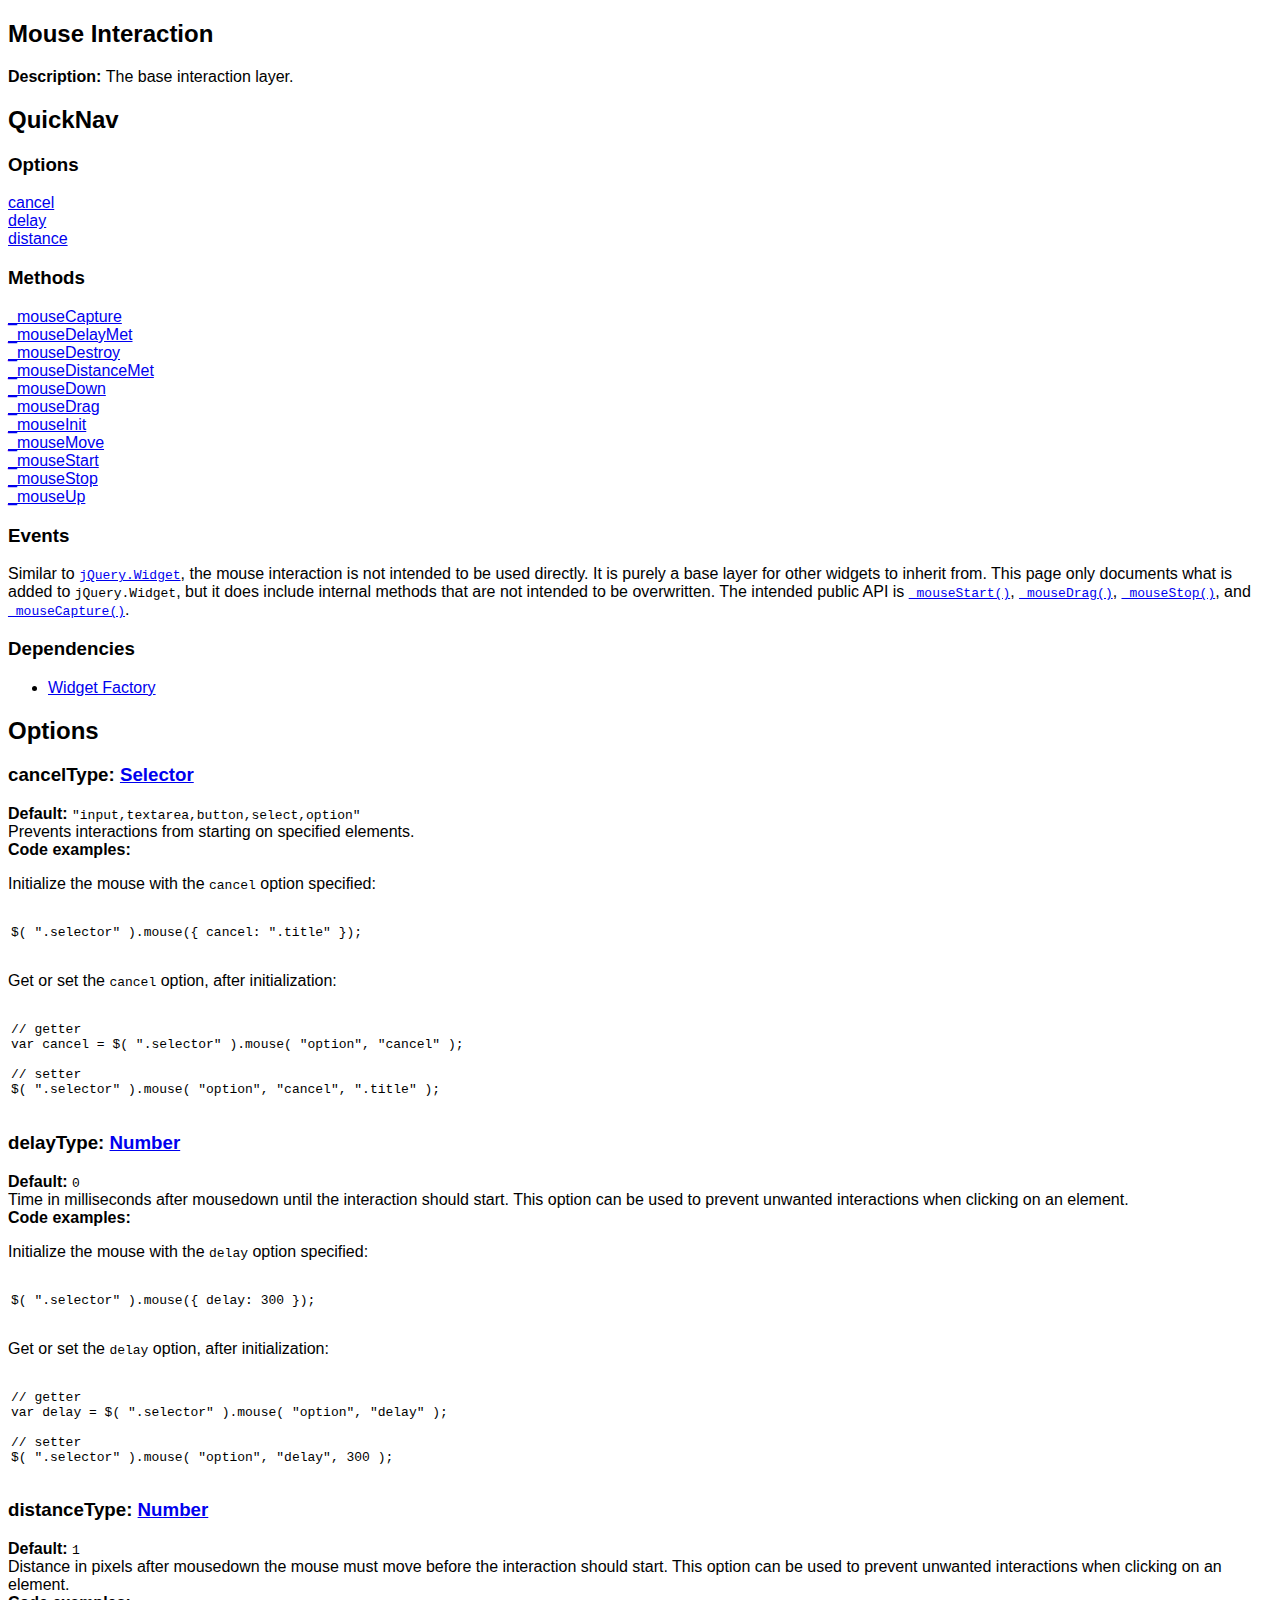
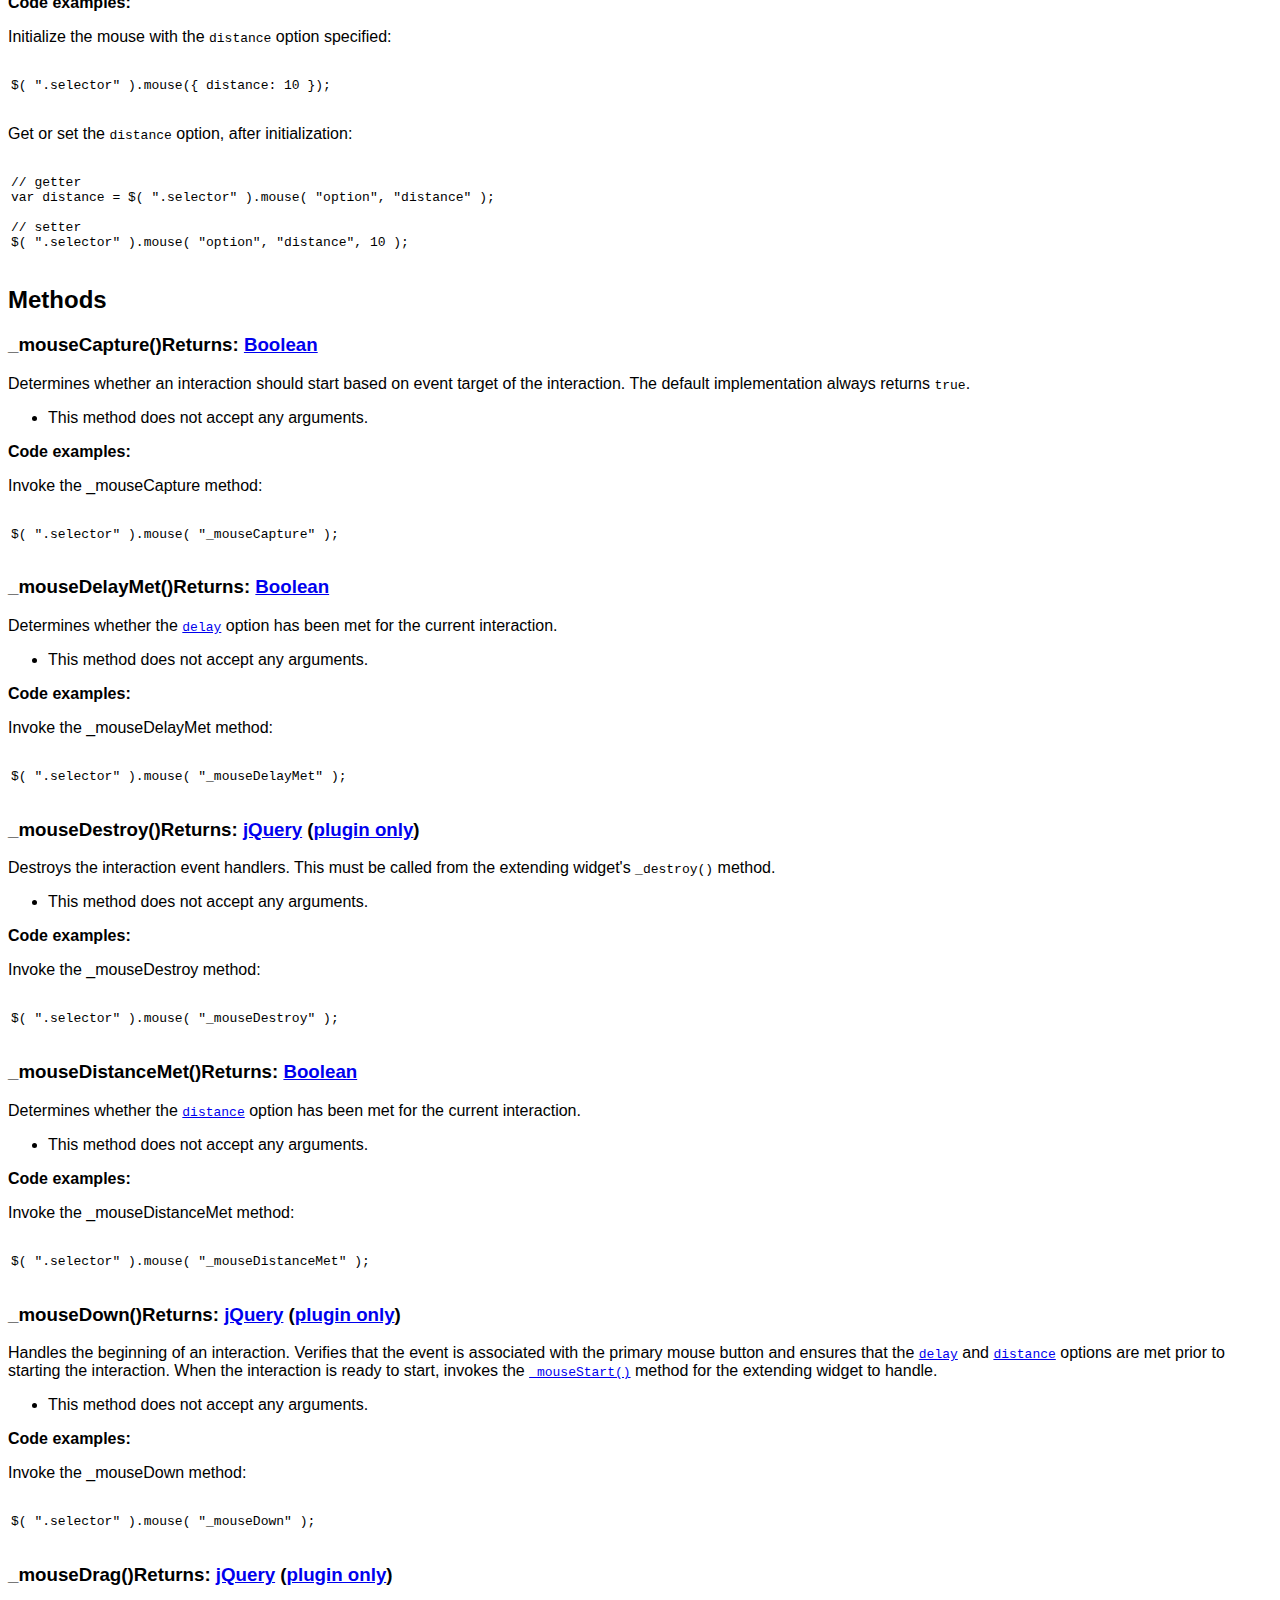
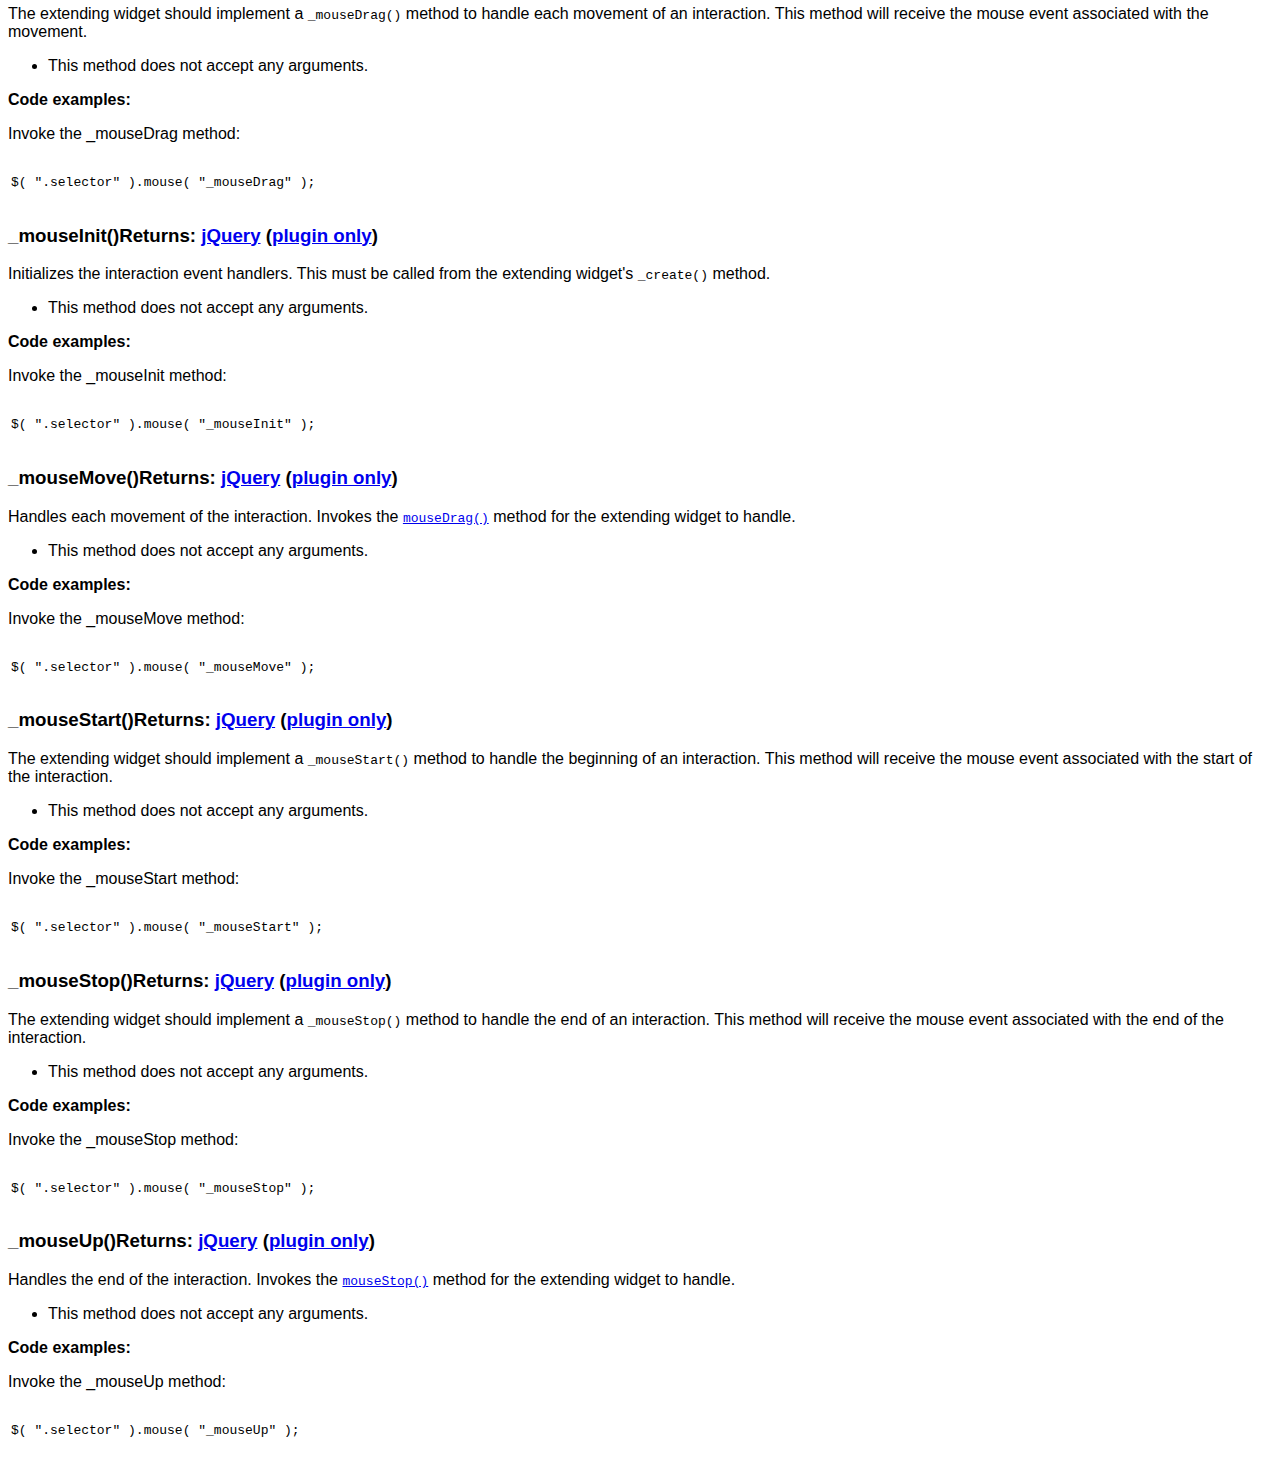
<file: jquery-ui/development-bundle/docs/mouse.html>
<!doctype html>
<html lang="en">
<head>
	<meta charset="utf-8">
	<title>jQuery UI mouse documentation</title>

	<style>
	body {
		font-family: "Trebuchet MS", "Arial", "Helvetica", "Verdana", "sans-serif"
	}
	.gutter {
		display: none;
	}
	</style>
</head>
<body>

<script>{
		"title":
			"Mouse Interaction",
		"excerpt":
			"The base interaction layer.",
		"termSlugs": {
			"category": [
				"utilities","interactions"
			]
		}
	}</script><article id="mouse1" class="entry widget"><h2 class="section-title"><span>Mouse Interaction</span></h2>
<div class="entry-wrapper">
<p class="desc"><strong>Description: </strong>The base interaction layer.</p>
<section id="quick-nav"><header><h2>QuickNav</h2></header><div class="quick-nav-section">
<h3>Options</h3>
<div><a href="#option-cancel">cancel</a></div>
<div><a href="#option-delay">delay</a></div>
<div><a href="#option-distance">distance</a></div>
</div>
<div class="quick-nav-section">
<h3>Methods</h3>
<div><a href="#method-_mouseCapture">_mouseCapture</a></div>
<div><a href="#method-_mouseDelayMet">_mouseDelayMet</a></div>
<div><a href="#method-_mouseDestroy">_mouseDestroy</a></div>
<div><a href="#method-_mouseDistanceMet">_mouseDistanceMet</a></div>
<div><a href="#method-_mouseDown">_mouseDown</a></div>
<div><a href="#method-_mouseDrag">_mouseDrag</a></div>
<div><a href="#method-_mouseInit">_mouseInit</a></div>
<div><a href="#method-_mouseMove">_mouseMove</a></div>
<div><a href="#method-_mouseStart">_mouseStart</a></div>
<div><a href="#method-_mouseStop">_mouseStop</a></div>
<div><a href="#method-_mouseUp">_mouseUp</a></div>
</div>
<div class="quick-nav-section"><h3>Events</h3></div></section><div class="longdesc" id="entry-longdesc">
		<p>Similar to <a href="/jQuery.Widget#jQuery-Widget2"><code>jQuery.Widget</code></a>, the mouse interaction is not intended to be used directly. It is purely a base layer for other widgets to inherit from. This page only documents what is added to <code>jQuery.Widget</code>, but it does include internal methods that are not intended to be overwritten. The intended public API is <a href="#method-_mouseStart"><code>_mouseStart()</code></a>, <a href="#method-_mouseDrag"><code>_mouseDrag()</code></a>, <a href="#method-_mouseStop"><code>_mouseStop()</code></a>, and <a href="#method-_mouseCapture"><code>_mouseCapture()</code></a>.</p>

		<h3>Dependencies</h3>
		<ul>
			<li><a href="/jQuery.widget/">Widget Factory</a></li>
		</ul>
	</div>
<section id="options"><header><h2>Options</h2></header><div id="option-cancel" class="api-item first-item">
<h3>cancel<span class="option-type"><strong>Type: </strong><a href="http://api.jquery.com/Types/#Selector">Selector</a></span>
</h3>
<div class="default">
<strong>Default: </strong><code>"input,textarea,button,select,option"</code>
</div>
<div>Prevents interactions from starting on specified elements.</div>
<strong>Code examples:</strong><p>Initialize the mouse with the <code>cancel</code> option specified:</p>
<div class="syntaxhighlighter javascript nogutter">
	<table>
		<tbody>
			<tr>
				<td class="gutter">
					
						<div class="line n1">1</div>
					
				</td>
				<td class="code">
					<pre><div class="container"><div class="line"><code>$( <span class="string">".selector"</span> ).mouse({ cancel: <span class="string">".title"</span> });</code></div></div></pre>
				</td>
			</tr>
		</tbody>
	</table>
</div>

<p>Get or set the <code>cancel</code> option, after initialization:</p>
<div class="syntaxhighlighter javascript nogutter">
	<table>
		<tbody>
			<tr>
				<td class="gutter">
					
						<div class="line n1">1</div>
					
						<div class="line n2">2</div>
					
						<div class="line n3">3</div>
					
						<div class="line n4">4</div>
					
						<div class="line n5">5</div>
					
				</td>
				<td class="code">
					<pre><div class="container"><div class="line"><code><span class="comment">// getter</span></code></div></div><div class="container"><div class="line"><code><span class="keyword">var</span> cancel = $( <span class="string">".selector"</span> ).mouse( <span class="string">"option"</span>, <span class="string">"cancel"</span> );</code></div></div><div class="container"><div class="line"><code> </code></div></div><div class="container"><div class="line"><code><span class="comment">// setter</span></code></div></div><div class="container"><div class="line"><code>$( <span class="string">".selector"</span> ).mouse( <span class="string">"option"</span>, <span class="string">"cancel"</span>, <span class="string">".title"</span> );</code></div></div></pre>
				</td>
			</tr>
		</tbody>
	</table>
</div>

</div>
<div id="option-delay" class="api-item">
<h3>delay<span class="option-type"><strong>Type: </strong><a href="http://api.jquery.com/Types/#Number">Number</a></span>
</h3>
<div class="default">
<strong>Default: </strong><code>0</code>
</div>
<div>Time in milliseconds after mousedown until the interaction should start. This option can be used to prevent unwanted interactions when clicking on an element.</div>
<strong>Code examples:</strong><p>Initialize the mouse with the <code>delay</code> option specified:</p>
<div class="syntaxhighlighter javascript nogutter">
	<table>
		<tbody>
			<tr>
				<td class="gutter">
					
						<div class="line n1">1</div>
					
				</td>
				<td class="code">
					<pre><div class="container"><div class="line"><code>$( <span class="string">".selector"</span> ).mouse({ delay: <span class="number">300</span> });</code></div></div></pre>
				</td>
			</tr>
		</tbody>
	</table>
</div>

<p>Get or set the <code>delay</code> option, after initialization:</p>
<div class="syntaxhighlighter javascript nogutter">
	<table>
		<tbody>
			<tr>
				<td class="gutter">
					
						<div class="line n1">1</div>
					
						<div class="line n2">2</div>
					
						<div class="line n3">3</div>
					
						<div class="line n4">4</div>
					
						<div class="line n5">5</div>
					
				</td>
				<td class="code">
					<pre><div class="container"><div class="line"><code><span class="comment">// getter</span></code></div></div><div class="container"><div class="line"><code><span class="keyword">var</span> delay = $( <span class="string">".selector"</span> ).mouse( <span class="string">"option"</span>, <span class="string">"delay"</span> );</code></div></div><div class="container"><div class="line"><code> </code></div></div><div class="container"><div class="line"><code><span class="comment">// setter</span></code></div></div><div class="container"><div class="line"><code>$( <span class="string">".selector"</span> ).mouse( <span class="string">"option"</span>, <span class="string">"delay"</span>, <span class="number">300</span> );</code></div></div></pre>
				</td>
			</tr>
		</tbody>
	</table>
</div>

</div>
<div id="option-distance" class="api-item">
<h3>distance<span class="option-type"><strong>Type: </strong><a href="http://api.jquery.com/Types/#Number">Number</a></span>
</h3>
<div class="default">
<strong>Default: </strong><code>1</code>
</div>
<div>Distance in pixels after mousedown the mouse must move before the interaction should start. This option can be used to prevent unwanted interactions when clicking on an element.</div>
<strong>Code examples:</strong><p>Initialize the mouse with the <code>distance</code> option specified:</p>
<div class="syntaxhighlighter javascript nogutter">
	<table>
		<tbody>
			<tr>
				<td class="gutter">
					
						<div class="line n1">1</div>
					
				</td>
				<td class="code">
					<pre><div class="container"><div class="line"><code>$( <span class="string">".selector"</span> ).mouse({ distance: <span class="number">10</span> });</code></div></div></pre>
				</td>
			</tr>
		</tbody>
	</table>
</div>

<p>Get or set the <code>distance</code> option, after initialization:</p>
<div class="syntaxhighlighter javascript nogutter">
	<table>
		<tbody>
			<tr>
				<td class="gutter">
					
						<div class="line n1">1</div>
					
						<div class="line n2">2</div>
					
						<div class="line n3">3</div>
					
						<div class="line n4">4</div>
					
						<div class="line n5">5</div>
					
				</td>
				<td class="code">
					<pre><div class="container"><div class="line"><code><span class="comment">// getter</span></code></div></div><div class="container"><div class="line"><code><span class="keyword">var</span> distance = $( <span class="string">".selector"</span> ).mouse( <span class="string">"option"</span>, <span class="string">"distance"</span> );</code></div></div><div class="container"><div class="line"><code> </code></div></div><div class="container"><div class="line"><code><span class="comment">// setter</span></code></div></div><div class="container"><div class="line"><code>$( <span class="string">".selector"</span> ).mouse( <span class="string">"option"</span>, <span class="string">"distance"</span>, <span class="number">10</span> );</code></div></div></pre>
				</td>
			</tr>
		</tbody>
	</table>
</div>

</div></section><section id="methods"><header><h2>Methods</h2></header><div id="method-_mouseCapture"><div class="api-item first-item">
<h3>_mouseCapture()<span class="returns">Returns: <a href="http://api.jquery.com/Types/#Boolean">Boolean</a></span>
</h3>
<div>
				Determines whether an interaction should start based on event target of the interaction. The default implementation always returns <code>true</code>.
			</div>
<ul><li><div class="null-signature">This method does not accept any arguments.</div></li></ul>
<div>
<strong>Code examples:</strong><p>Invoke the _mouseCapture method:</p>
<div class="syntaxhighlighter javascript nogutter">
	<table>
		<tbody>
			<tr>
				<td class="gutter">
					
						<div class="line n1">1</div>
					
				</td>
				<td class="code">
					<pre><div class="container"><div class="line"><code>$( <span class="string">".selector"</span> ).mouse( <span class="string">"_mouseCapture"</span> );</code></div></div></pre>
				</td>
			</tr>
		</tbody>
	</table>
</div>

</div>
</div></div>
<div id="method-_mouseDelayMet"><div class="api-item">
<h3>_mouseDelayMet()<span class="returns">Returns: <a href="http://api.jquery.com/Types/#Boolean">Boolean</a></span>
</h3>
<div>
				Determines whether the <a href="#option-delay"><code>delay</code></a> option has been met for the current interaction.
			</div>
<ul><li><div class="null-signature">This method does not accept any arguments.</div></li></ul>
<div>
<strong>Code examples:</strong><p>Invoke the _mouseDelayMet method:</p>
<div class="syntaxhighlighter javascript nogutter">
	<table>
		<tbody>
			<tr>
				<td class="gutter">
					
						<div class="line n1">1</div>
					
				</td>
				<td class="code">
					<pre><div class="container"><div class="line"><code>$( <span class="string">".selector"</span> ).mouse( <span class="string">"_mouseDelayMet"</span> );</code></div></div></pre>
				</td>
			</tr>
		</tbody>
	</table>
</div>

</div>
</div></div>
<div id="method-_mouseDestroy"><div class="api-item">
<h3>_mouseDestroy()<span class="returns">Returns: <a href="http://api.jquery.com/Types/#jQuery">jQuery</a> (<a href="http://learn.jquery.com/jquery-ui/widget-factory/widget-method-invocation/">plugin only</a>)</span>
</h3>
<div>
				Destroys the interaction event handlers. This must be called from the extending widget's <code>_destroy()</code> method.
			</div>
<ul><li><div class="null-signature">This method does not accept any arguments.</div></li></ul>
<div>
<strong>Code examples:</strong><p>Invoke the _mouseDestroy method:</p>
<div class="syntaxhighlighter javascript nogutter">
	<table>
		<tbody>
			<tr>
				<td class="gutter">
					
						<div class="line n1">1</div>
					
				</td>
				<td class="code">
					<pre><div class="container"><div class="line"><code>$( <span class="string">".selector"</span> ).mouse( <span class="string">"_mouseDestroy"</span> );</code></div></div></pre>
				</td>
			</tr>
		</tbody>
	</table>
</div>

</div>
</div></div>
<div id="method-_mouseDistanceMet"><div class="api-item">
<h3>_mouseDistanceMet()<span class="returns">Returns: <a href="http://api.jquery.com/Types/#Boolean">Boolean</a></span>
</h3>
<div>
				Determines whether the <a href="#option-distance"><code>distance</code></a> option has been met for the current interaction.
			</div>
<ul><li><div class="null-signature">This method does not accept any arguments.</div></li></ul>
<div>
<strong>Code examples:</strong><p>Invoke the _mouseDistanceMet method:</p>
<div class="syntaxhighlighter javascript nogutter">
	<table>
		<tbody>
			<tr>
				<td class="gutter">
					
						<div class="line n1">1</div>
					
				</td>
				<td class="code">
					<pre><div class="container"><div class="line"><code>$( <span class="string">".selector"</span> ).mouse( <span class="string">"_mouseDistanceMet"</span> );</code></div></div></pre>
				</td>
			</tr>
		</tbody>
	</table>
</div>

</div>
</div></div>
<div id="method-_mouseDown"><div class="api-item">
<h3>_mouseDown()<span class="returns">Returns: <a href="http://api.jquery.com/Types/#jQuery">jQuery</a> (<a href="http://learn.jquery.com/jquery-ui/widget-factory/widget-method-invocation/">plugin only</a>)</span>
</h3>
<div>
				Handles the beginning of an interaction. Verifies that the event is associated with the primary mouse button and ensures that the <a href="#option-delay"><code>delay</code></a> and <a href="#option-distance"><code>distance</code></a> options are met prior to starting the interaction. When the interaction is ready to start, invokes the <a href="#method-_mouseStart"><code>_mouseStart()</code></a> method for the extending widget to handle.
			</div>
<ul><li><div class="null-signature">This method does not accept any arguments.</div></li></ul>
<div>
<strong>Code examples:</strong><p>Invoke the _mouseDown method:</p>
<div class="syntaxhighlighter javascript nogutter">
	<table>
		<tbody>
			<tr>
				<td class="gutter">
					
						<div class="line n1">1</div>
					
				</td>
				<td class="code">
					<pre><div class="container"><div class="line"><code>$( <span class="string">".selector"</span> ).mouse( <span class="string">"_mouseDown"</span> );</code></div></div></pre>
				</td>
			</tr>
		</tbody>
	</table>
</div>

</div>
</div></div>
<div id="method-_mouseDrag"><div class="api-item">
<h3>_mouseDrag()<span class="returns">Returns: <a href="http://api.jquery.com/Types/#jQuery">jQuery</a> (<a href="http://learn.jquery.com/jquery-ui/widget-factory/widget-method-invocation/">plugin only</a>)</span>
</h3>
<div>
				The extending widget should implement a <code>_mouseDrag()</code> method to handle each movement of an interaction. This method will receive the mouse event associated with the movement.
			</div>
<ul><li><div class="null-signature">This method does not accept any arguments.</div></li></ul>
<div>
<strong>Code examples:</strong><p>Invoke the _mouseDrag method:</p>
<div class="syntaxhighlighter javascript nogutter">
	<table>
		<tbody>
			<tr>
				<td class="gutter">
					
						<div class="line n1">1</div>
					
				</td>
				<td class="code">
					<pre><div class="container"><div class="line"><code>$( <span class="string">".selector"</span> ).mouse( <span class="string">"_mouseDrag"</span> );</code></div></div></pre>
				</td>
			</tr>
		</tbody>
	</table>
</div>

</div>
</div></div>
<div id="method-_mouseInit"><div class="api-item">
<h3>_mouseInit()<span class="returns">Returns: <a href="http://api.jquery.com/Types/#jQuery">jQuery</a> (<a href="http://learn.jquery.com/jquery-ui/widget-factory/widget-method-invocation/">plugin only</a>)</span>
</h3>
<div>
				Initializes the interaction event handlers. This must be called from the extending widget's <code>_create()</code> method.
			</div>
<ul><li><div class="null-signature">This method does not accept any arguments.</div></li></ul>
<div>
<strong>Code examples:</strong><p>Invoke the _mouseInit method:</p>
<div class="syntaxhighlighter javascript nogutter">
	<table>
		<tbody>
			<tr>
				<td class="gutter">
					
						<div class="line n1">1</div>
					
				</td>
				<td class="code">
					<pre><div class="container"><div class="line"><code>$( <span class="string">".selector"</span> ).mouse( <span class="string">"_mouseInit"</span> );</code></div></div></pre>
				</td>
			</tr>
		</tbody>
	</table>
</div>

</div>
</div></div>
<div id="method-_mouseMove"><div class="api-item">
<h3>_mouseMove()<span class="returns">Returns: <a href="http://api.jquery.com/Types/#jQuery">jQuery</a> (<a href="http://learn.jquery.com/jquery-ui/widget-factory/widget-method-invocation/">plugin only</a>)</span>
</h3>
<div>
				Handles each movement of the interaction. Invokes the <a href="#method-_mouseDrag"><code>mouseDrag()</code></a> method for the extending widget to handle.
			</div>
<ul><li><div class="null-signature">This method does not accept any arguments.</div></li></ul>
<div>
<strong>Code examples:</strong><p>Invoke the _mouseMove method:</p>
<div class="syntaxhighlighter javascript nogutter">
	<table>
		<tbody>
			<tr>
				<td class="gutter">
					
						<div class="line n1">1</div>
					
				</td>
				<td class="code">
					<pre><div class="container"><div class="line"><code>$( <span class="string">".selector"</span> ).mouse( <span class="string">"_mouseMove"</span> );</code></div></div></pre>
				</td>
			</tr>
		</tbody>
	</table>
</div>

</div>
</div></div>
<div id="method-_mouseStart"><div class="api-item">
<h3>_mouseStart()<span class="returns">Returns: <a href="http://api.jquery.com/Types/#jQuery">jQuery</a> (<a href="http://learn.jquery.com/jquery-ui/widget-factory/widget-method-invocation/">plugin only</a>)</span>
</h3>
<div>
				The extending widget should implement a <code>_mouseStart()</code> method to handle the beginning of an interaction. This method will receive the mouse event associated with the start of the interaction.
			</div>
<ul><li><div class="null-signature">This method does not accept any arguments.</div></li></ul>
<div>
<strong>Code examples:</strong><p>Invoke the _mouseStart method:</p>
<div class="syntaxhighlighter javascript nogutter">
	<table>
		<tbody>
			<tr>
				<td class="gutter">
					
						<div class="line n1">1</div>
					
				</td>
				<td class="code">
					<pre><div class="container"><div class="line"><code>$( <span class="string">".selector"</span> ).mouse( <span class="string">"_mouseStart"</span> );</code></div></div></pre>
				</td>
			</tr>
		</tbody>
	</table>
</div>

</div>
</div></div>
<div id="method-_mouseStop"><div class="api-item">
<h3>_mouseStop()<span class="returns">Returns: <a href="http://api.jquery.com/Types/#jQuery">jQuery</a> (<a href="http://learn.jquery.com/jquery-ui/widget-factory/widget-method-invocation/">plugin only</a>)</span>
</h3>
<div>
				The extending widget should implement a <code>_mouseStop()</code> method to handle the end of an interaction. This method will receive the mouse event associated with the end of the interaction.
			</div>
<ul><li><div class="null-signature">This method does not accept any arguments.</div></li></ul>
<div>
<strong>Code examples:</strong><p>Invoke the _mouseStop method:</p>
<div class="syntaxhighlighter javascript nogutter">
	<table>
		<tbody>
			<tr>
				<td class="gutter">
					
						<div class="line n1">1</div>
					
				</td>
				<td class="code">
					<pre><div class="container"><div class="line"><code>$( <span class="string">".selector"</span> ).mouse( <span class="string">"_mouseStop"</span> );</code></div></div></pre>
				</td>
			</tr>
		</tbody>
	</table>
</div>

</div>
</div></div>
<div id="method-_mouseUp"><div class="api-item">
<h3>_mouseUp()<span class="returns">Returns: <a href="http://api.jquery.com/Types/#jQuery">jQuery</a> (<a href="http://learn.jquery.com/jquery-ui/widget-factory/widget-method-invocation/">plugin only</a>)</span>
</h3>
<div>
				Handles the end of the interaction. Invokes the <a href="#method-_mouseStop"><code>mouseStop()</code></a> method for the extending widget to handle.
			</div>
<ul><li><div class="null-signature">This method does not accept any arguments.</div></li></ul>
<div>
<strong>Code examples:</strong><p>Invoke the _mouseUp method:</p>
<div class="syntaxhighlighter javascript nogutter">
	<table>
		<tbody>
			<tr>
				<td class="gutter">
					
						<div class="line n1">1</div>
					
				</td>
				<td class="code">
					<pre><div class="container"><div class="line"><code>$( <span class="string">".selector"</span> ).mouse( <span class="string">"_mouseUp"</span> );</code></div></div></pre>
				</td>
			</tr>
		</tbody>
	</table>
</div>

</div>
</div></div></section>
</div></article>

</body>
</html>
</file>
<file: pages/help.css>
tr > td.iconTitle{
	color: white;
}
#commandsList dd{
	padding-bottom: 15px;
}
div#helpContent, #commandDiv{
	text-align: center;
}
div#helpContent > div{
	text-align: left;
	padding: 0 33%;
}
span.italic{
	font-style: italic;
}
.select2-container{box-sizing:border-box;display:inline-block;margin:0;position:relative;vertical-align:middle;}.select2-container .select2-selection--single{box-sizing:border-box;cursor:pointer;display:block;height:28px;user-select:none;-webkit-user-select:none;}.select2-container .select2-selection--single .select2-selection__rendered{display:block;overflow:hidden;padding-left:8px;padding-right:20px;text-overflow:ellipsis;}.select2-container[dir="rtl"] .select2-selection--single .select2-selection__rendered{padding-right:8px;padding-left:20px;}.select2-container .select2-selection--multiple{box-sizing:border-box;cursor:pointer;display:block;min-height:32px;user-select:none;-webkit-user-select:none;}.select2-container .select2-selection--multiple .select2-selection__rendered{display:inline-block;overflow:hidden;padding-left:8px;text-overflow:ellipsis;}.select2-container .select2-search--inline{float:left;}.select2-container .select2-search--inline .select2-search__field{border:none;font-size:100%;margin-top:5px;}.select2-dropdown{background-color:white;border:1px solid #aaa;border-radius:4px;box-sizing:border-box;display:block;position:absolute;left:-100000px;width:100%;z-index:1051;}.select2-results{display:block;}.select2-results__options{list-style:none;margin:0;padding:0;}.select2-results__option{padding:6px;user-select:none;-webkit-user-select:none;}.select2-results__option[aria-selected]{cursor:pointer;}.select2-container--open .select2-dropdown{left:0;}.select2-container--open .select2-dropdown--above{border-bottom:none;border-bottom-left-radius:0;border-bottom-right-radius:0;}.select2-container--open .select2-dropdown--below{border-top:none;border-top-left-radius:0;border-top-right-radius:0;}.select2-search--dropdown{display:block;padding:4px;}.select2-search--dropdown .select2-search__field{padding:4px;width:100%;box-sizing:border-box;}.select2-search--dropdown.select2-search--hide{display:none;}.select2-close-mask{border:0;margin:0;padding:0;display:block;position:fixed;left:0;top:0;min-height:100%;min-width:100%;height:auto;width:auto;opacity:0;z-index:99;background-color:#fff;filter:alpha(opacity=0);}.select2-container--default .select2-selection--single{background-color:#fff;border:1px solid #aaa;border-radius:4px;}.select2-container--default .select2-selection--single .select2-selection__rendered{color:#444;line-height:28px;}.select2-container--default .select2-selection--single .select2-selection__clear{cursor:pointer;float:right;font-weight:bold;}.select2-container--default .select2-selection--single .select2-selection__placeholder{color:#999;}.select2-container--default .select2-selection--single .select2-selection__arrow{height:26px;position:absolute;top:1px;right:1px;width:20px;}.select2-container--default .select2-selection--single .select2-selection__arrow b{border-color:#888 transparent transparent transparent;border-style:solid;border-width:5px 4px 0 4px;height:0;left:50%;margin-left:-4px;margin-top:-2px;position:absolute;top:50%;width:0;}.select2-container--default[dir="rtl"] .select2-selection--single .select2-selection__clear{float:left;}.select2-container--default[dir="rtl"] .select2-selection--single .select2-selection__arrow{left:1px;right:auto;}.select2-container--default.select2-container--disabled .select2-selection--single{background-color:#eee;cursor:default;}.select2-container--default.select2-container--disabled .select2-selection--single .select2-selection__clear{display:none;}.select2-container--default.select2-container--open .select2-selection--single .select2-selection__arrow b{border-color:transparent transparent #888 transparent;border-width:0 4px 5px 4px;}.select2-container--default .select2-selection--multiple{background-color:white;border:1px solid #aaa;border-radius:4px;cursor:text;}.select2-container--default .select2-selection--multiple .select2-selection__rendered{list-style:none;margin:0;padding:0 5px;width:100%;}.select2-container--default .select2-selection--multiple .select2-selection__placeholder{color:#999;margin-top:5px;float:left;}.select2-container--default .select2-selection--multiple .select2-selection__clear{cursor:pointer;float:right;font-weight:bold;margin-top:5px;margin-right:10px;}.select2-container--default .select2-selection--multiple .select2-selection__choice{background-color:#e4e4e4;border:1px solid #aaa;border-radius:4px;cursor:default;float:left;margin-right:5px;margin-top:5px;padding:0 5px;}.select2-container--default .select2-selection--multiple .select2-selection__choice__remove{color:#999;cursor:pointer;display:inline-block;font-weight:bold;margin-right:2px;}.select2-container--default .select2-selection--multiple .select2-selection__choice__remove:hover{color:#333;}.select2-container--default[dir="rtl"] .select2-selection--multiple .select2-selection__choice,.select2-container--default[dir="rtl"] .select2-selection--multiple .select2-selection__placeholder{float:right;}.select2-container--default[dir="rtl"] .select2-selection--multiple .select2-selection__choice{margin-left:5px;margin-right:auto;}.select2-container--default[dir="rtl"] .select2-selection--multiple .select2-selection__choice__remove{margin-left:2px;margin-right:auto;}.select2-container--default.select2-container--disabled .select2-selection--multiple{background-color:#eee;cursor:default;}.select2-container--default.select2-container--disabled .select2-selection__choice__remove{display:none;}.select2-container--default.select2-container--open.select2-container--above .select2-selection--single,.select2-container--default.select2-container--open.select2-container--above .select2-selection--multiple{border-top-left-radius:0;border-top-right-radius:0;}.select2-container--default.select2-container--open.select2-container--below .select2-selection--single,.select2-container--default.select2-container--open.select2-container--below .select2-selection--multiple{border-bottom-left-radius:0;border-bottom-right-radius:0;}.select2-container--default .select2-search--dropdown .select2-search__field{border:1px solid #aaa;}.select2-container--default .select2-search--inline .select2-search__field{background:transparent;border:none;outline:0;}.select2-container--default .select2-results>.select2-results__options{max-height:200px;overflow-y:auto;}.select2-container--default .select2-results__option[role=group]{padding:0;}.select2-container--default .select2-results__option[aria-disabled=true]{color:#999;}.select2-container--default .select2-results__option[aria-selected=true]{background-color:#ddd;}.select2-container--default .select2-results__option .select2-results__option{padding-left:1em;}.select2-container--default .select2-results__option .select2-results__option .select2-results__group{padding-left:0;}.select2-container--default .select2-results__option .select2-results__option .select2-results__option{margin-left:-1em;padding-left:2em;}.select2-container--default .select2-results__option .select2-results__option .select2-results__option .select2-results__option{margin-left:-2em;padding-left:3em;}.select2-container--default .select2-results__option .select2-results__option .select2-results__option .select2-results__option .select2-results__option{margin-left:-3em;padding-left:4em;}.select2-container--default .select2-results__option .select2-results__option .select2-results__option .select2-results__option .select2-results__option .select2-results__option{margin-left:-4em;padding-left:5em;}.select2-container--default .select2-results__option .select2-results__option .select2-results__option .select2-results__option .select2-results__option .select2-results__option .select2-results__option{margin-left:-5em;padding-left:6em;}.select2-container--default .select2-results__option--highlighted[aria-selected]{background-color:#5897fb;color:white;}.select2-container--default .select2-results__group{cursor:default;display:block;padding:6px;}.select2-container--classic .select2-selection--single{background-color:#f6f6f6;border:1px solid #aaa;border-radius:4px;outline:0;background-image:-webkit-linear-gradient(top, #ffffff 50%, #eeeeee 100%);background-image:-o-linear-gradient(top, #ffffff 50%, #eeeeee 100%);background-image:linear-gradient(to bottom, #ffffff 50%, #eeeeee 100%);background-repeat:repeat-x;filter:progid:DXImageTransform.Microsoft.gradient(startColorstr='#ffffff', endColorstr='#eeeeee', GradientType=0);}.select2-container--classic .select2-selection--single:focus{border:1px solid #5897fb;}.select2-container--classic .select2-selection--single .select2-selection__rendered{color:#444;line-height:28px;}.select2-container--classic .select2-selection--single .select2-selection__clear{cursor:pointer;float:right;font-weight:bold;margin-right:10px;}.select2-container--classic .select2-selection--single .select2-selection__placeholder{color:#999;}.select2-container--classic .select2-selection--single .select2-selection__arrow{background-color:#ddd;border:none;border-left:1px solid #aaa;border-top-right-radius:4px;border-bottom-right-radius:4px;height:26px;position:absolute;top:1px;right:1px;width:20px;background-image:-webkit-linear-gradient(top, #eeeeee 50%, #cccccc 100%);background-image:-o-linear-gradient(top, #eeeeee 50%, #cccccc 100%);background-image:linear-gradient(to bottom, #eeeeee 50%, #cccccc 100%);background-repeat:repeat-x;filter:progid:DXImageTransform.Microsoft.gradient(startColorstr='#eeeeee', endColorstr='#cccccc', GradientType=0);}.select2-container--classic .select2-selection--single .select2-selection__arrow b{border-color:#888 transparent transparent transparent;border-style:solid;border-width:5px 4px 0 4px;height:0;left:50%;margin-left:-4px;margin-top:-2px;position:absolute;top:50%;width:0;}.select2-container--classic[dir="rtl"] .select2-selection--single .select2-selection__clear{float:left;}.select2-container--classic[dir="rtl"] .select2-selection--single .select2-selection__arrow{border:none;border-right:1px solid #aaa;border-radius:0;border-top-left-radius:4px;border-bottom-left-radius:4px;left:1px;right:auto;}.select2-container--classic.select2-container--open .select2-selection--single{border:1px solid #5897fb;}.select2-container--classic.select2-container--open .select2-selection--single .select2-selection__arrow{background:transparent;border:none;}.select2-container--classic.select2-container--open .select2-selection--single .select2-selection__arrow b{border-color:transparent transparent #888 transparent;border-width:0 4px 5px 4px;}.select2-container--classic.select2-container--open.select2-container--above .select2-selection--single{border-top:none;border-top-left-radius:0;border-top-right-radius:0;background-image:-webkit-linear-gradient(top, #ffffff 0%, #eeeeee 50%);background-image:-o-linear-gradient(top, #ffffff 0%, #eeeeee 50%);background-image:linear-gradient(to bottom, #ffffff 0%, #eeeeee 50%);background-repeat:repeat-x;filter:progid:DXImageTransform.Microsoft.gradient(startColorstr='#ffffff', endColorstr='#eeeeee', GradientType=0);}.select2-container--classic.select2-container--open.select2-container--below .select2-selection--single{border-bottom:none;border-bottom-left-radius:0;border-bottom-right-radius:0;background-image:-webkit-linear-gradient(top, #eeeeee 50%, #ffffff 100%);background-image:-o-linear-gradient(top, #eeeeee 50%, #ffffff 100%);background-image:linear-gradient(to bottom, #eeeeee 50%, #ffffff 100%);background-repeat:repeat-x;filter:progid:DXImageTransform.Microsoft.gradient(startColorstr='#eeeeee', endColorstr='#ffffff', GradientType=0);}.select2-container--classic .select2-selection--multiple{background-color:white;border:1px solid #aaa;border-radius:4px;cursor:text;outline:0;}.select2-container--classic .select2-selection--multiple:focus{border:1px solid #5897fb;}.select2-container--classic .select2-selection--multiple .select2-selection__rendered{list-style:none;margin:0;padding:0 5px;}.select2-container--classic .select2-selection--multiple .select2-selection__clear{display:none;}.select2-container--classic .select2-selection--multiple .select2-selection__choice{background-color:#e4e4e4;border:1px solid #aaa;border-radius:4px;cursor:default;float:left;margin-right:5px;margin-top:5px;padding:0 5px;}.select2-container--classic .select2-selection--multiple .select2-selection__choice__remove{color:#888;cursor:pointer;display:inline-block;font-weight:bold;margin-right:2px;}.select2-container--classic .select2-selection--multiple .select2-selection__choice__remove:hover{color:#555;}.select2-container--classic[dir="rtl"] .select2-selection--multiple .select2-selection__choice{float:right;}.select2-container--classic[dir="rtl"] .select2-selection--multiple .select2-selection__choice{margin-left:5px;margin-right:auto;}.select2-container--classic[dir="rtl"] .select2-selection--multiple .select2-selection__choice__remove{margin-left:2px;margin-right:auto;}.select2-container--classic.select2-container--open .select2-selection--multiple{border:1px solid #5897fb;}.select2-container--classic.select2-container--open.select2-container--above .select2-selection--multiple{border-top:none;border-top-left-radius:0;border-top-right-radius:0;}.select2-container--classic.select2-container--open.select2-container--below .select2-selection--multiple{border-bottom:none;border-bottom-left-radius:0;border-bottom-right-radius:0;}.select2-container--classic .select2-search--dropdown .select2-search__field{border:1px solid #aaa;outline:0;}.select2-container--classic .select2-search--inline .select2-search__field{outline:0;}.select2-container--classic .select2-dropdown{background-color:white;border:1px solid transparent;}.select2-container--classic .select2-dropdown--above{border-bottom:none;}.select2-container--classic .select2-dropdown--below{border-top:none;}.select2-container--classic .select2-results>.select2-results__options{max-height:200px;overflow-y:auto;}.select2-container--classic .select2-results__option[role=group]{padding:0;}.select2-container--classic .select2-results__option[aria-disabled=true]{color:grey;}.select2-container--classic .select2-results__option--highlighted[aria-selected]{background-color:#3875d7;color:white;}.select2-container--classic .select2-results__group{cursor:default;display:block;padding:6px;}.select2-container--classic.select2-container--open .select2-dropdown{border-color:#5897fb;}
.select2-search__field{
	display: none;
}
.keyword{
	font-weight: bold;
}
.select2-selection.select2-selection--single, .select2-dropdown.select2-dropdown--below{
	width: 200px !important ;
}
.map.mapV, .map.mapDir{
	padding-left: 20px;
}
#helpContent{
	font-family: "Arial", "Comic Sans Ms", "Times New Roman";
}
b[role="presentation"]{
	margin-left: 30px !important;
}
#select2-commandSelect-container{
	text-align: left;
}

td > i.fa.fa-times{
	color : #fc5858;
	font-size: 20px;
}

td > i.fa.fa-times:hover{
	cursor: pointer;
	color : red;
	font-size: 27px;
}

/***** index *****/
.alCenter > #commandBox {
	outline: 1px solid #e3d6d6 !important;
}

.alCenter > #commandBox:focus{
	border: 1px solid black;
}

#disconnectCAS, button[title="Close"] span.ui-button-text{
	display: none;
}

button[title="Close"] {
	float: right;
}

#disconnectCAS i.fa.fa-exclamation-triangle{
	color: white;
	font-size:30px;
	float: left;
}

#disconnectMessage, #alreadyDisconnected{
	float: right;
}

.ui-dialog .ui-dialog-buttonset{
	padding: 10px;
}

.ui-dialog .ui-dialog-buttonset button{
	margin-left: 20px;
}

.ui-dialog .ui-dialog-buttonset button:last-child{
	margin: 0px 15px;
}

.underline{
	text-decoration: underline;
}
.example{
	font-size: 14px;
}
</file>
